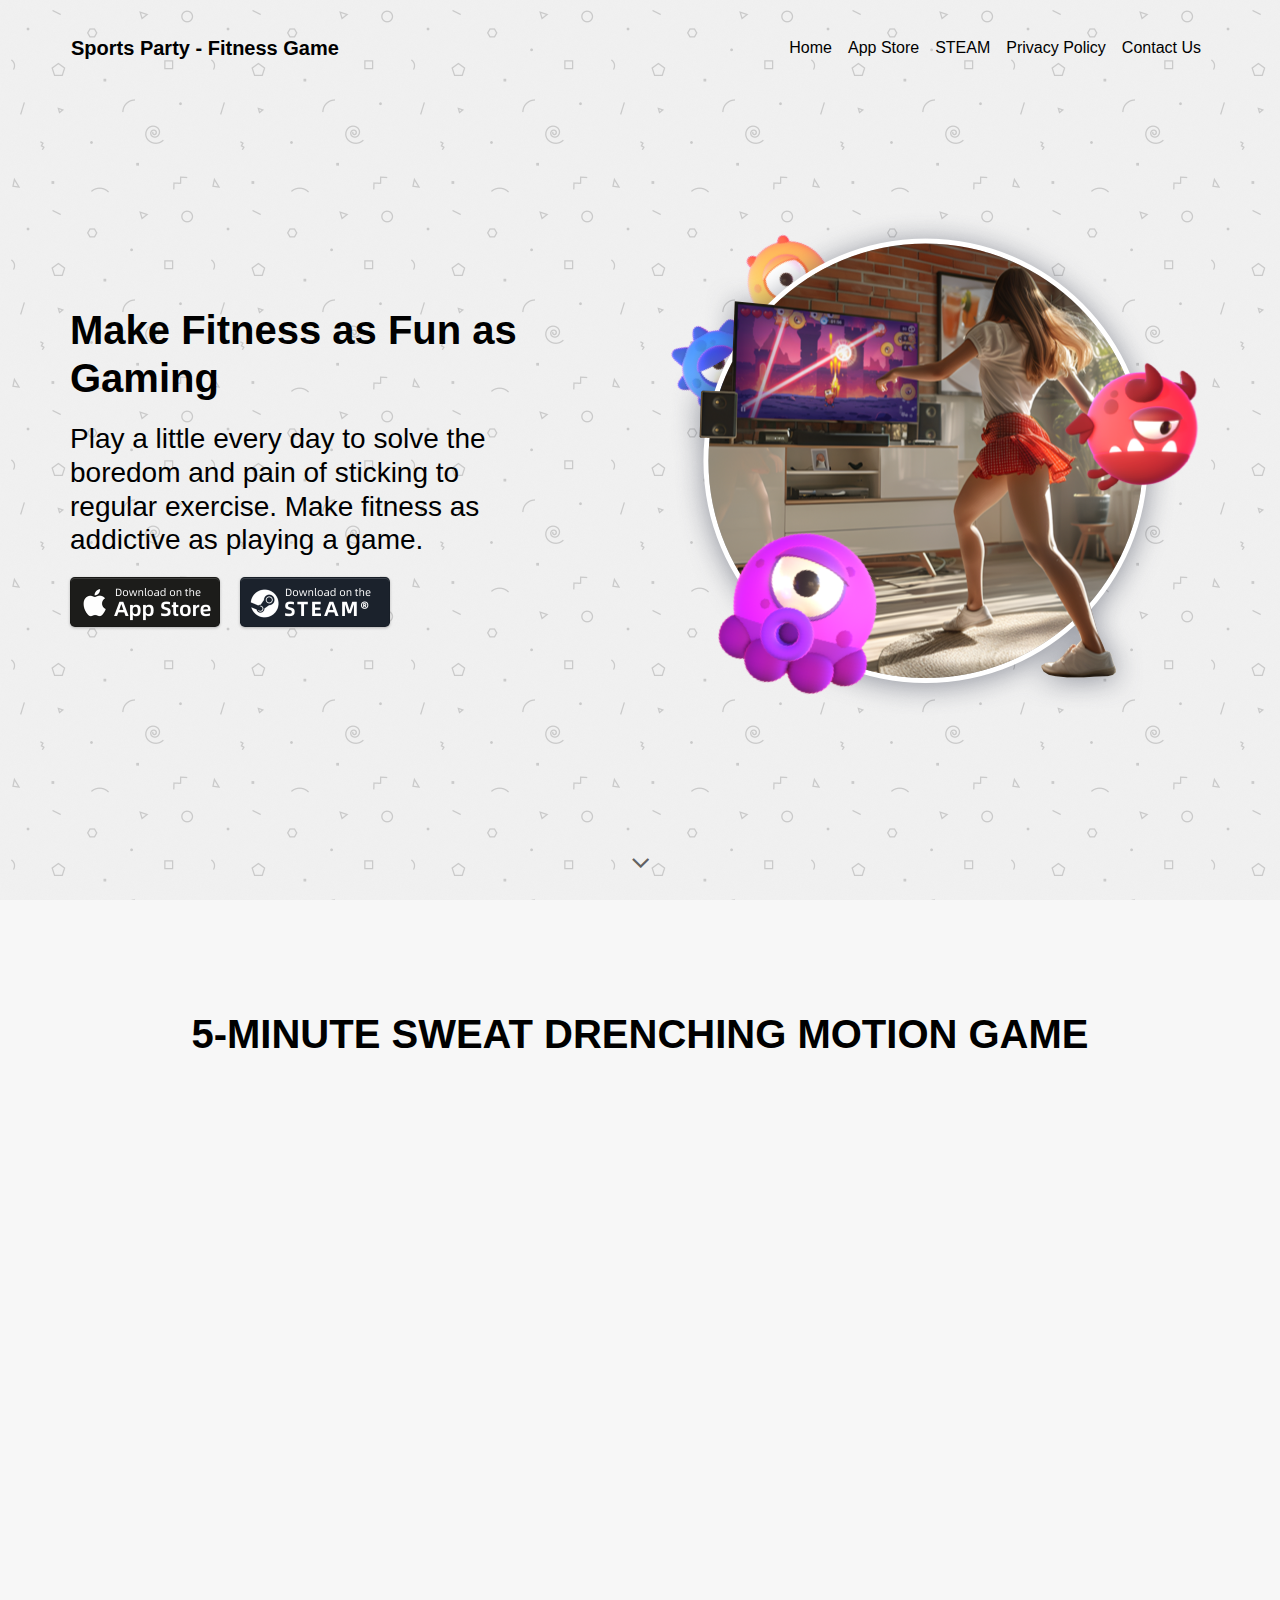
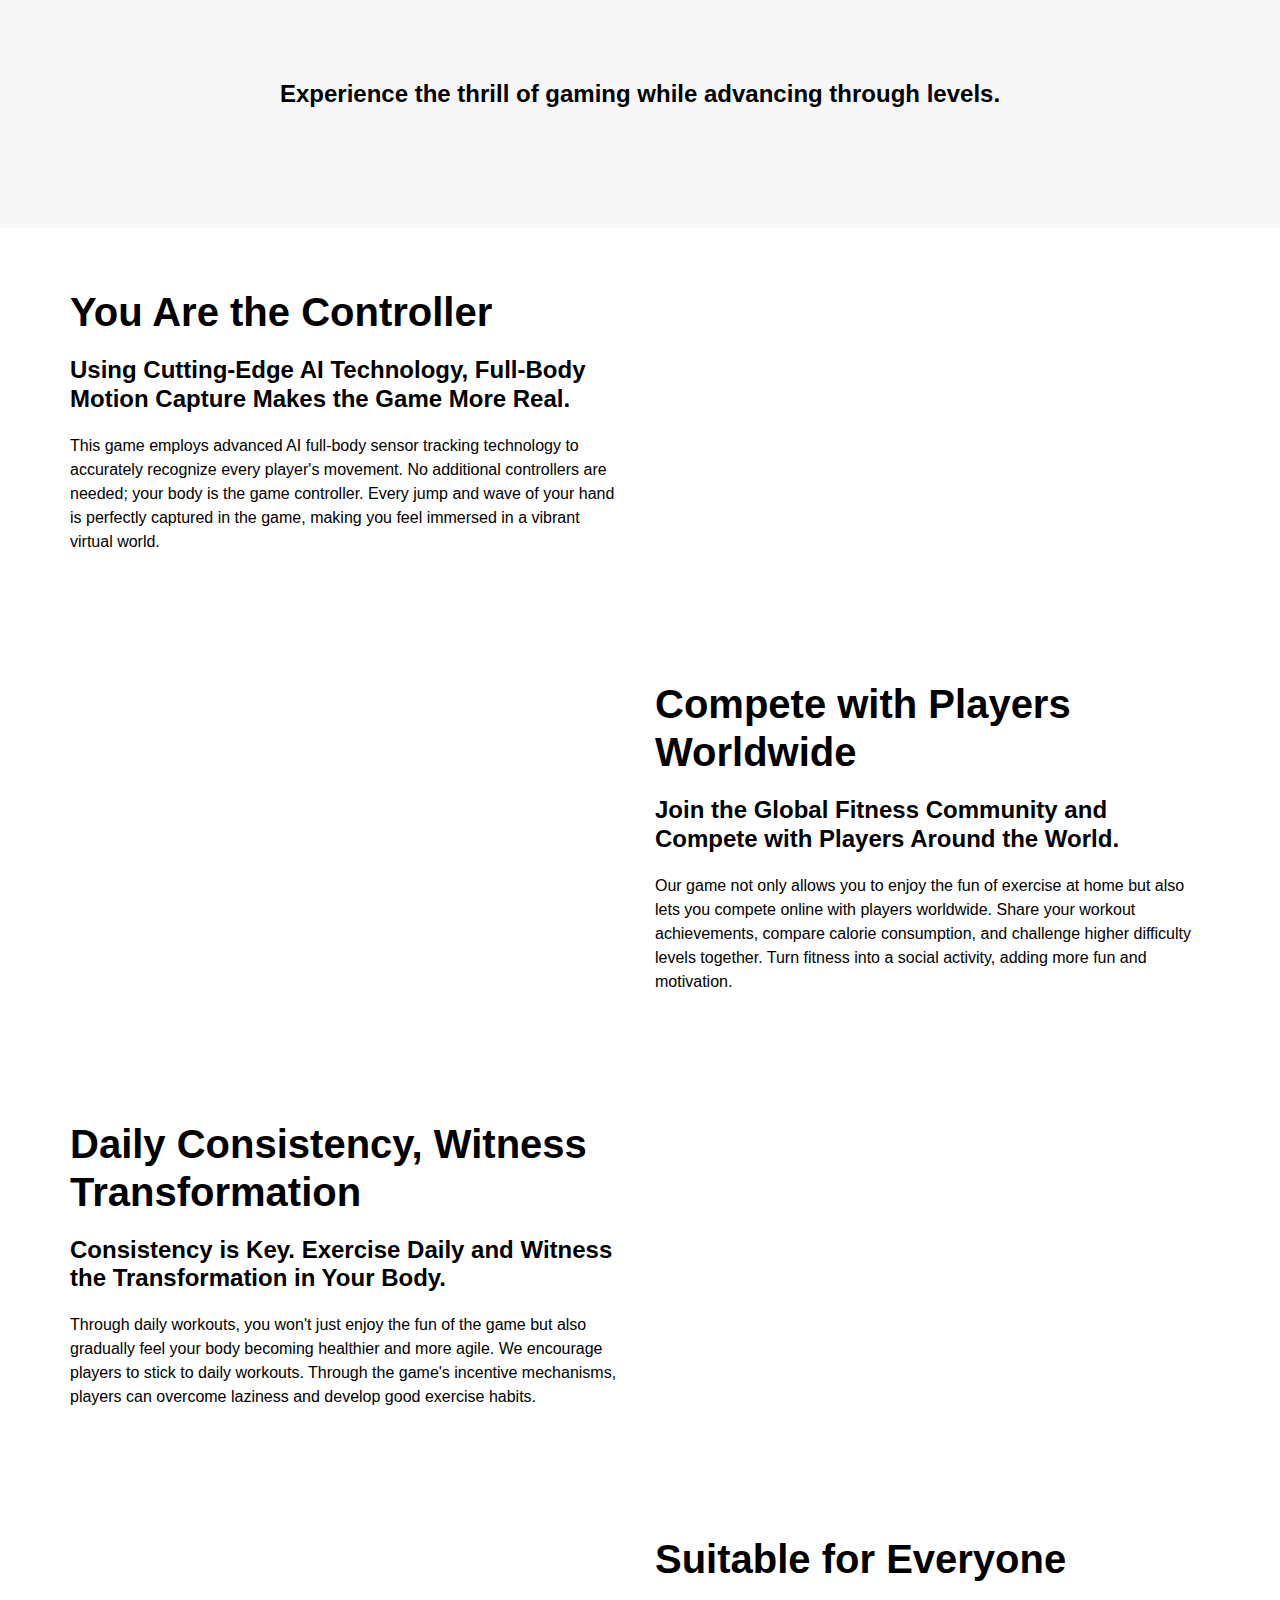
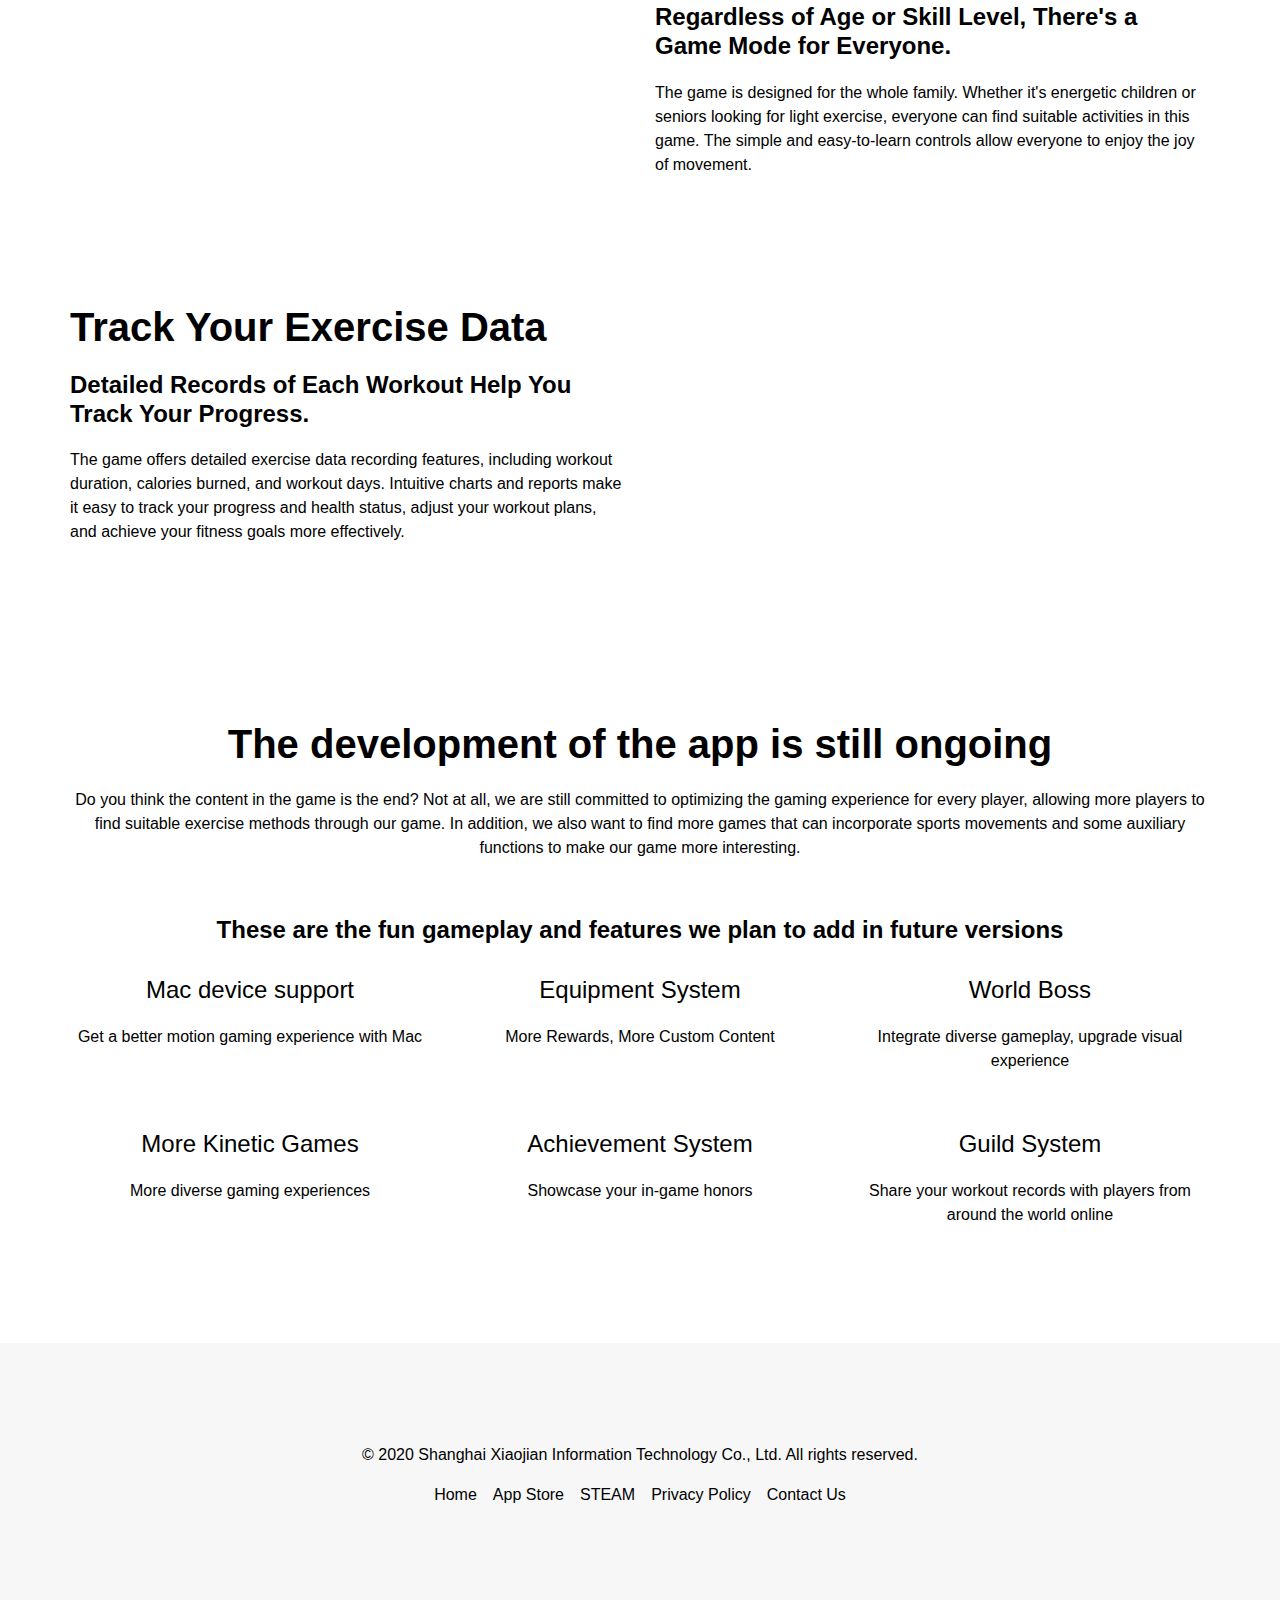
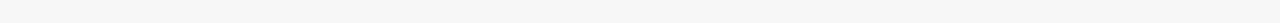
<file: index.html>
<!doctype html>
<html>
<head>
    <meta charset="utf-8">
    <meta name="keywords" content="">
    <meta name="description" content="">
    <meta name="viewport" content="width=device-width, initial-scale=1.0, viewport-fit=cover">
    <link rel="shortcut icon" type="image/png" href="favicon.png">
    
	<link rel="stylesheet" type="text/css" href="./css/bootstrap.min.css?4073">
	<link rel="stylesheet" type="text/css" href="style.css?6013">
	<link rel="stylesheet" type="text/css" href="./css/animate.min.css?8061">
	<link rel="stylesheet" type="text/css" href="./css/font-awesome.min.css">
	
    <title>Home</title>


    
<!-- Analytics -->
 
<!-- Analytics END -->
    
</head>
<body>

<!-- Preloader -->
<div id="page-loading-blocs-notifaction" class="page-preloader"></div>
<!-- Preloader END -->


<!-- Main container -->
<div class="page-container">
    
<!-- bloc-0 -->
<div class="bloc bloc-fill-screen bloc-bg-texture texture-geometry-shapes-2 l-bloc" id="bloc-0">
	<div class="container fill-bloc-top-edge">
		<div class="row">
			<div class="col-12">
				<nav class="navbar navbar-light row navbar-expand-md" role="navigation">
					<a class="navbar-brand logo-style" href="index.html">Sports Party - Fitness Game</a>
					<button id="nav-toggle" type="button" class="ui-navbar-toggler navbar-toggler border-0 p-0 mr-md-0 ml-auto" data-toggle="collapse" data-target=".navbar-4861" aria-expanded="false" aria-label="Toggle navigation">
						<span class="navbar-toggler-icon"></span>
					</button>
					<div class="collapse navbar-collapse navbar-4861">
						<ul class="site-navigation nav navbar-nav ml-auto">
							<li class="nav-item">
								<a href="index.html" class="nav-link">Home</a>
							</li>
							<li class="nav-item">
								<a href="https://apps.apple.com/app/id6450933199" class="nav-link a-btn" target="_blank">App Store</a>
							</li>
							<li class="nav-item">
								<a href="https://store.steampowered.com/app/3067960/_/" class="nav-link a-btn" target="_blank">STEAM</a>
							</li>
							<li class="nav-item">
								<a href="http://all-appp.com/agreement/en/privacy.html" class="nav-link a-btn" target="_blank">Privacy Policy</a>
							</li>
							<li class="nav-item">
								<a href="mailto:all-appp_games@hotmail.com" class="nav-link a-btn" target="_blank">Contact Us</a>
							</li>
						</ul>
					</div>
				</nav>
			</div>
		</div>
	</div>
	<div class="container">
		<div class="row">
			<div class="align-self-center col-md-7 col-lg-5">
				<h1 class="mg-md text-center text-md-left h1-style">
					Make Fitness as Fun as Gaming
				</h1>
				<h3 class="mg-md float-none text-center text-md-left">
					Play a little every day to solve the boredom and pain of sticking to regular exercise. Make fitness as addictive as playing a game.
				</h3>
				<div class="text-center text-lg-left text-md-left d-block">
					<a href="https://apps.apple.com/app/id6621249083" class="btn btn-lg btn-d btn-style btn-clean sportsparty-hero-app-store" target="_blank"></a><a href="https://store.steampowered.com/app/3067960/_/" class="btn btn-lg btn-style btn-d btn-clean sportsparty-hero-steam" target="_blank"></a>
				</div>
			</div>
			<div class="offset-lg-1 col-sm-8 offset-sm-2 offset-md-0 col-md-5 col-lg-6">
				<img src="img/SportsParty-Hero.png" class="img-fluid mx-auto d-block" alt="SportsParty Hero" />
			</div>
		</div>
	</div>
	<div class="container fill-bloc-bottom-edge">
		<div class="row">
			<div class="col-12">
				<div class="text-center">
					<a href="#" data-scroll-speed="1000" onclick="scrollToTarget('0',this)"><span class="fa fa-angle-down icon-md animated bounce animDelay08"></span></a>
				</div>
			</div>
		</div>
	</div>
</div>
<!-- bloc-0 END -->

<!-- bloc-1 -->
<div class="bloc bg-repeat bgc-white-smoke" id="bloc-1">
	<div class="container bloc-lg">
		<div class="row">
			<div class="col">
				<h1 class="mg-md h1-style text-lg-center">
					5-MINUTE SWEAT DRENCHING MOTION GAME
				</h1>
			</div>
		</div>
		<div class="row voffset">
			<div class="col-sm-10 offset-sm-1 col-md-8 offset-md-2 col-lg-10 offset-lg-1">
				<div class="embed-responsive embed-responsive-16by9">
					<iframe class="embed-responsive-item" src="https://www.youtube.com/embed/RRFH38QtZRw" frameborder="0" webkitallowfullscreen mozallowfullscreen allowfullscreen allow="accelerometer; autoplay; clipboard-write; encrypted-media; gyroscope; picture-in-picture; web-share">
					</iframe>
				</div>
			</div>
		</div>
		<div class="row voffset">
			<div class="col">
				<h4 class="mg-md h4-style text-lg-center">
					Experience the thrill of gaming while advancing through levels.
				</h4>
			</div>
		</div>
	</div>
</div>
<!-- bloc-1 END -->

<!-- ScrollToTop Button -->
<a class="bloc-button btn btn-d scrollToTop" onclick="scrollToTarget('1',this)"><span class="fa fa-chevron-up"></span></a>
<!-- ScrollToTop Button END-->


<!-- bloc-1 -->
<div class="bloc l-bloc" id="bloc-1">
	<div class="container bloc-md">
		<div class="row">
			<div class="col-md-6 order-md-1 col-lg-6">
				<img src="img/lazyload-ph.png" data-src="img/SportsParty-Feature%200.png" class="img-fluid mx-auto d-block lazyload" alt="You Are the Controller" />
			</div>
			<div class="col-md-6 align-self-center col-lg-6">
				<h1 class="mg-md text-left h1-style">
					You Are the Controller
				</h1>
				<h4 class="mg-md text-left h4-style">
					Using Cutting-Edge AI Technology, Full-Body Motion Capture Makes the Game More Real.
				</h4>
				<p class="text-left">
					This game employs advanced AI full-body sensor tracking technology to accurately recognize every player's movement. No additional controllers are needed; your body is the game controller. Every jump and wave of your hand is perfectly captured in the game, making you feel immersed in a vibrant virtual world.
				</p>
			</div>
		</div>
	</div>
</div>
<!-- bloc-1 END -->

<!-- bloc-2 -->
<div class="bloc l-bloc" id="bloc-2">
	<div class="container bloc-md">
		<div class="row">
			<div class="col-md-6 col-lg-6">
				<img src="img/lazyload-ph.png" data-src="img/SportsParty-Feature%201.png" class="img-fluid mx-auto d-block lazyload" alt="Compete with Players Worldwide" />
			</div>
			<div class="col-md-6 align-self-center col-lg-6">
				<h1 class="mg-md text-left h1-style">
					Compete with Players Worldwide
				</h1>
				<h4 class="mg-md text-left h4-style">
					Join the Global Fitness Community and Compete with Players Around the World.
				</h4>
				<p>
					Our game not only allows you to enjoy the fun of exercise at home but also lets you compete online with players worldwide. Share your workout achievements, compare calorie consumption, and challenge higher difficulty levels together. Turn fitness into a social activity, adding more fun and motivation.
				</p>
			</div>
		</div>
	</div>
</div>
<!-- bloc-2 END -->

<!-- bloc-3 -->
<div class="bloc l-bloc" id="bloc-3">
	<div class="container bloc-md">
		<div class="row">
			<div class="col-md-6 order-md-1">
				<img src="img/lazyload-ph.png" data-src="img/SportsParty-Feature%202.png" class="img-fluid mx-auto d-block lazyload" alt="placeholder image" />
			</div>
			<div class="col-md-6 align-self-center">
				<h1 class="mg-md text-left h1-style">
					Daily Consistency, Witness Transformation
				</h1>
				<h4 class="mg-md text-left h4-style">
					Consistency is Key. Exercise Daily and Witness the Transformation in Your Body.
				</h4>
				<p>
					Through daily workouts, you won't just enjoy the fun of the game but also gradually feel your body becoming healthier and more agile. We encourage players to stick to daily workouts. Through the game's incentive mechanisms, players can overcome laziness and develop good exercise habits.
				</p>
			</div>
		</div>
	</div>
</div>
<!-- bloc-3 END -->

<!-- bloc-4 -->
<div class="bloc l-bloc" id="bloc-4">
	<div class="container bloc-md">
		<div class="row">
			<div class="col-md-6">
				<img src="img/lazyload-ph.png" data-src="img/SportsParty-Feature%203.png" class="img-fluid mx-auto d-block lazyload" alt="placeholder image" />
			</div>
			<div class="col-md-6 align-self-center">
				<h1 class="mg-md h1-style">
					Suitable for Everyone
				</h1>
				<h4 class="mg-md h4-style">
					Regardless of Age or Skill Level, There's a Game Mode for Everyone.
				</h4>
				<p>
					The game is designed for the whole family. Whether it's energetic children or seniors looking for light exercise, everyone can find suitable activities in this game. The simple and easy-to-learn controls allow everyone to enjoy the joy of movement.
				</p>
			</div>
		</div>
	</div>
</div>
<!-- bloc-4 END -->

<!-- bloc-5 -->
<div class="bloc l-bloc" id="bloc-5">
	<div class="container bloc-md">
		<div class="row">
			<div class="col-md-6 order-md-1">
				<img src="img/lazyload-ph.png" data-src="img/SportsParty-Feature%204.png" class="img-fluid mx-auto d-block lazyload" alt="Track Your Exercise Data" />
			</div>
			<div class="col-md-6 align-self-center">
				<h1 class="mg-md h1-style">
					Track Your Exercise Data
				</h1>
				<h4 class="mg-md h4-style">
					Detailed Records of Each Workout Help You Track Your Progress.
				</h4>
				<p>
					The game offers detailed exercise data recording features, including workout duration, calories burned, and workout days. Intuitive charts and reports make it easy to track your progress and health status, adjust your workout plans, and achieve your fitness goals more effectively.
				</p>
			</div>
		</div>
	</div>
</div>
<!-- bloc-5 END -->

<!-- bloc-7 -->
<div class="bloc l-bloc" id="bloc-7">
	<div class="container bloc-lg">
		<div class="row">
			<div class="col">
				<h1 class="mg-md text-center h1-style">
					The development of the app is still ongoing<br>
				</h1>
				<p class="text-center">
					Do you think the content in the game is the end? Not at all, we are still committed to optimizing the gaming experience for every player, allowing more players to find suitable exercise methods through our game. In addition, we also want to find more games that can incorporate sports movements and some auxiliary functions to make our game more interesting.
				</p>
			</div>
		</div>
		<div class="row voffset">
			<div class="col">
				<h4 class="mg-md text-lg-center h4-style text-sm-center text-center ">
					These are the fun gameplay and features we plan to add in future versions
				</h4>
			</div>
		</div>
		<div class="row">
			<div class="col-md-6 mt-1 mt-md-0 col-lg-4">
				<img src="img/lazyload-ph.png" data-src="img/SportsParty-UpdatePlan%200.png" class="img-fluid mx-auto d-block lazyload" alt="SportsParty UpdatePlan%200" />
				<h4 class="mg-md text-lg-center text-md-center text-sm-center text-center">
					Mac device support
				</h4>
				<p class="text-lg-center text-md-center text-sm-center text-center">
					Get a better motion gaming experience with Mac
				</p>
			</div>
			<div class="col-md-6 mt-1 mt-md-4 mt-lg-0 col-lg-4">
				<img src="img/lazyload-ph.png" data-src="img/SportsParty-UpdatePlan%201.png" class="img-fluid mx-auto d-block lazyload" alt="SportsParty UpdatePlan%201" />
				<h4 class="mg-md text-lg-center text-md-center text-sm-center text-center">
					Equipment System
				</h4>
				<p class="text-lg-center text-md-center text-sm-center text-center">
					More Rewards, More Custom Content
				</p>
			</div>
			<div class="col-md-6 mt-1 mt-md-4 mt-lg-0 col-lg-4">
				<img src="img/lazyload-ph.png" data-src="img/SportsParty-UpdatePlan%202.png" class="img-fluid mx-auto d-block lazyload" alt="SportsParty UpdatePlan%202" />
				<h4 class="mg-md text-lg-center text-md-center text-sm-center text-center">
					World Boss
				</h4>
				<p class="text-lg-center text-md-center text-sm-center text-center">
					Integrate diverse gameplay, upgrade visual experience
				</p>
			</div>
		</div>
		<div class="row voffset">
			<div class="col-md-6 mt-1 mt-md-0 col-lg-4">
				<img src="img/lazyload-ph.png" data-src="img/SportsParty-UpdatePlan%203.png" class="img-fluid mx-auto d-block lazyload" alt="SportsParty UpdatePlan%203" />
				<h4 class="mg-md text-lg-center text-md-center text-sm-center text-center">
					More Kinetic Games
				</h4>
				<p class="text-lg-center text-md-center text-sm-center text-center">
					More diverse gaming experiences
				</p>
			</div>
			<div class="col-md-6 mt-1 mt-md-4 mt-lg-0 col-lg-4">
				<img src="img/lazyload-ph.png" data-src="img/SportsParty-UpdatePlan%204.png" class="img-fluid mx-auto d-block lazyload" alt="SportsParty UpdatePlan%204" />
				<h4 class="mg-md text-lg-center text-md-center text-sm-center text-center">
					Achievement System
				</h4>
				<p class="text-lg-center text-md-center text-sm-center text-center">
					Showcase your in-game honors
				</p>
			</div>
			<div class="col-md-6 mt-1 mt-md-4 mt-lg-0 col-lg-4">
				<img src="img/lazyload-ph.png" data-src="img/SportsParty-UpdatePlan%205.png" class="img-fluid mx-auto d-block lazyload" alt="SportsParty UpdatePlan%205" />
				<h4 class="mg-md text-lg-center text-md-center text-sm-center text-center">
					Guild System
				</h4>
				<p class="text-lg-center text-md-center text-sm-center text-center">
					Share your workout records with players from around the world online
				</p>
			</div>
		</div>
	</div>
</div>
<!-- bloc-7 END -->

<!-- bloc-6 -->
<div class="bloc bgc-white-smoke l-bloc" id="bloc-6">
	<div class="container bloc-lg">
		<div class="row">
			<div class="col">
				<p class="mx-auto text-lg-center text-center mg-clear">
					© 2020 Shanghai Xiaojian Information Technology Co., Ltd. All rights reserved.
				</p>
				<nav class="navbar row navbar-expand-md navbar-light flex-column" role="navigation">
					<button id="nav-toggle" type="button" class="ui-navbar-toggler navbar-toggler border-0 p-0" data-toggle="collapse" data-target=".navbar-21240" aria-expanded="false" aria-label="Toggle navigation">
						<span class="navbar-toggler-icon"></span>
					</button>
					<div class="collapse navbar-collapse navbar-21240">
						<ul class="site-navigation nav navbar-nav mx-auto justify-content-center">
							<li class="nav-item">
								<a href="index.html" class="nav-link">Home</a>
							</li>
							<li class="nav-item">
								<a href="https://apps.apple.com/app/id6450933199" class="nav-link a-btn" target="_blank">App Store</a>
							</li>
							<li class="nav-item">
								<a href="https://store.steampowered.com/app/3067960/_/" class="nav-link a-btn" target="_blank">STEAM</a>
							</li>
							<li class="nav-item">
								<a href="http://all-appp.com/agreement/en/privacy.html" class="nav-link a-btn" target="_blank">Privacy Policy</a>
							</li>
							<li class="nav-item">
								<a href="mailto:all-appp_games@hotmail.com" class="nav-link a-btn" target="_blank">Contact Us</a>
							</li>
						</ul>
					</div>
				</nav>
			</div>
		</div>
	</div>
</div>
<!-- bloc-6 END -->

</div>
<!-- Main container END -->
    

<script src="./js/jquery-3.5.1.min.js?7835"></script>
<script src="./js/bootstrap.bundle.min.js?9927"></script>
<script src="./js/blocs.min.js?7322"></script>
<script src="./js/lazysizes.min.js" defer></script>
<!-- Additional JS END -->


</body>
</html>
</file>
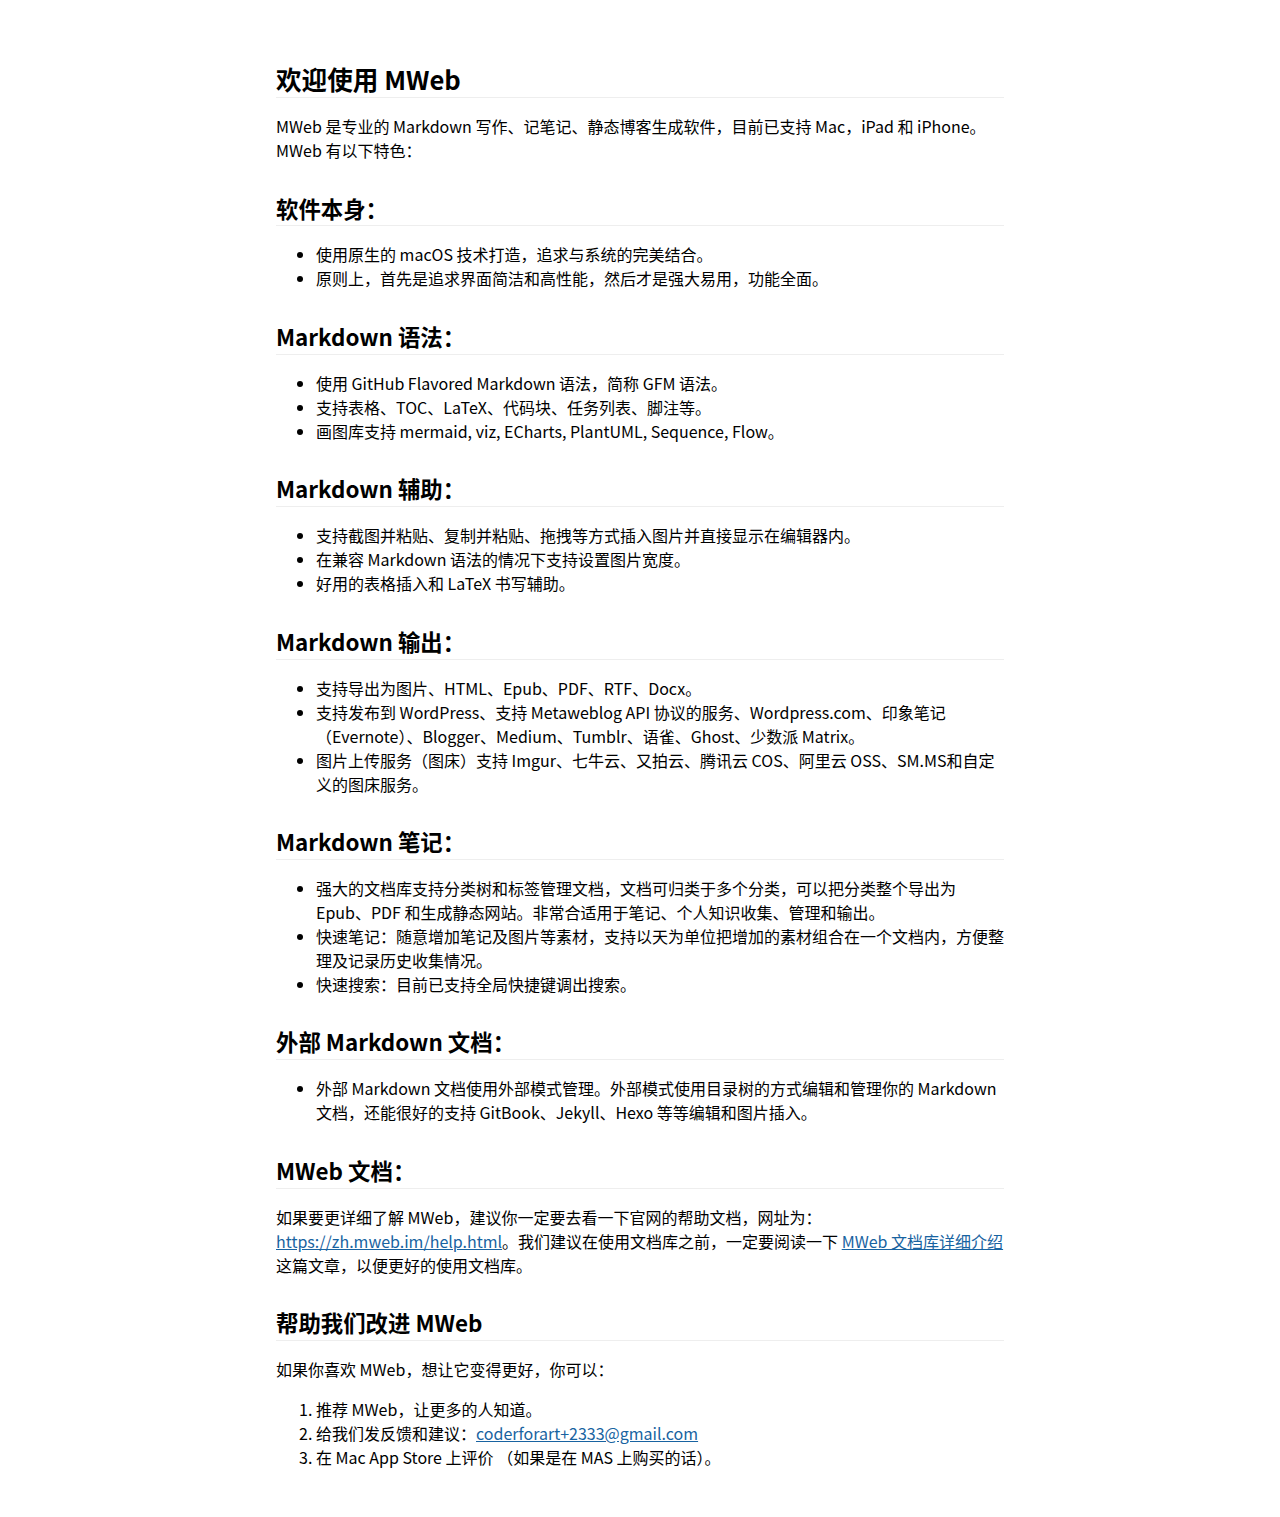
<file: MWeb.html>
<!DOCTYPE html><html>

<head>
<meta charset="utf-8">
<title>欢迎使用 MWeb</title>
<style>
html,body{ font-family: "SF UI Display", ".PingFang SC","PingFang SC", "Neue Haas Grotesk Text Pro", "Arial Nova", "Segoe UI", "Microsoft YaHei", "Microsoft JhengHei", "Helvetica Neue", "Source Han Sans SC", "Noto Sans CJK SC", "Source Han Sans CN", "Noto Sans SC", "Source Han Sans TC", "Noto Sans CJK TC", "Hiragino Sans GB", sans-serif;
  font-size: 16px;
  color:#222
  -webkit-text-size-adjust:none;  min-width: 200px;
  max-width: 760px;
  margin: 0 auto; padding: 1rem;
  line-height: 1.5rem;

}
h1,h2,h3,h4,h5,h6{font-family: "PT Sans","SF UI Display", ".PingFang SC","PingFang SC", "Neue Haas Grotesk Text Pro", "Arial Nova", "Segoe UI", "Microsoft YaHei", "Microsoft JhengHei", "Helvetica Neue", "Source Han Sans SC", "Noto Sans CJK SC", "Source Han Sans CN", "Noto Sans SC", "Source Han Sans TC", "Noto Sans CJK TC", "Hiragino Sans GB", sans-serif;
text-rendering:optimizelegibility;margin-bottom:1em;font-weight:bold; line-height: 1.8rem;

}
h1,h2{position:relative;padding-top:1rem;padding-bottom:0.2rem;margin-bottom:1rem;
border-bottom: solid 1px #eee;  
}
h2{padding-top:0.8rem;padding-bottom:0.2rem;}
h1{ font-size: 1.6rem;}
h2{ font-size: 1.4rem;}
h3{ font-size: 1.2rem;}
h4{ font-size: 1.1rem;}
h5{ font-size: 1.0rem;}
h6{ font-size: 0.9rem;}

table{border-collapse:collapse;border-spacing:0;
  margin-top: 0.8rem;
  margin-bottom: 1.4rem;
}
tr{  background-color: #fff;
  border-top: 1px solid #ccc;}
th,td{padding: 5px 14px;
  border: 1px solid #ddd;}

blockquote{font-style:italic;font-size:1.1em;line-height:1.5em;padding-left:1em; border-left:4px solid #D5D5D5;    margin-left: 0;
    margin-right: 0;
    margin-bottom: 1.5rem; }

a{color:#1863a1}
a:hover{color: #1b438d;}
pre,code,p code,li code{font-family:Menlo,Monaco,"Andale Mono","lucida console","Courier New",monospace}

pre{-webkit-border-radius:0.4em;-moz-border-radius:0.4em;-ms-border-radius:0.4em;-o-border-radius:0.4em;border-radius:0.4em;border:1px solid #e7dec3;line-height:1.45em;font-size:0.9rem;margin-bottom:2.1em;padding:.8em 1em;color:#586e75;overflow:auto; background-color:#fdf6e3;}

:not(pre) > code{display:inline-block;text-indent:0em;white-space:no-wrap;background:#fff;font-size:0.9rem;line-height:1.5em;color:#555;border:1px solid #ddd;-webkit-border-radius:0.4em;-moz-border-radius:0.4em;-ms-border-radius:0.4em;-o-border-radius:0.4em;border-radius:0.4em;padding:0 .3em;margin:-1px 4px;}
pre code{font-size:1em !important;background:none;border:none}

img{max-width:100%;padding: 8px 0px;}


hr {
  height: 0;
  margin: 15px 0;
  overflow: hidden;
  background: transparent;
  border: 0;
  border-bottom: 1px solid #ddd;
}
figcaption{text-align:center;}
/* PrismJS 1.14.0
https://prismjs.com/download.html#themes=prism-solarizedlight&languages=markup+css+clike+javascript */
/*
 Solarized Color Schemes originally by Ethan Schoonover
 http://ethanschoonover.com/solarized

 Ported for PrismJS by Hector Matos
 Website: https://krakendev.io
 Twitter Handle: https://twitter.com/allonsykraken)
*/

/*
SOLARIZED HEX
--------- -------
base03    #002b36
base02    #073642
base01    #586e75
base00    #657b83
base0     #839496
base1     #93a1a1
base2     #eee8d5
base3     #fdf6e3
yellow    #b58900
orange    #cb4b16
red       #dc322f
magenta   #d33682
violet    #6c71c4
blue      #268bd2
cyan      #2aa198
green     #859900
*/

code[class*="language-"],
pre[class*="language-"] {
  color: #657b83; /* base00 */
  font-family: Consolas, Monaco, 'Andale Mono', 'Ubuntu Mono', monospace;
  text-align: left;
  white-space: pre;
  word-spacing: normal;
  word-break: normal;
  word-wrap: normal;

  line-height: 1.5;

  -moz-tab-size: 4;
  -o-tab-size: 4;
  tab-size: 4;

  -webkit-hyphens: none;
  -moz-hyphens: none;
  -ms-hyphens: none;
  hyphens: none;
}

pre[class*="language-"]::-moz-selection, pre[class*="language-"] ::-moz-selection,
code[class*="language-"]::-moz-selection, code[class*="language-"] ::-moz-selection {
  background: #073642; /* base02 */
}

pre[class*="language-"]::selection, pre[class*="language-"] ::selection,
code[class*="language-"]::selection, code[class*="language-"] ::selection {
  background: #073642; /* base02 */
}

/* Code blocks */
pre[class*="language-"] {
  padding: 1em;
  margin: .5em 0;
  overflow: auto;
  border-radius: 0.3em;
}

:not(pre) > code[class*="language-"],
pre[class*="language-"] {
  background-color: #fdf6e3; /* base3 */
}

/* Inline code */
:not(pre) > code[class*="language-"] {
  padding: .1em;
  border-radius: .3em;
}

.token.comment,
.token.prolog,
.token.doctype,
.token.cdata {
  color: #93a1a1; /* base1 */
}

.token.punctuation {
  color: #586e75; /* base01 */
}

.namespace {
  opacity: .7;
}

.token.property,
.token.tag,
.token.boolean,
.token.number,
.token.constant,
.token.symbol,
.token.deleted {
  color: #268bd2; /* blue */
}

.token.selector,
.token.attr-name,
.token.string,
.token.char,
.token.builtin,
.token.url,
.token.inserted {
  color: #2aa198; /* cyan */
}

.token.entity {
  color: #657b83; /* base00 */
  background: #eee8d5; /* base2 */
}

.token.atrule,
.token.attr-value,
.token.keyword {
  color: #859900; /* green */
}

.token.function,
.token.class-name {
  color: #b58900; /* yellow */
}

.token.regex,
.token.important,
.token.variable {
  color: #cb4b16; /* orange */
}

.token.important,
.token.bold {
  font-weight: bold;
}
.token.italic {
  font-style: italic;
}

.token.entity {
  cursor: help;
}

pre[class*="language-"].line-numbers {
    position: relative;
    padding-left: 3.8em;
    counter-reset: linenumber;
}

pre[class*="language-"].line-numbers > code {
    position: relative;
    white-space: inherit;
}

.line-numbers .line-numbers-rows {
    position: absolute;
    pointer-events: none;
    top: 0;
    font-size: 100%;
    left: -3.8em;
    width: 3em; /* works for line-numbers below 1000 lines */
    letter-spacing: -1px;
    border-right: 1px solid #999;

    -webkit-user-select: none;
    -moz-user-select: none;
    -ms-user-select: none;
    user-select: none;

}

    .line-numbers-rows > span {
        pointer-events: none;
        display: block;
        counter-increment: linenumber;
    }

        .line-numbers-rows > span:before {
            content: counter(linenumber);
            color: #999;
            display: block;
            padding-right: 0.8em;
            text-align: right;
        }



</style>

<style> @media print{ code[class*="language-"],pre[class*="language-"]{overflow: visible; word-wrap: break-word !important;} }</style></head><body><div id="markdown-body-wrap" class="markdown-body">
<h1 id="toc_0">欢迎使用 MWeb</h1>

<p>MWeb 是专业的 Markdown 写作、记笔记、静态博客生成软件，目前已支持 Mac，iPad 和 iPhone。MWeb 有以下特色：</p>

<h2 id="toc_1">软件本身：</h2>

<ul>
<li>使用原生的 macOS 技术打造，追求与系统的完美结合。</li>
<li>原则上，首先是追求界面简洁和高性能，然后才是强大易用，功能全面。</li>
</ul>

<h2 id="toc_2">Markdown 语法：</h2>

<ul>
<li>使用 GitHub Flavored Markdown 语法，简称 GFM 语法。</li>
<li>支持表格、TOC、LaTeX、代码块、任务列表、脚注等。</li>
<li>画图库支持 mermaid, viz, ECharts, PlantUML, Sequence, Flow。</li>
</ul>

<h2 id="toc_3">Markdown 辅助：</h2>

<ul>
<li>支持截图并粘贴、复制并粘贴、拖拽等方式插入图片并直接显示在编辑器内。</li>
<li>在兼容 Markdown 语法的情况下支持设置图片宽度。</li>
<li>好用的表格插入和 LaTeX 书写辅助。</li>
</ul>

<h2 id="toc_4">Markdown 输出：</h2>

<ul>
<li>支持导出为图片、HTML、Epub、PDF、RTF、Docx。</li>
<li>支持发布到 WordPress、支持 Metaweblog API 协议的服务、Wordpress.com、印象笔记（Evernote）、Blogger、Medium、Tumblr、语雀、Ghost、少数派 Matrix。</li>
<li>图片上传服务（图床）支持 Imgur、七牛云、又拍云、腾讯云 COS、阿里云 OSS、SM.MS和自定义的图床服务。</li>
</ul>

<h2 id="toc_5">Markdown 笔记：</h2>

<ul>
<li>强大的文档库支持分类树和标签管理文档，文档可归类于多个分类，可以把分类整个导出为 Epub、PDF 和生成静态网站。非常合适用于笔记、个人知识收集、管理和输出。</li>
<li>快速笔记：随意增加笔记及图片等素材，支持以天为单位把增加的素材组合在一个文档内，方便整理及记录历史收集情况。</li>
<li>快速搜索：目前已支持全局快捷键调出搜索。</li>
</ul>

<h2 id="toc_6">外部 Markdown 文档：</h2>

<ul>
<li>外部 Markdown 文档使用外部模式管理。外部模式使用目录树的方式编辑和管理你的 Markdown 文档，还能很好的支持 GitBook、Jekyll、Hexo 等等编辑和图片插入。</li>
</ul>

<h2 id="toc_7">MWeb 文档：</h2>

<p>如果要更详细了解 MWeb，建议你一定要去看一下官网的帮助文档，网址为：<a href="https://zh.mweb.im/help.html">https://zh.mweb.im/help.html</a>。我们建议在使用文档库之前，一定要阅读一下 <a href="https://zh.mweb.im/mweb-library.html">MWeb 文档库详细介绍</a> 这篇文章，以便更好的使用文档库。</p>

<h2 id="toc_8">帮助我们改进 MWeb</h2>

<p>如果你喜欢 MWeb，想让它变得更好，你可以：</p>

<ol>
<li>推荐 MWeb，让更多的人知道。</li>
<li>给我们发反馈和建议：<a href="mailto:coderforart+2333@gmail.com">coderforart+2333@gmail.com</a></li>
<li>在 Mac App Store 上评价 （如果是在 MAS 上购买的话）。</li>
</ol>

</div></body>

</html>
</file>
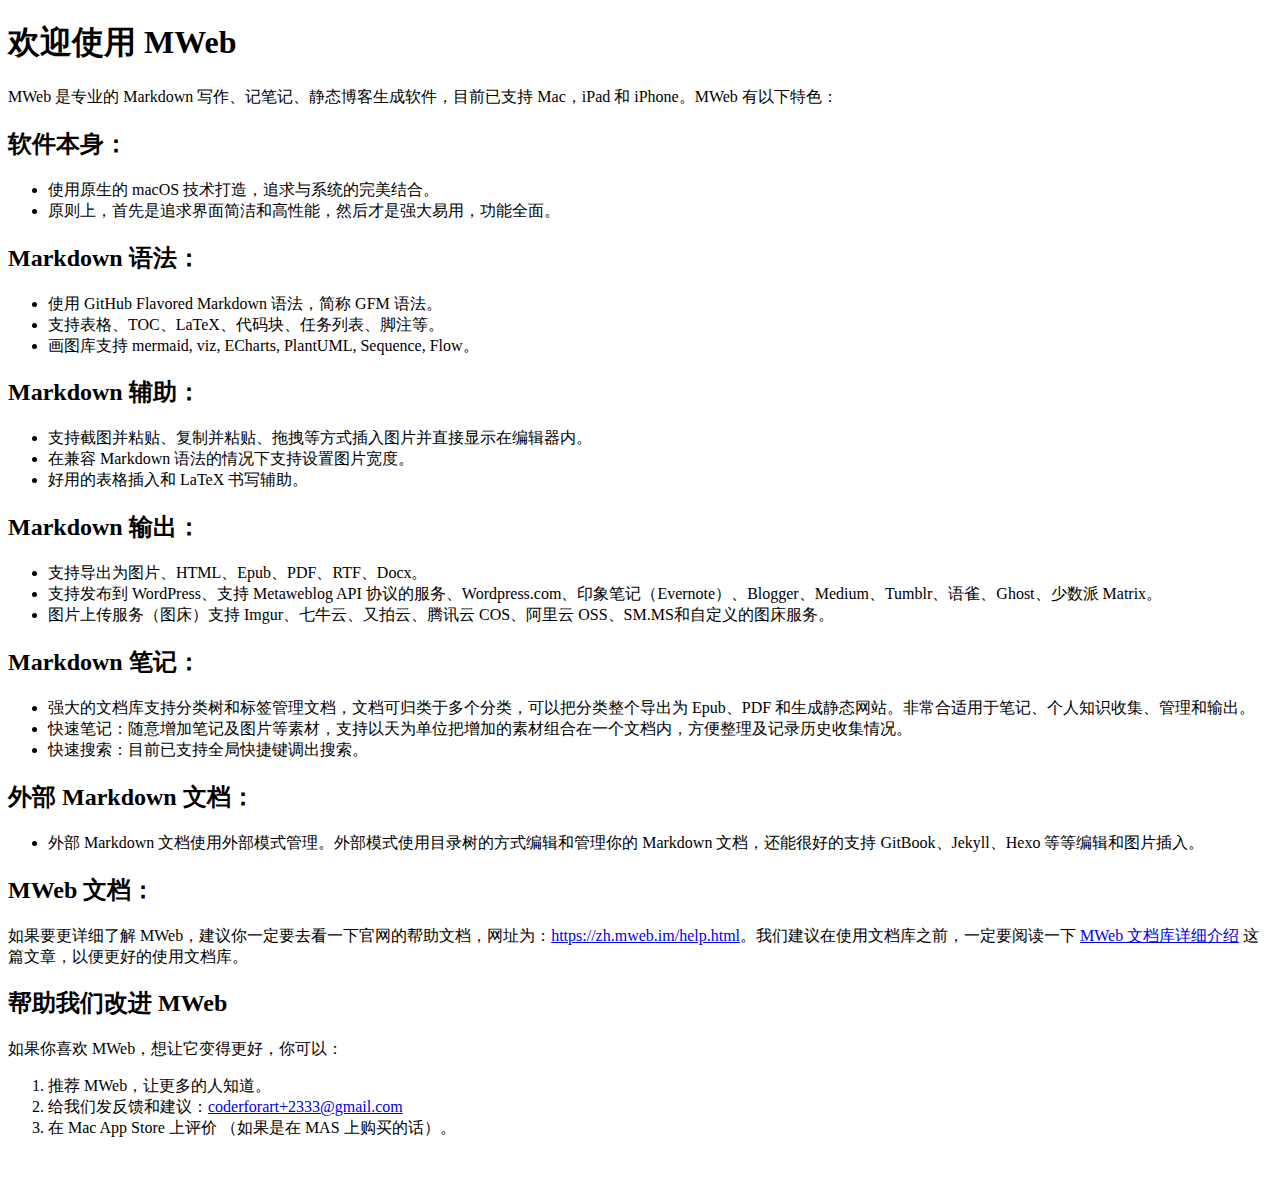
<file: MWeb_0.html>
<!doctype html>
<html>
<head>
<meta charset='UTF-8'><meta name='viewport' content='width=device-width initial-scale=1'>
<title>MWeb</title>
</head>
<body><h1 id='欢迎使用-mweb'>欢迎使用 MWeb</h1>
<p>MWeb 是专业的 Markdown 写作、记笔记、静态博客生成软件，目前已支持 Mac，iPad 和 iPhone。MWeb 有以下特色：</p>
<h2 id='软件本身'>软件本身：</h2>
<ul>
<li>使用原生的 macOS 技术打造，追求与系统的完美结合。</li>
<li>原则上，首先是追求界面简洁和高性能，然后才是强大易用，功能全面。</li>

</ul>
<h2 id='markdown-语法'>Markdown 语法：</h2>
<ul>
<li>使用 GitHub Flavored Markdown 语法，简称 GFM 语法。</li>
<li>支持表格、TOC、LaTeX、代码块、任务列表、脚注等。</li>
<li>画图库支持 mermaid, viz, ECharts, PlantUML, Sequence, Flow。</li>

</ul>
<h2 id='markdown-辅助'>Markdown 辅助：</h2>
<ul>
<li>支持截图并粘贴、复制并粘贴、拖拽等方式插入图片并直接显示在编辑器内。</li>
<li>在兼容 Markdown 语法的情况下支持设置图片宽度。</li>
<li>好用的表格插入和 LaTeX 书写辅助。</li>

</ul>
<h2 id='markdown-输出'>Markdown 输出：</h2>
<ul>
<li>支持导出为图片、HTML、Epub、PDF、RTF、Docx。</li>
<li>支持发布到 WordPress、支持 Metaweblog API 协议的服务、Wordpress.com、印象笔记（Evernote）、Blogger、Medium、Tumblr、语雀、Ghost、少数派 Matrix。</li>
<li>图片上传服务（图床）支持 Imgur、七牛云、又拍云、腾讯云 COS、阿里云 OSS、SM.MS和自定义的图床服务。</li>

</ul>
<h2 id='markdown-笔记'>Markdown 笔记：</h2>
<ul>
<li>强大的文档库支持分类树和标签管理文档，文档可归类于多个分类，可以把分类整个导出为 Epub、PDF 和生成静态网站。非常合适用于笔记、个人知识收集、管理和输出。</li>
<li>快速笔记：随意增加笔记及图片等素材，支持以天为单位把增加的素材组合在一个文档内，方便整理及记录历史收集情况。</li>
<li>快速搜索：目前已支持全局快捷键调出搜索。</li>

</ul>
<h2 id='外部-markdown-文档'>外部 Markdown 文档：</h2>
<ul>
<li>外部 Markdown 文档使用外部模式管理。外部模式使用目录树的方式编辑和管理你的 Markdown 文档，还能很好的支持 GitBook、Jekyll、Hexo 等等编辑和图片插入。</li>

</ul>
<h2 id='mweb-文档'>MWeb 文档：</h2>
<p>如果要更详细了解 MWeb，建议你一定要去看一下官网的帮助文档，网址为：<a href='https://zh.mweb.im/help.html' target='_blank' class='url'>https://zh.mweb.im/help.html</a>。我们建议在使用文档库之前，一定要阅读一下 <a href='https://zh.mweb.im/mweb-library.html'>MWeb 文档库详细介绍</a> 这篇文章，以便更好的使用文档库。</p>
<h2 id='帮助我们改进-mweb'>帮助我们改进 MWeb</h2>
<p>如果你喜欢 MWeb，想让它变得更好，你可以：</p>
<ol start='' >
<li>推荐 MWeb，让更多的人知道。</li>
<li>给我们发反馈和建议：<a href='mailto:coderforart+2333@gmail.com' target='_blank' class='url'>coderforart+2333@gmail.com</a></li>
<li>在 Mac App Store 上评价 （如果是在 MAS 上购买的话）。</li>

</ol>
<p>&nbsp;</p>
</body>
</html>
</file>
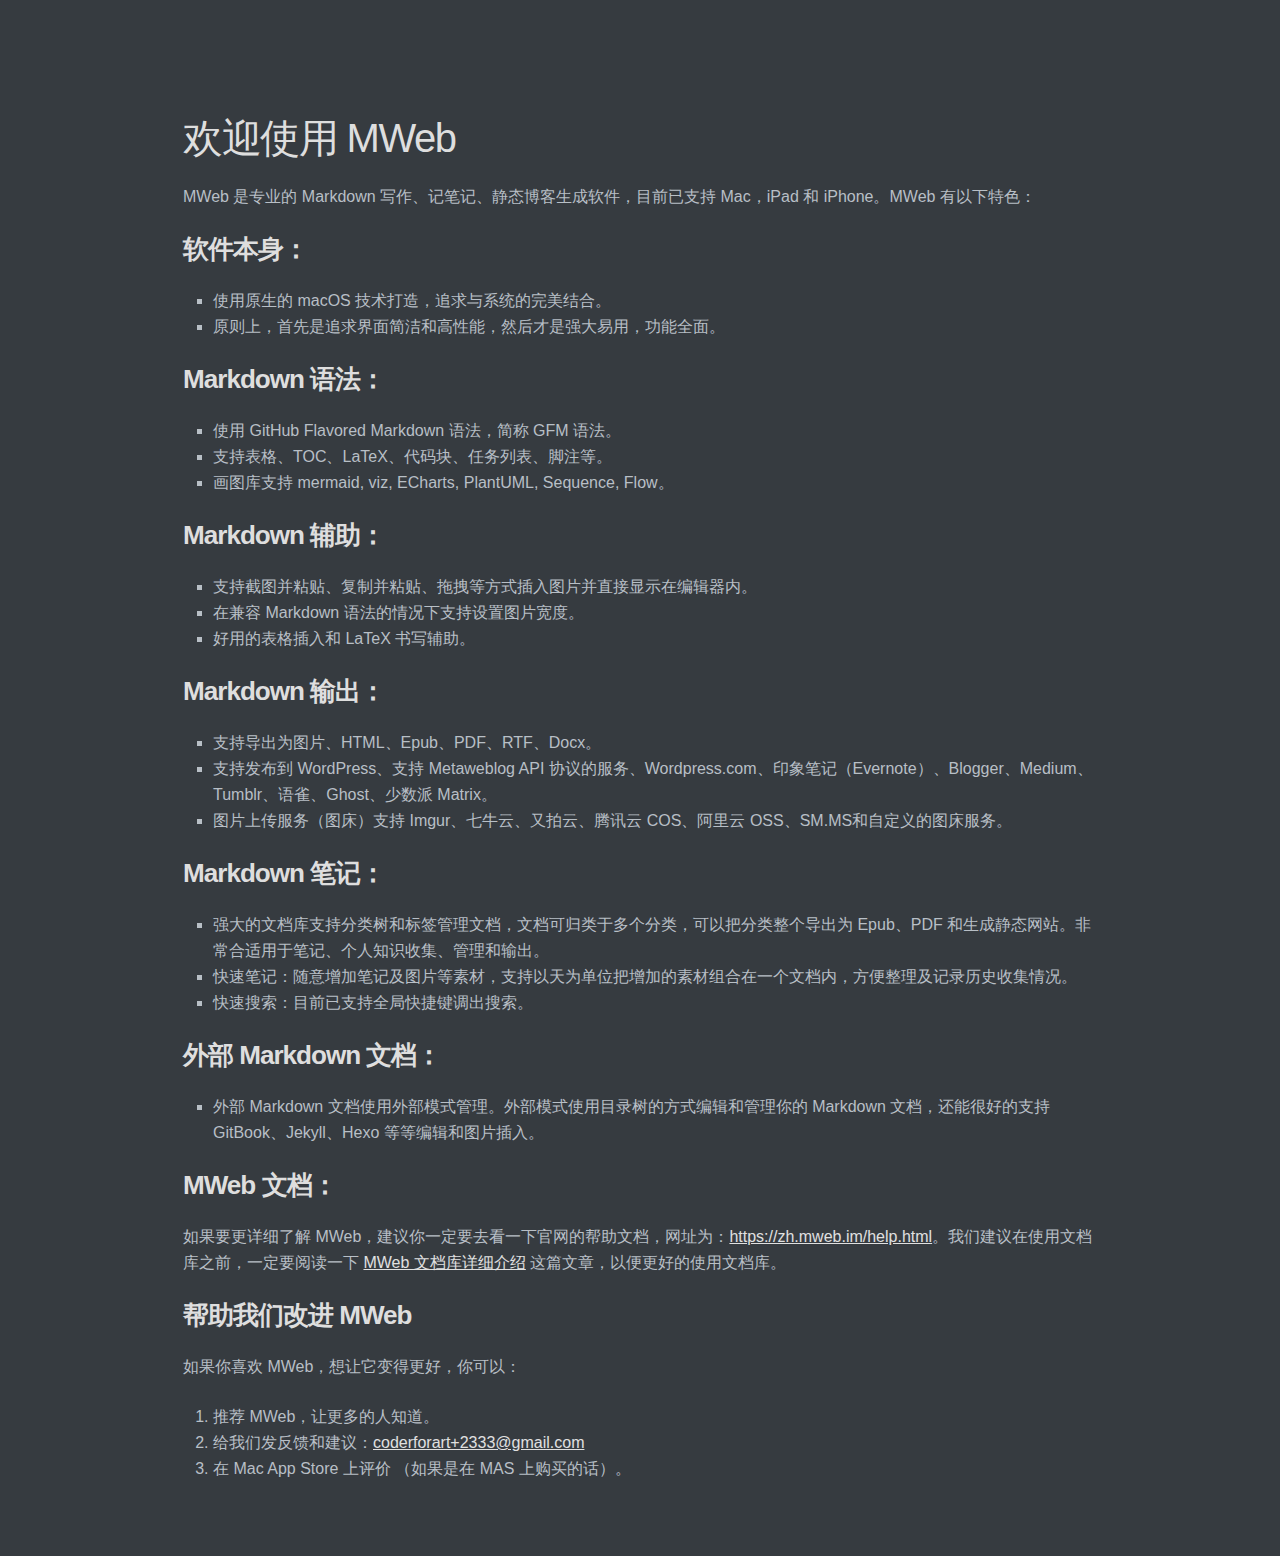
<file: MWeb_1.html>
<!doctype html>
<html>
<head>
<meta charset='UTF-8'><meta name='viewport' content='width=device-width initial-scale=1'>

<style type='text/css'>html {overflow-x: initial !important;}:root { --bg-color: #ffffff; --text-color: #333333; --select-text-bg-color: #B5D6FC; --select-text-font-color: auto; --monospace: "Lucida Console",Consolas,"Courier",monospace; --title-bar-height: 20px; }
.mac-os-11 { --title-bar-height: 28px; }
html { font-size: 14px; background-color: var(--bg-color); color: var(--text-color); font-family: "Helvetica Neue", Helvetica, Arial, sans-serif; -webkit-font-smoothing: antialiased; }
body { margin: 0px; padding: 0px; height: auto; inset: 0px; font-size: 1rem; line-height: 1.42857143; overflow-x: hidden; background-image: inherit; background-size: inherit; background-attachment: inherit; background-origin: inherit; background-clip: inherit; background-color: inherit; tab-size: 4; background-position: inherit; background-repeat: inherit; }
iframe { margin: auto; }
a.url { word-break: break-all; }
a:active, a:hover { outline: 0px; }
.in-text-selection, ::selection { text-shadow: none; background: var(--select-text-bg-color); color: var(--select-text-font-color); }
#write { margin: 0px auto; height: auto; width: inherit; word-break: normal; word-wrap: break-word; position: relative; white-space: normal; overflow-x: visible; padding-top: 36px; }
#write.first-line-indent p { text-indent: 2em; }
#write.first-line-indent li p, #write.first-line-indent p * { text-indent: 0px; }
#write.first-line-indent li { margin-left: 2em; }
.for-image #write { padding-left: 8px; padding-right: 8px; }
body.typora-export { padding-left: 30px; padding-right: 30px; }
.typora-export .footnote-line, .typora-export li, .typora-export p { white-space: pre-wrap; }
.typora-export .task-list-item input { pointer-events: none; }
@media screen and (max-width: 500px) { 
  body.typora-export { padding-left: 0px; padding-right: 0px; }
  #write { padding-left: 20px; padding-right: 20px; }
  .CodeMirror-sizer { margin-left: 0px !important; }
  .CodeMirror-gutters { display: none !important; }
}
#write li > figure:last-child { margin-bottom: 0.5rem; }
#write ol, #write ul { position: relative; }
img { max-width: 100%; vertical-align: middle; image-orientation: from-image; }
button, input, select, textarea { color: inherit; font-family: inherit; font-size: inherit; font-style: inherit; font-variant-caps: inherit; font-weight: inherit; font-stretch: inherit; line-height: inherit; }
input[type="checkbox"], input[type="radio"] { line-height: normal; padding: 0px; }
*, ::after, ::before { box-sizing: border-box; }
#write h1, #write h2, #write h3, #write h4, #write h5, #write h6, #write p, #write pre { width: inherit; }
#write h1, #write h2, #write h3, #write h4, #write h5, #write h6, #write p { position: relative; }
p { line-height: inherit; }
h1, h2, h3, h4, h5, h6 { break-after: avoid-page; break-inside: avoid; orphans: 4; }
p { orphans: 4; }
h1 { font-size: 2rem; }
h2 { font-size: 1.8rem; }
h3 { font-size: 1.6rem; }
h4 { font-size: 1.4rem; }
h5 { font-size: 1.2rem; }
h6 { font-size: 1rem; }
.md-math-block, .md-rawblock, h1, h2, h3, h4, h5, h6, p { margin-top: 1rem; margin-bottom: 1rem; }
.hidden { display: none; }
.md-blockmeta { color: rgb(204, 204, 204); font-weight: 700; font-style: italic; }
a { cursor: pointer; }
sup.md-footnote { padding: 2px 4px; background-color: rgba(238, 238, 238, 0.7); color: rgb(85, 85, 85); border-top-left-radius: 4px; border-top-right-radius: 4px; border-bottom-right-radius: 4px; border-bottom-left-radius: 4px; cursor: pointer; }
sup.md-footnote a, sup.md-footnote a:hover { color: inherit; text-transform: inherit; text-decoration: inherit; }
#write input[type="checkbox"] { cursor: pointer; width: inherit; height: inherit; }
figure { overflow-x: auto; margin: 1.2em 0px; max-width: calc(100% + 16px); padding: 0px; }
figure > table { margin: 0px; }
tr { break-inside: avoid; break-after: auto; }
thead { display: table-header-group; }
table { border-collapse: collapse; border-spacing: 0px; width: 100%; overflow: auto; break-inside: auto; text-align: left; }
table.md-table td { min-width: 32px; }
.CodeMirror-gutters { border-right-width: 0px; background-color: inherit; }
.CodeMirror-linenumber { }
.CodeMirror { text-align: left; }
.CodeMirror-placeholder { opacity: 0.3; }
.CodeMirror pre { padding: 0px 4px; }
.CodeMirror-lines { padding: 0px; }
div.hr:focus { cursor: none; }
#write pre { white-space: pre-wrap; }
#write.fences-no-line-wrapping pre { white-space: pre; }
#write pre.ty-contain-cm { white-space: normal; }
.CodeMirror-gutters { margin-right: 4px; }
.md-fences { font-size: 0.9rem; display: block; break-inside: avoid; text-align: left; overflow: visible; white-space: pre; background-image: inherit; background-size: inherit; background-attachment: inherit; background-origin: inherit; background-clip: inherit; background-color: inherit; position: relative !important; background-position: inherit; background-repeat: inherit; }
.md-fences-adv-panel { width: 100%; margin-top: 10px; text-align: center; padding-top: 0px; padding-bottom: 8px; overflow-x: auto; }
#write .md-fences.mock-cm { white-space: pre-wrap; }
.md-fences.md-fences-with-lineno { padding-left: 0px; }
#write.fences-no-line-wrapping .md-fences.mock-cm { white-space: pre; overflow-x: auto; }
.md-fences.mock-cm.md-fences-with-lineno { padding-left: 8px; }
.CodeMirror-line, twitterwidget { break-inside: avoid; }
.footnotes { opacity: 0.8; font-size: 0.9rem; margin-top: 1em; margin-bottom: 1em; }
.footnotes + .footnotes { margin-top: 0px; }
.md-reset { margin: 0px; padding: 0px; border: 0px; outline: 0px; vertical-align: top; text-decoration: none; text-shadow: none; float: none; position: static; width: auto; height: auto; white-space: nowrap; cursor: inherit; line-height: normal; font-weight: 400; text-align: left; box-sizing: content-box; direction: ltr; background-position: 0px 0px; }
li div { padding-top: 0px; }
blockquote { margin: 1rem 0px; }
li .mathjax-block, li p { margin: 0.5rem 0px; }
li blockquote { margin: 1rem 0px; }
li { margin: 0px; position: relative; }
blockquote > :last-child { margin-bottom: 0px; }
blockquote > :first-child, li > :first-child { margin-top: 0px; }
.footnotes-area { color: rgb(136, 136, 136); margin-top: 0.714rem; padding-bottom: 0.143rem; white-space: normal; }
#write .footnote-line { white-space: pre-wrap; }
@media print { 
  body, html { border: 1px solid transparent; height: 99%; break-after: avoid; break-before: avoid; font-variant-ligatures: no-common-ligatures; }
  #write { margin-top: 0px; padding-top: 0px; border-color: transparent !important; }
  .typora-export * { -webkit-print-color-adjust: exact; }
  .typora-export #write { break-after: avoid; }
  .typora-export #write::after { height: 0px; }
  .is-mac table { break-inside: avoid; }
  .typora-export-show-outline .typora-export-sidebar { display: none; }
}
.footnote-line { margin-top: 0.714em; font-size: 0.7em; }
a img, img a { cursor: pointer; }
pre.md-meta-block { font-size: 0.8rem; min-height: 0.8rem; white-space: pre-wrap; background-color: rgb(204, 204, 204); display: block; overflow-x: hidden; }
p > .md-image:only-child:not(.md-img-error) img, p > img:only-child { display: block; margin: auto; }
#write.first-line-indent p > .md-image:only-child:not(.md-img-error) img { left: -2em; position: relative; }
p > .md-image:only-child { display: inline-block; width: 100%; }
#write .MathJax_Display { margin: 0.8em 0px 0px; }
.md-math-block { width: 100%; }
.md-math-block:not(:empty)::after { display: none; }
.MathJax_ref { fill: currentcolor; }
[contenteditable="true"]:active, [contenteditable="true"]:focus, [contenteditable="false"]:active, [contenteditable="false"]:focus { outline: 0px; box-shadow: none; }
.md-task-list-item { position: relative; list-style-type: none; }
.task-list-item.md-task-list-item { padding-left: 0px; }
.md-task-list-item > input { position: absolute; top: 0px; left: 0px; margin-left: -1.2em; margin-top: calc(1em - 10px); border: none; }
.math { font-size: 1rem; }
.md-toc { min-height: 3.58rem; position: relative; font-size: 0.9rem; border-top-left-radius: 10px; border-top-right-radius: 10px; border-bottom-right-radius: 10px; border-bottom-left-radius: 10px; }
.md-toc-content { position: relative; margin-left: 0px; }
.md-toc-content::after, .md-toc::after { display: none; }
.md-toc-item { display: block; color: rgb(65, 131, 196); }
.md-toc-item a { text-decoration: none; }
.md-toc-inner:hover { text-decoration: underline; }
.md-toc-inner { display: inline-block; cursor: pointer; }
.md-toc-h1 .md-toc-inner { margin-left: 0px; font-weight: 700; }
.md-toc-h2 .md-toc-inner { margin-left: 2em; }
.md-toc-h3 .md-toc-inner { margin-left: 4em; }
.md-toc-h4 .md-toc-inner { margin-left: 6em; }
.md-toc-h5 .md-toc-inner { margin-left: 8em; }
.md-toc-h6 .md-toc-inner { margin-left: 10em; }
@media screen and (max-width: 48em) { 
  .md-toc-h3 .md-toc-inner { margin-left: 3.5em; }
  .md-toc-h4 .md-toc-inner { margin-left: 5em; }
  .md-toc-h5 .md-toc-inner { margin-left: 6.5em; }
  .md-toc-h6 .md-toc-inner { margin-left: 8em; }
}
a.md-toc-inner { font-size: inherit; font-style: inherit; font-weight: inherit; line-height: inherit; }
.footnote-line a:not(.reversefootnote) { color: inherit; }
.md-attr { display: none; }
.md-fn-count::after { content: "."; }
code, pre, samp, tt { font-family: var(--monospace); }
kbd { margin: 0px 0.1em; padding: 0.1em 0.6em; font-size: 0.8em; color: rgb(36, 39, 41); background-color: rgb(255, 255, 255); border: 1px solid rgb(173, 179, 185); border-top-left-radius: 3px; border-top-right-radius: 3px; border-bottom-right-radius: 3px; border-bottom-left-radius: 3px; box-shadow: rgba(12, 13, 14, 0.2) 0px 1px 0px, rgb(255, 255, 255) 0px 0px 0px 2px inset; white-space: nowrap; vertical-align: middle; }
.md-comment { color: rgb(162, 127, 3); opacity: 0.6; font-family: var(--monospace); }
code { text-align: left; }
a.md-print-anchor { white-space: pre !important; border: none !important; display: inline-block !important; position: absolute !important; width: 1px !important; right: 0px !important; outline: 0px !important; text-shadow: initial !important; background-position: 0px 0px !important; }
.os-windows.monocolor-emoji .md-emoji { font-family: "Segoe UI Symbol", sans-serif; }
.md-diagram-panel > svg { max-width: 100%; }
[lang="flow"] svg, [lang="mermaid"] svg { max-width: 100%; height: auto; }
[lang="mermaid"] .node text { font-size: 1rem; }
table tr th { border-bottom-width: 0px; }
video { max-width: 100%; display: block; margin: 0px auto; }
iframe { max-width: 100%; width: 100%; border: none; }
.highlight td, .highlight tr { border: 0px; }
mark { background-color: rgb(255, 255, 0); color: rgb(0, 0, 0); }
.md-html-inline .md-plain, .md-html-inline strong, mark .md-inline-math, mark strong { color: inherit; }
.md-expand mark .md-meta { opacity: 0.3 !important; }
mark .md-meta { color: rgb(0, 0, 0); }
@media print { 
  .typora-export h1, .typora-export h2, .typora-export h3, .typora-export h4, .typora-export h5, .typora-export h6 { break-inside: avoid; }
}
.md-diagram-panel .messageText { stroke: none !important; }
.md-diagram-panel .start-state { fill: var(--node-fill); }
.md-diagram-panel .edgeLabel rect { opacity: 1 !important; }
.md-fences.md-fences-math { font-size: 1em; }
.md-fences-advanced:not(.md-focus) { padding: 0px; white-space: nowrap; border: 0px; }
.md-fences-advanced:not(.md-focus) { background-image: inherit; background-size: inherit; background-attachment: inherit; background-origin: inherit; background-clip: inherit; background-color: inherit; background-position: inherit; background-repeat: inherit; }
.typora-export-show-outline .typora-export-content { max-width: 1440px; margin: auto; display: flex; flex-direction: row; }
.typora-export-sidebar { width: 300px; font-size: 0.8rem; margin-top: 80px; margin-right: 18px; }
.typora-export-show-outline #write { --webkit-flex: 2; flex: 2 1 0%; }
.typora-export-sidebar .outline-content { position: fixed; top: 0px; max-height: 100%; overflow: hidden auto; padding-bottom: 30px; padding-top: 60px; width: 300px; }
@media screen and (max-width: 1024px) { 
  .typora-export-sidebar, .typora-export-sidebar .outline-content { width: 240px; }
}
@media screen and (max-width: 800px) { 
  .typora-export-sidebar { display: none; }
}
.outline-content li, .outline-content ul { margin-left: 0px; margin-right: 0px; padding-left: 0px; padding-right: 0px; list-style: none; }
.outline-content ul { margin-top: 0px; margin-bottom: 0px; }
.outline-content strong { font-weight: 400; }
.outline-expander { width: 1rem; height: 1.428571429rem; position: relative; display: table-cell; vertical-align: middle; cursor: pointer; padding-left: 4px; }
.outline-expander::before { content: ''; position: relative; font-family: Ionicons; display: inline-block; font-size: 8px; vertical-align: middle; }
.outline-item { padding-top: 3px; padding-bottom: 3px; cursor: pointer; }
.outline-expander:hover::before { content: ''; }
.outline-h1 > .outline-item { padding-left: 0px; }
.outline-h2 > .outline-item { padding-left: 1em; }
.outline-h3 > .outline-item { padding-left: 2em; }
.outline-h4 > .outline-item { padding-left: 3em; }
.outline-h5 > .outline-item { padding-left: 4em; }
.outline-h6 > .outline-item { padding-left: 5em; }
.outline-label { cursor: pointer; display: table-cell; vertical-align: middle; text-decoration: none; color: inherit; }
.outline-label:hover { text-decoration: underline; }
.outline-item:hover { border-color: rgb(245, 245, 245); background-color: var(--item-hover-bg-color); }
.outline-item:hover { margin-left: -28px; margin-right: -28px; border-left-width: 28px; border-left-style: solid; border-left-color: transparent; border-right-width: 28px; border-right-style: solid; border-right-color: transparent; }
.outline-item-single .outline-expander::before, .outline-item-single .outline-expander:hover::before { display: none; }
.outline-item-open > .outline-item > .outline-expander::before { content: ''; }
.outline-children { display: none; }
.info-panel-tab-wrapper { display: none; }
.outline-item-open > .outline-children { display: block; }
.typora-export .outline-item { padding-top: 1px; padding-bottom: 1px; }
.typora-export .outline-item:hover { margin-right: -8px; border-right-width: 8px; border-right-style: solid; border-right-color: transparent; }
.typora-export .outline-expander::before { content: "+"; font-family: inherit; top: -1px; }
.typora-export .outline-expander:hover::before, .typora-export .outline-item-open > .outline-item > .outline-expander::before { content: '−'; }
.typora-export-collapse-outline .outline-children { display: none; }
.typora-export-collapse-outline .outline-item-open > .outline-children, .typora-export-no-collapse-outline .outline-children { display: block; }
.typora-export-no-collapse-outline .outline-expander::before { content: "" !important; }
.typora-export-show-outline .outline-item-active > .outline-item .outline-label { font-weight: 700; }
.md-inline-math-container mjx-container { zoom: 0.95; }


:root {
  --mermaid-theme: night;
}

[lang='mermaid'] .label {
  color: #333;
}

/* CSS Document */

/** code highlight */

.cm-s-inner .cm-variable,
.cm-s-inner .cm-operator,
.cm-s-inner .cm-property {
    color: #b8bfc6;
}

.cm-s-inner .cm-keyword {
    color: #C88FD0;
}

.cm-s-inner .cm-tag {
    color: #7DF46A;
}

.cm-s-inner .cm-attribute {
    color: #7575E4;
}

.CodeMirror div.CodeMirror-cursor {
    border-left: 1px solid #b8bfc6;
    z-index: 3;
}

.cm-s-inner .cm-string {
    color: #D26B6B;
}

.cm-s-inner .cm-comment,
.cm-s-inner.cm-comment {
    color: #DA924A;
}

.cm-s-inner .cm-header,
.cm-s-inner .cm-def,
.cm-s-inner.cm-header,
.cm-s-inner.cm-def {
    color: #8d8df0;
}

.cm-s-inner .cm-quote,
.cm-s-inner.cm-quote {
    color: #57ac57;
}

.cm-s-inner .cm-hr {
    color: #d8d5d5;
}

.cm-s-inner .cm-link {
    color: #d3d3ef;
}

.cm-s-inner .cm-negative {
    color: #d95050;
}

.cm-s-inner .cm-positive {
    color: #50e650;
}

.cm-s-inner .cm-string-2 {
    color: #f50;
}

.cm-s-inner .cm-meta,
.cm-s-inner .cm-qualifier {
    color: #b7b3b3;
}

.cm-s-inner .cm-builtin {
    color: #f3b3f8;
}

.cm-s-inner .cm-bracket {
    color: #997;
}

.cm-s-inner .cm-atom,
.cm-s-inner.cm-atom {
    color: #84B6CB;
}

.cm-s-inner .cm-number {
    color: #64AB8F;
}

.cm-s-inner .cm-variable {
    color: #b8bfc6;
}

.cm-s-inner .cm-variable-2 {
    color: #9FBAD5;
}

.cm-s-inner .cm-variable-3 {
    color: #1cc685;
}

.CodeMirror-selectedtext,
.CodeMirror-selected {
    background: #4a89dc;
    color: #fff !important;
    text-shadow: none;
}

.CodeMirror-gutters {
    border-right: none;
}

/* CSS Document */

/** markdown source **/
.cm-s-typora-default .cm-header, 
.cm-s-typora-default .cm-property
{
    color: #cebcca;
}

.CodeMirror.cm-s-typora-default div.CodeMirror-cursor{
    border-left: 3px solid #b8bfc6;
}

.cm-s-typora-default .cm-comment {
    color: #9FB1FF;
}

.cm-s-typora-default .cm-string {
    color: #A7A7D9
}

.cm-s-typora-default .cm-atom, .cm-s-typora-default .cm-number {
    color: #848695;
    font-style: italic;
}

.cm-s-typora-default .cm-link {
    color: #95B94B;
}

.cm-s-typora-default .CodeMirror-activeline-background {
    background: rgba(51, 51, 51, 0.72);
}

.cm-s-typora-default .cm-comment, .cm-s-typora-default .cm-code {
	color: #8aa1e1;
}@import "";
@import "";
@import "";

:root {
    --bg-color:  #363B40;
    --side-bar-bg-color: #2E3033;
    --text-color: #b8bfc6;

    --select-text-bg-color:#4a89dc;

    --item-hover-bg-color: #0a0d16;
    --control-text-color: #b7b7b7;
    --control-text-hover-color: #eee;
    --window-border: 1px solid #555;

    --active-file-bg-color: rgb(34, 34, 34);
    --active-file-border-color: #8d8df0;

    --primary-color: #a3d5fe;

    --active-file-text-color: white;
    --item-hover-bg-color: #70717d;
    --item-hover-text-color: white;
    --primary-color: #6dc1e7;

    --rawblock-edit-panel-bd: #333;

    --search-select-bg-color: #428bca;
}

html {
    font-size: 16px;
    -webkit-font-smoothing: antialiased;
}

html,
body {
    -webkit-text-size-adjust: 100%;
    -ms-text-size-adjust: 100%;
    background: #363B40;
    background: var(--bg-color);
    fill: currentColor;
    line-height: 1.625rem;
}

#write {
    max-width: 914px;
}


@media only screen and (min-width: 1400px) {
	#write {
		max-width: 1024px;
	}
}

@media only screen and (min-width: 1800px) {
	#write {
		max-width: 1200px;
	}
}

html,
body,
button,
input,
select,
textarea,
div.code-tooltip-content {
    color: #b8bfc6;
    border-color: transparent;
}

div.code-tooltip,
.md-hover-tip .md-arrow:after {
    background: #333;
}

.native-window #md-notification {
    border: 1px solid #70717d;
}

.popover.bottom > .arrow:after {
    border-bottom-color: #333;
}

html,
body,
button,
input,
select,
textarea {
    font-family: "Helvetica Neue", Helvetica, Arial, 'Segoe UI Emoji', sans-serif;
}

hr {
    height: 2px;
    border: 0;
    margin: 24px 0 !important;
}

h1,
h2,
h3,
h4,
h5,
h6 {
    font-family: "Lucida Grande", "Corbel", sans-serif;
    font-weight: normal;
    clear: both;
    -ms-word-wrap: break-word;
    word-wrap: break-word;
    margin: 0;
    padding: 0;
    color: #DEDEDE
}

h1 {
    font-size: 2.5rem;
    /* 36px */
    line-height: 2.75rem;
    /* 40px */
    margin-bottom: 1.5rem;
    /* 24px */
    letter-spacing: -1.5px;
}

h2 {
    font-size: 1.63rem;
    /* 24px */
    line-height: 1.875rem;
    /* 30px */
    margin-bottom: 1.5rem;
    /* 24px */
    letter-spacing: -1px;
    font-weight: bold;
}

h3 {
    font-size: 1.17rem;
    /* 18px */
    line-height: 1.5rem;
    /* 24px */
    margin-bottom: 1.5rem;
    /* 24px */
    letter-spacing: -1px;
    font-weight: bold;
}

h4 {
    font-size: 1.12rem;
    /* 16px */
    line-height: 1.375rem;
    /* 22px */
    margin-bottom: 1.5rem;
    /* 24px */
    color: white;
}

h5 {
    font-size: 0.97rem;
    /* 16px */
    line-height: 1.25rem;
    /* 22px */
    margin-bottom: 1.5rem;
    /* 24px */
    font-weight: bold;
}

h6 {
    font-size: 0.93rem;
    /* 16px */
    line-height: 1rem;
    /* 16px */
    margin-bottom: 0.75rem;
    color: white;
}

@media (min-width: 980px) {
    h3.md-focus:before,
    h4.md-focus:before,
    h5.md-focus:before,
    h6.md-focus:before {
        color: #ddd;
        border: 1px solid #ddd;
        border-radius: 3px;
        position: absolute;
        left: -1.642857143rem;
        top: .357142857rem;
        float: left;
        font-size: 9px;
        padding-left: 2px;
        padding-right: 2px;
        vertical-align: bottom;
        font-weight: normal;
        line-height: normal;
    }

    h3.md-focus:before {
        content: 'h3';
    }

    h4.md-focus:before {
        content: 'h4';
    }

    h5.md-focus:before {
        content: 'h5';
        top: 0px;
    }

    h6.md-focus:before {
        content: 'h6';
        top: 0px;
    }
}

a {
    text-decoration: none;
    outline: 0;
}

a:hover {
    outline: 0;
}

a:focus {
    outline: thin dotted;
}

sup.md-footnote {
    background-color: #555;
    color: #ddd;
}

p {
    -ms-word-wrap: break-word;
    word-wrap: break-word;
}

p,
ul,
dd,
ol,
hr,
address,
pre,
table,
iframe,
.wp-caption,
.wp-audio-shortcode,
.wp-video-shortcode {
    margin-top: 0;
    margin-bottom: 1.5rem;
    /* 24px */
}

audio:not([controls]) {
    display: none;
}

[hidden] {
    display: none;
}

::-moz-selection {
    background: #4a89dc;
    color: #fff;
    text-shadow: none;
}

*.in-text-selection,
::selection {
    background: #4a89dc;
    color: #fff;
    text-shadow: none;
}

ul,
ol {
    padding: 0 0 0 1.875rem;
    /* 30px */
}

ul {
    list-style: square;
}

ol {
    list-style: decimal;
}

ul ul,
ol ol,
ul ol,
ol ul {
    margin: 0;
}

b,
th,
dt,
strong {
    font-weight: bold;
}

i,
em,
dfn,
cite {
    font-style: italic;
}

blockquote {
    padding-left: 1.875rem;
    margin: 0 0 1.875rem 1.875rem;
    border-left: solid 2px #474d54;
    padding-left: 30px;
    margin-top: 35px;
}

pre,
code,
kbd,
tt,
var {
    font-size: 0.875em;
    font-family: Monaco, Consolas, "Andale Mono", "DejaVu Sans Mono", monospace;
}

code,
tt,
var {
    background: rgba(0, 0, 0, 0.05);
}

kbd {
    padding: 2px 4px;
    font-size: 90%;
    color: #fff;
    background-color: #333;
    border-radius: 3px;
    box-shadow: inset 0 -1px 0 rgba(0,0,0,.25);
}

pre.md-fences {
    padding: 10px 10px 10px 30px;
    margin-bottom: 20px;
    background: #333;
}

.CodeMirror-gutters {
    background: #333;
    border-right: 1px solid transparent;
}

.enable-diagrams pre.md-fences[lang="sequence"] .code-tooltip,
.enable-diagrams pre.md-fences[lang="flow"] .code-tooltip,
.enable-diagrams pre.md-fences[lang="mermaid"] .code-tooltip {
    bottom: -2.2em;
    right: 4px;
}

code,
kbd,
tt,
var {
    padding: 2px 5px;
}

table {
    max-width: 100%;
    width: 100%;
    border-collapse: collapse;
    border-spacing: 0;
}

th,
td {
    padding: 5px 10px;
    vertical-align: top;
}

a {
    -webkit-transition: all .2s ease-in-out;
    transition: all .2s ease-in-out;
}

hr {
    background: #474d54;
    /* variable */
}

h1 {
    margin-top: 2em;
}

a {
    color: #e0e0e0;
    text-decoration: underline;
}

a:hover {
    color: #fff;
}

.md-inline-math script {
    color: #81b1db;
}

b,
th,
dt,
strong {
    color: #DEDEDE;
    /* variable */
}

mark {
    background: #D3D40E;
}

blockquote {
    color: #9DA2A6;
}

table a {
    color: #DEDEDE;
    /* variable */
}

th,
td {
    border: solid 1px #474d54;
    /* variable */
}

.task-list {
    padding-left: 0;
}

.md-task-list-item {
    padding-left: 1.25rem;
}

.md-task-list-item > input {
    top: auto;
}

.md-task-list-item > input:before {
    content: "";
    display: inline-block;
    width: 0.875rem;
    height: 0.875rem;
    vertical-align: middle;
    text-align: center;
    border: 1px solid #b8bfc6;
    background-color: #363B40;
    margin-top: -0.4rem;
}

.md-task-list-item > input:checked:before,
.md-task-list-item > input[checked]:before {
    content: '\221A';
    /*◘*/
    font-size: 0.625rem;
    line-height: 0.625rem;
    color: #DEDEDE;
}

/** quick open **/
.auto-suggest-container {
    border: 0px;
    background-color: #525C65;
}

#typora-quick-open {
    background-color: #525C65;
}

#typora-quick-open input{
    background-color: #525C65;
    border: 0;
    border-bottom: 1px solid grey;
}

.typora-quick-open-item {
    background-color: inherit;
    color: inherit;
}

.typora-quick-open-item.active,
.typora-quick-open-item:hover {
    background-color: #4D8BDB;
    color: white;
}

.typora-quick-open-item:hover {
    background-color: rgba(77, 139, 219, 0.8);
}

.typora-search-spinner > div {
  background-color: #fff;
}

#write pre.md-meta-block {
    border-bottom: 1px dashed #ccc;
    background: transparent;
    padding-bottom: 0.6em;
    line-height: 1.6em;
}

.btn,
.btn .btn-default {
    background: transparent;
    color: #b8bfc6;
}

.ty-table-edit {
    border-top: 1px solid gray;
    background-color: #363B40;
}

.popover-title {
    background: transparent;
}

.md-image>.md-meta {
    color: #BBBBBB;
    background: transparent;
}

.md-expand.md-image>.md-meta {
    color: #DDD;
}

#write>h3:before,
#write>h4:before,
#write>h5:before,
#write>h6:before {
    border: none;
    border-radius: 0px;
    color: #888;
    text-decoration: underline;
    left: -1.4rem;
    top: 0.2rem;
}

#write>h3.md-focus:before {
    top: 2px;
}

#write>h4.md-focus:before {
    top: 2px;
}

.md-toc-item {
    color: #A8C2DC;
}

#write div.md-toc-tooltip {
    background-color: #363B40;
}

.dropdown-menu .btn:hover,
.dropdown-menu .btn:focus,
.md-toc .btn:hover,
.md-toc .btn:focus {
    color: white;
    background: black;
}

#toc-dropmenu {
    background: rgba(50, 54, 59, 0.93);
    border: 1px solid rgba(253, 253, 253, 0.15);
}

#toc-dropmenu .divider {
    background-color: #9b9b9b;
}

.outline-expander:before {
    top: 2px;
}

#typora-sidebar {
    box-shadow: none;
    border-right: 1px dashed;
    border-right: none;
}

.sidebar-tabs {
    border-bottom:0;
}

#typora-sidebar:hover .outline-title-wrapper {
    border-left: 1px dashed;
}

.outline-title-wrapper .btn {
    color: inherit;
}

.outline-item:hover {
    border-color: #363B40;
    background-color: #363B40;
    color: white;
}

h1.md-focus .md-attr,
h2.md-focus .md-attr,
h3.md-focus .md-attr,
h4.md-focus .md-attr,
h5.md-focus .md-attr,
h6.md-focus .md-attr,
.md-header-span .md-attr {
    color: #8C8E92;
    display: inline;
}

.md-comment {
    color: #5a95e3;
    opacity: 0.8;
}

.md-inline-math svg {
    color: #b8bfc6;
}

#math-inline-preview .md-arrow:after {
    background: black;
}

.modal-content {
    background: var(--bg-color);
    border: 0;
}

.modal-title {
    font-size: 1.5em;
}

.modal-content input {
    background-color: rgba(26, 21, 21, 0.51);
    color: white;
}

.modal-content .input-group-addon {
    color: white;
}

.modal-backdrop {
    background-color: rgba(174, 174, 174, 0.7);
}

.modal-content .btn-primary {
    border-color: var(--primary-color);
}

.md-table-resize-popover {
    background-color: #333;
}

.form-inline .input-group .input-group-addon {
    color: white;
}

#md-searchpanel {
    border-bottom: 1px dashed grey;
}

/** UI for electron */

.context-menu,
#spell-check-panel,
#footer-word-count-info {
    background-color: #42464A;
}

.context-menu.dropdown-menu .divider,
.dropdown-menu .divider {
    background-color: #777777;
    opacity: 1;
}

footer {
    color: inherit;
}

@media (max-width: 1000px) {
    footer {
        border-top: none;
    }
    footer:hover {
        color: inherit;
    }
}

#file-info-file-path .file-info-field-value:hover {
    background-color: #555;
    color: #dedede;
}

.megamenu-content,
.megamenu-opened header {
    background: var(--bg-color);
}

.megamenu-menu-panel h2,
.megamenu-menu-panel h1,
.long-btn {
    color: inherit;
}

.megamenu-menu-panel input[type='text'] {
    background: inherit;
    border: 0;
    border-bottom: 1px solid;
}

#recent-file-panel-action-btn {
    background: inherit;
    border: 1px grey solid;
}

.megamenu-menu-panel .dropdown-menu > li > a {
    color: inherit;
    background-color: #2F353A;
    text-decoration: none;
}

.megamenu-menu-panel table td:nth-child(1) {
    color: inherit;
    font-weight: bold;
}

.megamenu-menu-panel tbody tr:hover td:nth-child(1) {
    color: white;
}

.modal-footer .btn-default, 
.modal-footer .btn-primary,
.modal-footer .btn-default:not(:hover) {
    border: 1px solid;
    border-color: transparent;
}

.btn-primary {
    color: white;
}

.btn-default:hover, .btn-default:focus, .btn-default.focus, .btn-default:active, .btn-default.active, .open > .dropdown-toggle.btn-default {
    color: white;
    border: 1px solid #ddd;
    background-color: inherit;
}

.modal-header {
    border-bottom: 0;
}

.modal-footer {
    border-top: 0;
}

#recent-file-panel tbody tr:nth-child(2n-1) {
    background-color: transparent !important;
}

.megamenu-menu-panel tbody tr:hover td:nth-child(2) {
    color: inherit;
}

.megamenu-menu-panel .btn {
    border: 1px solid #eee;
    background: transparent;
}

.mouse-hover .toolbar-icon.btn:hover,
#w-full.mouse-hover,
#w-pin.mouse-hover {
    background-color: inherit;
}

.typora-node::-webkit-scrollbar {
    width: 5px;
}

.typora-node::-webkit-scrollbar-thumb:vertical {
    background: rgba(250, 250, 250, 0.3);
}

.typora-node::-webkit-scrollbar-thumb:vertical:active {
    background: rgba(250, 250, 250, 0.5);
}

#w-unpin {
    background-color: #4182c4;
}

#top-titlebar, #top-titlebar * {
    color: var(--item-hover-text-color);
}

.typora-sourceview-on #toggle-sourceview-btn,
#footer-word-count:hover,
.ty-show-word-count #footer-word-count {
    background: #333333;
}

#toggle-sourceview-btn:hover {
    color: #eee;
    background: #333333;
}

/** focus mode */
.on-focus-mode .md-end-block:not(.md-focus):not(.md-focus-container) * {
    color: #686868 !important;
}

.on-focus-mode .md-end-block:not(.md-focus) img,
.on-focus-mode .md-task-list-item:not(.md-focus-container)>input {
    opacity: #686868 !important;
}

.on-focus-mode li[cid]:not(.md-focus-container){
    color: #686868;
}

.on-focus-mode .md-fences.md-focus .CodeMirror-code>*:not(.CodeMirror-activeline) *,
.on-focus-mode .CodeMirror.cm-s-inner:not(.CodeMirror-focused) * {
    color: #686868 !important;
}

.on-focus-mode .md-focus,
.on-focus-mode .md-focus-container {
    color: #fff;
}

.on-focus-mode #typora-source .CodeMirror-code>*:not(.CodeMirror-activeline) * {
    color: #686868 !important;
}


/*diagrams*/
#write .md-focus .md-diagram-panel {
    border: 1px solid #ddd;
    margin-left: -1px;
    width: calc(100% + 2px);
}

/*diagrams*/
#write .md-focus.md-fences-with-lineno .md-diagram-panel {
    margin-left: auto;
}

.md-diagram-panel-error {
    color: #f1908e;
}

.active-tab-files #info-panel-tab-file,
.active-tab-files #info-panel-tab-file:hover,
.active-tab-outline #info-panel-tab-outline,
.active-tab-outline #info-panel-tab-outline:hover {
    color: #eee;
}

.sidebar-footer-item:hover,
.footer-item:hover {
    background: inherit;
    color: white;
}

.ty-side-sort-btn.active,
.ty-side-sort-btn:hover,
.selected-folder-menu-item a:after {
    color: white;
}

#sidebar-files-menu {
    border:solid 1px;
    box-shadow: 4px 4px 20px rgba(0, 0, 0, 0.79);
    background-color: var(--bg-color);
}

.file-list-item {
    border-bottom:none;
}

.file-list-item-summary {
    opacity: 1;
}

.file-list-item.active:first-child {
    border-top: none;
}

.file-node-background {
    height: 32px;
}

.file-library-node.active>.file-node-content,
.file-list-item.active {
    color: white;
    color: var(--active-file-text-color);
}

.file-library-node.active>.file-node-background{
    background-color: rgb(34, 34, 34);
    background-color: var(--active-file-bg-color);
}
.file-list-item.active {
    background-color: rgb(34, 34, 34);
    background-color: var(--active-file-bg-color);
}

#ty-tooltip {
    background-color: black;
    color: #eee;
}

.md-task-list-item>input {
    margin-left: -1.3em;
    margin-top: 0.3rem;
    -webkit-appearance: none;
}

.md-mathjax-midline {
    background-color: #57616b;
    border-bottom: none;
}

footer.ty-footer {
    border-color: #656565;
}

.ty-preferences .btn-default {
    background: transparent;
}
.ty-preferences .btn-default:hover {
    background: #57616b;
}

.ty-preferences select {
    border: 1px solid #989698;
    height: 21px;
}

.ty-preferences .nav-group-item.active,
.export-item.active,
.export-items-list-control,
.export-detail {
    background: var(--item-hover-bg-color);
}

.ty-preferences input[type="search"] {
    border-color: #333;
    background: #333;
    line-height: 22px;
    border-radius: 6px;
    color: white;
}

.ty-preferences input[type="search"]:focus {
    box-shadow: none;
}

[data-is-directory="true"] .file-node-content {
    margin-bottom: 0;
}

.file-node-title {
    line-height: 22px;
}

.html-for-mac .file-node-open-state, .html-for-mac .file-node-icon {
    line-height: 26px;
}

::-webkit-scrollbar-thumb {
    background: rgba(230, 230, 230, 0.30);
}

::-webkit-scrollbar-thumb:active {
    background: rgba(230, 230, 230, 0.50);
}

#typora-sidebar:hover div.sidebar-content-content::-webkit-scrollbar-thumb:horizontal {
    background: rgba(230, 230, 230, 0.30);
}

.nav-group-item:active {
    background-color: #474d54 !important;
}

.md-search-hit {
    background: rgba(199, 140, 60, 0.81);
    color: #eee;
}

.md-search-hit * {
    color: #eee;
}

#md-searchpanel input {
    color: white;
}

.modal-backdrop.in {
    opacity: 1;
    backdrop-filter: blur(1px);
}

.clear-btn-icon {
    top: 8px;
}

 @media print { @page {margin: 0 0 0 0;} body.typora-export {padding-left: 0; padding-right: 0;} #write {padding:0;}}
</style><title>MWeb</title>
</head>
<body class='typora-export'><div class='typora-export-content'>
<div id='write'  class=''><h1 id='欢迎使用-mweb'><span>欢迎使用 MWeb</span></h1><p><span>MWeb 是专业的 Markdown 写作、记笔记、静态博客生成软件，目前已支持 Mac，iPad 和 iPhone。MWeb 有以下特色：</span></p><h2 id='软件本身'><span>软件本身：</span></h2><ul><li><span>使用原生的 macOS 技术打造，追求与系统的完美结合。</span></li><li><span>原则上，首先是追求界面简洁和高性能，然后才是强大易用，功能全面。</span></li></ul><h2 id='markdown-语法'><span>Markdown 语法：</span></h2><ul><li><span>使用 GitHub Flavored Markdown 语法，简称 GFM 语法。</span></li><li><span>支持表格、TOC、LaTeX、代码块、任务列表、脚注等。</span></li><li><span>画图库支持 mermaid, viz, ECharts, PlantUML, Sequence, Flow。</span></li></ul><h2 id='markdown-辅助'><span>Markdown 辅助：</span></h2><ul><li><span>支持截图并粘贴、复制并粘贴、拖拽等方式插入图片并直接显示在编辑器内。</span></li><li><span>在兼容 Markdown 语法的情况下支持设置图片宽度。</span></li><li><span>好用的表格插入和 LaTeX 书写辅助。</span></li></ul><h2 id='markdown-输出'><span>Markdown 输出：</span></h2><ul><li><span>支持导出为图片、HTML、Epub、PDF、RTF、Docx。</span></li><li><span>支持发布到 WordPress、支持 Metaweblog API 协议的服务、Wordpress.com、印象笔记（Evernote）、Blogger、Medium、Tumblr、语雀、Ghost、少数派 Matrix。</span></li><li><span>图片上传服务（图床）支持 Imgur、七牛云、又拍云、腾讯云 COS、阿里云 OSS、SM.MS和自定义的图床服务。</span></li></ul><h2 id='markdown-笔记'><span>Markdown 笔记：</span></h2><ul><li><span>强大的文档库支持分类树和标签管理文档，文档可归类于多个分类，可以把分类整个导出为 Epub、PDF 和生成静态网站。非常合适用于笔记、个人知识收集、管理和输出。</span></li><li><span>快速笔记：随意增加笔记及图片等素材，支持以天为单位把增加的素材组合在一个文档内，方便整理及记录历史收集情况。</span></li><li><span>快速搜索：目前已支持全局快捷键调出搜索。</span></li></ul><h2 id='外部-markdown-文档'><span>外部 Markdown 文档：</span></h2><ul><li><span>外部 Markdown 文档使用外部模式管理。外部模式使用目录树的方式编辑和管理你的 Markdown 文档，还能很好的支持 GitBook、Jekyll、Hexo 等等编辑和图片插入。</span></li></ul><h2 id='mweb-文档'><span>MWeb 文档：</span></h2><p><span>如果要更详细了解 MWeb，建议你一定要去看一下官网的帮助文档，网址为：</span><a href='https://zh.mweb.im/help.html' target='_blank' class='url'>https://zh.mweb.im/help.html</a><span>。我们建议在使用文档库之前，一定要阅读一下 </span><a href='https://zh.mweb.im/mweb-library.html'><span>MWeb 文档库详细介绍</span></a><span> 这篇文章，以便更好的使用文档库。</span></p><h2 id='帮助我们改进-mweb'><span>帮助我们改进 MWeb</span></h2><p><span>如果你喜欢 MWeb，想让它变得更好，你可以：</span></p><ol start='' ><li><span>推荐 MWeb，让更多的人知道。</span></li><li><span>给我们发反馈和建议：</span><a href='mailto:coderforart+2333@gmail.com' target='_blank' class='url'>coderforart+2333@gmail.com</a></li><li><span>在 Mac App Store 上评价 （如果是在 MAS 上购买的话）。</span></li></ol><p>&nbsp;</p></div></div>
</body>
</html>
</file>
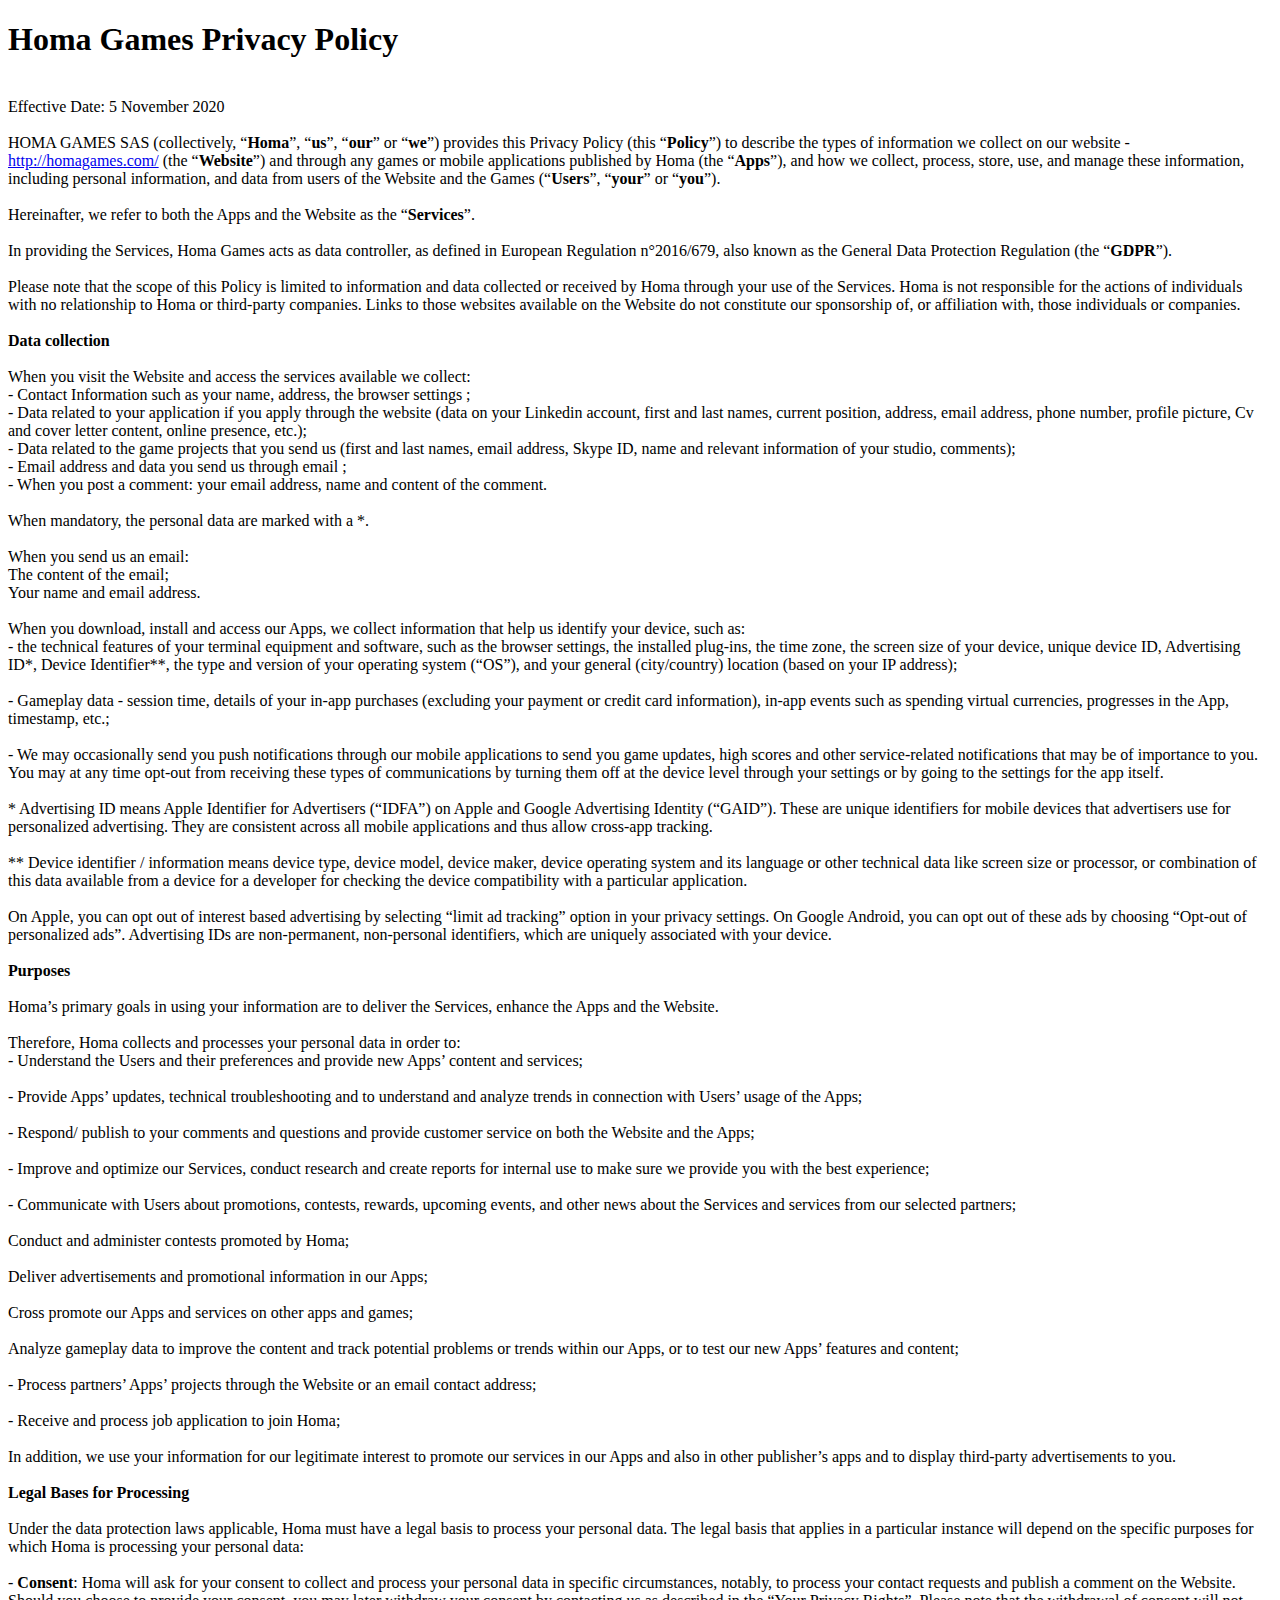
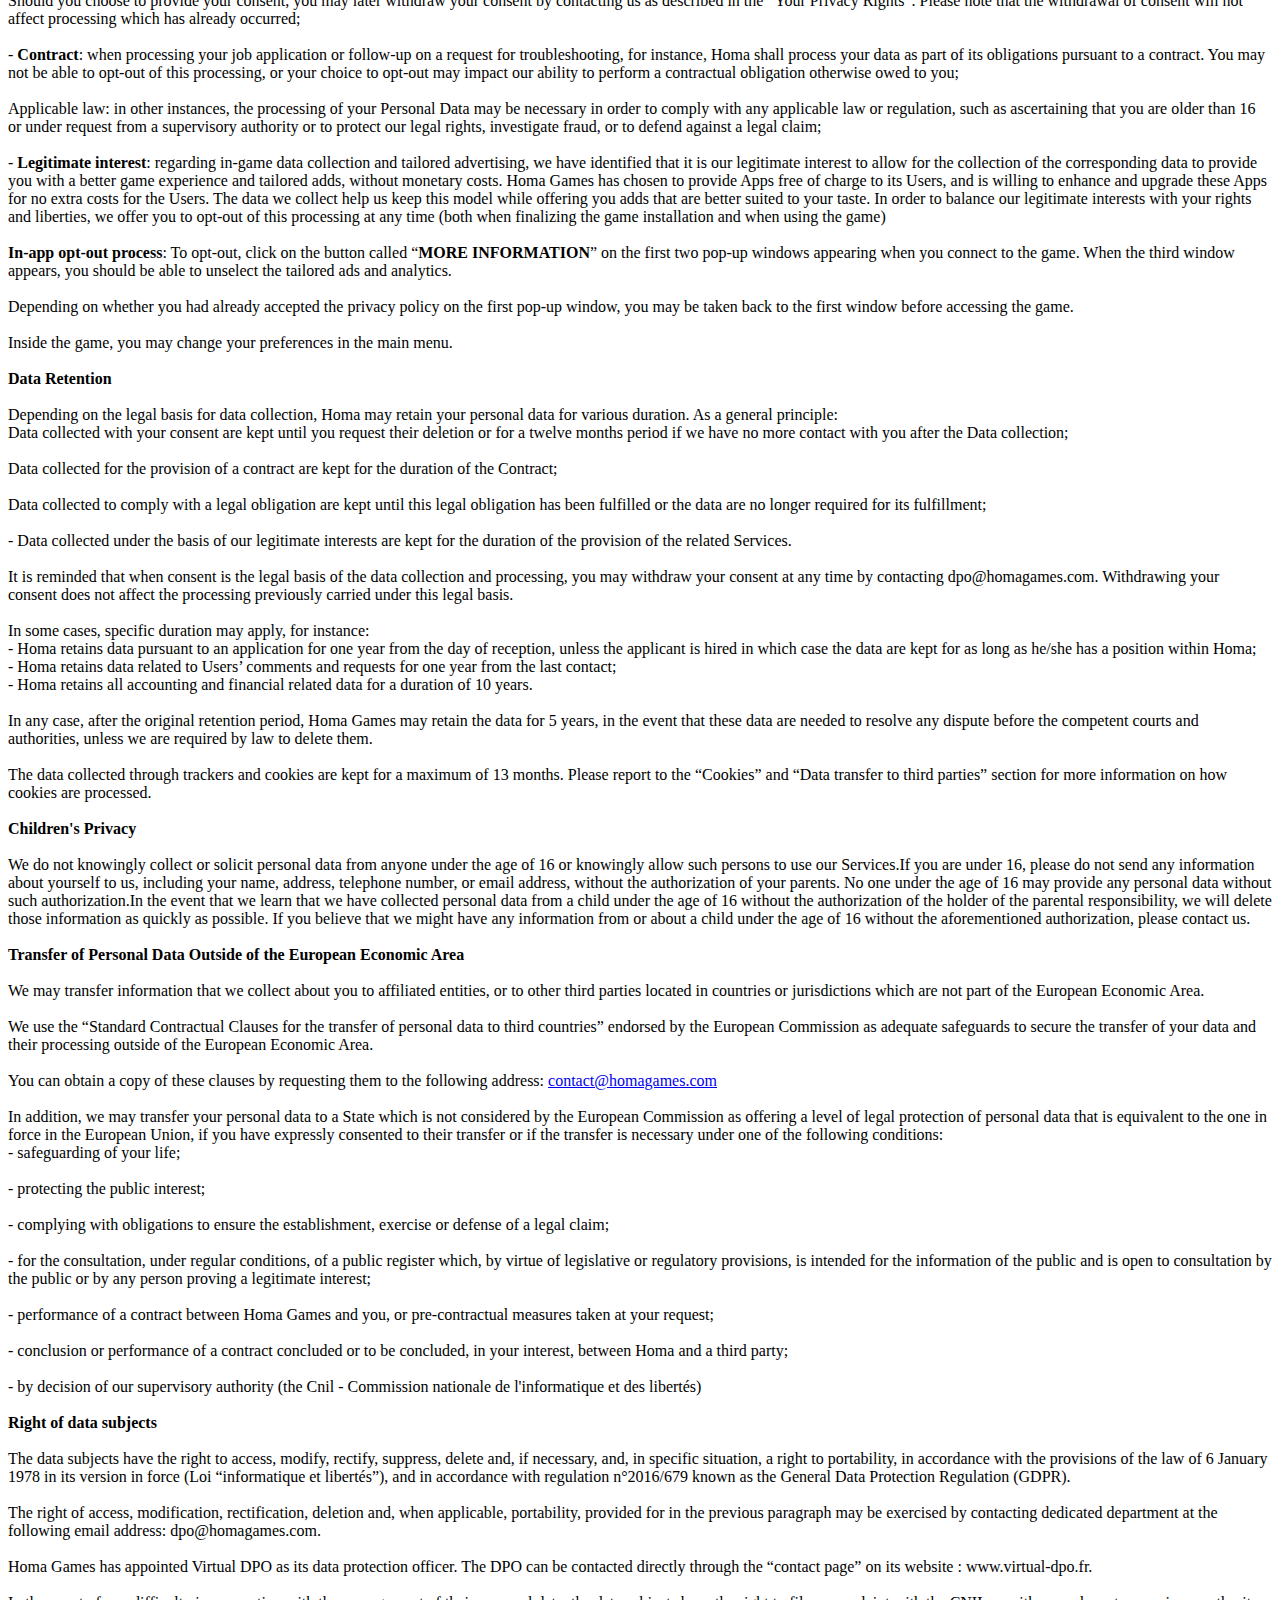
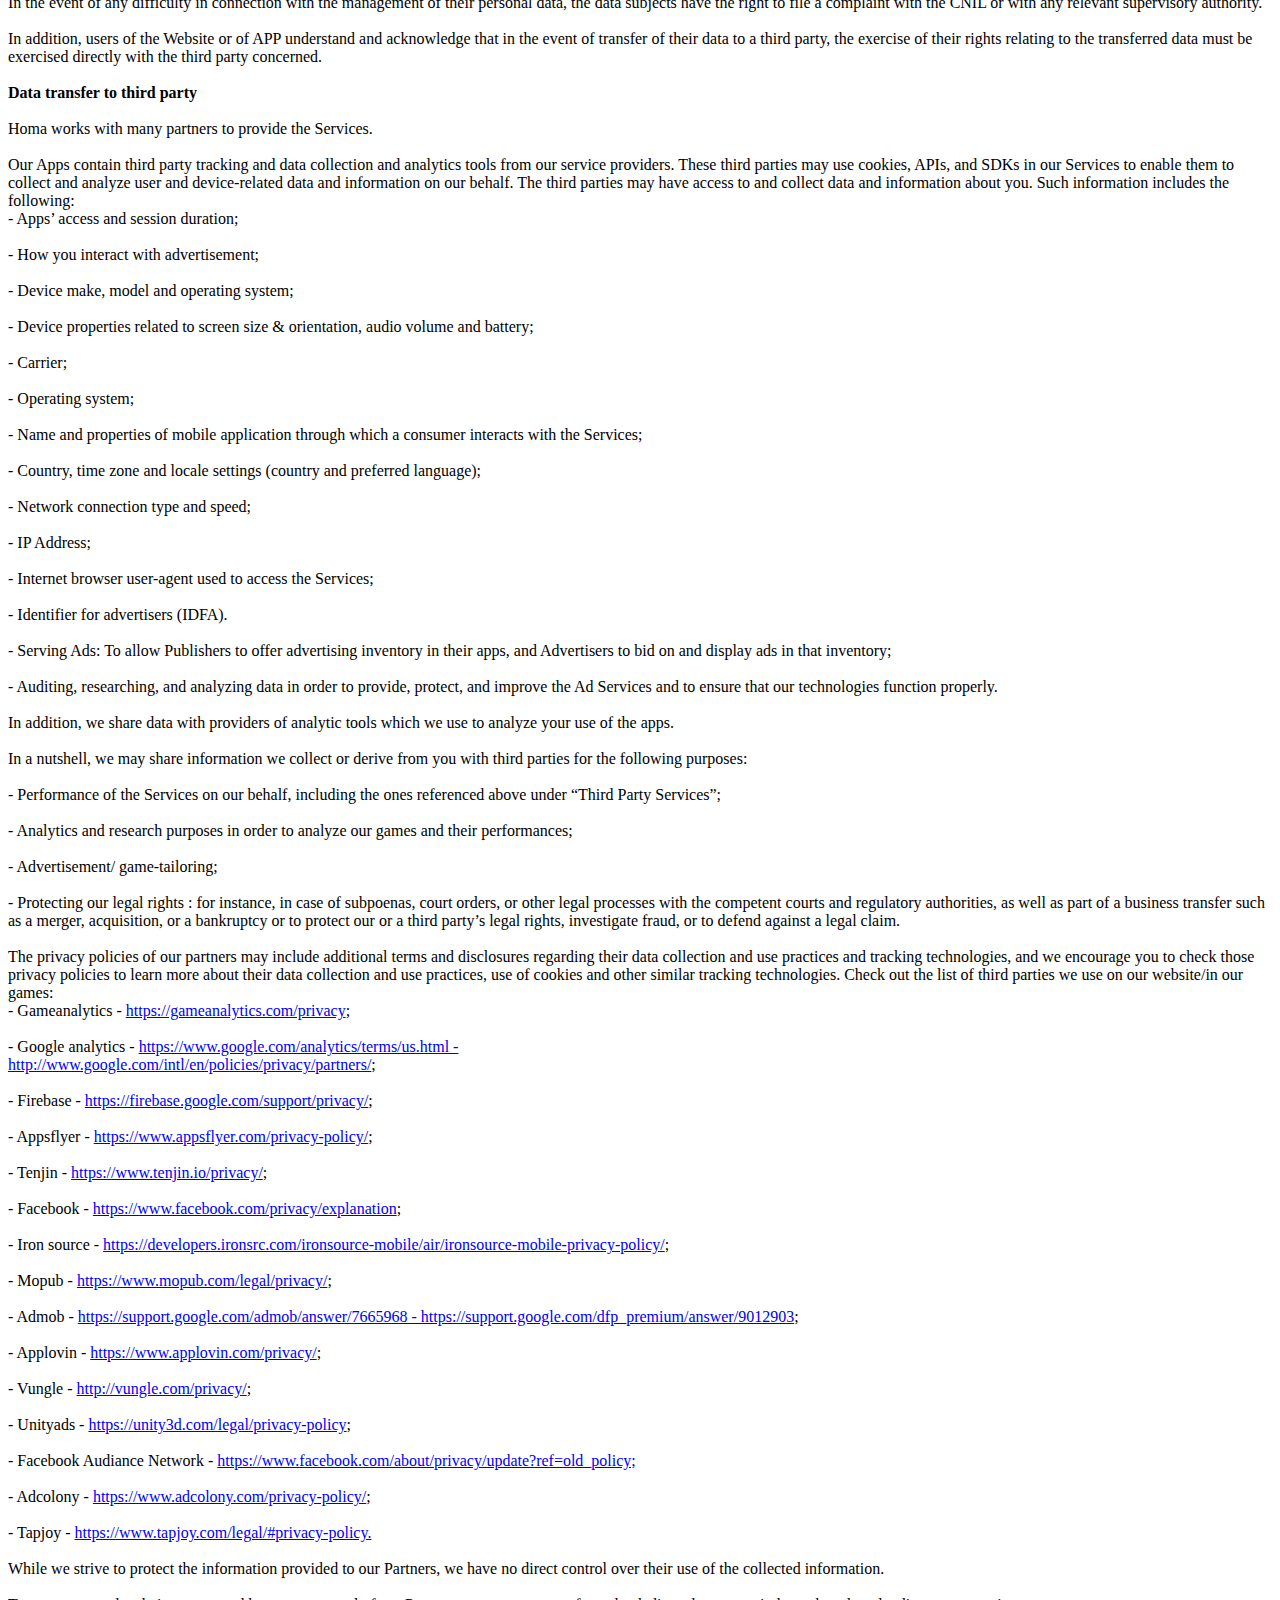
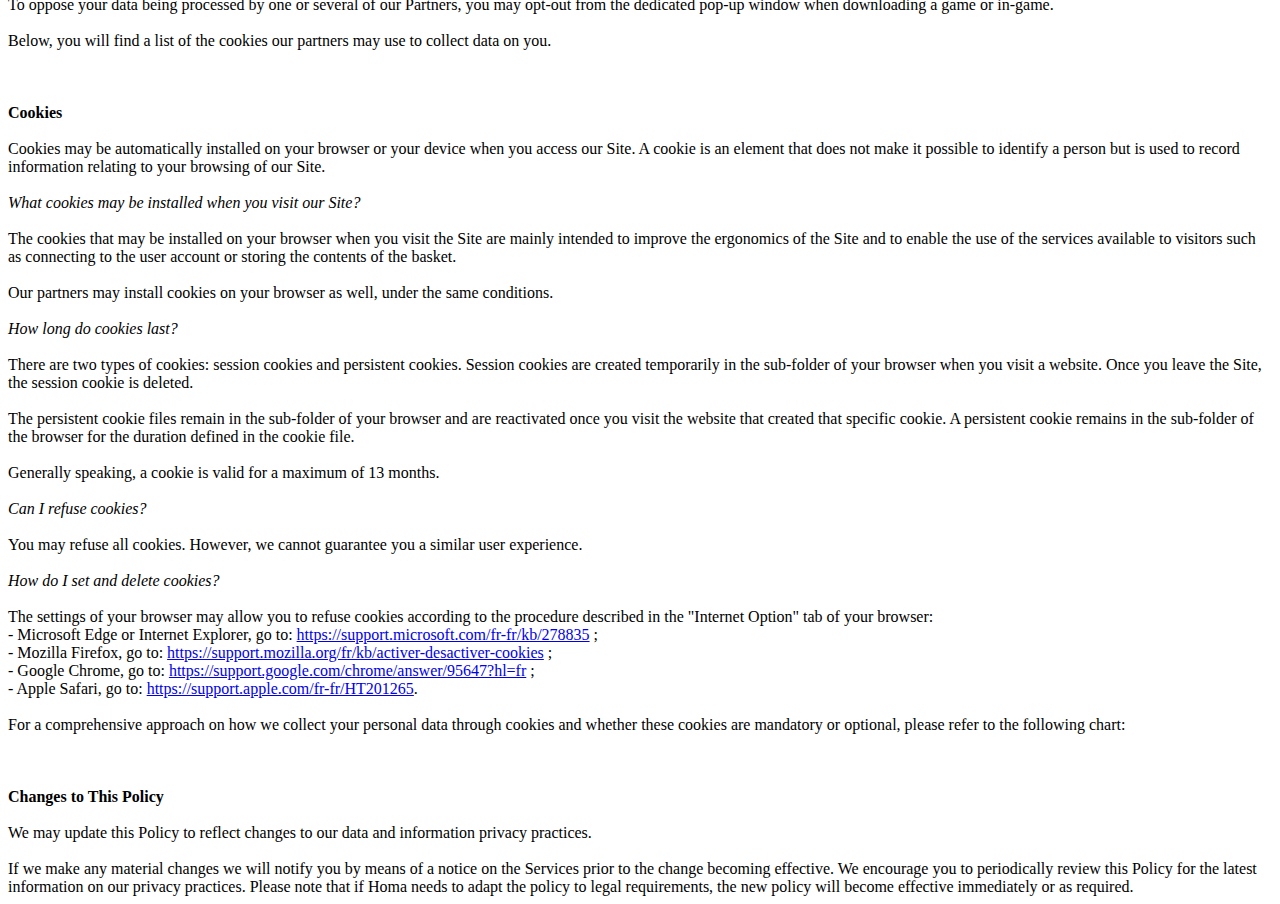
<file: Privacy.html>
<!DOCTYPE html>
<html data-wf-domain="www.all-apppp.com" data-wf-page="602bd048c552e21677b94a38" data-wf-site="60145efc993f0a90eaffe55a"
  class="w-mod-js w-mod-ix wf-poppins-n6-active wf-poppins-n9-active wf-poppins-n3-active wf-poppins-n7-active wf-poppins-i3-active wf-poppins-n4-active wf-poppins-n1-active wf-poppins-i1-active wf-poppins-n2-active wf-poppins-i2-active wf-poppins-i4-active wf-poppins-n5-active wf-poppins-i5-active wf-poppins-i6-active wf-poppins-i7-active wf-poppins-n8-active wf-poppins-i8-active wf-poppins-i9-active wf-roboto-n1-active wf-roboto-i1-active wf-roboto-n3-active wf-roboto-i3-active wf-roboto-n4-active wf-roboto-i4-active wf-roboto-n5-active wf-roboto-i5-active wf-roboto-n7-active wf-roboto-i7-active wf-roboto-n9-active wf-roboto-i9-active wf-active">

<head>
  <meta http-equiv="Content-Type" content="text/html; charset=UTF-8">
  <style>
    .wf-force-outline-none[tabindex="-1"]:focus {
      outline: none;
    }
  </style>
  <title>Privacy</title>
  <script
    type="text/javascript">window.dataLayer = window.dataLayer || []; function gtag() { dataLayer.push(arguments); } gtag('js', new Date()); gtag('config', 'UA-191455671-1', { 'anonymize_ip': false });</script>
  <style>
    .w-slider .w-slider-nav .w-slider-dot {
      height: 7px;
      width: 7px;
    }
  </style>
  <style>
    .pw-panel {
      position: fixed;
      width: 100%;
      min-width: 520px;
      z-index: 2000000000;
      border: none;
      background-color: #fff;
      transition: all .3s;
      transition-property: right, left, top, bottom
    }

    .pw-panel-resizer {
      position: absolute;
      background-color: #f2f2f2;
      cursor: s-resize
    }

    .pw-panel-resizer__orientation_top {
      bottom: -8px
    }

    .pw-panel-resizer__orientation_bottom {
      top: -8px
    }

    .pw-panel-resizer__orientation_bottom,
    .pw-panel-resizer__orientation_top {
      left: 0;
      width: 100%;
      height: 8px
    }

    .pw-panel-resizer__orientation_left {
      right: -8px
    }

    .pw-panel-resizer__orientation_right {
      left: -8px
    }

    .pw-panel-resizer__orientation_left,
    .pw-panel-resizer__orientation_right {
      height: 100%;
      top: 0;
      width: 8px;
      cursor: e-resize
    }

    .pw-panel-resizer__orientation_left ul,
    .pw-panel-resizer__orientation_right ul {
      flex-direction: column
    }

    .pw-panel-resizer ul {
      height: inherit;
      padding: 0;
      margin: 0;
      display: flex;
      justify-content: center;
      align-items: center;
      pointer-events: none;
      list-style: none
    }

    .pw-panel-resizer ul li {
      margin: 2px;
      height: 4px;
      width: 4px;
      background-color: #70757a;
      border-radius: 50%
    }

    .pw-panel-resizer:hover {
      background-color: #e6e6e6;
      opacity: .8
    }

    .pw-panel__orientation_top {
      max-height: 90vh;
      top: -100%;
      left: 0;
      width: 100%;
      height: 300px
    }

    .pw-panel__orientation_bottom {
      max-height: 90vh;
      bottom: -100%;
      left: 0;
      width: 100%;
      height: 300px
    }

    .pw-panel__orientation_left {
      max-width: 90vw;
      top: 0;
      left: -100%;
      width: 450px;
      height: 100%
    }

    .pw-panel__orientation_right {
      max-width: 90vw;
      top: 0;
      right: -100%;
      width: 450px;
      height: 100%
    }

    .pw-panel__iframe {
      width: 100%;
      height: 100%;
      border: none
    }

    .pw-panel__iframe--resizing {
      outline: 1px solid #f2f2f2;
      pointer-events: none
    }

    @media (max-width:450px) {
      .pw-panel {
        display: none
      }
    }
  </style>
</head>

<body class="body">
    <div class="w-nav-overlay" data-wf-ignore="" id="w-nav-overlay-0"></div>
  </div>
  <div class="section py-80 pb-0 wf-section"></div>
  <div class="section py-80 wf-section">
    <h1 class="heading"><strong>Homa Games Privacy Policy</strong><br></h1>
    <div class="text-block-18"><br> Effective Date: 5 November 2020<br> <br>HOMA GAMES SAS (collectively,
      “<strong>Homa</strong>”, “<strong>us</strong>”, “<strong>our</strong>” or “<strong>we</strong>”) provides this
      Privacy Policy (this “<strong>Policy</strong>”) to describe the types of information we collect on our website -
      <a href="http://homagames.com/" target="_blank" class="link">http://homagames.com/</a> (the
      “<strong>Website</strong>”) and through any games or mobile applications published by Homa (the
      “<strong>Apps</strong>”), and how we collect, process, store, use, and manage these information, including
      personal information, and data from users of the Website and the Games (“<strong>Users</strong>”,
      “<strong>your</strong>” or “<strong>you</strong>”).<br> <br>Hereinafter, we refer to both the Apps and the Website
      as the “<strong>Services</strong>”.<br> <br>In providing the Services, Homa Games acts as data controller, as
      defined in European Regulation n°2016/679, also known as the General Data Protection Regulation (the
      “<strong>GDPR</strong>”).<br> <br>Please note that the scope of this Policy is limited to information and data
      collected or received by Homa through your use of the Services. Homa is not responsible for the actions of
      individuals with no relationship to Homa or third-party companies. Links to those websites available on the
      Website do not constitute our sponsorship of, or affiliation with, those individuals or companies.<br>
      <br><strong>Data collection</strong><br> <br>When you visit the Website and access the services available we
      collect:<br>- Contact Information such as your name, address, the browser settings ;<br>- Data related to your
      application if you apply through the website (data on your Linkedin account, first and last names, current
      position, address, email address, phone number, profile picture, Cv and cover letter content, online presence,
      etc.);<br>- Data related to the game projects that you send us (first and last names, email address, Skype ID,
      name and relevant information of your studio, comments);<br>- Email address and data you send us through email
      ;<br>- When you post a comment: your email address, name and content of the comment.<br> <br>When mandatory, the
      personal data are marked with a *.<br> <br>When you send us an email:<br>The content of the email;<br>Your name
      and email address.<br> <br>When you download, install and access our Apps, we collect information that help us
      identify your device, such as:<br>- the technical features of your terminal equipment and software, such as the
      browser settings, the installed plug-ins, the time zone, the screen size of your device, unique device ID,
      Advertising ID*, Device Identifier**, the type and version of your operating system (“OS”), and your general
      (city/country) location (based on your IP address);<br> <br>- Gameplay data - session time, details of your in-app
      purchases (excluding your payment or credit card information), in-app events such as spending virtual currencies,
      progresses in the App, timestamp, etc.;<br> <br>- We may occasionally send you push notifications through our
      mobile applications to send you game updates, high scores and other service-related notifications that may be of
      importance to you. You may at any time opt-out from receiving these types of communications by turning them off at
      the device level through your settings or by going to the settings for the app itself.<br> <br>* Advertising ID
      means Apple Identifier for Advertisers (“IDFA”) on Apple and Google Advertising Identity (“GAID”). These are
      unique identifiers for mobile devices that advertisers use for personalized advertising. They are consistent
      across all mobile applications and thus allow cross-app tracking.<br> <br>** Device identifier / information means
      device type, device model, device maker, device operating system and its language or other technical data like
      screen size or processor, or combination of this data available from a device for a developer for checking the
      device compatibility with a particular application.<br> <br>On Apple, you can opt out of interest based
      advertising by selecting “limit ad tracking” option in your privacy settings. On Google Android, you can opt out
      of these ads by choosing “Opt-out of personalized ads”. Advertising IDs are non-permanent, non-personal
      identifiers, which are uniquely associated with your device.<br> <br><strong>Purposes</strong><br> <br>Homa’s
      primary goals in using your information are to deliver the Services, enhance the Apps and the Website.<br>
      <br>Therefore, Homa collects and processes your personal data in order to:<br>- Understand the Users and their
      preferences and provide new Apps’ content and services;<br> <br>- Provide Apps’ updates, technical troubleshooting
      and to understand and analyze trends in connection with Users’ usage of the Apps;<br> <br>- Respond/ publish to
      your comments and questions and provide customer service on both the Website and the Apps;<br> <br>- Improve and
      optimize our Services, conduct research and create reports for internal use to make sure we provide you with the
      best experience;<br> <br>- Communicate with Users about promotions, contests, rewards, upcoming events, and other
      news about the Services and services from our selected partners;<br> <br>Conduct and administer contests promoted
      by Homa;<br> <br>Deliver advertisements and promotional information in our Apps;<br> <br>Cross promote our Apps
      and services on other apps and games;<br> <br>Analyze gameplay data to improve the content and track potential
      problems or trends within our Apps, or to test our new Apps’ features and content;<br> <br>- Process partners’
      Apps’ projects through the Website or an email contact address;<br> <br>- Receive and process job application to
      join Homa;<br> <br>In addition, we use your information for our legitimate interest to promote our services in our
      Apps and also in other publisher’s apps and to display third-party advertisements to you.<br> <br><strong>Legal
        Bases for Processing</strong><br> <br>Under the data protection laws applicable, Homa must have a legal basis to
      process your personal data. The legal basis that applies in a particular instance will depend on the specific
      purposes for which Homa is processing your personal data:<br> <br>- <strong>Consent</strong>: Homa will ask for
      your consent to collect and process your personal data in specific circumstances, notably, to process your contact
      requests and publish a comment on the Website. Should you choose to provide your consent, you may later withdraw
      your consent by contacting us as described in the “Your Privacy Rights”. Please note that the withdrawal of
      consent will not affect processing which has already occurred;<br> <br>- <strong>Contract</strong>: when
      processing your job application or follow-up on a request for troubleshooting, for instance, Homa shall process
      your data as part of its obligations pursuant to a contract. You may not be able to opt-out of this processing, or
      your choice to opt-out may impact our ability to perform a contractual obligation otherwise owed to you;<br>
      <br>Applicable law: in other instances, the processing of your Personal Data may be necessary in order to comply
      with any applicable law or regulation, such as ascertaining that you are older than 16 or under request from a
      supervisory authority or to protect our legal rights, investigate fraud, or to defend against a legal claim;<br>
      <br>- <strong>Legitimate</strong> <strong>interest</strong>: regarding in-game data collection and tailored
      advertising, we have identified that it is our legitimate interest to allow for the collection of the
      corresponding data to provide you with a better game experience and tailored adds, without monetary costs. Homa
      Games has chosen to provide Apps free of charge to its Users, and is willing to enhance and upgrade these Apps for
      no extra costs for the Users. The data we collect help us keep this model while offering you adds that are better
      suited to your taste. In order to balance our legitimate interests with your rights and liberties, we offer you to
      opt-out of this processing at any time (both when finalizing the game installation and when using the game)<br>
      <br><strong>In-app opt-out process</strong>: To opt-out, click on the button called “<strong>MORE</strong>
      <strong>INFORMATION</strong>” on the first two pop-up windows appearing when you connect to the game. When the
      third window appears, you should be able to unselect the tailored ads and analytics.<br> <br>Depending on whether
      you had already accepted the privacy policy on the first pop-up window, you may be taken back to the first window
      before accessing the game.<br> <br><span>Inside the game, you may change your preferences in the main
        menu.</span><br> <br><strong>Data Retention</strong><br> <br>Depending on the legal basis for data collection,
      Homa may retain your personal data for various duration. As a general principle:<br>Data collected with your
      consent are kept until you request their deletion or for a twelve months period if we have no more contact with
      you after the Data collection;<br> <br>Data collected for the provision of a contract are kept for the duration of
      the Contract;<br> <br>Data collected to comply with a legal obligation are kept until this legal obligation has
      been fulfilled or the data are no longer required for its fulfillment;<br> <br>- Data collected under the basis of
      our legitimate interests are kept for the duration of the provision of the related Services.<br> <br>It is
      reminded that when consent is the legal basis of the data collection and processing, you may withdraw your consent
      at any time by contacting dpo@homagames.com. Withdrawing your consent does not affect the processing previously
      carried under this legal basis.<br> <br>In some cases, specific duration may apply, for instance:<br>- Homa
      retains data pursuant to an application for one year from the day of reception, unless the applicant is hired in
      which case the data are kept for as long as he/she has a position within Homa;<br>- Homa retains data related to
      Users’ comments and requests for one year from the last contact;<br>- Homa retains all accounting and financial
      related data for a duration of 10 years.<br> <br>In any case, after the original retention period, Homa Games may
      retain the data for 5 years, in the event that these data are needed to resolve any dispute before the competent
      courts and authorities, unless we are required by law to delete them.<br> <br>The data collected through trackers
      and cookies are kept for a maximum of 13 months. Please report to the “Cookies” and “Data transfer to third
      parties” section for more information on how cookies are processed.<br> <br><strong>Children's
        Privacy</strong><br> <br>We do not knowingly collect or solicit personal data from anyone under the age of 16 or
      knowingly allow such persons to use our Services.If you are under 16, please do not send any information about
      yourself to us, including your name, address, telephone number, or email address, without the authorization of
      your parents. No one under the age of 16 may provide any personal data without such authorization.In the event
      that we learn that we have collected personal data from a child under the age of 16 without the authorization of
      the holder of the parental responsibility, we will delete those information as quickly as possible. If you believe
      that we might have any information from or about a child under the age of 16 without the aforementioned
      authorization, please contact us.<br> <br><strong>Transfer of Personal Data Outside of the European Economic
        Area</strong><br> <br>We may transfer information that we collect about you to affiliated entities, or to other
      third parties located in countries or jurisdictions which are not part of the European Economic Area.<br> <br>We
      use the “Standard Contractual Clauses for the transfer of personal data to third countries” endorsed by the
      European Commission as adequate safeguards to secure the transfer of your data and their processing outside of the
      European Economic Area.<br> <br>You can obtain a copy of these clauses by requesting them to the following
      address: <a href="http://contact@homagames.com/" class="link-6">contact@homagames.com</a><br> <br>In addition, we
      may transfer your personal data to a State which is not considered by the European Commission as offering a level
      of legal protection of personal data that is equivalent to the one in force in the European Union, if you have
      expressly consented to their transfer or if the transfer is necessary under one of the following conditions:<br>-
      safeguarding of your life;<br> <br>- protecting the public interest;<br> <br>- complying with obligations to
      ensure the establishment, exercise or defense of a legal claim;<br> <br>- for the consultation, under regular
      conditions, of a public register which, by virtue of legislative or regulatory provisions, is intended for the
      information of the public and is open to consultation by the public or by any person proving a legitimate
      interest;<br> <br>- performance of a contract between Homa Games and you, or pre-contractual measures taken at
      your request;<br> <br>- conclusion or performance of a contract concluded or to be concluded, in your interest,
      between Homa and a third party;<br> <br>- by decision of our supervisory authority (the Cnil - Commission
      nationale de l'informatique et des libertés)<br> <br><strong>Right of data subjects</strong><br> <br>The data
      subjects have the right to access, modify, rectify, suppress, delete and, if necessary, and, in specific
      situation, a right to portability, in accordance with the provisions of the law of 6 January 1978 in its version
      in force (Loi “informatique et libertés”), and in accordance with regulation n°2016/679 known as the General Data
      Protection Regulation (GDPR).<br> <br>The right of access, modification, rectification, deletion and, when
      applicable, portability, provided for in the previous paragraph may be exercised by contacting dedicated
      department at the following email address: dpo@homagames.com.<br> <br>Homa Games has appointed Virtual DPO as its
      data protection officer. The DPO can be contacted directly through the “contact page” on its website :
      www.virtual-dpo.fr.<br> <br>In the event of any difficulty in connection with the management of their personal
      data, the data subjects have the right to file a complaint with the CNIL or with any relevant supervisory
      authority.<br> <br>In addition, users of the Website or of APP understand and acknowledge that in the event of
      transfer of their data to a third party, the exercise of their rights relating to the transferred data must be
      exercised directly with the third party concerned.<br> <br><strong>Data transfer to third party</strong><br>
      <br>Homa works with many partners to provide the Services.<br> <br>Our Apps contain third party tracking and data
      collection and analytics tools from our service providers. These third parties may use cookies, APIs, and SDKs in
      our Services to enable them to collect and analyze user and device-related data and information on our behalf. The
      third parties may have access to and collect data and information about you. Such information includes the
      following:<br>- Apps’ access and session duration;<br> <br>- How you interact with advertisement;<br> <br>- Device
      make, model and operating system;<br> <br>- Device properties related to screen size &amp; orientation, audio
      volume and battery;<br> <br>- Carrier;<br> <br>- Operating system;<br> <br>- Name and properties of mobile
      application through which a consumer interacts with the Services;<br> <br>- Country, time zone and locale settings
      (country and preferred language);<br> <br>- Network connection type and speed;<br> <br>- IP Address;<br> <br>-
      Internet browser user-agent used to access the Services;<br> <br>- Identifier for advertisers (IDFA).<br> <br>-
      Serving Ads: To allow Publishers to offer advertising inventory in their apps, and Advertisers to bid on and
      display ads in that inventory;<br> <br>- Auditing, researching, and analyzing data in order to provide, protect,
      and improve the Ad Services and to ensure that our technologies function properly.<br> <br>In addition, we share
      data with providers of analytic tools which we use to analyze your use of the apps.<br> <br>In a nutshell, we may
      share information we collect or derive from you with third parties for the following purposes:<br> <br>-
      Performance of the Services on our behalf, including the ones referenced above under “Third Party Services”;<br>
      <br>- Analytics and research purposes in order to analyze our games and their performances;<br> <br>-
      Advertisement/ game-tailoring;<br> <br>- Protecting our legal rights : for instance, in case of subpoenas, court
      orders, or other legal processes with the competent courts and regulatory authorities, as well as part of a
      business transfer such as a merger, acquisition, or a bankruptcy or to protect our or a third party’s legal
      rights, investigate fraud, or to defend against a legal claim.<br> <br>The privacy policies of our partners may
      include additional terms and disclosures regarding their data collection and use practices and tracking
      technologies, and we encourage you to check those privacy policies to learn more about their data collection and
      use practices, use of cookies and other similar tracking technologies. Check out the list of third parties we use
      on our website/in our games:<br>- Gameanalytics - <a href="https://gameanalytics.com/privacy" target="_blank"
        class="link-7">https://gameanalytics.com/privacy</a>;<br> <br>- Google analytics - <a
        href="https://www.google.com/analytics/terms/us.html%20-%20http://www.google.com/intl/en/policies/privacy/partners/"
        target="_blank" class="link-8">https://www.google.com/analytics/terms/us.html -
        <br>http://www.google.com/intl/en/policies/privacy/partners/</a>;<br> <br>- Firebase - <a
        href="https://firebase.google.com/support/privacy/" target="_blank"
        class="link-9">https://firebase.google.com/support/privacy/</a>;<br> <br>- Appsflyer - <a
        href="https://www.appsflyer.com/privacy-policy/" target="_blank"
        class="link-10">https://www.appsflyer.com/privacy-policy/</a>;<br> <br>- Tenjin - <a
        href="https://www.tenjin.io/privacy/" target="_blank" class="link-11">https://www.tenjin.io/privacy/</a>;<br>
      <br>- Facebook - <a href="https://www.facebook.com/privacy/explanation" target="_blank"
        class="link-12">https://www.facebook.com/privacy/explanation</a>;<br> <br>- Iron source - <a
        href="https://developers.ironsrc.com/ironsource-mobile/air/ironsource-mobile-privacy-policy/" target="_blank"
        class="link-13">https://developers.ironsrc.com/ironsource-mobile/air/ironsource-mobile-privacy-policy/</a>;<br>
      <br>- Mopub - <a href="https://www.mopub.com/legal/privacy/" target="_blank"
        class="link-14">https://www.mopub.com/legal/privacy/</a>;<br> <br>- Admob - <a
        href="https://support.google.com/admob/answer/7665968%20-%20https://support.google.com/dfp_premium/answer/9012903"
        target="_blank" class="link-15">https://support.google.com/admob/answer/7665968 -
        https://support.google.com/dfp_premium/answer/9012903</a>;<br> <br>- Applovin - <a
        href="https://www.applovin.com/privacy/" target="_blank"
        class="link-16">https://www.applovin.com/privacy/</a>;<br> <br>- Vungle - <a href="http://vungle.com/privacy/"
        target="_blank" class="link-17">http://vungle.com/privacy/</a>;<br> <br>- Unityads - <a
        href="https://unity3d.com/legal/privacy-policy" target="_blank"
        class="link-18">https://unity3d.com/legal/privacy-policy</a>;<br> <br>- Facebook Audiance Network - <a
        href="https://www.facebook.com/about/privacy/update?ref=old_policy;" target="_blank"
        class="link-19">https://www.facebook.com/about/privacy/update?ref=old_policy;</a><br> <br>- Adcolony - <a
        href="https://www.adcolony.com/privacy-policy/" target="_blank"
        class="link-20">https://www.adcolony.com/privacy-policy/</a>;<br> <br>- Tapjoy - <a
        href="https://www.homagames.com/privacy#https://www.tapjoy.com/legal/#privacy-policy"
        class="link-21">https://www.tapjoy.com/legal/#privacy-policy.</a><br> <br>While we strive to protect the
      information provided to our Partners, we have no direct control over their use of the collected information.<br>
      <br>To oppose your data being processed by one or several of our Partners, you may opt-out from the dedicated
      pop-up window when downloading a game or in-game.<br> <br>Below, you will find a list of the cookies our partners
      may use to collect data on you. <br><br></div><img src="./Privacy_files/602bd27e8ce914dbe41328aa_cookies.png"
      loading="lazy" sizes="(max-width: 774px) 100vw, 774px"
      srcset="https://uploads-ssl.webflow.com/60145efc993f0a90eaffe55a/602bd27e8ce914dbe41328aa_cookies-p-500.png 500w, https://uploads-ssl.webflow.com/60145efc993f0a90eaffe55a/602bd27e8ce914dbe41328aa_cookies.png 774w"
      alt="" class="image-15">
    <div class="text-block-18"><br><strong>Cookies</strong><br>‍<br>Cookies may be automatically installed on your
      browser or your device when you access our Site. A cookie is an element that does not make it possible to identify
      a person but is used to record information relating to your browsing of our Site.<br> <br><em>What cookies may be
        installed when you visit our Site?</em><br> <br>The cookies that may be installed on your browser when you visit
      the Site are mainly intended to improve the ergonomics of the Site and to enable the use of the services available
      to visitors such as connecting to the user account or storing the contents of the basket.<br> <br>Our partners may
      install cookies on your browser as well, under the same conditions.<br> <br><em>How long do cookies last?</em><br>
      <br>There are two types of cookies: session cookies and persistent cookies. Session cookies are created
      temporarily in the sub-folder of your browser when you visit a website. Once you leave the Site, the session
      cookie is deleted.<br> <br>The persistent cookie files remain in the sub-folder of your browser and are
      reactivated once you visit the website that created that specific cookie. A persistent cookie remains in the
      sub-folder of the browser for the duration defined in the cookie file.<br> <br>Generally speaking, a cookie is
      valid for a maximum of 13 months.<br> <br><em>Can I refuse cookies?</em><br> <br>You may refuse all cookies.
      However, we cannot guarantee you a similar user experience.<br> <br><em>How do I set and delete cookies?</em><br>
      <br>The settings of your browser may allow you to refuse cookies according to the procedure described in the
      "Internet Option" tab of your browser:<br>- Microsoft Edge or Internet Explorer, go to: <a
        href="https://support.microsoft.com/fr-fr/kb/278835" target="_blank"
        class="link-22">https://support.microsoft.com/fr-fr/kb/278835</a> ;<br>- Mozilla Firefox, go to: <a
        href="https://support.mozilla.org/fr/kb/activer-desactiver-cookies" target="_blank"
        class="link-23">https://support.mozilla.org/fr/kb/activer-desactiver-cookies</a> ;<br>- Google Chrome, go to: <a
        href="https://www.homagames.com/privacy#" target="_blank"
        class="link-24">https://support.google.com/chrome/answer/95647?hl=fr</a> ;<br>- Apple Safari, go to: <a
        href="https://support.apple.com/fr-fr/HT201265" target="_blank"
        class="link-25">https://support.apple.com/fr-fr/HT201265</a>.<br> <br>For a comprehensive approach on how we
      collect your personal data through cookies and whether these cookies are mandatory or optional, please refer to
      the following chart:<br> <br></div><img src="./Privacy_files/602bd312a67a6b0c065e3595_cookies2.png" loading="lazy"
      sizes="(max-width: 512px) 100vw, 512px"
      srcset="https://uploads-ssl.webflow.com/60145efc993f0a90eaffe55a/602bd312a67a6b0c065e3595_cookies2-p-500.png 500w, https://uploads-ssl.webflow.com/60145efc993f0a90eaffe55a/602bd312a67a6b0c065e3595_cookies2.png 512w"
      alt="" class="image-15">
    <div class="text-block-18"><br><strong>Changes to This Policy</strong><br> <br>We may update this Policy to reflect
      changes to our data and information privacy practices.<br> <br>If we make any material changes we will notify you
      by means of a notice on the Services prior to the change becoming effective. We encourage you to periodically
      review this Policy for the latest information on our privacy practices. Please note that if Homa needs to adapt
      the policy to legal requirements, the new policy will become effective immediately or as required.</div>
  </div>
</body>

</html>
</file>
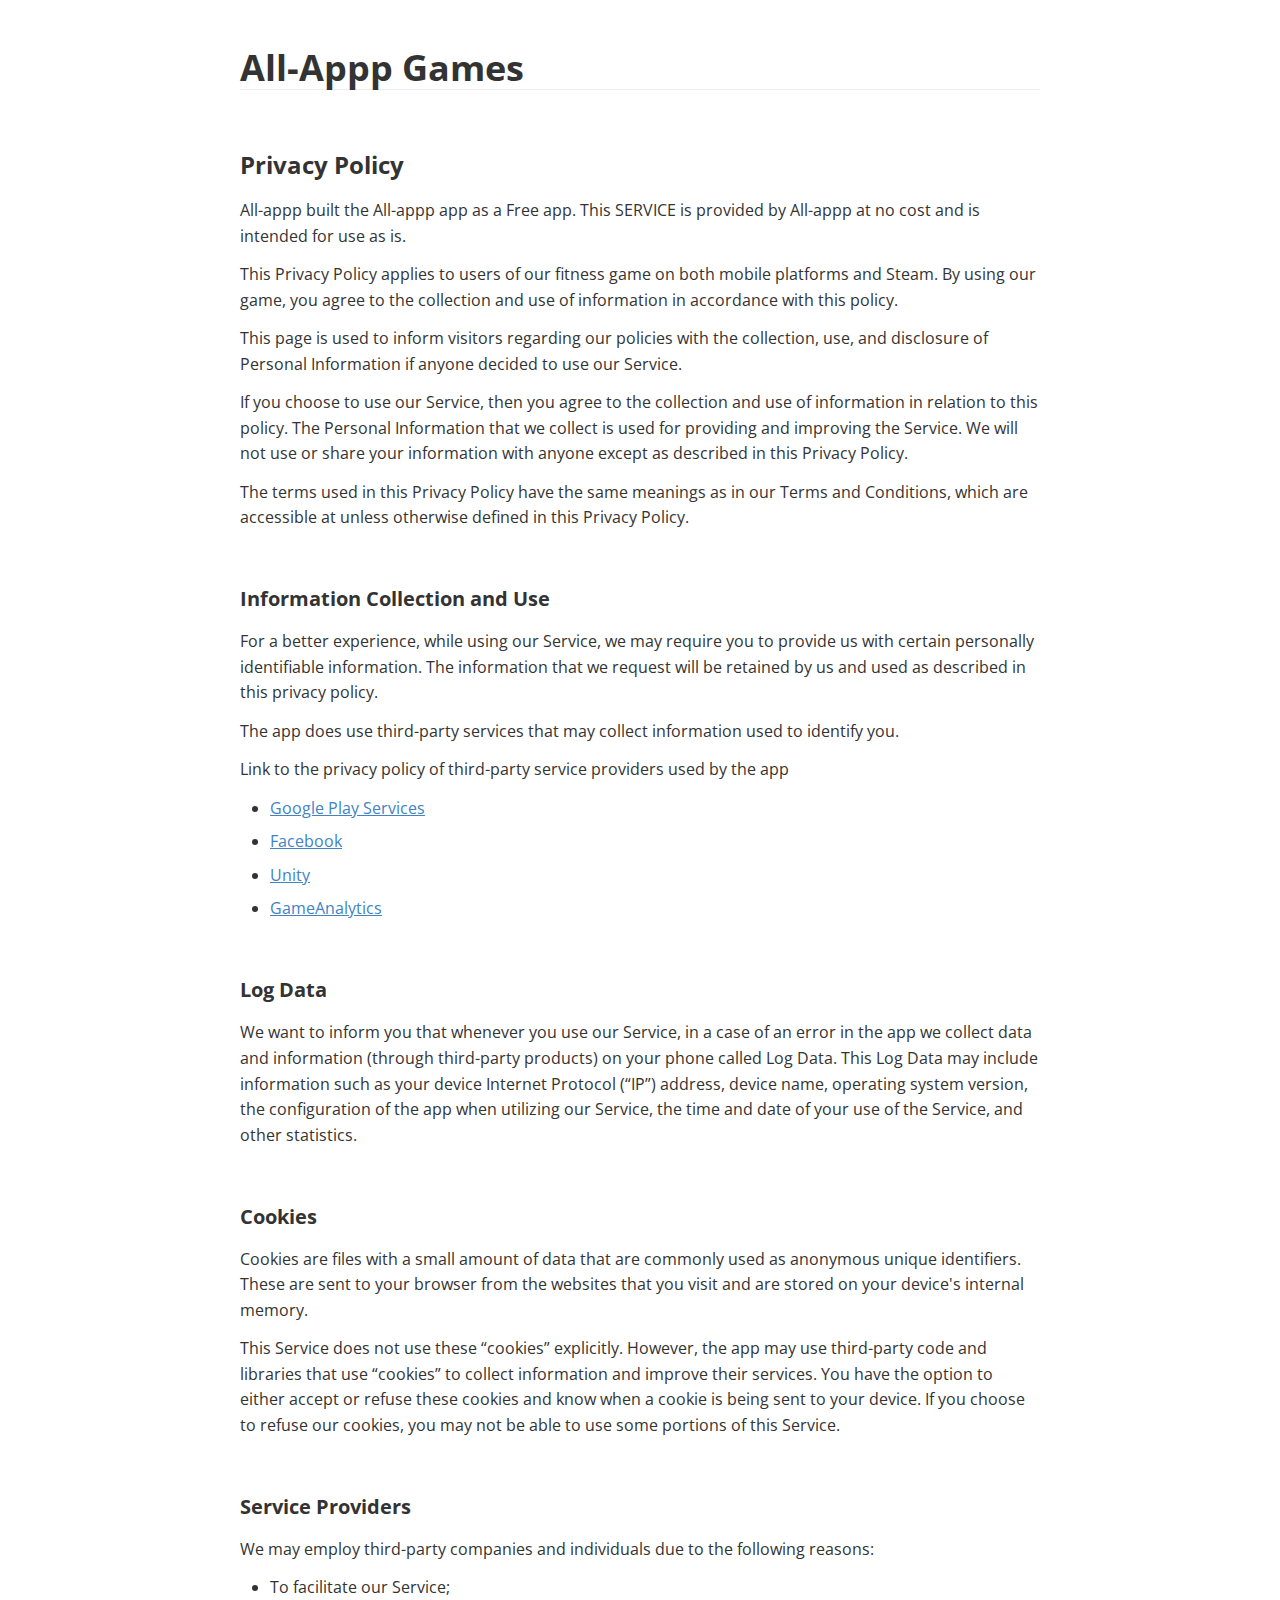
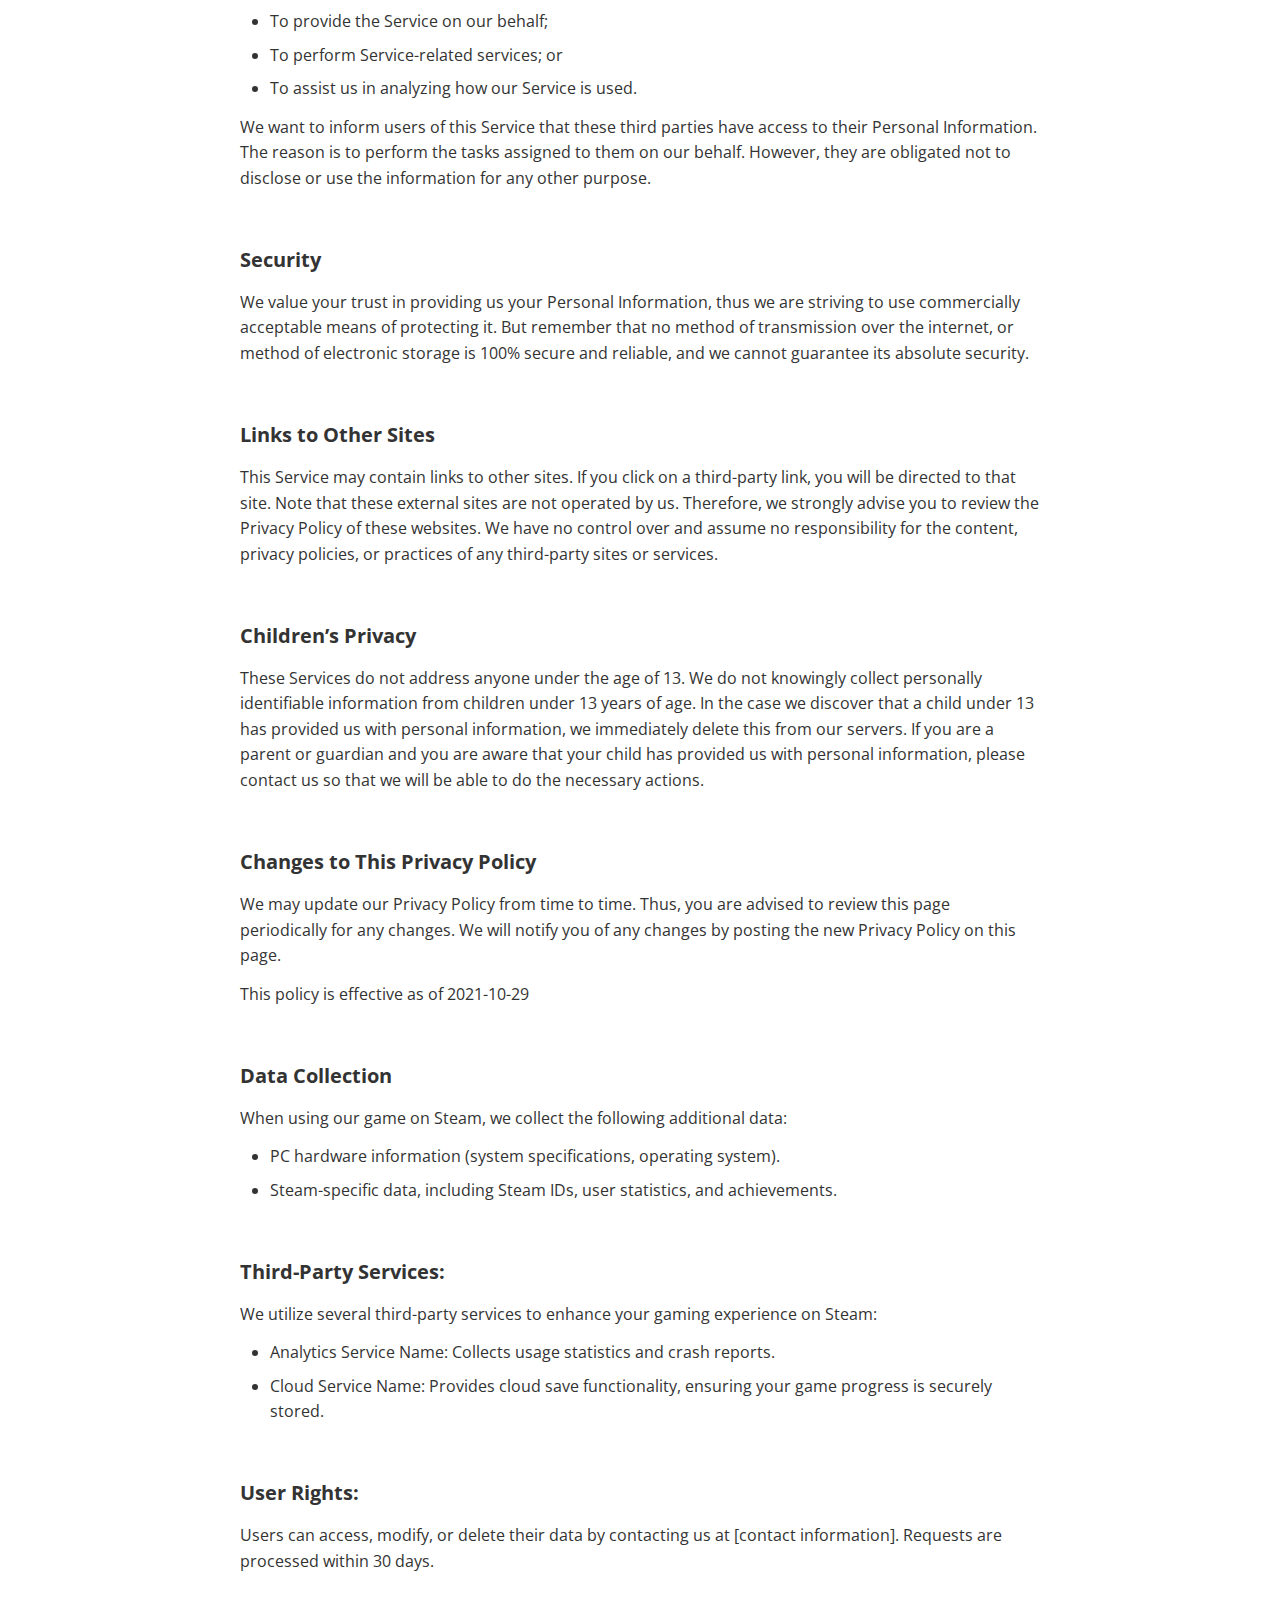
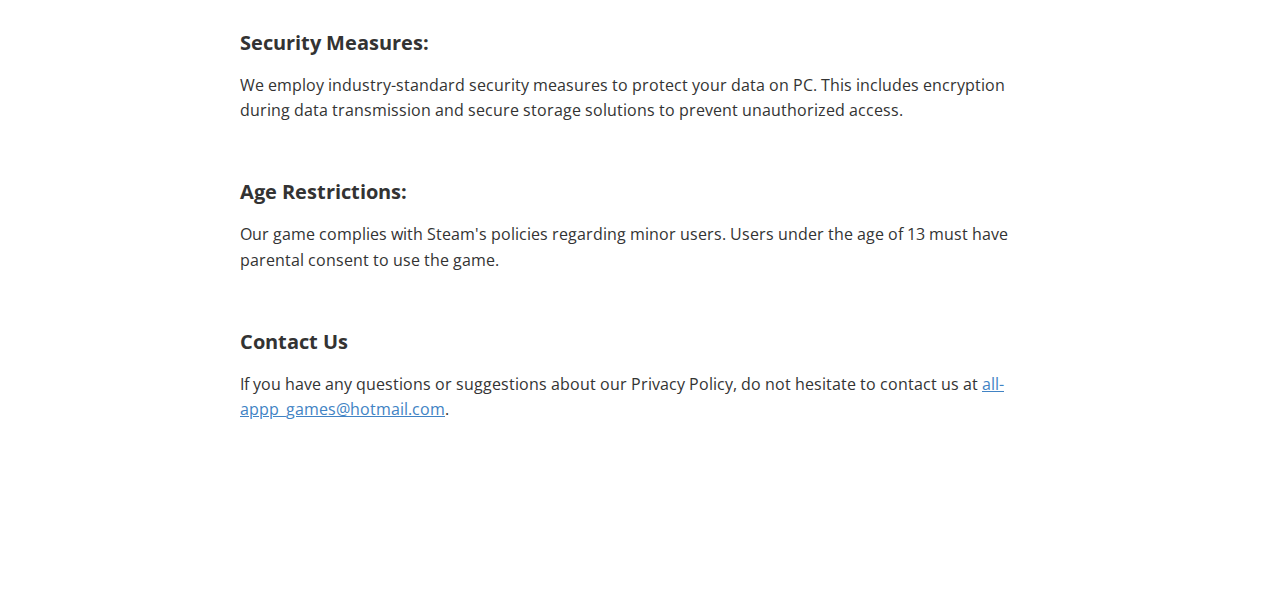
<file: agreement/en/privacy.html>
<!doctype html>
<html>
<head>
<meta charset='UTF-8'><meta name='viewport' content='width=device-width initial-scale=1'>

<link href='https://fonts.googleapis.com/css?family=Open+Sans:400italic,700italic,700,400&subset=latin,latin-ext' rel='stylesheet' type='text/css' /><style type='text/css'>html {overflow-x: initial !important;}:root { --bg-color: #ffffff; --text-color: #333333; --select-text-bg-color: #B5D6FC; --select-text-font-color: auto; --monospace: "Lucida Console",Consolas,"Courier",monospace; --title-bar-height: 20px; }
.mac-os-11 { --title-bar-height: 28px; }
html { font-size: 14px; background-color: var(--bg-color); color: var(--text-color); font-family: "Helvetica Neue", Helvetica, Arial, sans-serif; -webkit-font-smoothing: antialiased; }
h1, h2, h3, h4, h5 { white-space: pre-wrap; }
body { margin: 0px; padding: 0px; height: auto; inset: 0px; font-size: 1rem; line-height: 1.428571; overflow-x: hidden; background: inherit; }
iframe { margin: auto; }
a.url { word-break: break-all; }
a:active, a:hover { outline: 0px; }
.in-text-selection, ::selection { text-shadow: none; background: var(--select-text-bg-color); color: var(--select-text-font-color); }
#write { margin: 0px auto; height: auto; width: inherit; word-break: normal; overflow-wrap: break-word; position: relative; white-space: normal; overflow-x: visible; padding-top: 36px; }
#write.first-line-indent p { text-indent: 2em; }
#write.first-line-indent li p, #write.first-line-indent p * { text-indent: 0px; }
#write.first-line-indent li { margin-left: 2em; }
.for-image #write { padding-left: 8px; padding-right: 8px; }
body.typora-export { padding-left: 30px; padding-right: 30px; }
.typora-export .footnote-line, .typora-export li, .typora-export p { white-space: pre-wrap; }
.typora-export .task-list-item input { pointer-events: none; }
@media screen and (max-width: 500px) {
  body.typora-export { padding-left: 0px; padding-right: 0px; }
  #write { padding-left: 20px; padding-right: 20px; }
}
#write li > figure:last-child { margin-bottom: 0.5rem; }
#write ol, #write ul { position: relative; }
img { max-width: 100%; vertical-align: middle; image-orientation: from-image; }
button, input, select, textarea { color: inherit; font-style: inherit; font-variant-caps: inherit; font-weight: inherit; font-stretch: inherit; font-size: inherit; line-height: inherit; font-family: inherit; font-size-adjust: inherit; font-kerning: inherit; font-variant-alternates: inherit; font-variant-ligatures: inherit; font-variant-numeric: inherit; font-variant-east-asian: inherit; font-variant-position: inherit; font-variant-emoji: inherit; font-feature-settings: inherit; font-optical-sizing: inherit; font-variation-settings: inherit; }
input[type="checkbox"], input[type="radio"] { line-height: normal; padding: 0px; }
*, ::after, ::before { box-sizing: border-box; }
#write h1, #write h2, #write h3, #write h4, #write h5, #write h6, #write p, #write pre { width: inherit; }
#write h1, #write h2, #write h3, #write h4, #write h5, #write h6, #write p { position: relative; }
p { line-height: inherit; }
h1, h2, h3, h4, h5, h6 { break-after: avoid-page; break-inside: avoid; orphans: 4; }
p { orphans: 4; }
h1 { font-size: 2rem; }
h2 { font-size: 1.8rem; }
h3 { font-size: 1.6rem; }
h4 { font-size: 1.4rem; }
h5 { font-size: 1.2rem; }
h6 { font-size: 1rem; }
.md-math-block, .md-rawblock, h1, h2, h3, h4, h5, h6, p { margin-top: 1rem; margin-bottom: 1rem; }
.hidden { display: none; }
.md-blockmeta { color: rgb(204, 204, 204); font-weight: 700; font-style: italic; }
a { cursor: pointer; }
sup.md-footnote { padding: 2px 4px; background-color: rgba(238, 238, 238, 0.7); color: rgb(85, 85, 85); border-radius: 4px; cursor: pointer; }
sup.md-footnote a, sup.md-footnote a:hover { color: inherit; text-transform: inherit; text-decoration: inherit; }
#write input[type="checkbox"] { cursor: pointer; width: inherit; height: inherit; }
figure { overflow-x: auto; margin: 1.2em 0px; max-width: calc(100% + 16px); padding: 0px; }
figure > table { margin: 0px; }
thead, tr { break-inside: avoid; break-after: auto; }
thead { display: table-header-group; }
table { border-collapse: collapse; border-spacing: 0px; width: 100%; overflow: auto; break-inside: auto; text-align: left; }
table.md-table td { min-width: 32px; }
.CodeMirror-gutters { border-right-width: 0px; border-right-style: none; border-right-color: currentcolor; background-color: inherit; }
.CodeMirror-linenumber { -webkit-user-select: none; }
.CodeMirror { text-align: left; }
.CodeMirror-placeholder { opacity: 0.3; }
.CodeMirror pre { padding: 0px 4px; }
.CodeMirror-lines { padding: 0px; }
div.hr:focus { cursor: none; }
#write pre { white-space: pre-wrap; }
#write.fences-no-line-wrapping pre { white-space: pre; }
#write pre.ty-contain-cm { white-space: normal; }
.CodeMirror-gutters { margin-right: 4px; }
.md-fences { font-size: 0.9rem; display: block; break-inside: avoid; text-align: left; overflow: visible; white-space: pre; background: inherit; position: relative !important; }
.md-fences-adv-panel { width: 100%; margin-top: 10px; text-align: center; padding-top: 0px; padding-bottom: 8px; overflow-x: auto; }
#write .md-fences.mock-cm { white-space: pre-wrap; }
.md-fences.md-fences-with-lineno { padding-left: 0px; }
#write.fences-no-line-wrapping .md-fences.mock-cm { white-space: pre; overflow-x: auto; }
.md-fences.mock-cm.md-fences-with-lineno { padding-left: 8px; }
.CodeMirror-line, twitterwidget { break-inside: avoid; }
svg { break-inside: avoid; }
.footnotes { opacity: 0.8; font-size: 0.9rem; margin-top: 1em; margin-bottom: 1em; }
.footnotes + .footnotes { margin-top: 0px; }
.md-reset { margin: 0px; padding: 0px; border: 0px; outline: 0px; vertical-align: top; background: 0px 0px; text-decoration: none; text-shadow: none; float: none; position: static; width: auto; height: auto; white-space: nowrap; cursor: inherit; line-height: normal; font-weight: 400; text-align: left; box-sizing: content-box; direction: ltr; }
li div { padding-top: 0px; }
blockquote { margin: 1rem 0px; }
li .mathjax-block, li p { margin: 0.5rem 0px; }
li blockquote { margin: 1rem 0px; }
li { margin: 0px; position: relative; }
blockquote > :last-child { margin-bottom: 0px; }
blockquote > :first-child, li > :first-child { margin-top: 0px; }
.footnotes-area { color: rgb(136, 136, 136); margin-top: 0.714rem; padding-bottom: 0.143rem; white-space: normal; }
#write .footnote-line { white-space: pre-wrap; }
@media print {
  body, html { border: 1px solid transparent; height: 99%; break-after: avoid; break-before: avoid; font-variant-ligatures: no-common-ligatures; }
  #write { margin-top: 0px; border-color: transparent !important; padding-top: 0px !important; padding-bottom: 0px !important; }
  .typora-export * { print-color-adjust: exact; }
  .typora-export #write { break-after: avoid; }
  .typora-export #write::after { height: 0px; }
  .is-mac table { break-inside: avoid; }
  #write > p:nth-child(1) { margin-top: 0px; }
  .typora-export-show-outline .typora-export-sidebar { display: none; }
  figure { overflow-x: visible; }
}
.footnote-line { margin-top: 0.714em; font-size: 0.7em; }
a img, img a { cursor: pointer; }
pre.md-meta-block { font-size: 0.8rem; min-height: 0.8rem; white-space: pre-wrap; background: rgb(204, 204, 204); display: block; overflow-x: hidden; }
p > .md-image:only-child:not(.md-img-error) img, p > img:only-child { display: block; margin: auto; }
#write.first-line-indent p > .md-image:only-child:not(.md-img-error) img { left: -2em; position: relative; }
p > .md-image:only-child { display: inline-block; width: 100%; }
#write .MathJax_Display { margin: 0.8em 0px 0px; }
.md-math-block { width: 100%; }
.md-math-block:not(:empty)::after { display: none; }
.MathJax_ref { fill: currentcolor; }
[contenteditable="true"]:active, [contenteditable="true"]:focus, [contenteditable="false"]:active, [contenteditable="false"]:focus { outline: 0px; box-shadow: none; }
.md-task-list-item { position: relative; list-style-type: none; }
.task-list-item.md-task-list-item { padding-left: 0px; }
.md-task-list-item > input { position: absolute; top: 0px; left: 0px; margin-left: -1.2em; margin-top: calc(1em - 10px); border: medium; }
.math { font-size: 1rem; }
.md-toc { min-height: 3.58rem; position: relative; font-size: 0.9rem; border-radius: 10px; }
.md-toc-content { position: relative; margin-left: 0px; }
.md-toc-content::after, .md-toc::after { display: none; }
.md-toc-item { display: block; color: rgb(65, 131, 196); }
.md-toc-item a { text-decoration: none; }
.md-toc-inner:hover { text-decoration: underline; }
.md-toc-inner { display: inline-block; cursor: pointer; }
.md-toc-h1 .md-toc-inner { margin-left: 0px; font-weight: 700; }
.md-toc-h2 .md-toc-inner { margin-left: 2em; }
.md-toc-h3 .md-toc-inner { margin-left: 4em; }
.md-toc-h4 .md-toc-inner { margin-left: 6em; }
.md-toc-h5 .md-toc-inner { margin-left: 8em; }
.md-toc-h6 .md-toc-inner { margin-left: 10em; }
@media screen and (max-width: 48em) {
  .md-toc-h3 .md-toc-inner { margin-left: 3.5em; }
  .md-toc-h4 .md-toc-inner { margin-left: 5em; }
  .md-toc-h5 .md-toc-inner { margin-left: 6.5em; }
  .md-toc-h6 .md-toc-inner { margin-left: 8em; }
}
a.md-toc-inner { font-size: inherit; font-style: inherit; font-weight: inherit; line-height: inherit; }
.footnote-line a:not(.reversefootnote) { color: inherit; }
.reversefootnote { font-family: ui-monospace, sans-serif; }
.md-attr { display: none; }
.md-fn-count::after { content: "."; }
code, pre, samp, tt { font-family: var(--monospace); }
kbd { margin: 0px 0.1em; padding: 0.1em 0.6em; font-size: 0.8em; color: rgb(36, 39, 41); background: rgb(255, 255, 255); border: 1px solid rgb(173, 179, 185); border-radius: 3px; box-shadow: rgba(12, 13, 14, 0.2) 0px 1px 0px, rgb(255, 255, 255) 0px 0px 0px 2px inset; white-space: nowrap; vertical-align: middle; }
.md-comment { color: rgb(162, 127, 3); opacity: 0.6; font-family: var(--monospace); }
code { text-align: left; vertical-align: initial; }
a.md-print-anchor { white-space: pre !important; border-width: medium !important; border-style: none !important; border-color: currentcolor !important; display: inline-block !important; position: absolute !important; width: 1px !important; right: 0px !important; outline: 0px !important; background: 0px 0px !important; text-decoration: initial !important; text-shadow: initial !important; }
.os-windows.monocolor-emoji .md-emoji { font-family: "Segoe UI Symbol", sans-serif; }
.md-diagram-panel > svg { max-width: 100%; }
[lang="flow"] svg, [lang="mermaid"] svg { max-width: 100%; height: auto; }
[lang="mermaid"] .node text { font-size: 1rem; }
table tr th { border-bottom-width: 0px; border-bottom-style: none; border-bottom-color: currentcolor; }
video { max-width: 100%; display: block; margin: 0px auto; }
iframe { max-width: 100%; width: 100%; border: medium; }
.highlight td, .highlight tr { border: 0px; }
mark { background: rgb(255, 255, 0); color: rgb(0, 0, 0); }
.md-html-inline .md-plain, .md-html-inline strong, mark .md-inline-math, mark strong { color: inherit; }
.md-expand mark .md-meta { opacity: 0.3 !important; }
mark .md-meta { color: rgb(0, 0, 0); }
@media print {
  .typora-export h1, .typora-export h2, .typora-export h3, .typora-export h4, .typora-export h5, .typora-export h6 { break-inside: avoid; }
}
.md-diagram-panel .messageText { stroke: none !important; }
.md-diagram-panel .start-state { fill: var(--node-fill); }
.md-diagram-panel .edgeLabel rect { opacity: 1 !important; }
.md-fences.md-fences-math { font-size: 1em; }
.md-fences-advanced:not(.md-focus) { padding: 0px; white-space: nowrap; border: 0px; }
.md-fences-advanced:not(.md-focus) { background: inherit; }
.typora-export-show-outline .typora-export-content { max-width: 1440px; margin: auto; display: flex; flex-direction: row; }
.typora-export-sidebar { width: 300px; font-size: 0.8rem; margin-top: 80px; margin-right: 18px; }
.typora-export-show-outline #write { --webkit-flex: 2; flex: 2 1 0%; }
.typora-export-sidebar .outline-content { position: fixed; top: 0px; max-height: 100%; overflow: hidden auto; padding-bottom: 30px; padding-top: 60px; width: 300px; }
@media screen and (max-width: 1024px) {
  .typora-export-sidebar, .typora-export-sidebar .outline-content { width: 240px; }
}
@media screen and (max-width: 800px) {
  .typora-export-sidebar { display: none; }
}
.outline-content li, .outline-content ul { margin-left: 0px; margin-right: 0px; padding-left: 0px; padding-right: 0px; list-style: none; overflow-wrap: anywhere; }
.outline-content ul { margin-top: 0px; margin-bottom: 0px; }
.outline-content strong { font-weight: 400; }
.outline-expander { width: 1rem; height: 1.428571rem; position: relative; display: table-cell; vertical-align: middle; cursor: pointer; padding-left: 4px; }
.outline-expander::before { content: ""; position: relative; font-family: Ionicons; display: inline-block; font-size: 8px; vertical-align: middle; }
.outline-item { padding-top: 3px; padding-bottom: 3px; cursor: pointer; }
.outline-expander:hover::before { content: ""; }
.outline-h1 > .outline-item { padding-left: 0px; }
.outline-h2 > .outline-item { padding-left: 1em; }
.outline-h3 > .outline-item { padding-left: 2em; }
.outline-h4 > .outline-item { padding-left: 3em; }
.outline-h5 > .outline-item { padding-left: 4em; }
.outline-h6 > .outline-item { padding-left: 5em; }
.outline-label { cursor: pointer; display: table-cell; vertical-align: middle; text-decoration: none; color: inherit; }
.outline-label:hover { text-decoration: underline; }
.outline-item:hover { border-color: rgb(245, 245, 245); background-color: var(--item-hover-bg-color); }
.outline-item:hover { margin-left: -28px; margin-right: -28px; border-left-width: 28px; border-left-style: solid; border-left-color: transparent; border-right-width: 28px; border-right-style: solid; border-right-color: transparent; }
.outline-item-single .outline-expander::before, .outline-item-single .outline-expander:hover::before { display: none; }
.outline-item-open > .outline-item > .outline-expander::before { content: ""; }
.outline-children { display: none; }
.info-panel-tab-wrapper { display: none; }
.outline-item-open > .outline-children { display: block; }
.typora-export .outline-item { padding-top: 1px; padding-bottom: 1px; }
.typora-export .outline-item:hover { margin-right: -8px; border-right-width: 8px; border-right-style: solid; border-right-color: transparent; }
.typora-export .outline-expander::before { content: "+"; font-family: inherit; top: -1px; }
.typora-export .outline-expander:hover::before, .typora-export .outline-item-open > .outline-item > .outline-expander::before { content: "−"; }
.typora-export-collapse-outline .outline-children { display: none; }
.typora-export-collapse-outline .outline-item-open > .outline-children, .typora-export-no-collapse-outline .outline-children { display: block; }
.typora-export-no-collapse-outline .outline-expander::before { content: "" !important; }
.typora-export-show-outline .outline-item-active > .outline-item .outline-label { font-weight: 700; }
.md-inline-math-container mjx-container { zoom: 0.95; }
mjx-container { break-inside: avoid; }


:root {
    --side-bar-bg-color: #fafafa;
    --control-text-color: #777;
}

@include-when-export url(https://fonts.googleapis.com/css?family=Open+Sans:400italic,700italic,700,400&subset=latin,latin-ext);

/* open-sans-regular - latin-ext_latin */
  /* open-sans-italic - latin-ext_latin */
    /* open-sans-700 - latin-ext_latin */
    /* open-sans-700italic - latin-ext_latin */
  html {
    font-size: 16px;
    -webkit-font-smoothing: antialiased;
}

body {
    font-family: "Open Sans","Clear Sans", "Helvetica Neue", Helvetica, Arial, 'Segoe UI Emoji', sans-serif;
    color: rgb(51, 51, 51);
    line-height: 1.6;
}

#write {
    max-width: 860px;
  	margin: 0 auto;
  	padding: 30px;
    padding-bottom: 100px;
}

@media only screen and (min-width: 1400px) {
	#write {
		max-width: 1024px;
	}
}

@media only screen and (min-width: 1800px) {
	#write {
		max-width: 1200px;
	}
}

#write > ul:first-child,
#write > ol:first-child{
    margin-top: 30px;
}

a {
    color: #4183C4;
}
h1,
h2,
h3,
h4,
h5,
h6 {
    position: relative;
    margin-top: 1rem;
    margin-bottom: 1rem;
    font-weight: bold;
    line-height: 1.4;
    cursor: text;
}
h1:hover a.anchor,
h2:hover a.anchor,
h3:hover a.anchor,
h4:hover a.anchor,
h5:hover a.anchor,
h6:hover a.anchor {
    text-decoration: none;
}
h1 tt,
h1 code {
    font-size: inherit;
}
h2 tt,
h2 code {
    font-size: inherit;
}
h3 tt,
h3 code {
    font-size: inherit;
}
h4 tt,
h4 code {
    font-size: inherit;
}
h5 tt,
h5 code {
    font-size: inherit;
}
h6 tt,
h6 code {
    font-size: inherit;
}
h1 {
    font-size: 2.25em;
    line-height: 1.2;
    border-bottom: 1px solid #eee;
}
h2 {
    font-size: 1.75em;
    line-height: 1.225;
    border-bottom: 1px solid #eee;
}

/*@media print {
    .typora-export h1,
    .typora-export h2 {
        border-bottom: none;
        padding-bottom: initial;
    }

    .typora-export h1::after,
    .typora-export h2::after {
        content: "";
        display: block;
        height: 100px;
        margin-top: -96px;
        border-top: 1px solid #eee;
    }
}*/

h3 {
    font-size: 1.5em;
    line-height: 1.43;
}
h4 {
    font-size: 1.25em;
}
h5 {
    font-size: 1em;
}
h6 {
   font-size: 1em;
    color: #777;
}
p,
blockquote,
ul,
ol,
dl,
table{
    margin: 0.8em 0;
}
li>ol,
li>ul {
    margin: 0 0;
}
hr {
    height: 2px;
    padding: 0;
    margin: 16px 0;
    background-color: #e7e7e7;
    border: 0 none;
    overflow: hidden;
    box-sizing: content-box;
}

li p.first {
    display: inline-block;
}
ul,
ol {
    padding-left: 30px;
}
ul:first-child,
ol:first-child {
    margin-top: 0;
}
ul:last-child,
ol:last-child {
    margin-bottom: 0;
}
blockquote {
    border-left: 4px solid #dfe2e5;
    padding: 0 15px;
    color: #777777;
}
blockquote blockquote {
    padding-right: 0;
}
table {
    padding: 0;
    word-break: initial;
}
table tr {
    border: 1px solid #dfe2e5;
    margin: 0;
    padding: 0;
}
table tr:nth-child(2n),
thead {
    background-color: #f8f8f8;
}
table th {
    font-weight: bold;
    border: 1px solid #dfe2e5;
    border-bottom: 0;
    margin: 0;
    padding: 6px 13px;
}
table td {
    border: 1px solid #dfe2e5;
    margin: 0;
    padding: 6px 13px;
}
table th:first-child,
table td:first-child {
    margin-top: 0;
}
table th:last-child,
table td:last-child {
    margin-bottom: 0;
}

.CodeMirror-lines {
    padding-left: 4px;
}

.code-tooltip {
    box-shadow: 0 1px 1px 0 rgba(0,28,36,.3);
    border-top: 1px solid #eef2f2;
}

.md-fences,
code,
tt {
    border: 1px solid #e7eaed;
    background-color: #f8f8f8;
    border-radius: 3px;
    padding: 0;
    padding: 2px 4px 0px 4px;
    font-size: 0.9em;
}

code {
    background-color: #f3f4f4;
    padding: 0 2px 0 2px;
}

.md-fences {
    margin-bottom: 15px;
    margin-top: 15px;
    padding-top: 8px;
    padding-bottom: 6px;
}


.md-task-list-item > input {
  margin-left: -1.3em;
}

@media print {
    html {
        font-size: 13px;
    }
    pre {
        page-break-inside: avoid;
        word-wrap: break-word;
    }
}

.md-fences {
	background-color: #f8f8f8;
}
#write pre.md-meta-block {
	padding: 1rem;
    font-size: 85%;
    line-height: 1.45;
    background-color: #f7f7f7;
    border: 0;
    border-radius: 3px;
    color: #777777;
    margin-top: 0 !important;
}

.mathjax-block>.code-tooltip {
	bottom: .375rem;
}

.md-mathjax-midline {
    background: #fafafa;
}

#write>h3.md-focus:before{
	left: -1.5625rem;
	top: .375rem;
}
#write>h4.md-focus:before{
	left: -1.5625rem;
	top: .285714286rem;
}
#write>h5.md-focus:before{
	left: -1.5625rem;
	top: .285714286rem;
}
#write>h6.md-focus:before{
	left: -1.5625rem;
	top: .285714286rem;
}
.md-image>.md-meta {
    /*border: 1px solid #ddd;*/
    border-radius: 3px;
    padding: 2px 0px 0px 4px;
    font-size: 0.9em;
    color: inherit;
}

.md-tag {
    color: #a7a7a7;
    opacity: 1;
}

.md-toc { 
    margin-top:20px;
    padding-bottom:20px;
}

.sidebar-tabs {
    border-bottom: none;
}

#typora-quick-open {
    border: 1px solid #ddd;
    background-color: #f8f8f8;
}

#typora-quick-open-item {
    background-color: #FAFAFA;
    border-color: #FEFEFE #e5e5e5 #e5e5e5 #eee;
    border-style: solid;
    border-width: 1px;
}

/** focus mode */
.on-focus-mode blockquote {
    border-left-color: rgba(85, 85, 85, 0.12);
}

header, .context-menu, .megamenu-content, footer{
    font-family: "Segoe UI", "Arial", sans-serif;
}

.file-node-content:hover .file-node-icon,
.file-node-content:hover .file-node-open-state{
    visibility: visible;
}

.mac-seamless-mode #typora-sidebar {
    background-color: #fafafa;
    background-color: var(--side-bar-bg-color);
}

.md-lang {
    color: #b4654d;
}

/*.html-for-mac {
    --item-hover-bg-color: #E6F0FE;
}*/

#md-notification .btn {
    border: 0;
}

.dropdown-menu .divider {
    border-color: #e5e5e5;
    opacity: 0.4;
}

.ty-preferences .window-content {
    background-color: #fafafa;
}

.ty-preferences .nav-group-item.active {
    color: white;
    background: #999;
}

.menu-item-container a.menu-style-btn {
    background-color: #f5f8fa;
    background-image: linear-gradient( 180deg , hsla(0, 0%, 100%, 0.8), hsla(0, 0%, 100%, 0)); 
}


 @media print { @page {margin: 0 0 0 0;} body.typora-export {padding-left: 0; padding-right: 0;} #write {padding:0;}}
</style><title>privacy</title>
</head>
<body class='typora-export'><div class='typora-export-content'>
<div id='write'  class=''><h1 id='all-appp-games'><span>All-Appp Games</span></h1><p>&nbsp;</p><h3 id='privacy-policy'><span>Privacy Policy</span></h3><p><span>All-appp built the All-appp app as a Free app. This SERVICE is provided by All-appp at no cost and is intended for use as is.</span></p><p><span>This Privacy Policy applies to users of our fitness game on both mobile platforms and Steam. By using our game, you agree to the collection and use of information in accordance with this policy.</span></p><p><span>This page is used to inform visitors regarding our policies with the collection, use, and disclosure of Personal Information if anyone decided to use our Service.</span></p><p><span>If you choose to use our Service, then you agree to the collection and use of information in relation to this policy. The Personal Information that we collect is used for providing and improving the Service. We will not use or share your information with anyone except as described in this Privacy Policy.</span></p><p><span>The terms used in this Privacy Policy have the same meanings as in our Terms and Conditions, which are accessible at unless otherwise defined in this Privacy Policy.</span></p><p>&nbsp;</p><h4 id='information-collection-and-use'><span>Information Collection and Use</span></h4><p><span>For a better experience, while using our Service, we may require you to provide us with certain personally identifiable information. The information that we request will be retained by us and used as described in this privacy policy.</span></p><p><span>The app does use third-party services that may collect information used to identify you.</span></p><p><span>Link to the privacy policy of third-party service providers used by the app</span></p><ul><li><p><a href='https://www.google.com/policies/privacy/'><span>Google Play Services</span></a></p></li><li><p><a href='https://www.facebook.com/about/privacy/update/printable'><span>Facebook</span></a></p></li><li><p><a href='https://unity3d.com/legal/privacy-policy'><span>Unity</span></a></p></li><li><p><a href='https://gameanalytics.com/privacy'><span>GameAnalytics</span></a></p></li></ul><p>&nbsp;</p><h4 id='log-data'><span>Log Data</span></h4><p><span>We want to inform you that whenever you use our Service, in a case of an error in the app we collect data and information (through third-party products) on your phone called Log Data. This Log Data may include information such as your device Internet Protocol (“IP”) address, device name, operating system version, the configuration of the app when utilizing our Service, the time and date of your use of the Service, and other statistics.</span></p><p>&nbsp;</p><h4 id='cookies'><span>Cookies</span></h4><p><span>Cookies are files with a small amount of data that are commonly used as anonymous unique identifiers. These are sent to your browser from the websites that you visit and are stored on your device&#39;s internal memory.</span></p><p><span>This Service does not use these “cookies” explicitly. However, the app may use third-party code and libraries that use “cookies” to collect information and improve their services. You have the option to either accept or refuse these cookies and know when a cookie is being sent to your device. If you choose to refuse our cookies, you may not be able to use some portions of this Service.</span></p><p>&nbsp;</p><h4 id='service-providers'><span>Service Providers</span></h4><p><span>We may employ third-party companies and individuals due to the following reasons:</span></p><ul><li><p><span>To facilitate our Service;</span></p></li><li><p><span>To provide the Service on our behalf;</span></p></li><li><p><span>To perform Service-related services; or</span></p></li><li><p><span>To assist us in analyzing how our Service is used.</span></p></li></ul><p><span>We want to inform users of this Service that these third parties have access to their Personal Information. The reason is to perform the tasks assigned to them on our behalf. However, they are obligated not to disclose or use the information for any other purpose.</span></p><p>&nbsp;</p><h4 id='security'><span>Security</span></h4><p><span>We value your trust in providing us your Personal Information, thus we are striving to use commercially acceptable means of protecting it. But remember that no method of transmission over the internet, or method of electronic storage is 100% secure and reliable, and we cannot guarantee its absolute security.</span></p><p>&nbsp;</p><h4 id='links-to-other-sites'><span>Links to Other Sites</span></h4><p><span>This Service may contain links to other sites. If you click on a third-party link, you will be directed to that site. Note that these external sites are not operated by us. Therefore, we strongly advise you to review the Privacy Policy of these websites. We have no control over and assume no responsibility for the content, privacy policies, or practices of any third-party sites or services.</span></p><p>&nbsp;</p><h4 id='childrens-privacy'><span>Children’s Privacy</span></h4><p><span>These Services do not address anyone under the age of 13. We do not knowingly collect personally identifiable information from children under 13 years of age. In the case we discover that a child under 13 has provided us with personal information, we immediately delete this from our servers. If you are a parent or guardian and you are aware that your child has provided us with personal information, please contact us so that we will be able to do the necessary actions.</span></p><p>&nbsp;</p><h4 id='changes-to-this-privacy-policy'><span>Changes to This Privacy Policy</span></h4><p><span>We may update our Privacy Policy from time to time. Thus, you are advised to review this page periodically for any changes. We will notify you of any changes by posting the new Privacy Policy on this page.</span></p><p><span>This policy is effective as of 2021-10-29</span></p><p>&nbsp;</p><h4 id='data-collection'><span>Data Collection</span></h4><p><span>When using our game on Steam, we collect the following additional data:</span></p><ul><li><p><span>PC hardware information (system specifications, operating system).</span></p></li><li><p><span>Steam-specific data, including Steam IDs, user statistics, and achievements.</span></p></li></ul><p>&nbsp;</p><h4 id='third-party-services'><span>Third-Party Services:</span></h4><p><span>We utilize several third-party services to enhance your gaming experience on Steam:</span></p><ul><li><p><span>Analytics Service Name: Collects usage statistics and crash reports.</span></p></li><li><p><span>Cloud Service Name: Provides cloud save functionality, ensuring your game progress is securely stored.</span></p></li></ul><p>&nbsp;</p><h4 id='user-rights'><span>User Rights:</span></h4><p><span>Users can access, modify, or delete their data by contacting us at [contact information]. Requests are processed within 30 days.</span></p><p>&nbsp;</p><h4 id='security-measures'><span>Security Measures:</span></h4><p><span>We employ industry-standard security measures to protect your data on PC. This includes encryption during data transmission and secure storage solutions to prevent unauthorized access.</span></p><p>&nbsp;</p><h4 id='age-restrictions'><span>Age Restrictions:</span></h4><p><span>Our game complies with Steam&#39;s policies regarding minor users. Users under the age of 13 must have parental consent to use the game.</span></p><p>&nbsp;</p><h4 id='contact-us'><span>Contact Us</span></h4><p><span>If you have any questions or suggestions about our Privacy Policy, do not hesitate to contact us at </span><a href='mailto:all-appp_games@hotmail.com'><span>all-appp_games@hotmail.com</span></a><span>.</span></p><p><span> </span></p><p><span> </span></p></div></div>
</body>
</html>
</file>
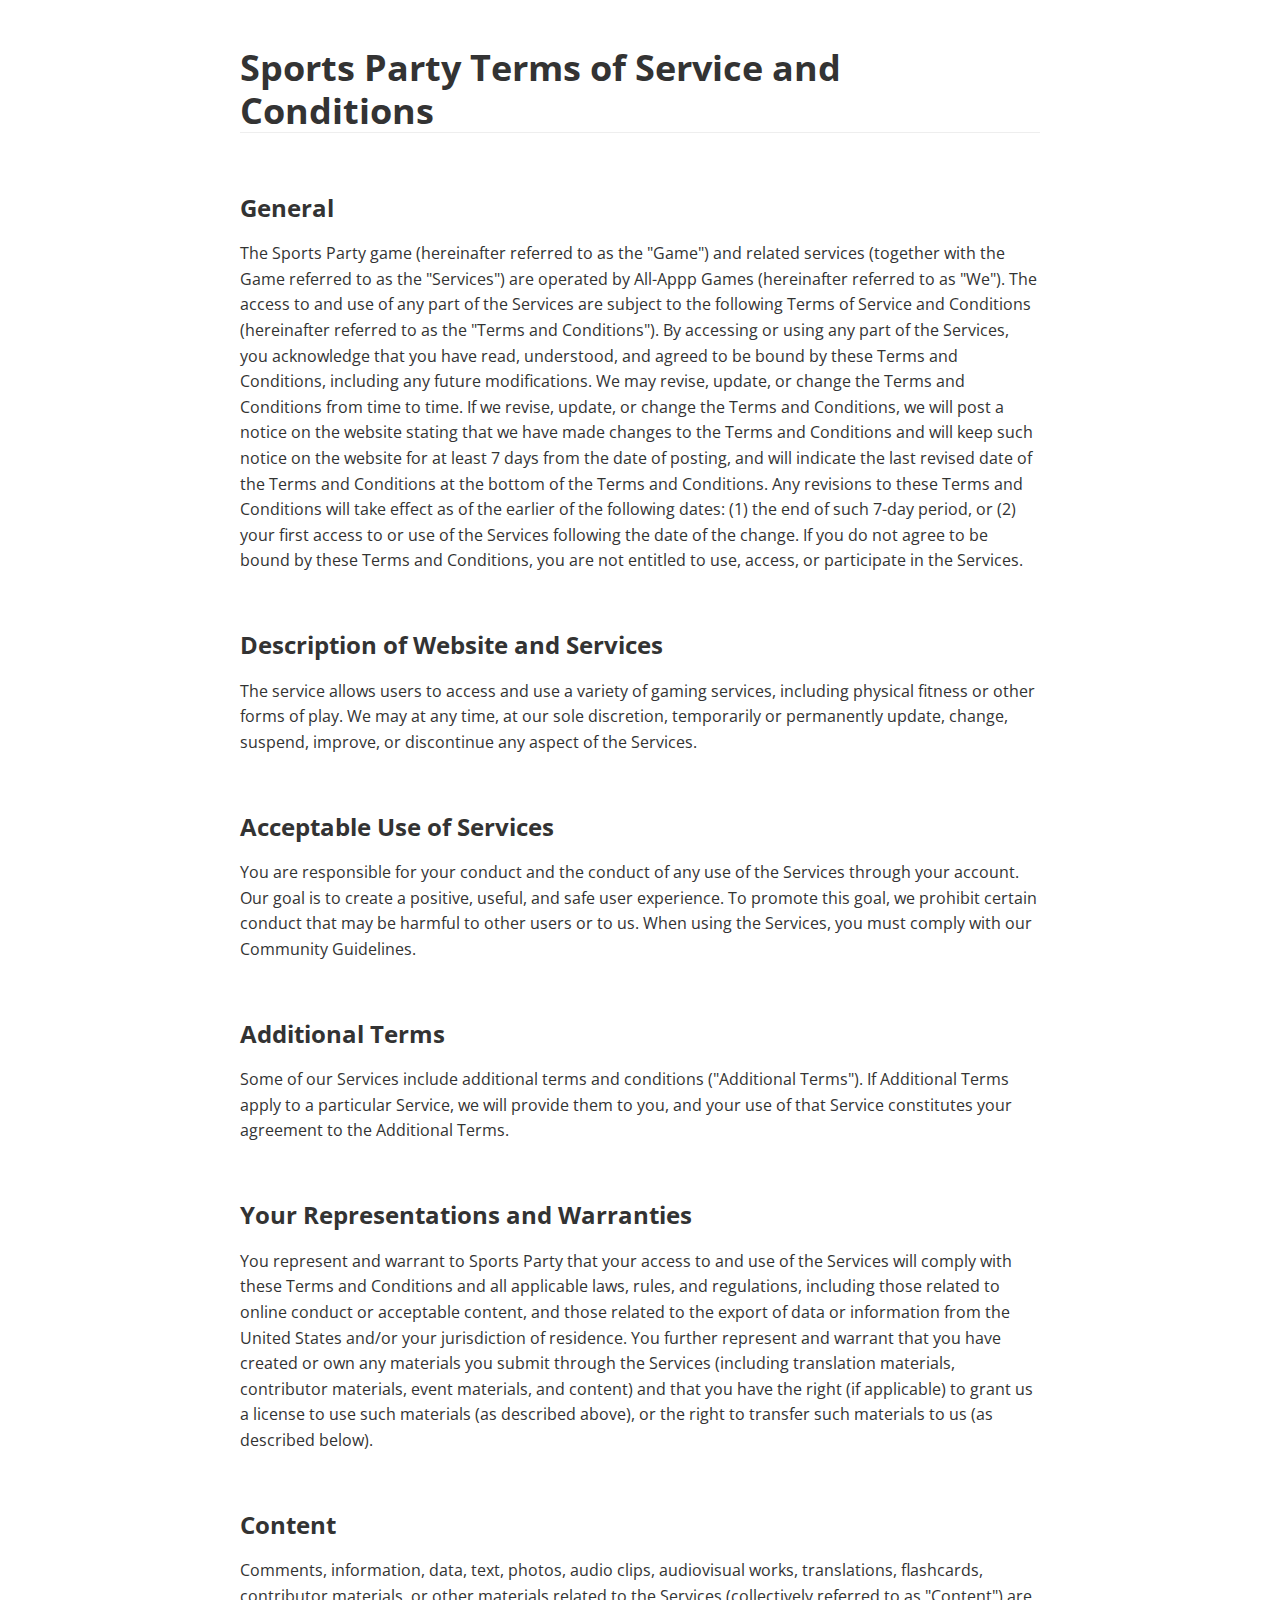
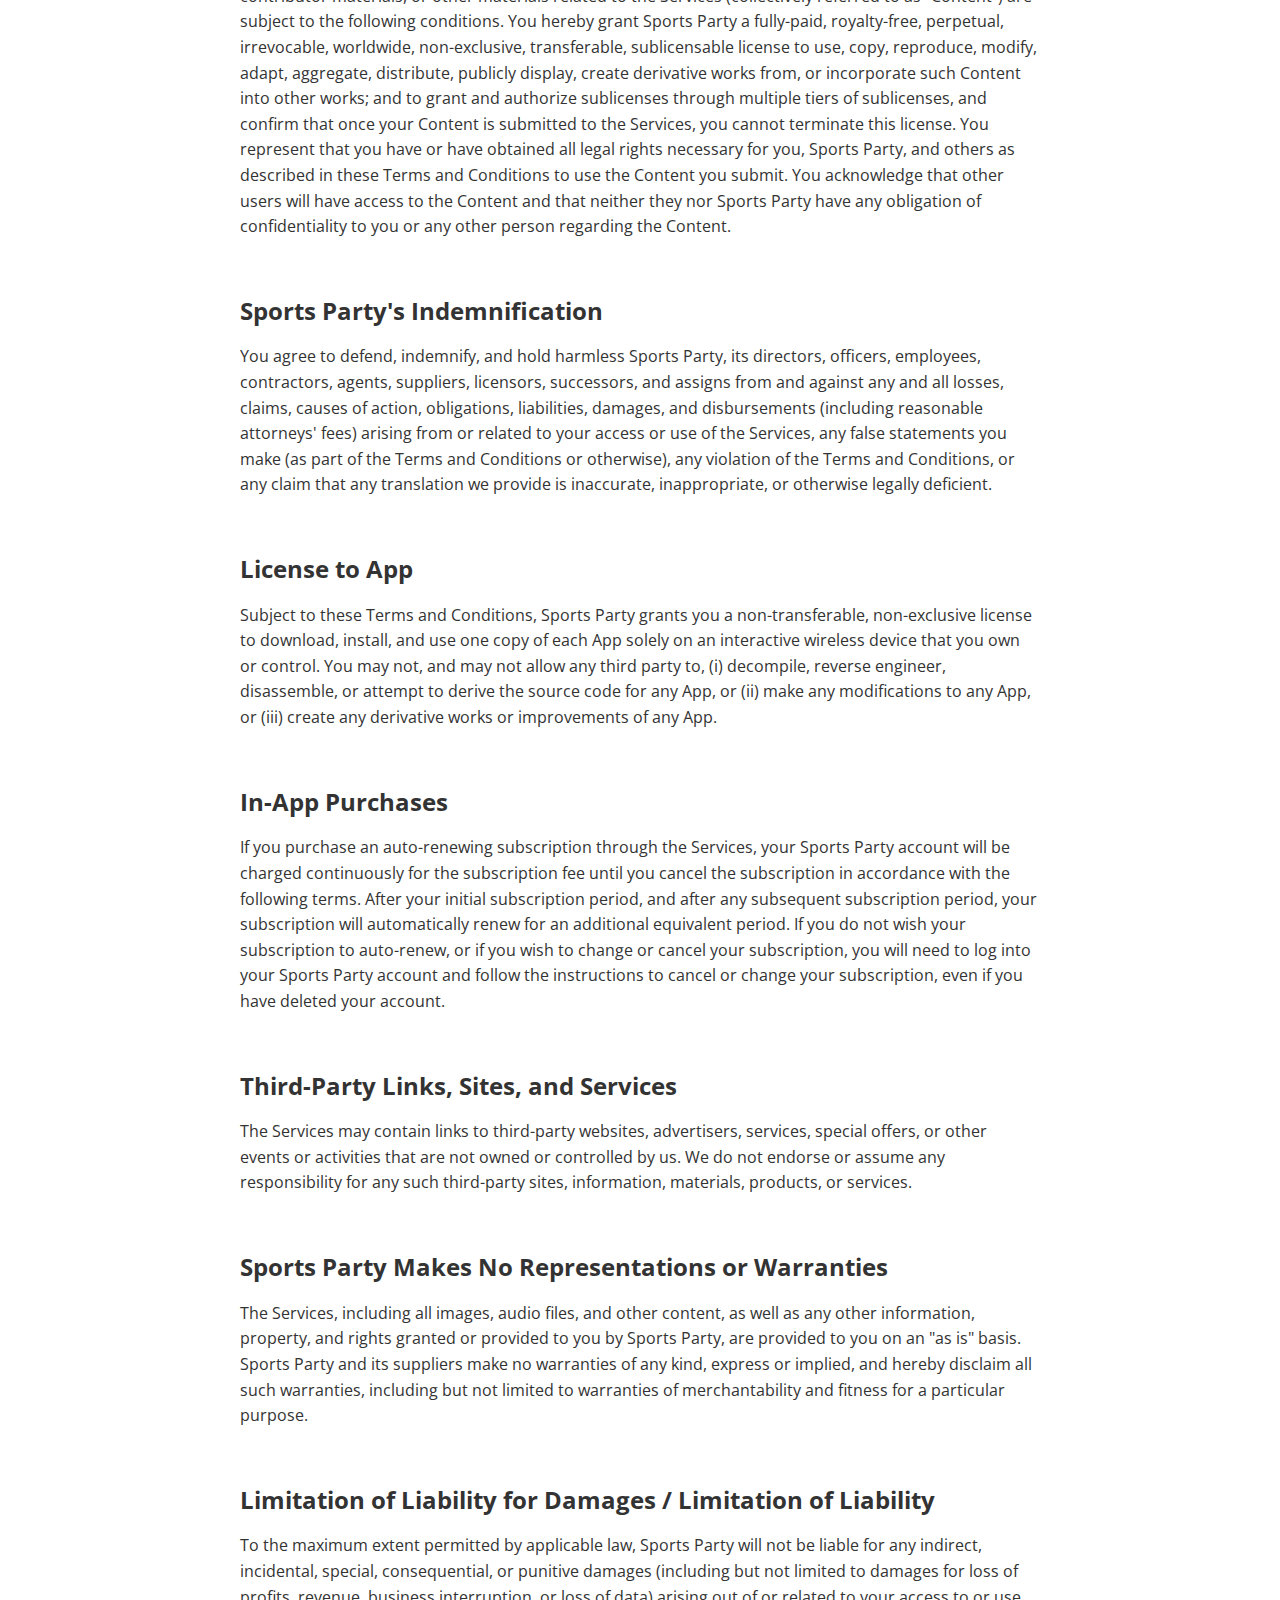
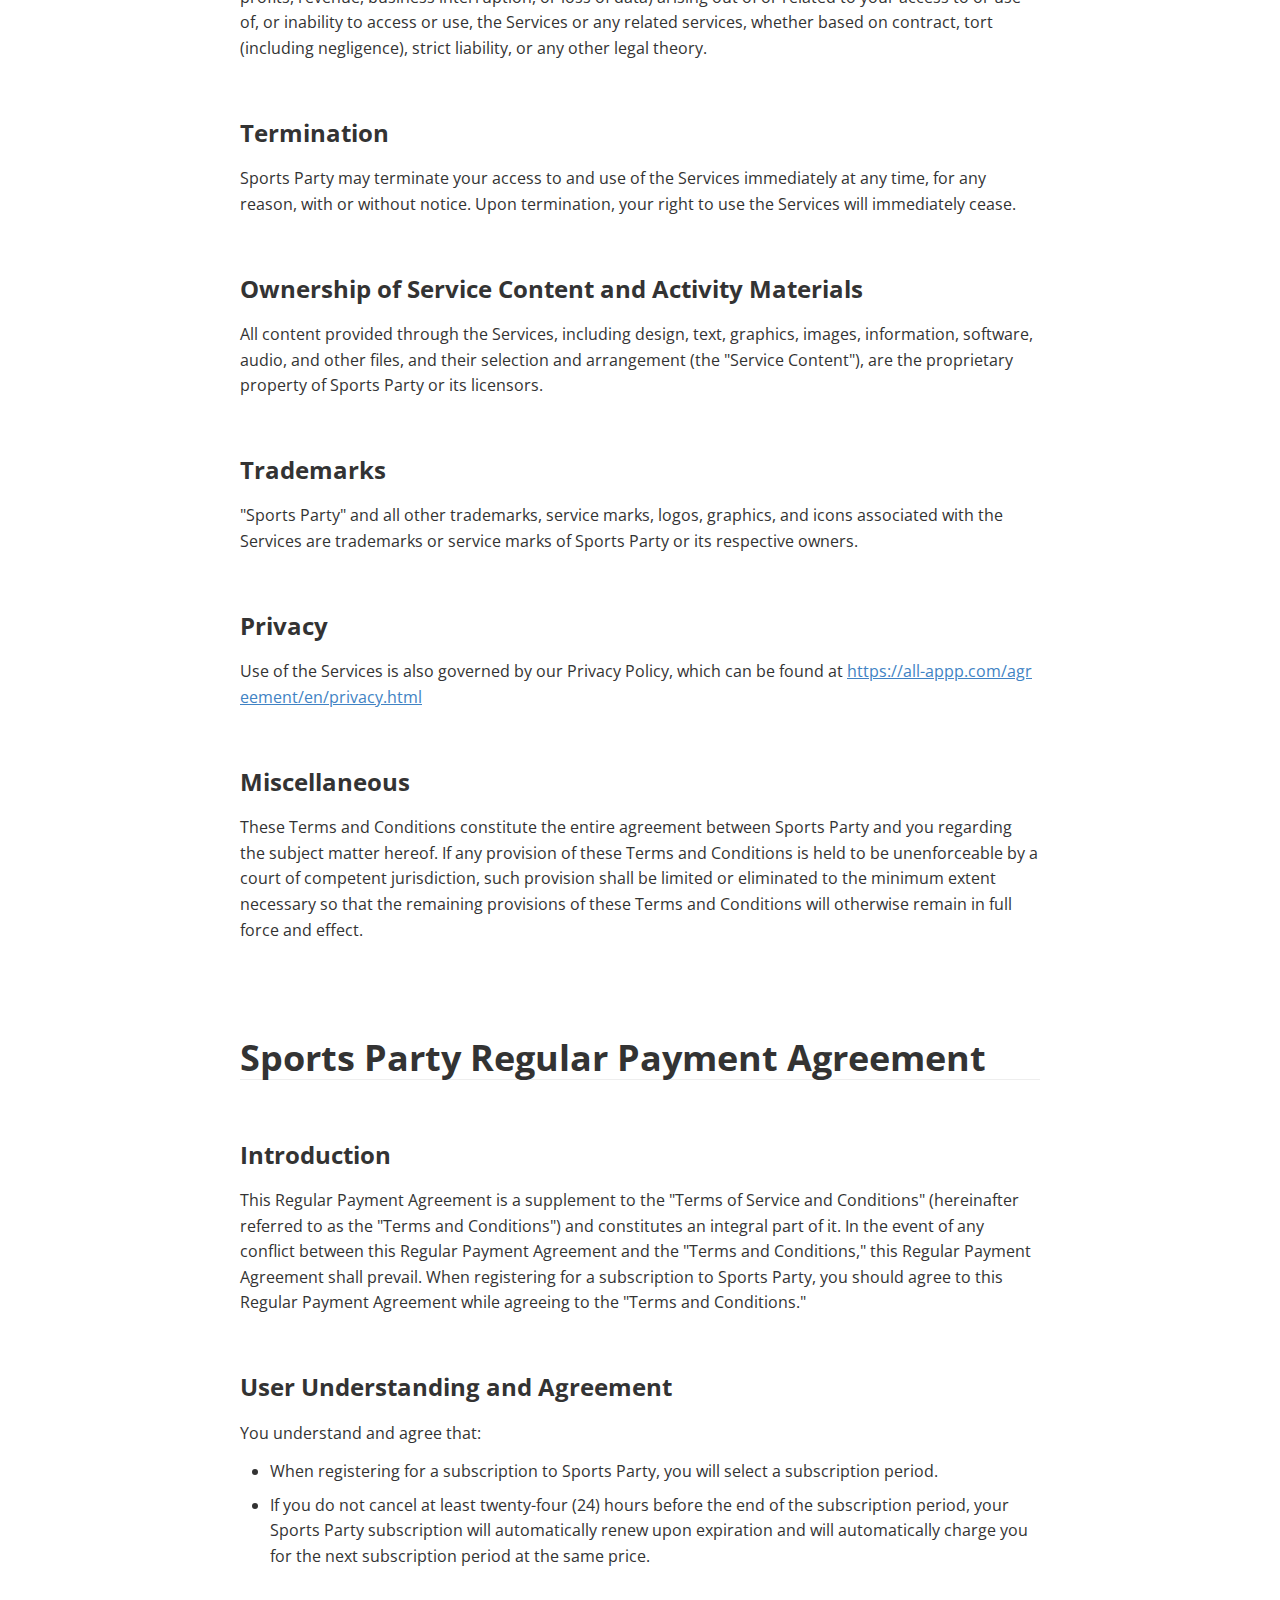
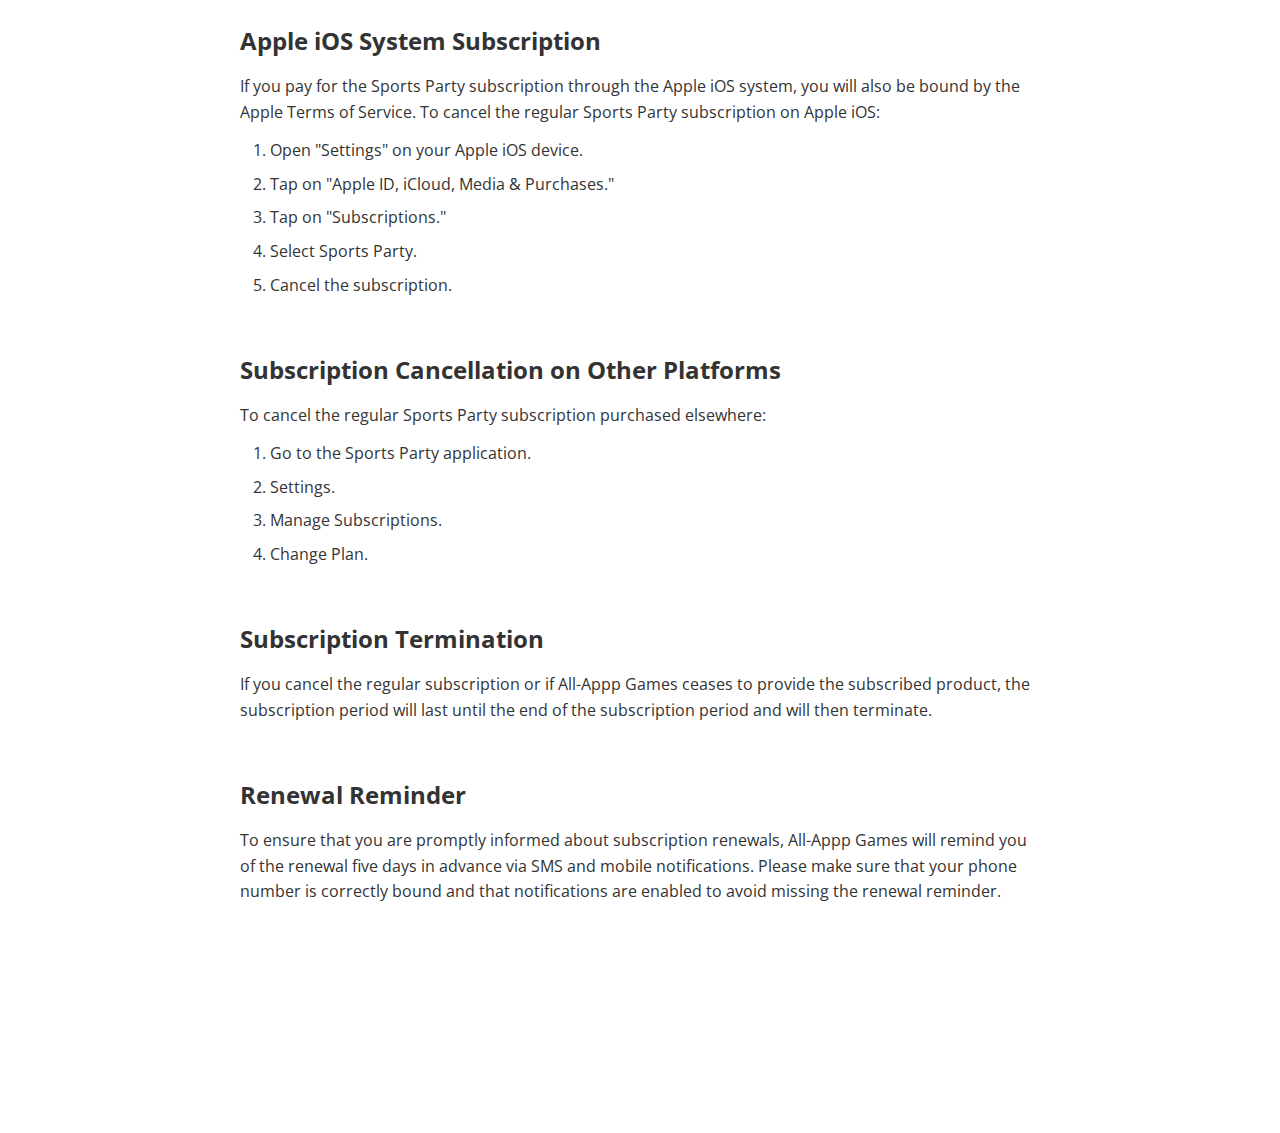
<file: agreement/en/terms.html>
<!doctype html>
<html>
<head>
<meta charset='UTF-8'><meta name='viewport' content='width=device-width initial-scale=1'>

<link href='https://fonts.googleapis.com/css?family=Open+Sans:400italic,700italic,700,400&subset=latin,latin-ext' rel='stylesheet' type='text/css' /><style type='text/css'>html {overflow-x: initial !important;}:root { --bg-color: #ffffff; --text-color: #333333; --select-text-bg-color: #B5D6FC; --select-text-font-color: auto; --monospace: "Lucida Console",Consolas,"Courier",monospace; --title-bar-height: 20px; }
.mac-os-11 { --title-bar-height: 28px; }
html { font-size: 14px; background-color: var(--bg-color); color: var(--text-color); font-family: "Helvetica Neue", Helvetica, Arial, sans-serif; -webkit-font-smoothing: antialiased; }
h1, h2, h3, h4, h5 { white-space: pre-wrap; }
body { margin: 0px; padding: 0px; height: auto; inset: 0px; font-size: 1rem; line-height: 1.428571; overflow-x: hidden; background: inherit; }
iframe { margin: auto; }
a.url { word-break: break-all; }
a:active, a:hover { outline: 0px; }
.in-text-selection, ::selection { text-shadow: none; background: var(--select-text-bg-color); color: var(--select-text-font-color); }
#write { margin: 0px auto; height: auto; width: inherit; word-break: normal; overflow-wrap: break-word; position: relative; white-space: normal; overflow-x: visible; padding-top: 36px; }
#write.first-line-indent p { text-indent: 2em; }
#write.first-line-indent li p, #write.first-line-indent p * { text-indent: 0px; }
#write.first-line-indent li { margin-left: 2em; }
.for-image #write { padding-left: 8px; padding-right: 8px; }
body.typora-export { padding-left: 30px; padding-right: 30px; }
.typora-export .footnote-line, .typora-export li, .typora-export p { white-space: pre-wrap; }
.typora-export .task-list-item input { pointer-events: none; }
@media screen and (max-width: 500px) {
  body.typora-export { padding-left: 0px; padding-right: 0px; }
  #write { padding-left: 20px; padding-right: 20px; }
}
#write li > figure:last-child { margin-bottom: 0.5rem; }
#write ol, #write ul { position: relative; }
img { max-width: 100%; vertical-align: middle; image-orientation: from-image; }
button, input, select, textarea { color: inherit; font-style: inherit; font-variant-caps: inherit; font-weight: inherit; font-stretch: inherit; font-size: inherit; line-height: inherit; font-family: inherit; font-size-adjust: inherit; font-kerning: inherit; font-variant-alternates: inherit; font-variant-ligatures: inherit; font-variant-numeric: inherit; font-variant-east-asian: inherit; font-variant-position: inherit; font-variant-emoji: inherit; font-feature-settings: inherit; font-optical-sizing: inherit; font-variation-settings: inherit; }
input[type="checkbox"], input[type="radio"] { line-height: normal; padding: 0px; }
*, ::after, ::before { box-sizing: border-box; }
#write h1, #write h2, #write h3, #write h4, #write h5, #write h6, #write p, #write pre { width: inherit; }
#write h1, #write h2, #write h3, #write h4, #write h5, #write h6, #write p { position: relative; }
p { line-height: inherit; }
h1, h2, h3, h4, h5, h6 { break-after: avoid-page; break-inside: avoid; orphans: 4; }
p { orphans: 4; }
h1 { font-size: 2rem; }
h2 { font-size: 1.8rem; }
h3 { font-size: 1.6rem; }
h4 { font-size: 1.4rem; }
h5 { font-size: 1.2rem; }
h6 { font-size: 1rem; }
.md-math-block, .md-rawblock, h1, h2, h3, h4, h5, h6, p { margin-top: 1rem; margin-bottom: 1rem; }
.hidden { display: none; }
.md-blockmeta { color: rgb(204, 204, 204); font-weight: 700; font-style: italic; }
a { cursor: pointer; }
sup.md-footnote { padding: 2px 4px; background-color: rgba(238, 238, 238, 0.7); color: rgb(85, 85, 85); border-radius: 4px; cursor: pointer; }
sup.md-footnote a, sup.md-footnote a:hover { color: inherit; text-transform: inherit; text-decoration: inherit; }
#write input[type="checkbox"] { cursor: pointer; width: inherit; height: inherit; }
figure { overflow-x: auto; margin: 1.2em 0px; max-width: calc(100% + 16px); padding: 0px; }
figure > table { margin: 0px; }
thead, tr { break-inside: avoid; break-after: auto; }
thead { display: table-header-group; }
table { border-collapse: collapse; border-spacing: 0px; width: 100%; overflow: auto; break-inside: auto; text-align: left; }
table.md-table td { min-width: 32px; }
.CodeMirror-gutters { border-right-width: 0px; border-right-style: none; border-right-color: currentcolor; background-color: inherit; }
.CodeMirror-linenumber { -webkit-user-select: none; }
.CodeMirror { text-align: left; }
.CodeMirror-placeholder { opacity: 0.3; }
.CodeMirror pre { padding: 0px 4px; }
.CodeMirror-lines { padding: 0px; }
div.hr:focus { cursor: none; }
#write pre { white-space: pre-wrap; }
#write.fences-no-line-wrapping pre { white-space: pre; }
#write pre.ty-contain-cm { white-space: normal; }
.CodeMirror-gutters { margin-right: 4px; }
.md-fences { font-size: 0.9rem; display: block; break-inside: avoid; text-align: left; overflow: visible; white-space: pre; background: inherit; position: relative !important; }
.md-fences-adv-panel { width: 100%; margin-top: 10px; text-align: center; padding-top: 0px; padding-bottom: 8px; overflow-x: auto; }
#write .md-fences.mock-cm { white-space: pre-wrap; }
.md-fences.md-fences-with-lineno { padding-left: 0px; }
#write.fences-no-line-wrapping .md-fences.mock-cm { white-space: pre; overflow-x: auto; }
.md-fences.mock-cm.md-fences-with-lineno { padding-left: 8px; }
.CodeMirror-line, twitterwidget { break-inside: avoid; }
svg { break-inside: avoid; }
.footnotes { opacity: 0.8; font-size: 0.9rem; margin-top: 1em; margin-bottom: 1em; }
.footnotes + .footnotes { margin-top: 0px; }
.md-reset { margin: 0px; padding: 0px; border: 0px; outline: 0px; vertical-align: top; background: 0px 0px; text-decoration: none; text-shadow: none; float: none; position: static; width: auto; height: auto; white-space: nowrap; cursor: inherit; line-height: normal; font-weight: 400; text-align: left; box-sizing: content-box; direction: ltr; }
li div { padding-top: 0px; }
blockquote { margin: 1rem 0px; }
li .mathjax-block, li p { margin: 0.5rem 0px; }
li blockquote { margin: 1rem 0px; }
li { margin: 0px; position: relative; }
blockquote > :last-child { margin-bottom: 0px; }
blockquote > :first-child, li > :first-child { margin-top: 0px; }
.footnotes-area { color: rgb(136, 136, 136); margin-top: 0.714rem; padding-bottom: 0.143rem; white-space: normal; }
#write .footnote-line { white-space: pre-wrap; }
@media print {
  body, html { border: 1px solid transparent; height: 99%; break-after: avoid; break-before: avoid; font-variant-ligatures: no-common-ligatures; }
  #write { margin-top: 0px; border-color: transparent !important; padding-top: 0px !important; padding-bottom: 0px !important; }
  .typora-export * { print-color-adjust: exact; }
  .typora-export #write { break-after: avoid; }
  .typora-export #write::after { height: 0px; }
  .is-mac table { break-inside: avoid; }
  #write > p:nth-child(1) { margin-top: 0px; }
  .typora-export-show-outline .typora-export-sidebar { display: none; }
  figure { overflow-x: visible; }
}
.footnote-line { margin-top: 0.714em; font-size: 0.7em; }
a img, img a { cursor: pointer; }
pre.md-meta-block { font-size: 0.8rem; min-height: 0.8rem; white-space: pre-wrap; background: rgb(204, 204, 204); display: block; overflow-x: hidden; }
p > .md-image:only-child:not(.md-img-error) img, p > img:only-child { display: block; margin: auto; }
#write.first-line-indent p > .md-image:only-child:not(.md-img-error) img { left: -2em; position: relative; }
p > .md-image:only-child { display: inline-block; width: 100%; }
#write .MathJax_Display { margin: 0.8em 0px 0px; }
.md-math-block { width: 100%; }
.md-math-block:not(:empty)::after { display: none; }
.MathJax_ref { fill: currentcolor; }
[contenteditable="true"]:active, [contenteditable="true"]:focus, [contenteditable="false"]:active, [contenteditable="false"]:focus { outline: 0px; box-shadow: none; }
.md-task-list-item { position: relative; list-style-type: none; }
.task-list-item.md-task-list-item { padding-left: 0px; }
.md-task-list-item > input { position: absolute; top: 0px; left: 0px; margin-left: -1.2em; margin-top: calc(1em - 10px); border: medium; }
.math { font-size: 1rem; }
.md-toc { min-height: 3.58rem; position: relative; font-size: 0.9rem; border-radius: 10px; }
.md-toc-content { position: relative; margin-left: 0px; }
.md-toc-content::after, .md-toc::after { display: none; }
.md-toc-item { display: block; color: rgb(65, 131, 196); }
.md-toc-item a { text-decoration: none; }
.md-toc-inner:hover { text-decoration: underline; }
.md-toc-inner { display: inline-block; cursor: pointer; }
.md-toc-h1 .md-toc-inner { margin-left: 0px; font-weight: 700; }
.md-toc-h2 .md-toc-inner { margin-left: 2em; }
.md-toc-h3 .md-toc-inner { margin-left: 4em; }
.md-toc-h4 .md-toc-inner { margin-left: 6em; }
.md-toc-h5 .md-toc-inner { margin-left: 8em; }
.md-toc-h6 .md-toc-inner { margin-left: 10em; }
@media screen and (max-width: 48em) {
  .md-toc-h3 .md-toc-inner { margin-left: 3.5em; }
  .md-toc-h4 .md-toc-inner { margin-left: 5em; }
  .md-toc-h5 .md-toc-inner { margin-left: 6.5em; }
  .md-toc-h6 .md-toc-inner { margin-left: 8em; }
}
a.md-toc-inner { font-size: inherit; font-style: inherit; font-weight: inherit; line-height: inherit; }
.footnote-line a:not(.reversefootnote) { color: inherit; }
.reversefootnote { font-family: ui-monospace, sans-serif; }
.md-attr { display: none; }
.md-fn-count::after { content: "."; }
code, pre, samp, tt { font-family: var(--monospace); }
kbd { margin: 0px 0.1em; padding: 0.1em 0.6em; font-size: 0.8em; color: rgb(36, 39, 41); background: rgb(255, 255, 255); border: 1px solid rgb(173, 179, 185); border-radius: 3px; box-shadow: rgba(12, 13, 14, 0.2) 0px 1px 0px, rgb(255, 255, 255) 0px 0px 0px 2px inset; white-space: nowrap; vertical-align: middle; }
.md-comment { color: rgb(162, 127, 3); opacity: 0.6; font-family: var(--monospace); }
code { text-align: left; vertical-align: initial; }
a.md-print-anchor { white-space: pre !important; border-width: medium !important; border-style: none !important; border-color: currentcolor !important; display: inline-block !important; position: absolute !important; width: 1px !important; right: 0px !important; outline: 0px !important; background: 0px 0px !important; text-decoration: initial !important; text-shadow: initial !important; }
.os-windows.monocolor-emoji .md-emoji { font-family: "Segoe UI Symbol", sans-serif; }
.md-diagram-panel > svg { max-width: 100%; }
[lang="flow"] svg, [lang="mermaid"] svg { max-width: 100%; height: auto; }
[lang="mermaid"] .node text { font-size: 1rem; }
table tr th { border-bottom-width: 0px; border-bottom-style: none; border-bottom-color: currentcolor; }
video { max-width: 100%; display: block; margin: 0px auto; }
iframe { max-width: 100%; width: 100%; border: medium; }
.highlight td, .highlight tr { border: 0px; }
mark { background: rgb(255, 255, 0); color: rgb(0, 0, 0); }
.md-html-inline .md-plain, .md-html-inline strong, mark .md-inline-math, mark strong { color: inherit; }
.md-expand mark .md-meta { opacity: 0.3 !important; }
mark .md-meta { color: rgb(0, 0, 0); }
@media print {
  .typora-export h1, .typora-export h2, .typora-export h3, .typora-export h4, .typora-export h5, .typora-export h6 { break-inside: avoid; }
}
.md-diagram-panel .messageText { stroke: none !important; }
.md-diagram-panel .start-state { fill: var(--node-fill); }
.md-diagram-panel .edgeLabel rect { opacity: 1 !important; }
.md-fences.md-fences-math { font-size: 1em; }
.md-fences-advanced:not(.md-focus) { padding: 0px; white-space: nowrap; border: 0px; }
.md-fences-advanced:not(.md-focus) { background: inherit; }
.typora-export-show-outline .typora-export-content { max-width: 1440px; margin: auto; display: flex; flex-direction: row; }
.typora-export-sidebar { width: 300px; font-size: 0.8rem; margin-top: 80px; margin-right: 18px; }
.typora-export-show-outline #write { --webkit-flex: 2; flex: 2 1 0%; }
.typora-export-sidebar .outline-content { position: fixed; top: 0px; max-height: 100%; overflow: hidden auto; padding-bottom: 30px; padding-top: 60px; width: 300px; }
@media screen and (max-width: 1024px) {
  .typora-export-sidebar, .typora-export-sidebar .outline-content { width: 240px; }
}
@media screen and (max-width: 800px) {
  .typora-export-sidebar { display: none; }
}
.outline-content li, .outline-content ul { margin-left: 0px; margin-right: 0px; padding-left: 0px; padding-right: 0px; list-style: none; overflow-wrap: anywhere; }
.outline-content ul { margin-top: 0px; margin-bottom: 0px; }
.outline-content strong { font-weight: 400; }
.outline-expander { width: 1rem; height: 1.428571rem; position: relative; display: table-cell; vertical-align: middle; cursor: pointer; padding-left: 4px; }
.outline-expander::before { content: ""; position: relative; font-family: Ionicons; display: inline-block; font-size: 8px; vertical-align: middle; }
.outline-item { padding-top: 3px; padding-bottom: 3px; cursor: pointer; }
.outline-expander:hover::before { content: ""; }
.outline-h1 > .outline-item { padding-left: 0px; }
.outline-h2 > .outline-item { padding-left: 1em; }
.outline-h3 > .outline-item { padding-left: 2em; }
.outline-h4 > .outline-item { padding-left: 3em; }
.outline-h5 > .outline-item { padding-left: 4em; }
.outline-h6 > .outline-item { padding-left: 5em; }
.outline-label { cursor: pointer; display: table-cell; vertical-align: middle; text-decoration: none; color: inherit; }
.outline-label:hover { text-decoration: underline; }
.outline-item:hover { border-color: rgb(245, 245, 245); background-color: var(--item-hover-bg-color); }
.outline-item:hover { margin-left: -28px; margin-right: -28px; border-left-width: 28px; border-left-style: solid; border-left-color: transparent; border-right-width: 28px; border-right-style: solid; border-right-color: transparent; }
.outline-item-single .outline-expander::before, .outline-item-single .outline-expander:hover::before { display: none; }
.outline-item-open > .outline-item > .outline-expander::before { content: ""; }
.outline-children { display: none; }
.info-panel-tab-wrapper { display: none; }
.outline-item-open > .outline-children { display: block; }
.typora-export .outline-item { padding-top: 1px; padding-bottom: 1px; }
.typora-export .outline-item:hover { margin-right: -8px; border-right-width: 8px; border-right-style: solid; border-right-color: transparent; }
.typora-export .outline-expander::before { content: "+"; font-family: inherit; top: -1px; }
.typora-export .outline-expander:hover::before, .typora-export .outline-item-open > .outline-item > .outline-expander::before { content: "−"; }
.typora-export-collapse-outline .outline-children { display: none; }
.typora-export-collapse-outline .outline-item-open > .outline-children, .typora-export-no-collapse-outline .outline-children { display: block; }
.typora-export-no-collapse-outline .outline-expander::before { content: "" !important; }
.typora-export-show-outline .outline-item-active > .outline-item .outline-label { font-weight: 700; }
.md-inline-math-container mjx-container { zoom: 0.95; }
mjx-container { break-inside: avoid; }


:root {
    --side-bar-bg-color: #fafafa;
    --control-text-color: #777;
}

@include-when-export url(https://fonts.googleapis.com/css?family=Open+Sans:400italic,700italic,700,400&subset=latin,latin-ext);

/* open-sans-regular - latin-ext_latin */
  /* open-sans-italic - latin-ext_latin */
    /* open-sans-700 - latin-ext_latin */
    /* open-sans-700italic - latin-ext_latin */
  html {
    font-size: 16px;
    -webkit-font-smoothing: antialiased;
}

body {
    font-family: "Open Sans","Clear Sans", "Helvetica Neue", Helvetica, Arial, 'Segoe UI Emoji', sans-serif;
    color: rgb(51, 51, 51);
    line-height: 1.6;
}

#write {
    max-width: 860px;
  	margin: 0 auto;
  	padding: 30px;
    padding-bottom: 100px;
}

@media only screen and (min-width: 1400px) {
	#write {
		max-width: 1024px;
	}
}

@media only screen and (min-width: 1800px) {
	#write {
		max-width: 1200px;
	}
}

#write > ul:first-child,
#write > ol:first-child{
    margin-top: 30px;
}

a {
    color: #4183C4;
}
h1,
h2,
h3,
h4,
h5,
h6 {
    position: relative;
    margin-top: 1rem;
    margin-bottom: 1rem;
    font-weight: bold;
    line-height: 1.4;
    cursor: text;
}
h1:hover a.anchor,
h2:hover a.anchor,
h3:hover a.anchor,
h4:hover a.anchor,
h5:hover a.anchor,
h6:hover a.anchor {
    text-decoration: none;
}
h1 tt,
h1 code {
    font-size: inherit;
}
h2 tt,
h2 code {
    font-size: inherit;
}
h3 tt,
h3 code {
    font-size: inherit;
}
h4 tt,
h4 code {
    font-size: inherit;
}
h5 tt,
h5 code {
    font-size: inherit;
}
h6 tt,
h6 code {
    font-size: inherit;
}
h1 {
    font-size: 2.25em;
    line-height: 1.2;
    border-bottom: 1px solid #eee;
}
h2 {
    font-size: 1.75em;
    line-height: 1.225;
    border-bottom: 1px solid #eee;
}

/*@media print {
    .typora-export h1,
    .typora-export h2 {
        border-bottom: none;
        padding-bottom: initial;
    }

    .typora-export h1::after,
    .typora-export h2::after {
        content: "";
        display: block;
        height: 100px;
        margin-top: -96px;
        border-top: 1px solid #eee;
    }
}*/

h3 {
    font-size: 1.5em;
    line-height: 1.43;
}
h4 {
    font-size: 1.25em;
}
h5 {
    font-size: 1em;
}
h6 {
   font-size: 1em;
    color: #777;
}
p,
blockquote,
ul,
ol,
dl,
table{
    margin: 0.8em 0;
}
li>ol,
li>ul {
    margin: 0 0;
}
hr {
    height: 2px;
    padding: 0;
    margin: 16px 0;
    background-color: #e7e7e7;
    border: 0 none;
    overflow: hidden;
    box-sizing: content-box;
}

li p.first {
    display: inline-block;
}
ul,
ol {
    padding-left: 30px;
}
ul:first-child,
ol:first-child {
    margin-top: 0;
}
ul:last-child,
ol:last-child {
    margin-bottom: 0;
}
blockquote {
    border-left: 4px solid #dfe2e5;
    padding: 0 15px;
    color: #777777;
}
blockquote blockquote {
    padding-right: 0;
}
table {
    padding: 0;
    word-break: initial;
}
table tr {
    border: 1px solid #dfe2e5;
    margin: 0;
    padding: 0;
}
table tr:nth-child(2n),
thead {
    background-color: #f8f8f8;
}
table th {
    font-weight: bold;
    border: 1px solid #dfe2e5;
    border-bottom: 0;
    margin: 0;
    padding: 6px 13px;
}
table td {
    border: 1px solid #dfe2e5;
    margin: 0;
    padding: 6px 13px;
}
table th:first-child,
table td:first-child {
    margin-top: 0;
}
table th:last-child,
table td:last-child {
    margin-bottom: 0;
}

.CodeMirror-lines {
    padding-left: 4px;
}

.code-tooltip {
    box-shadow: 0 1px 1px 0 rgba(0,28,36,.3);
    border-top: 1px solid #eef2f2;
}

.md-fences,
code,
tt {
    border: 1px solid #e7eaed;
    background-color: #f8f8f8;
    border-radius: 3px;
    padding: 0;
    padding: 2px 4px 0px 4px;
    font-size: 0.9em;
}

code {
    background-color: #f3f4f4;
    padding: 0 2px 0 2px;
}

.md-fences {
    margin-bottom: 15px;
    margin-top: 15px;
    padding-top: 8px;
    padding-bottom: 6px;
}


.md-task-list-item > input {
  margin-left: -1.3em;
}

@media print {
    html {
        font-size: 13px;
    }
    pre {
        page-break-inside: avoid;
        word-wrap: break-word;
    }
}

.md-fences {
	background-color: #f8f8f8;
}
#write pre.md-meta-block {
	padding: 1rem;
    font-size: 85%;
    line-height: 1.45;
    background-color: #f7f7f7;
    border: 0;
    border-radius: 3px;
    color: #777777;
    margin-top: 0 !important;
}

.mathjax-block>.code-tooltip {
	bottom: .375rem;
}

.md-mathjax-midline {
    background: #fafafa;
}

#write>h3.md-focus:before{
	left: -1.5625rem;
	top: .375rem;
}
#write>h4.md-focus:before{
	left: -1.5625rem;
	top: .285714286rem;
}
#write>h5.md-focus:before{
	left: -1.5625rem;
	top: .285714286rem;
}
#write>h6.md-focus:before{
	left: -1.5625rem;
	top: .285714286rem;
}
.md-image>.md-meta {
    /*border: 1px solid #ddd;*/
    border-radius: 3px;
    padding: 2px 0px 0px 4px;
    font-size: 0.9em;
    color: inherit;
}

.md-tag {
    color: #a7a7a7;
    opacity: 1;
}

.md-toc { 
    margin-top:20px;
    padding-bottom:20px;
}

.sidebar-tabs {
    border-bottom: none;
}

#typora-quick-open {
    border: 1px solid #ddd;
    background-color: #f8f8f8;
}

#typora-quick-open-item {
    background-color: #FAFAFA;
    border-color: #FEFEFE #e5e5e5 #e5e5e5 #eee;
    border-style: solid;
    border-width: 1px;
}

/** focus mode */
.on-focus-mode blockquote {
    border-left-color: rgba(85, 85, 85, 0.12);
}

header, .context-menu, .megamenu-content, footer{
    font-family: "Segoe UI", "Arial", sans-serif;
}

.file-node-content:hover .file-node-icon,
.file-node-content:hover .file-node-open-state{
    visibility: visible;
}

.mac-seamless-mode #typora-sidebar {
    background-color: #fafafa;
    background-color: var(--side-bar-bg-color);
}

.md-lang {
    color: #b4654d;
}

/*.html-for-mac {
    --item-hover-bg-color: #E6F0FE;
}*/

#md-notification .btn {
    border: 0;
}

.dropdown-menu .divider {
    border-color: #e5e5e5;
    opacity: 0.4;
}

.ty-preferences .window-content {
    background-color: #fafafa;
}

.ty-preferences .nav-group-item.active {
    color: white;
    background: #999;
}

.menu-item-container a.menu-style-btn {
    background-color: #f5f8fa;
    background-image: linear-gradient( 180deg , hsla(0, 0%, 100%, 0.8), hsla(0, 0%, 100%, 0)); 
}


 @media print { @page {margin: 0 0 0 0;} body.typora-export {padding-left: 0; padding-right: 0;} #write {padding:0;}}
</style><title>terms</title>
</head>
<body class='typora-export'><div class='typora-export-content'>
<div id='write'  class=''><h1 id='sports-party-terms-of-service-and-conditions'><span>Sports Party Terms of Service and Conditions</span></h1><p>&nbsp;</p><h3 id='general'><span>General</span></h3><p><span>The Sports Party game (hereinafter referred to as the &quot;Game&quot;) and related services (together with the Game referred to as the &quot;Services&quot;) are operated by All-Appp Games (hereinafter referred to as &quot;We&quot;). The access to and use of any part of the Services are subject to the following Terms of Service and Conditions (hereinafter referred to as the &quot;Terms and Conditions&quot;). By accessing or using any part of the Services, you acknowledge that you have read, understood, and agreed to be bound by these Terms and Conditions, including any future modifications. We may revise, update, or change the Terms and Conditions from time to time. If we revise, update, or change the Terms and Conditions, we will post a notice on the website stating that we have made changes to the Terms and Conditions and will keep such notice on the website for at least 7 days from the date of posting, and will indicate the last revised date of the Terms and Conditions at the bottom of the Terms and Conditions. Any revisions to these Terms and Conditions will take effect as of the earlier of the following dates: (1) the end of such 7-day period, or (2) your first access to or use of the Services following the date of the change. If you do not agree to be bound by these Terms and Conditions, you are not entitled to use, access, or participate in the Services.</span></p><p>&nbsp;</p><h3 id='description-of-website-and-services'><span>Description of Website and Services</span></h3><p><span>The service allows users to access and use a variety of gaming services, including physical fitness or other forms of play. We may at any time, at our sole discretion, temporarily or permanently update, change, suspend, improve, or discontinue any aspect of the Services.</span></p><p>&nbsp;</p><h3 id='acceptable-use-of-services'><span>Acceptable Use of Services</span></h3><p><span>You are responsible for your conduct and the conduct of any use of the Services through your account. Our goal is to create a positive, useful, and safe user experience. To promote this goal, we prohibit certain conduct that may be harmful to other users or to us. When using the Services, you must comply with our Community Guidelines.</span></p><p>&nbsp;</p><h3 id='additional-terms'><span>Additional Terms</span></h3><p><span>Some of our Services include additional terms and conditions (&quot;Additional Terms&quot;). If Additional Terms apply to a particular Service, we will provide them to you, and your use of that Service constitutes your agreement to the Additional Terms.</span></p><p>&nbsp;</p><h3 id='your-representations-and-warranties'><span>Your Representations and Warranties</span></h3><p><span>You represent and warrant to Sports Party that your access to and use of the Services will comply with these Terms and Conditions and all applicable laws, rules, and regulations, including those related to online conduct or acceptable content, and those related to the export of data or information from the United States and/or your jurisdiction of residence. You further represent and warrant that you have created or own any materials you submit through the Services (including translation materials, contributor materials, event materials, and content) and that you have the right (if applicable) to grant us a license to use such materials (as described above), or the right to transfer such materials to us (as described below).</span></p><p>&nbsp;</p><h3 id='content'><span>Content</span></h3><p><span>Comments, information, data, text, photos, audio clips, audiovisual works, translations, flashcards, contributor materials, or other materials related to the Services (collectively referred to as &quot;Content&quot;) are subject to the following conditions. You hereby grant Sports Party a fully-paid, royalty-free, perpetual, irrevocable, worldwide, non-exclusive, transferable, sublicensable license to use, copy, reproduce, modify, adapt, aggregate, distribute, publicly display, create derivative works from, or incorporate such Content into other works; and to grant and authorize sublicenses through multiple tiers of sublicenses, and confirm that once your Content is submitted to the Services, you cannot terminate this license. You represent that you have or have obtained all legal rights necessary for you, Sports Party, and others as described in these Terms and Conditions to use the Content you submit. You acknowledge that other users will have access to the Content and that neither they nor Sports Party have any obligation of confidentiality to you or any other person regarding the Content.</span></p><p>&nbsp;</p><h3 id='sports-partys-indemnification'><span>Sports Party&#39;s Indemnification</span></h3><p><span>You agree to defend, indemnify, and hold harmless Sports Party, its directors, officers, employees, contractors, agents, suppliers, licensors, successors, and assigns from and against any and all losses, claims, causes of action, obligations, liabilities, damages, and disbursements (including reasonable attorneys&#39; fees) arising from or related to your access or use of the Services, any false statements you make (as part of the Terms and Conditions or otherwise), any violation of the Terms and Conditions, or any claim that any translation we provide is inaccurate, inappropriate, or otherwise legally deficient.</span></p><p>&nbsp;</p><h3 id='license-to-app'><span>License to App</span></h3><p><span>Subject to these Terms and Conditions, Sports Party grants you a non-transferable, non-exclusive license to download, install, and use one copy of each App solely on an interactive wireless device that you own or control. You may not, and may not allow any third party to, (i) decompile, reverse engineer, disassemble, or attempt to derive the source code for any App, or (ii) make any modifications to any App, or (iii) create any derivative works or improvements of any App.</span></p><p>&nbsp;</p><h3 id='in-app-purchases'><span>In-App Purchases</span></h3><p><span>If you purchase an auto-renewing subscription through the Services, your Sports Party account will be charged continuously for the subscription fee until you cancel the subscription in accordance with the following terms. After your initial subscription period, and after any subsequent subscription period, your subscription will automatically renew for an additional equivalent period. If you do not wish your subscription to auto-renew, or if you wish to change or cancel your subscription, you will need to log into your Sports Party account and follow the instructions to cancel or change your subscription, even if you have deleted your account.</span></p><p>&nbsp;</p><h3 id='third-party-links-sites-and-services'><span>Third-Party Links, Sites, and Services</span></h3><p><span>The Services may contain links to third-party websites, advertisers, services, special offers, or other events or activities that are not owned or controlled by us. We do not endorse or assume any responsibility for any such third-party sites, information, materials, products, or services.</span></p><p>&nbsp;</p><h3 id='sports-party-makes-no-representations-or-warranties'><span>Sports Party Makes No Representations or Warranties</span></h3><p><span>The Services, including all images, audio files, and other content, as well as any other information, property, and rights granted or provided to you by Sports Party, are provided to you on an &quot;as is&quot; basis. Sports Party and its suppliers make no warranties of any kind, express or implied, and hereby disclaim all such warranties, including but not limited to warranties of merchantability and fitness for a particular purpose.</span></p><p>&nbsp;</p><h3 id='limitation-of-liability-for-damages--limitation-of-liability'><span>Limitation of Liability for Damages / Limitation of Liability</span></h3><p><span>To the maximum extent permitted by applicable law, Sports Party will not be liable for any indirect, incidental, special, consequential, or punitive damages (including but not limited to damages for loss of profits, revenue, business interruption, or loss of data) arising out of or related to your access to or use of, or inability to access or use, the Services or any related services, whether based on contract, tort (including negligence), strict liability, or any other legal theory.</span></p><p>&nbsp;</p><h3 id='termination'><span>Termination</span></h3><p><span>Sports Party may terminate your access to and use of the Services immediately at any time, for any reason, with or without notice. Upon termination, your right to use the Services will immediately cease.</span></p><p>&nbsp;</p><h3 id='ownership-of-service-content-and-activity-materials'><span>Ownership of Service Content and Activity Materials</span></h3><p><span>All content provided through the Services, including design, text, graphics, images, information, software, audio, and other files, and their selection and arrangement (the &quot;Service Content&quot;), are the proprietary property of Sports Party or its licensors.</span></p><p>&nbsp;</p><h3 id='trademarks'><span>Trademarks</span></h3><p><span>&quot;Sports Party&quot; and all other trademarks, service marks, logos, graphics, and icons associated with the Services are trademarks or service marks of Sports Party or its respective owners.</span></p><p>&nbsp;</p><h3 id='privacy'><span>Privacy</span></h3><p><span>Use of the Services is also governed by our Privacy Policy, which can be found at </span><a href='https://all-appp.com/agreement/en/privacy.html' target='_blank' class='url'>https://all-appp.com/agreement/en/privacy.html</a></p><p>&nbsp;</p><h3 id='miscellaneous'><span>Miscellaneous</span></h3><p><span>These Terms and Conditions constitute the entire agreement between Sports Party and you regarding the subject matter hereof. If any provision of these Terms and Conditions is held to be unenforceable by a court of competent jurisdiction, such provision shall be limited or eliminated to the minimum extent necessary so that the remaining provisions of these Terms and Conditions will otherwise remain in full force and effect.</span></p><p>&nbsp;</p><p>&nbsp;</p><h1 id='sports-party-regular-payment-agreement'><span>Sports Party Regular Payment Agreement</span></h1><p>&nbsp;</p><h3 id='introduction'><span>Introduction</span></h3><p><span>This Regular Payment Agreement is a supplement to the &quot;Terms of Service and Conditions&quot; (hereinafter referred to as the &quot;Terms and Conditions&quot;) and constitutes an integral part of it. In the event of any conflict between this Regular Payment Agreement and the &quot;Terms and Conditions,&quot; this Regular Payment Agreement shall prevail. When registering for a subscription to Sports Party, you should agree to this Regular Payment Agreement while agreeing to the &quot;Terms and Conditions.&quot;</span></p><p>&nbsp;</p><h3 id='user-understanding-and-agreement'><span>User Understanding and Agreement</span></h3><p><span>You understand and agree that:</span></p><ul><li><p><span>When registering for a subscription to Sports Party, you will select a subscription period.</span></p></li><li><p><span>If you do not cancel at least twenty-four (24) hours before the end of the subscription period, your Sports Party subscription will automatically renew upon expiration and will automatically charge you for the next subscription period at the same price.</span></p></li></ul><p>&nbsp;</p><h3 id='apple-ios-system-subscription'><span>Apple iOS System Subscription</span></h3><p><span>If you pay for the Sports Party subscription through the Apple iOS system, you will also be bound by the Apple Terms of Service. To cancel the regular Sports Party subscription on Apple iOS:</span></p><ol start='' ><li><p><span>Open &quot;Settings&quot; on your Apple iOS device.</span></p></li><li><p><span>Tap on &quot;Apple ID, iCloud, Media &amp; Purchases.&quot;</span></p></li><li><p><span>Tap on &quot;Subscriptions.&quot;</span></p></li><li><p><span>Select Sports Party.</span></p></li><li><p><span>Cancel the subscription.</span></p></li></ol><p>&nbsp;</p><h3 id='subscription-cancellation-on-other-platforms'><span>Subscription Cancellation on Other Platforms</span></h3><p><span>To cancel the regular Sports Party subscription purchased elsewhere:</span></p><ol start='' ><li><p><span>Go to the Sports Party application.</span></p></li><li><p><span>Settings.</span></p></li><li><p><span>Manage Subscriptions.</span></p></li><li><p><span>Change Plan.</span></p></li></ol><p>&nbsp;</p><h3 id='subscription-termination'><span>Subscription Termination</span></h3><p><span>If you cancel the regular subscription or if All-Appp Games ceases to provide the subscribed product, the subscription period will last until the end of the subscription period and will then terminate.</span></p><p>&nbsp;</p><h3 id='renewal-reminder'><span>Renewal Reminder</span></h3><p><span>To ensure that you are promptly informed about subscription renewals, All-Appp Games will remind you of the renewal five days in advance via SMS and mobile notifications. Please make sure that your phone number is correctly bound and that notifications are enabled to avoid missing the renewal reminder.</span></p><p>&nbsp;</p><p>&nbsp;</p><p>&nbsp;</p></div></div>
</body>
</html>
</file>
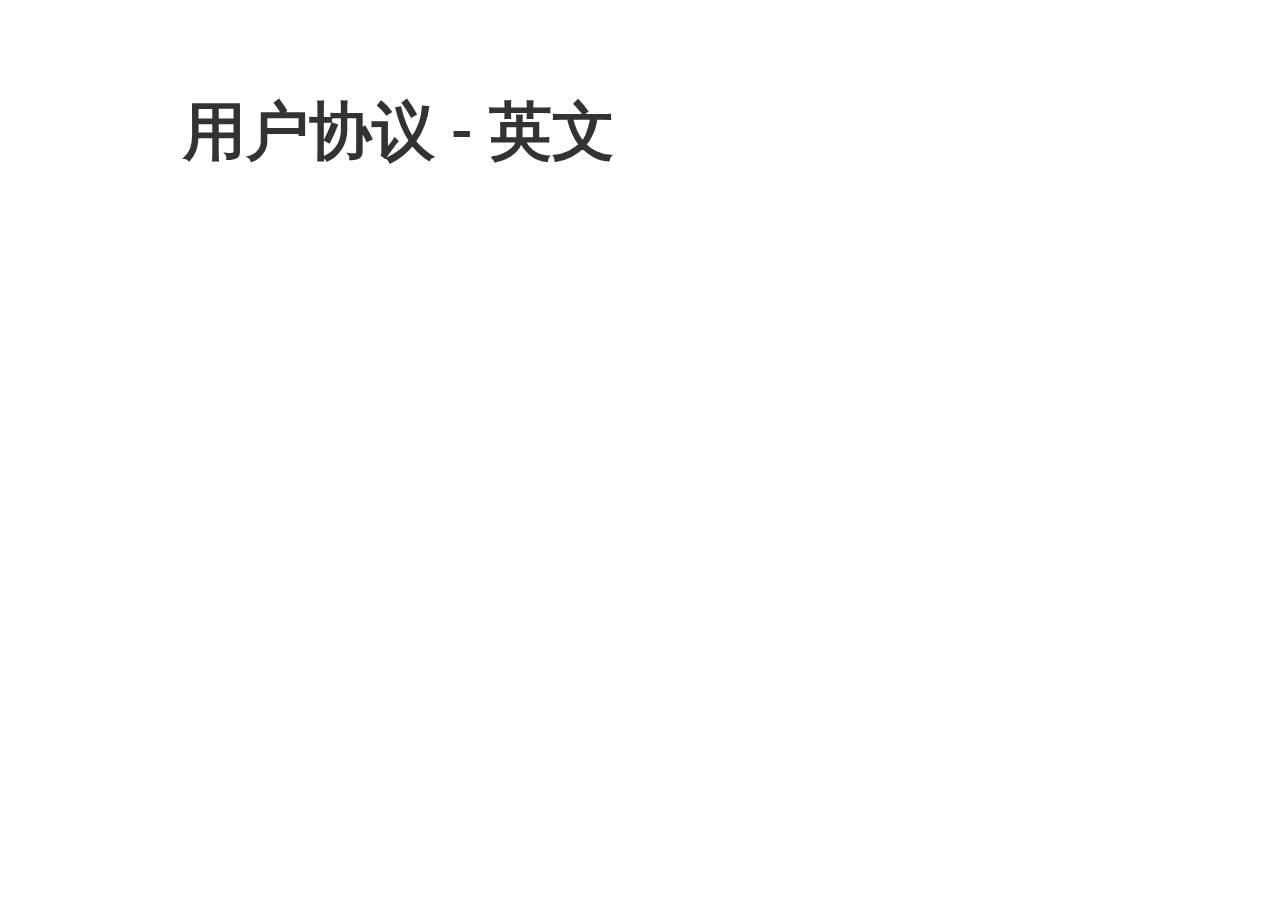
<file: agreement/en/user.html>
<!doctype html>
<html>
<head>
<meta charset='UTF-8'><meta name='viewport' content='width=device-width initial-scale=1'>

<link href='https://fonts.loli.net/css?family=Merriweather:900,900italic,300,300italic&subset=latin-ext' rel='stylesheet' type='text/css' /><link href='https://fonts.loli.net/css?family=Lato:900,300&subset=latin-ext' rel='stylesheet' type='text/css' /><style type='text/css'>html {overflow-x: initial !important;}:root { --bg-color: #ffffff; --text-color: #333333; --select-text-bg-color: #B5D6FC; --select-text-font-color: auto; --monospace: "Lucida Console",Consolas,"Courier",monospace; --title-bar-height: 20px; }
.mac-os-11 { --title-bar-height: 28px; }
html { font-size: 14px; background-color: var(--bg-color); color: var(--text-color); font-family: "Helvetica Neue", Helvetica, Arial, sans-serif; -webkit-font-smoothing: antialiased; }
body { margin: 0px; padding: 0px; height: auto; inset: 0px; font-size: 1rem; line-height: 1.42857143; overflow-x: hidden; background-image: inherit; background-size: inherit; background-attachment: inherit; background-origin: inherit; background-clip: inherit; background-color: inherit; tab-size: 4; background-position: inherit; background-repeat: inherit; }
iframe { margin: auto; }
a.url { word-break: break-all; }
a:active, a:hover { outline: 0px; }
.in-text-selection, ::selection { text-shadow: none; background: var(--select-text-bg-color); color: var(--select-text-font-color); }
#write { margin: 0px auto; height: auto; width: inherit; word-break: normal; word-wrap: break-word; position: relative; white-space: normal; overflow-x: visible; padding-top: 36px; }
#write.first-line-indent p { text-indent: 2em; }
#write.first-line-indent li p, #write.first-line-indent p * { text-indent: 0px; }
#write.first-line-indent li { margin-left: 2em; }
.for-image #write { padding-left: 8px; padding-right: 8px; }
body.typora-export { padding-left: 30px; padding-right: 30px; }
.typora-export .footnote-line, .typora-export li, .typora-export p { white-space: pre-wrap; }
.typora-export .task-list-item input { pointer-events: none; }
@media screen and (max-width: 500px) { 
  body.typora-export { padding-left: 0px; padding-right: 0px; }
  #write { padding-left: 20px; padding-right: 20px; }
  .CodeMirror-sizer { margin-left: 0px !important; }
  .CodeMirror-gutters { display: none !important; }
}
#write li > figure:last-child { margin-bottom: 0.5rem; }
#write ol, #write ul { position: relative; }
img { max-width: 100%; vertical-align: middle; image-orientation: from-image; }
button, input, select, textarea { color: inherit; font-family: inherit; font-size: inherit; font-style: inherit; font-variant-caps: inherit; font-weight: inherit; font-stretch: inherit; line-height: inherit; }
input[type="checkbox"], input[type="radio"] { line-height: normal; padding: 0px; }
*, ::after, ::before { box-sizing: border-box; }
#write h1, #write h2, #write h3, #write h4, #write h5, #write h6, #write p, #write pre { width: inherit; }
#write h1, #write h2, #write h3, #write h4, #write h5, #write h6, #write p { position: relative; }
p { line-height: inherit; }
h1, h2, h3, h4, h5, h6 { break-after: avoid-page; break-inside: avoid; orphans: 4; }
p { orphans: 4; }
h1 { font-size: 2rem; }
h2 { font-size: 1.8rem; }
h3 { font-size: 1.6rem; }
h4 { font-size: 1.4rem; }
h5 { font-size: 1.2rem; }
h6 { font-size: 1rem; }
.md-math-block, .md-rawblock, h1, h2, h3, h4, h5, h6, p { margin-top: 1rem; margin-bottom: 1rem; }
.hidden { display: none; }
.md-blockmeta { color: rgb(204, 204, 204); font-weight: 700; font-style: italic; }
a { cursor: pointer; }
sup.md-footnote { padding: 2px 4px; background-color: rgba(238, 238, 238, 0.7); color: rgb(85, 85, 85); border-top-left-radius: 4px; border-top-right-radius: 4px; border-bottom-right-radius: 4px; border-bottom-left-radius: 4px; cursor: pointer; }
sup.md-footnote a, sup.md-footnote a:hover { color: inherit; text-transform: inherit; text-decoration: inherit; }
#write input[type="checkbox"] { cursor: pointer; width: inherit; height: inherit; }
figure { overflow-x: auto; margin: 1.2em 0px; max-width: calc(100% + 16px); padding: 0px; }
figure > table { margin: 0px; }
tr { break-inside: avoid; break-after: auto; }
thead { display: table-header-group; }
table { border-collapse: collapse; border-spacing: 0px; width: 100%; overflow: auto; break-inside: auto; text-align: left; }
table.md-table td { min-width: 32px; }
.CodeMirror-gutters { border-right-width: 0px; background-color: inherit; }
.CodeMirror-linenumber { }
.CodeMirror { text-align: left; }
.CodeMirror-placeholder { opacity: 0.3; }
.CodeMirror pre { padding: 0px 4px; }
.CodeMirror-lines { padding: 0px; }
div.hr:focus { cursor: none; }
#write pre { white-space: pre-wrap; }
#write.fences-no-line-wrapping pre { white-space: pre; }
#write pre.ty-contain-cm { white-space: normal; }
.CodeMirror-gutters { margin-right: 4px; }
.md-fences { font-size: 0.9rem; display: block; break-inside: avoid; text-align: left; overflow: visible; white-space: pre; background-image: inherit; background-size: inherit; background-attachment: inherit; background-origin: inherit; background-clip: inherit; background-color: inherit; position: relative !important; background-position: inherit; background-repeat: inherit; }
.md-fences-adv-panel { width: 100%; margin-top: 10px; text-align: center; padding-top: 0px; padding-bottom: 8px; overflow-x: auto; }
#write .md-fences.mock-cm { white-space: pre-wrap; }
.md-fences.md-fences-with-lineno { padding-left: 0px; }
#write.fences-no-line-wrapping .md-fences.mock-cm { white-space: pre; overflow-x: auto; }
.md-fences.mock-cm.md-fences-with-lineno { padding-left: 8px; }
.CodeMirror-line, twitterwidget { break-inside: avoid; }
.footnotes { opacity: 0.8; font-size: 0.9rem; margin-top: 1em; margin-bottom: 1em; }
.footnotes + .footnotes { margin-top: 0px; }
.md-reset { margin: 0px; padding: 0px; border: 0px; outline: 0px; vertical-align: top; text-decoration: none; text-shadow: none; float: none; position: static; width: auto; height: auto; white-space: nowrap; cursor: inherit; line-height: normal; font-weight: 400; text-align: left; box-sizing: content-box; direction: ltr; background-position: 0px 0px; }
li div { padding-top: 0px; }
blockquote { margin: 1rem 0px; }
li .mathjax-block, li p { margin: 0.5rem 0px; }
li blockquote { margin: 1rem 0px; }
li { margin: 0px; position: relative; }
blockquote > :last-child { margin-bottom: 0px; }
blockquote > :first-child, li > :first-child { margin-top: 0px; }
.footnotes-area { color: rgb(136, 136, 136); margin-top: 0.714rem; padding-bottom: 0.143rem; white-space: normal; }
#write .footnote-line { white-space: pre-wrap; }
@media print { 
  body, html { border: 1px solid transparent; height: 99%; break-after: avoid; break-before: avoid; font-variant-ligatures: no-common-ligatures; }
  #write { margin-top: 0px; padding-top: 0px; border-color: transparent !important; }
  .typora-export * { -webkit-print-color-adjust: exact; }
  .typora-export #write { break-after: avoid; }
  .typora-export #write::after { height: 0px; }
  .is-mac table { break-inside: avoid; }
  .typora-export-show-outline .typora-export-sidebar { display: none; }
}
.footnote-line { margin-top: 0.714em; font-size: 0.7em; }
a img, img a { cursor: pointer; }
pre.md-meta-block { font-size: 0.8rem; min-height: 0.8rem; white-space: pre-wrap; background-color: rgb(204, 204, 204); display: block; overflow-x: hidden; }
p > .md-image:only-child:not(.md-img-error) img, p > img:only-child { display: block; margin: auto; }
#write.first-line-indent p > .md-image:only-child:not(.md-img-error) img { left: -2em; position: relative; }
p > .md-image:only-child { display: inline-block; width: 100%; }
#write .MathJax_Display { margin: 0.8em 0px 0px; }
.md-math-block { width: 100%; }
.md-math-block:not(:empty)::after { display: none; }
.MathJax_ref { fill: currentcolor; }
[contenteditable="true"]:active, [contenteditable="true"]:focus, [contenteditable="false"]:active, [contenteditable="false"]:focus { outline: 0px; box-shadow: none; }
.md-task-list-item { position: relative; list-style-type: none; }
.task-list-item.md-task-list-item { padding-left: 0px; }
.md-task-list-item > input { position: absolute; top: 0px; left: 0px; margin-left: -1.2em; margin-top: calc(1em - 10px); border: none; }
.math { font-size: 1rem; }
.md-toc { min-height: 3.58rem; position: relative; font-size: 0.9rem; border-top-left-radius: 10px; border-top-right-radius: 10px; border-bottom-right-radius: 10px; border-bottom-left-radius: 10px; }
.md-toc-content { position: relative; margin-left: 0px; }
.md-toc-content::after, .md-toc::after { display: none; }
.md-toc-item { display: block; color: rgb(65, 131, 196); }
.md-toc-item a { text-decoration: none; }
.md-toc-inner:hover { text-decoration: underline; }
.md-toc-inner { display: inline-block; cursor: pointer; }
.md-toc-h1 .md-toc-inner { margin-left: 0px; font-weight: 700; }
.md-toc-h2 .md-toc-inner { margin-left: 2em; }
.md-toc-h3 .md-toc-inner { margin-left: 4em; }
.md-toc-h4 .md-toc-inner { margin-left: 6em; }
.md-toc-h5 .md-toc-inner { margin-left: 8em; }
.md-toc-h6 .md-toc-inner { margin-left: 10em; }
@media screen and (max-width: 48em) { 
  .md-toc-h3 .md-toc-inner { margin-left: 3.5em; }
  .md-toc-h4 .md-toc-inner { margin-left: 5em; }
  .md-toc-h5 .md-toc-inner { margin-left: 6.5em; }
  .md-toc-h6 .md-toc-inner { margin-left: 8em; }
}
a.md-toc-inner { font-size: inherit; font-style: inherit; font-weight: inherit; line-height: inherit; }
.footnote-line a:not(.reversefootnote) { color: inherit; }
.md-attr { display: none; }
.md-fn-count::after { content: "."; }
code, pre, samp, tt { font-family: var(--monospace); }
kbd { margin: 0px 0.1em; padding: 0.1em 0.6em; font-size: 0.8em; color: rgb(36, 39, 41); background-color: rgb(255, 255, 255); border: 1px solid rgb(173, 179, 185); border-top-left-radius: 3px; border-top-right-radius: 3px; border-bottom-right-radius: 3px; border-bottom-left-radius: 3px; box-shadow: rgba(12, 13, 14, 0.2) 0px 1px 0px, rgb(255, 255, 255) 0px 0px 0px 2px inset; white-space: nowrap; vertical-align: middle; }
.md-comment { color: rgb(162, 127, 3); opacity: 0.6; font-family: var(--monospace); }
code { text-align: left; }
a.md-print-anchor { white-space: pre !important; border: none !important; display: inline-block !important; position: absolute !important; width: 1px !important; right: 0px !important; outline: 0px !important; text-shadow: initial !important; background-position: 0px 0px !important; }
.os-windows.monocolor-emoji .md-emoji { font-family: "Segoe UI Symbol", sans-serif; }
.md-diagram-panel > svg { max-width: 100%; }
[lang="flow"] svg, [lang="mermaid"] svg { max-width: 100%; height: auto; }
[lang="mermaid"] .node text { font-size: 1rem; }
table tr th { border-bottom-width: 0px; }
video { max-width: 100%; display: block; margin: 0px auto; }
iframe { max-width: 100%; width: 100%; border: none; }
.highlight td, .highlight tr { border: 0px; }
mark { background-color: rgb(255, 255, 0); color: rgb(0, 0, 0); }
.md-html-inline .md-plain, .md-html-inline strong, mark .md-inline-math, mark strong { color: inherit; }
.md-expand mark .md-meta { opacity: 0.3 !important; }
mark .md-meta { color: rgb(0, 0, 0); }
@media print { 
  .typora-export h1, .typora-export h2, .typora-export h3, .typora-export h4, .typora-export h5, .typora-export h6 { break-inside: avoid; }
}
.md-diagram-panel .messageText { stroke: none !important; }
.md-diagram-panel .start-state { fill: var(--node-fill); }
.md-diagram-panel .edgeLabel rect { opacity: 1 !important; }
.md-fences.md-fences-math { font-size: 1em; }
.md-fences-advanced:not(.md-focus) { padding: 0px; white-space: nowrap; border: 0px; }
.md-fences-advanced:not(.md-focus) { background-image: inherit; background-size: inherit; background-attachment: inherit; background-origin: inherit; background-clip: inherit; background-color: inherit; background-position: inherit; background-repeat: inherit; }
.typora-export-show-outline .typora-export-content { max-width: 1440px; margin: auto; display: flex; flex-direction: row; }
.typora-export-sidebar { width: 300px; font-size: 0.8rem; margin-top: 80px; margin-right: 18px; }
.typora-export-show-outline #write { --webkit-flex: 2; flex: 2 1 0%; }
.typora-export-sidebar .outline-content { position: fixed; top: 0px; max-height: 100%; overflow: hidden auto; padding-bottom: 30px; padding-top: 60px; width: 300px; }
@media screen and (max-width: 1024px) { 
  .typora-export-sidebar, .typora-export-sidebar .outline-content { width: 240px; }
}
@media screen and (max-width: 800px) { 
  .typora-export-sidebar { display: none; }
}
.outline-content li, .outline-content ul { margin-left: 0px; margin-right: 0px; padding-left: 0px; padding-right: 0px; list-style: none; }
.outline-content ul { margin-top: 0px; margin-bottom: 0px; }
.outline-content strong { font-weight: 400; }
.outline-expander { width: 1rem; height: 1.428571429rem; position: relative; display: table-cell; vertical-align: middle; cursor: pointer; padding-left: 4px; }
.outline-expander::before { content: ''; position: relative; font-family: Ionicons; display: inline-block; font-size: 8px; vertical-align: middle; }
.outline-item { padding-top: 3px; padding-bottom: 3px; cursor: pointer; }
.outline-expander:hover::before { content: ''; }
.outline-h1 > .outline-item { padding-left: 0px; }
.outline-h2 > .outline-item { padding-left: 1em; }
.outline-h3 > .outline-item { padding-left: 2em; }
.outline-h4 > .outline-item { padding-left: 3em; }
.outline-h5 > .outline-item { padding-left: 4em; }
.outline-h6 > .outline-item { padding-left: 5em; }
.outline-label { cursor: pointer; display: table-cell; vertical-align: middle; text-decoration: none; color: inherit; }
.outline-label:hover { text-decoration: underline; }
.outline-item:hover { border-color: rgb(245, 245, 245); background-color: var(--item-hover-bg-color); }
.outline-item:hover { margin-left: -28px; margin-right: -28px; border-left-width: 28px; border-left-style: solid; border-left-color: transparent; border-right-width: 28px; border-right-style: solid; border-right-color: transparent; }
.outline-item-single .outline-expander::before, .outline-item-single .outline-expander:hover::before { display: none; }
.outline-item-open > .outline-item > .outline-expander::before { content: ''; }
.outline-children { display: none; }
.info-panel-tab-wrapper { display: none; }
.outline-item-open > .outline-children { display: block; }
.typora-export .outline-item { padding-top: 1px; padding-bottom: 1px; }
.typora-export .outline-item:hover { margin-right: -8px; border-right-width: 8px; border-right-style: solid; border-right-color: transparent; }
.typora-export .outline-expander::before { content: "+"; font-family: inherit; top: -1px; }
.typora-export .outline-expander:hover::before, .typora-export .outline-item-open > .outline-item > .outline-expander::before { content: '−'; }
.typora-export-collapse-outline .outline-children { display: none; }
.typora-export-collapse-outline .outline-item-open > .outline-children, .typora-export-no-collapse-outline .outline-children { display: block; }
.typora-export-no-collapse-outline .outline-expander::before { content: "" !important; }
.typora-export-show-outline .outline-item-active > .outline-item .outline-label { font-weight: 700; }
.md-inline-math-container mjx-container { zoom: 0.95; }


@include-when-export url(https://fonts.loli.net/css?family=Merriweather:900,900italic,300,300italic&subset=latin-ext);
@include-when-export url(https://fonts.loli.net/css?family=Lato:900,300&subset=latin-ext);

:root {
	--control-text-color: #777;
}

/**
 * forked from pixyll.com
 * MIT license
 */

h1,
.h1,
.f1 {
	font-size: 2rem;
	line-height: 2.5rem;
}
h2,
.h2,
.f2 {
	font-size: 1.5rem;
	line-height: 2rem;
}
h3,
.h3,
.f3 {
	font-size: 1.25rem;
	line-height: 1.5rem;
}
p,
.p,
.f4,
h4,
h5,
h6,
dl,
ol,
ul,
pre[cid],
div[cid],
#typora-source {
	font-size: 1.125rem;
	line-height: 1.5rem;
}

h4 {
	font-size: 1.13rem;
}
/*
 Pixyll
 A simple, beautiful theme for Jekyll that emphasizes content rather than aesthetic fluff.
 Best served with BASSCSS (http://jxnblk.github.io/basscss)
 Crafted with <3 by John Otander (@4lpine) - ©2015 John Otander MIT License http://opensource.org/licenses/MIT

*/

body {
	font-family: "Merriweather", "PT Serif", Georgia, "Times New Roman", "STSong", 'Segoe UI Emoji', Serif;
	line-height: 1.5rem;
	font-weight: 400;
}

#write {
	max-width: 914px;
	color: #333;
}

@media only screen and (min-width: 1400px) {
	#write {
		max-width: 1100px;
	}
}

@media only screen and (min-width: 1700px) {
	#write {
		max-width: 1200px;
	}
}

img {
	width: auto;
	max-width: 100%;
}
body {
	font-size: 1.5rem;
	box-sizing: border-box;
	-moz-box-sizing: border-box;
	-webkit-box-sizing: border-box;
}

.ty-table-edit {
	background: #ededed;
}

table {
	width: 100%;
	font-size: 1.125rem;
}
table > thead > tr > th,
table > thead > tr > td,
table > tbody > tr > th,
table > tbody > tr > td,
table > tfoot > tr > th,
table > tfoot > tr > td {
	padding: 12px;
	line-height: 1.2;
	vertical-align: top;
	border-top: 1px solid #333;
}
table > thead > tr > th {
	vertical-align: bottom;
	border-bottom: 2px solid #333;
}
table > caption + thead > tr:first-child > th,
table > caption + thead > tr:first-child > td,
table > colgroup + thead > tr:first-child > th,
table > colgroup + thead > tr:first-child > td,
table > thead:first-child > tr:first-child > th,
table > thead:first-child > tr:first-child > td {
	border-top: 0;
}
table > tbody + tbody {
	border-top: 2px solid #333;
}
p {
	font-weight: 300;
	line-height: 1.5;
}
abbr {
	border-bottom: 1px black dotted;
	cursor: help;
}
pre,
code {
	font-family: Menlo, Monaco, "Courier New", monospace;
}

code,
.md-fences  {
	color: #7a7a7a;
}

.md-fences {
	padding: 1.125em;
	margin-bottom: 0.88em;
	font-size: 1rem;
	border: 1px solid #7a7a7a;
	padding-bottom: 0.5rem;
	padding-top: 0.5rem;
}

blockquote {
	padding: 1.33em;
	font-style: italic;
	border-left: 5px solid #7a7a7a;
	color: #555;
}
blockquote em {
	color: #000;
}
blockquote footer {
	font-size: .85rem;
	font-style: normal;
	background-color: #fff;
	color: #7a7a7a;
	border-color: transparent;
}
h1,
.h1,
h2,
.h2,
h3,
.h3,
h4,
.h4,
h5,
.h5,
h6,
.h6 {
	font-family: "Lato", 'Helvetica Neue', Helvetica, sans-serif;
	font-weight: bold;
	line-height: 1.2;
	margin: 1em 0 0.5em;
}
@media screen and (min-width: 48em) {
	.h1,
	h1 {
		font-size: 3.250rem;
	}
	.h2,
	h2 {
		font-size: 2.298rem;
	}
	.h3,
	h3 {
		font-size: 1.625rem;
	}
	.h4,
	h4 {
		font-size: 1.3rem;
	}
	#write>h4.md-focus:before,
	#write>h5.md-focus:before,
	#write>h6.md-focus:before{
		top: 1px;
	}
	.p,
	p,
	li {
		font-size: 1.25rem;
		line-height: 1.8;
	}
	table {
		font-size: 1.25rem;
	}
}
@media (max-width: 48em) {
	blockquote {
		margin-left: 1rem;
		margin-right: 0;
		padding: 0.5em;
	}
	.h1,
	h1 {
		font-size: 2.827rem;
	}
	.h2,
	h2 {
		font-size: 1.999rem;
	}
	.h3,
	h3 {
		font-size: 1.413rem;
	}
	.h4,
	h4 {
		font-size: 1.3rem;
	}
}
@media screen and (min-width: 64em) {
	.h1,
	h1 {
		font-size: 4.498rem;
	}
	.h2,
	h2 {
		font-size: 2.29rem;
	}
	.h3,
	h3 {
		font-size: 1.9rem;
	}
	.h4,
	h4 {
		font-size: 1.591rem;
	}
	#write>h4.md-focus:before{
		top:4px;
	}
}
a {
	color: #463F5C;
	text-decoration: underline;
}

#write {
	padding-top: 2rem;
}

#write pre.md-meta-block {
	min-height: 35px;
	padding: 0.5em 1em;
	white-space: pre;
	border: 0px;

	border-left: 30px #f8f8f8 solid;
	border-right: 30px #f8f8f8 solid;
	width: 100vw;
	max-width: calc(100% + 60px);

	margin-left: -30px;
	margin-bottom: 2em;
	margin-top: -2010px;
	padding-top: 2000px;
	padding-bottom: 10px;
	line-height: 1.5em;
	color: #7a7a7a;
	background-color: #fafafa;
	font-family: 'Lato', 'Helvetica Neue', Helvetica, sans-serif;
	font-weight: 300;
	clear: both;
	padding-left: 0;
	font-size:1.125rem;
}
.md-image>.md-meta {
	color: #463F5C
}
.footnotes {
	font-size:1.1rem;
}
.md-tag {
	font-family: 'Lato', 'Helvetica Neue', Helvetica, sans-serif;
}
.code-tooltip {
	background: white;
}
.code-tooltip-content {
	font-size: 1.1rem;
}

.task-list{
	padding-left: 0;
}

.md-task-list-item {
	padding-left:34px;
}

.md-task-list-item > input{
	width: 1.25rem;
	height: 1.25rem;
	display: block;
	-webkit-appearance: initial;
	top: -0.2rem;
	margin-left: -1.6em;
	margin-top: calc(1rem - 7px);
	border: none;
}

.md-task-list-item > input:focus{
	outline: none;
	box-shadow: none;
}

.md-task-list-item > input:before{
	border: 1px solid #555;
	border-radius: 1.5rem;
	width: 1.5rem;
	height: 1.5rem;
	background: #fff;
	content: ' ';
	transition: background-color 200ms ease-in-out;
	display: block;
}

.md-task-list-item > input:checked:before,
.md-task-list-item > input[checked]:before{
	background: #333;
	border-width: 2px;
	display:inline-block;
	transition: background-color 200ms ease-in-out;
}

.md-task-list-item > input:checked:after,
.md-task-list-item > input[checked]:after {
	opacity: 1;
}

.md-task-list-item > input:after {
	opacity: 1;
	-webkit-transition: opacity 0.05s ease-in-out;
	-moz-transition: opacity 0.05s ease-in-out;
	transition: opacity 0.05s ease-in-out;
	-webkit-transform: rotate(-45deg);
	-moz-transform: rotate(-45deg);
	transform: rotate(-45deg);
	position: absolute;
	top: 0.4375rem;
	left: 0.28125rem;
	width: 0.9375rem;
	height: 0.5rem;
	border: 3px solid #fff;
	border-top: 0;
	border-right: 0;
	content: ' ';
	opacity: 0;
}

.md-tag {
	color:inherit;
}

.md-toc:focus .md-toc-content{
	margin-top: 19px;
}

#typora-sidebar {
	font-size:1rem !important;
}

.html-for-mac #typora-sidebar {
	background-color:white;
}

.outline-content li, .outline-content ul {
	font-size:1rem !important;
}

.outline-title {
	line-height: inherit;
	margin-top: 10px;
}

.outline-expander {
	width: 18px;
}

.outline-expander:before {
 	content: "+";
	font-family: inherit;
	color: rgb(108, 108, 108); 
  font-size: 1.5rem;
 	top: -0.1rem;
}

.outline-expander:hover:before {
	content: "+";
}

.outline-item-open>.outline-item>.outline-expander:before{
	content: "-";
}

/** source code mode */
#typora-source {
	font-family: Courier, monospace;
    color: #6A6A6A;
}

.os-windows #typora-source {
	font-family: inherit;
}

.cm-s-typora-default .cm-header, 
.cm-s-typora-default .cm-property,
.CodeMirror.cm-s-typora-default div.CodeMirror-cursor {
	color: #428bca;
}

.cm-s-typora-default .cm-atom, .cm-s-typora-default .cm-number {
	color: #777777;
}

.md-diagram-panel {
	margin-top: 24px;
	margin-left: -1.2em;
}

.md-mathjax-midline {
	background: #fafafa;
}

.enable-diagrams pre.md-fences[lang="sequence"] .code-tooltip,
.enable-diagrams pre.md-fences[lang="flow"] .code-tooltip,
.enable-diagrams pre.md-fences[lang="mermaid"] .code-tooltip {
    bottom: -3.4em;
}

.dropdown-menu .divider {
	border-color: #e5e5e5;
}

 @media print { @page {margin: 0 0 0 0;} body.typora-export {padding-left: 0; padding-right: 0;} #write {padding:0;}}
</style><title>MWeb的副本</title>
</head>
<body class='typora-export'><div class='typora-export-content'>
<div id='write'  class=''><h1 id='用户协议---英文'><span>用户协议 - 英文</span></h1><p>&nbsp;</p></div></div>
</body>
</html>
</file>
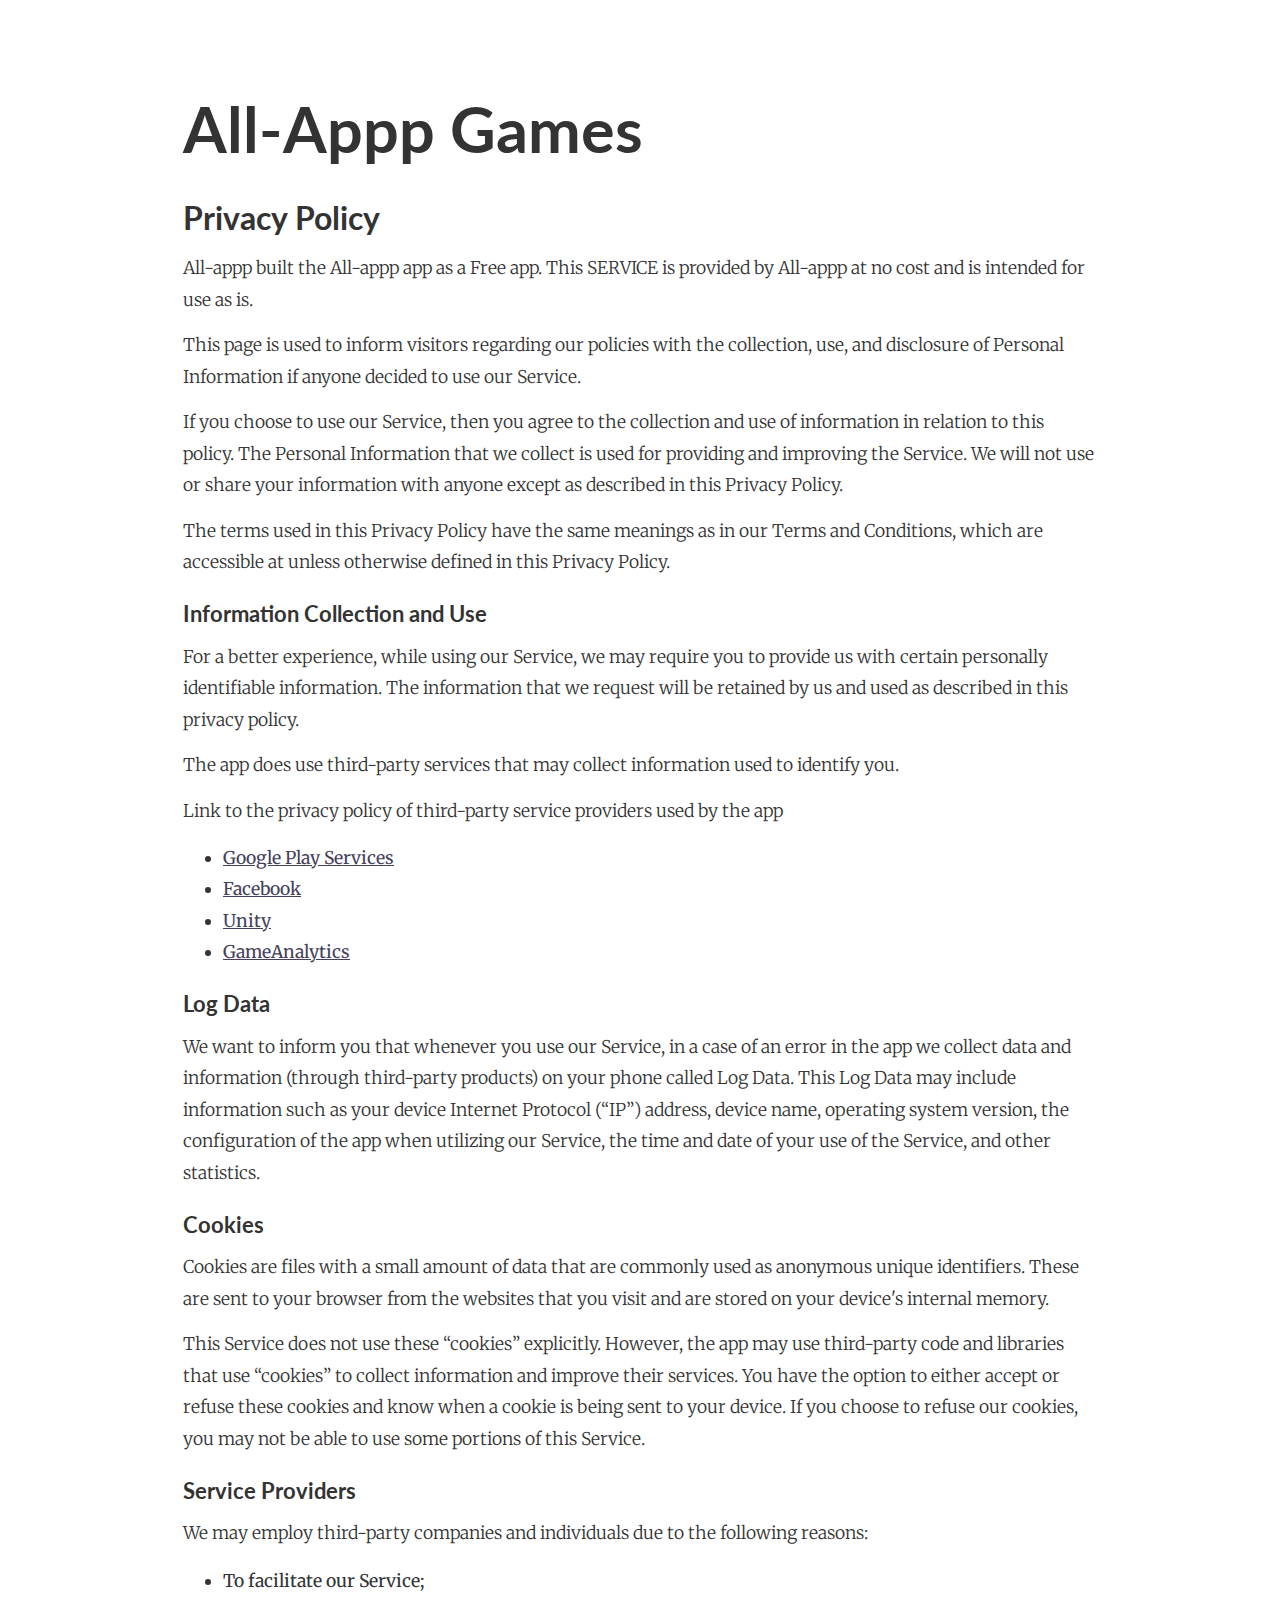
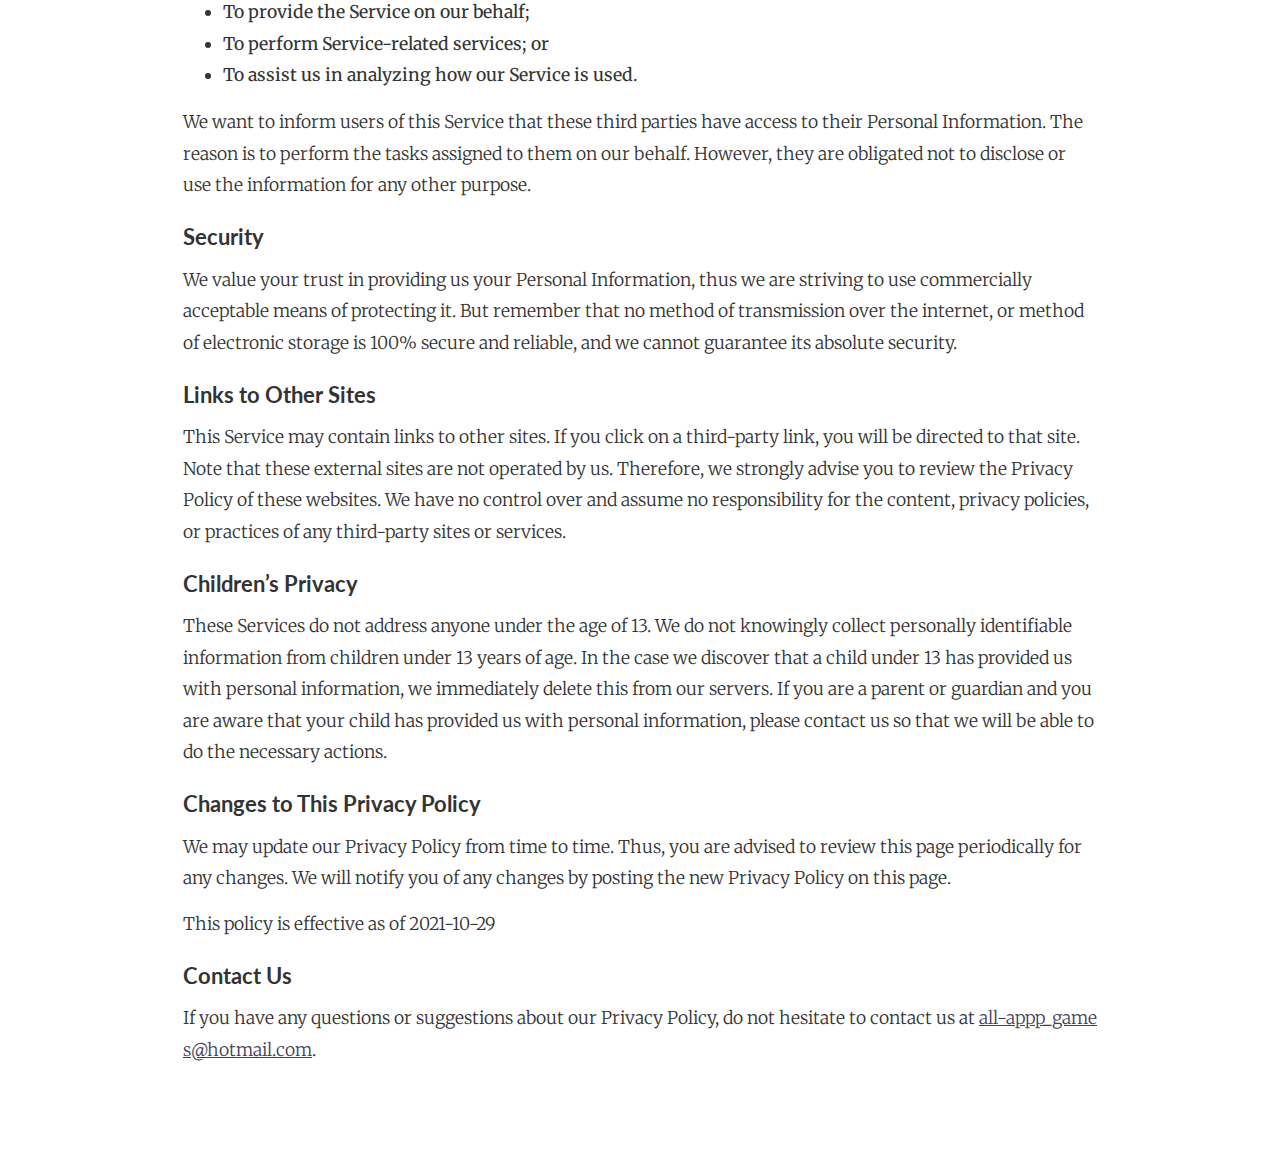
<file: agreement/zh_Hans/privacy.html>
<!doctype html>
<html>
<head>
<meta charset='UTF-8'><meta name='viewport' content='width=device-width initial-scale=1'>

<link href='https://fonts.loli.net/css?family=Merriweather:900,900italic,300,300italic&subset=latin-ext' rel='stylesheet' type='text/css' /><link href='https://fonts.loli.net/css?family=Lato:900,300&subset=latin-ext' rel='stylesheet' type='text/css' /><style type='text/css'>html {overflow-x: initial !important;}:root { --bg-color: #ffffff; --text-color: #333333; --select-text-bg-color: #B5D6FC; --select-text-font-color: auto; --monospace: "Lucida Console",Consolas,"Courier",monospace; --title-bar-height: 20px; }
.mac-os-11 { --title-bar-height: 28px; }
html { font-size: 14px; background-color: var(--bg-color); color: var(--text-color); font-family: "Helvetica Neue", Helvetica, Arial, sans-serif; -webkit-font-smoothing: antialiased; }
body { margin: 0px; padding: 0px; height: auto; inset: 0px; font-size: 1rem; line-height: 1.42857143; overflow-x: hidden; background-image: inherit; background-size: inherit; background-attachment: inherit; background-origin: inherit; background-clip: inherit; background-color: inherit; tab-size: 4; background-position: inherit; background-repeat: inherit; }
iframe { margin: auto; }
a.url { word-break: break-all; }
a:active, a:hover { outline: 0px; }
.in-text-selection, ::selection { text-shadow: none; background: var(--select-text-bg-color); color: var(--select-text-font-color); }
#write { margin: 0px auto; height: auto; width: inherit; word-break: normal; word-wrap: break-word; position: relative; white-space: normal; overflow-x: visible; padding-top: 36px; }
#write.first-line-indent p { text-indent: 2em; }
#write.first-line-indent li p, #write.first-line-indent p * { text-indent: 0px; }
#write.first-line-indent li { margin-left: 2em; }
.for-image #write { padding-left: 8px; padding-right: 8px; }
body.typora-export { padding-left: 30px; padding-right: 30px; }
.typora-export .footnote-line, .typora-export li, .typora-export p { white-space: pre-wrap; }
.typora-export .task-list-item input { pointer-events: none; }
@media screen and (max-width: 500px) { 
  body.typora-export { padding-left: 0px; padding-right: 0px; }
  #write { padding-left: 20px; padding-right: 20px; }
  .CodeMirror-sizer { margin-left: 0px !important; }
  .CodeMirror-gutters { display: none !important; }
}
#write li > figure:last-child { margin-bottom: 0.5rem; }
#write ol, #write ul { position: relative; }
img { max-width: 100%; vertical-align: middle; image-orientation: from-image; }
button, input, select, textarea { color: inherit; font-family: inherit; font-size: inherit; font-style: inherit; font-variant-caps: inherit; font-weight: inherit; font-stretch: inherit; line-height: inherit; }
input[type="checkbox"], input[type="radio"] { line-height: normal; padding: 0px; }
*, ::after, ::before { box-sizing: border-box; }
#write h1, #write h2, #write h3, #write h4, #write h5, #write h6, #write p, #write pre { width: inherit; }
#write h1, #write h2, #write h3, #write h4, #write h5, #write h6, #write p { position: relative; }
p { line-height: inherit; }
h1, h2, h3, h4, h5, h6 { break-after: avoid-page; break-inside: avoid; orphans: 4; }
p { orphans: 4; }
h1 { font-size: 2rem; }
h2 { font-size: 1.8rem; }
h3 { font-size: 1.6rem; }
h4 { font-size: 1.4rem; }
h5 { font-size: 1.2rem; }
h6 { font-size: 1rem; }
.md-math-block, .md-rawblock, h1, h2, h3, h4, h5, h6, p { margin-top: 1rem; margin-bottom: 1rem; }
.hidden { display: none; }
.md-blockmeta { color: rgb(204, 204, 204); font-weight: 700; font-style: italic; }
a { cursor: pointer; }
sup.md-footnote { padding: 2px 4px; background-color: rgba(238, 238, 238, 0.7); color: rgb(85, 85, 85); border-top-left-radius: 4px; border-top-right-radius: 4px; border-bottom-right-radius: 4px; border-bottom-left-radius: 4px; cursor: pointer; }
sup.md-footnote a, sup.md-footnote a:hover { color: inherit; text-transform: inherit; text-decoration: inherit; }
#write input[type="checkbox"] { cursor: pointer; width: inherit; height: inherit; }
figure { overflow-x: auto; margin: 1.2em 0px; max-width: calc(100% + 16px); padding: 0px; }
figure > table { margin: 0px; }
tr { break-inside: avoid; break-after: auto; }
thead { display: table-header-group; }
table { border-collapse: collapse; border-spacing: 0px; width: 100%; overflow: auto; break-inside: auto; text-align: left; }
table.md-table td { min-width: 32px; }
.CodeMirror-gutters { border-right-width: 0px; background-color: inherit; }
.CodeMirror-linenumber { }
.CodeMirror { text-align: left; }
.CodeMirror-placeholder { opacity: 0.3; }
.CodeMirror pre { padding: 0px 4px; }
.CodeMirror-lines { padding: 0px; }
div.hr:focus { cursor: none; }
#write pre { white-space: pre-wrap; }
#write.fences-no-line-wrapping pre { white-space: pre; }
#write pre.ty-contain-cm { white-space: normal; }
.CodeMirror-gutters { margin-right: 4px; }
.md-fences { font-size: 0.9rem; display: block; break-inside: avoid; text-align: left; overflow: visible; white-space: pre; background-image: inherit; background-size: inherit; background-attachment: inherit; background-origin: inherit; background-clip: inherit; background-color: inherit; position: relative !important; background-position: inherit; background-repeat: inherit; }
.md-fences-adv-panel { width: 100%; margin-top: 10px; text-align: center; padding-top: 0px; padding-bottom: 8px; overflow-x: auto; }
#write .md-fences.mock-cm { white-space: pre-wrap; }
.md-fences.md-fences-with-lineno { padding-left: 0px; }
#write.fences-no-line-wrapping .md-fences.mock-cm { white-space: pre; overflow-x: auto; }
.md-fences.mock-cm.md-fences-with-lineno { padding-left: 8px; }
.CodeMirror-line, twitterwidget { break-inside: avoid; }
.footnotes { opacity: 0.8; font-size: 0.9rem; margin-top: 1em; margin-bottom: 1em; }
.footnotes + .footnotes { margin-top: 0px; }
.md-reset { margin: 0px; padding: 0px; border: 0px; outline: 0px; vertical-align: top; text-decoration: none; text-shadow: none; float: none; position: static; width: auto; height: auto; white-space: nowrap; cursor: inherit; line-height: normal; font-weight: 400; text-align: left; box-sizing: content-box; direction: ltr; background-position: 0px 0px; }
li div { padding-top: 0px; }
blockquote { margin: 1rem 0px; }
li .mathjax-block, li p { margin: 0.5rem 0px; }
li blockquote { margin: 1rem 0px; }
li { margin: 0px; position: relative; }
blockquote > :last-child { margin-bottom: 0px; }
blockquote > :first-child, li > :first-child { margin-top: 0px; }
.footnotes-area { color: rgb(136, 136, 136); margin-top: 0.714rem; padding-bottom: 0.143rem; white-space: normal; }
#write .footnote-line { white-space: pre-wrap; }
@media print { 
  body, html { border: 1px solid transparent; height: 99%; break-after: avoid; break-before: avoid; font-variant-ligatures: no-common-ligatures; }
  #write { margin-top: 0px; padding-top: 0px; border-color: transparent !important; }
  .typora-export * { -webkit-print-color-adjust: exact; }
  .typora-export #write { break-after: avoid; }
  .typora-export #write::after { height: 0px; }
  .is-mac table { break-inside: avoid; }
  .typora-export-show-outline .typora-export-sidebar { display: none; }
}
.footnote-line { margin-top: 0.714em; font-size: 0.7em; }
a img, img a { cursor: pointer; }
pre.md-meta-block { font-size: 0.8rem; min-height: 0.8rem; white-space: pre-wrap; background-color: rgb(204, 204, 204); display: block; overflow-x: hidden; }
p > .md-image:only-child:not(.md-img-error) img, p > img:only-child { display: block; margin: auto; }
#write.first-line-indent p > .md-image:only-child:not(.md-img-error) img { left: -2em; position: relative; }
p > .md-image:only-child { display: inline-block; width: 100%; }
#write .MathJax_Display { margin: 0.8em 0px 0px; }
.md-math-block { width: 100%; }
.md-math-block:not(:empty)::after { display: none; }
.MathJax_ref { fill: currentcolor; }
[contenteditable="true"]:active, [contenteditable="true"]:focus, [contenteditable="false"]:active, [contenteditable="false"]:focus { outline: 0px; box-shadow: none; }
.md-task-list-item { position: relative; list-style-type: none; }
.task-list-item.md-task-list-item { padding-left: 0px; }
.md-task-list-item > input { position: absolute; top: 0px; left: 0px; margin-left: -1.2em; margin-top: calc(1em - 10px); border: none; }
.math { font-size: 1rem; }
.md-toc { min-height: 3.58rem; position: relative; font-size: 0.9rem; border-top-left-radius: 10px; border-top-right-radius: 10px; border-bottom-right-radius: 10px; border-bottom-left-radius: 10px; }
.md-toc-content { position: relative; margin-left: 0px; }
.md-toc-content::after, .md-toc::after { display: none; }
.md-toc-item { display: block; color: rgb(65, 131, 196); }
.md-toc-item a { text-decoration: none; }
.md-toc-inner:hover { text-decoration: underline; }
.md-toc-inner { display: inline-block; cursor: pointer; }
.md-toc-h1 .md-toc-inner { margin-left: 0px; font-weight: 700; }
.md-toc-h2 .md-toc-inner { margin-left: 2em; }
.md-toc-h3 .md-toc-inner { margin-left: 4em; }
.md-toc-h4 .md-toc-inner { margin-left: 6em; }
.md-toc-h5 .md-toc-inner { margin-left: 8em; }
.md-toc-h6 .md-toc-inner { margin-left: 10em; }
@media screen and (max-width: 48em) { 
  .md-toc-h3 .md-toc-inner { margin-left: 3.5em; }
  .md-toc-h4 .md-toc-inner { margin-left: 5em; }
  .md-toc-h5 .md-toc-inner { margin-left: 6.5em; }
  .md-toc-h6 .md-toc-inner { margin-left: 8em; }
}
a.md-toc-inner { font-size: inherit; font-style: inherit; font-weight: inherit; line-height: inherit; }
.footnote-line a:not(.reversefootnote) { color: inherit; }
.md-attr { display: none; }
.md-fn-count::after { content: "."; }
code, pre, samp, tt { font-family: var(--monospace); }
kbd { margin: 0px 0.1em; padding: 0.1em 0.6em; font-size: 0.8em; color: rgb(36, 39, 41); background-color: rgb(255, 255, 255); border: 1px solid rgb(173, 179, 185); border-top-left-radius: 3px; border-top-right-radius: 3px; border-bottom-right-radius: 3px; border-bottom-left-radius: 3px; box-shadow: rgba(12, 13, 14, 0.2) 0px 1px 0px, rgb(255, 255, 255) 0px 0px 0px 2px inset; white-space: nowrap; vertical-align: middle; }
.md-comment { color: rgb(162, 127, 3); opacity: 0.6; font-family: var(--monospace); }
code { text-align: left; }
a.md-print-anchor { white-space: pre !important; border: none !important; display: inline-block !important; position: absolute !important; width: 1px !important; right: 0px !important; outline: 0px !important; text-shadow: initial !important; background-position: 0px 0px !important; }
.os-windows.monocolor-emoji .md-emoji { font-family: "Segoe UI Symbol", sans-serif; }
.md-diagram-panel > svg { max-width: 100%; }
[lang="flow"] svg, [lang="mermaid"] svg { max-width: 100%; height: auto; }
[lang="mermaid"] .node text { font-size: 1rem; }
table tr th { border-bottom-width: 0px; }
video { max-width: 100%; display: block; margin: 0px auto; }
iframe { max-width: 100%; width: 100%; border: none; }
.highlight td, .highlight tr { border: 0px; }
mark { background-color: rgb(255, 255, 0); color: rgb(0, 0, 0); }
.md-html-inline .md-plain, .md-html-inline strong, mark .md-inline-math, mark strong { color: inherit; }
.md-expand mark .md-meta { opacity: 0.3 !important; }
mark .md-meta { color: rgb(0, 0, 0); }
@media print { 
  .typora-export h1, .typora-export h2, .typora-export h3, .typora-export h4, .typora-export h5, .typora-export h6 { break-inside: avoid; }
}
.md-diagram-panel .messageText { stroke: none !important; }
.md-diagram-panel .start-state { fill: var(--node-fill); }
.md-diagram-panel .edgeLabel rect { opacity: 1 !important; }
.md-fences.md-fences-math { font-size: 1em; }
.md-fences-advanced:not(.md-focus) { padding: 0px; white-space: nowrap; border: 0px; }
.md-fences-advanced:not(.md-focus) { background-image: inherit; background-size: inherit; background-attachment: inherit; background-origin: inherit; background-clip: inherit; background-color: inherit; background-position: inherit; background-repeat: inherit; }
.typora-export-show-outline .typora-export-content { max-width: 1440px; margin: auto; display: flex; flex-direction: row; }
.typora-export-sidebar { width: 300px; font-size: 0.8rem; margin-top: 80px; margin-right: 18px; }
.typora-export-show-outline #write { --webkit-flex: 2; flex: 2 1 0%; }
.typora-export-sidebar .outline-content { position: fixed; top: 0px; max-height: 100%; overflow: hidden auto; padding-bottom: 30px; padding-top: 60px; width: 300px; }
@media screen and (max-width: 1024px) { 
  .typora-export-sidebar, .typora-export-sidebar .outline-content { width: 240px; }
}
@media screen and (max-width: 800px) { 
  .typora-export-sidebar { display: none; }
}
.outline-content li, .outline-content ul { margin-left: 0px; margin-right: 0px; padding-left: 0px; padding-right: 0px; list-style: none; }
.outline-content ul { margin-top: 0px; margin-bottom: 0px; }
.outline-content strong { font-weight: 400; }
.outline-expander { width: 1rem; height: 1.428571429rem; position: relative; display: table-cell; vertical-align: middle; cursor: pointer; padding-left: 4px; }
.outline-expander::before { content: ''; position: relative; font-family: Ionicons; display: inline-block; font-size: 8px; vertical-align: middle; }
.outline-item { padding-top: 3px; padding-bottom: 3px; cursor: pointer; }
.outline-expander:hover::before { content: ''; }
.outline-h1 > .outline-item { padding-left: 0px; }
.outline-h2 > .outline-item { padding-left: 1em; }
.outline-h3 > .outline-item { padding-left: 2em; }
.outline-h4 > .outline-item { padding-left: 3em; }
.outline-h5 > .outline-item { padding-left: 4em; }
.outline-h6 > .outline-item { padding-left: 5em; }
.outline-label { cursor: pointer; display: table-cell; vertical-align: middle; text-decoration: none; color: inherit; }
.outline-label:hover { text-decoration: underline; }
.outline-item:hover { border-color: rgb(245, 245, 245); background-color: var(--item-hover-bg-color); }
.outline-item:hover { margin-left: -28px; margin-right: -28px; border-left-width: 28px; border-left-style: solid; border-left-color: transparent; border-right-width: 28px; border-right-style: solid; border-right-color: transparent; }
.outline-item-single .outline-expander::before, .outline-item-single .outline-expander:hover::before { display: none; }
.outline-item-open > .outline-item > .outline-expander::before { content: ''; }
.outline-children { display: none; }
.info-panel-tab-wrapper { display: none; }
.outline-item-open > .outline-children { display: block; }
.typora-export .outline-item { padding-top: 1px; padding-bottom: 1px; }
.typora-export .outline-item:hover { margin-right: -8px; border-right-width: 8px; border-right-style: solid; border-right-color: transparent; }
.typora-export .outline-expander::before { content: "+"; font-family: inherit; top: -1px; }
.typora-export .outline-expander:hover::before, .typora-export .outline-item-open > .outline-item > .outline-expander::before { content: '−'; }
.typora-export-collapse-outline .outline-children { display: none; }
.typora-export-collapse-outline .outline-item-open > .outline-children, .typora-export-no-collapse-outline .outline-children { display: block; }
.typora-export-no-collapse-outline .outline-expander::before { content: "" !important; }
.typora-export-show-outline .outline-item-active > .outline-item .outline-label { font-weight: 700; }
.md-inline-math-container mjx-container { zoom: 0.95; }


@include-when-export url(https://fonts.loli.net/css?family=Merriweather:900,900italic,300,300italic&subset=latin-ext);
@include-when-export url(https://fonts.loli.net/css?family=Lato:900,300&subset=latin-ext);

:root {
	--control-text-color: #777;
}

/**
 * forked from pixyll.com
 * MIT license
 */

h1,
.h1,
.f1 {
	font-size: 2rem;
	line-height: 2.5rem;
}
h2,
.h2,
.f2 {
	font-size: 1.5rem;
	line-height: 2rem;
}
h3,
.h3,
.f3 {
	font-size: 1.25rem;
	line-height: 1.5rem;
}
p,
.p,
.f4,
h4,
h5,
h6,
dl,
ol,
ul,
pre[cid],
div[cid],
#typora-source {
	font-size: 1.125rem;
	line-height: 1.5rem;
}

h4 {
	font-size: 1.13rem;
}
/*
 Pixyll
 A simple, beautiful theme for Jekyll that emphasizes content rather than aesthetic fluff.
 Best served with BASSCSS (http://jxnblk.github.io/basscss)
 Crafted with <3 by John Otander (@4lpine) - ©2015 John Otander MIT License http://opensource.org/licenses/MIT

*/

body {
	font-family: "Merriweather", "PT Serif", Georgia, "Times New Roman", "STSong", 'Segoe UI Emoji', Serif;
	line-height: 1.5rem;
	font-weight: 400;
}

#write {
	max-width: 914px;
	color: #333;
}

@media only screen and (min-width: 1400px) {
	#write {
		max-width: 1100px;
	}
}

@media only screen and (min-width: 1700px) {
	#write {
		max-width: 1200px;
	}
}

img {
	width: auto;
	max-width: 100%;
}
body {
	font-size: 1.5rem;
	box-sizing: border-box;
	-moz-box-sizing: border-box;
	-webkit-box-sizing: border-box;
}

.ty-table-edit {
	background: #ededed;
}

table {
	width: 100%;
	font-size: 1.125rem;
}
table > thead > tr > th,
table > thead > tr > td,
table > tbody > tr > th,
table > tbody > tr > td,
table > tfoot > tr > th,
table > tfoot > tr > td {
	padding: 12px;
	line-height: 1.2;
	vertical-align: top;
	border-top: 1px solid #333;
}
table > thead > tr > th {
	vertical-align: bottom;
	border-bottom: 2px solid #333;
}
table > caption + thead > tr:first-child > th,
table > caption + thead > tr:first-child > td,
table > colgroup + thead > tr:first-child > th,
table > colgroup + thead > tr:first-child > td,
table > thead:first-child > tr:first-child > th,
table > thead:first-child > tr:first-child > td {
	border-top: 0;
}
table > tbody + tbody {
	border-top: 2px solid #333;
}
p {
	font-weight: 300;
	line-height: 1.5;
}
abbr {
	border-bottom: 1px black dotted;
	cursor: help;
}
pre,
code {
	font-family: Menlo, Monaco, "Courier New", monospace;
}

code,
.md-fences  {
	color: #7a7a7a;
}

.md-fences {
	padding: 1.125em;
	margin-bottom: 0.88em;
	font-size: 1rem;
	border: 1px solid #7a7a7a;
	padding-bottom: 0.5rem;
	padding-top: 0.5rem;
}

blockquote {
	padding: 1.33em;
	font-style: italic;
	border-left: 5px solid #7a7a7a;
	color: #555;
}
blockquote em {
	color: #000;
}
blockquote footer {
	font-size: .85rem;
	font-style: normal;
	background-color: #fff;
	color: #7a7a7a;
	border-color: transparent;
}
h1,
.h1,
h2,
.h2,
h3,
.h3,
h4,
.h4,
h5,
.h5,
h6,
.h6 {
	font-family: "Lato", 'Helvetica Neue', Helvetica, sans-serif;
	font-weight: bold;
	line-height: 1.2;
	margin: 1em 0 0.5em;
}
@media screen and (min-width: 48em) {
	.h1,
	h1 {
		font-size: 3.250rem;
	}
	.h2,
	h2 {
		font-size: 2.298rem;
	}
	.h3,
	h3 {
		font-size: 1.625rem;
	}
	.h4,
	h4 {
		font-size: 1.3rem;
	}
	#write>h4.md-focus:before,
	#write>h5.md-focus:before,
	#write>h6.md-focus:before{
		top: 1px;
	}
	.p,
	p,
	li {
		font-size: 1.25rem;
		line-height: 1.8;
	}
	table {
		font-size: 1.25rem;
	}
}
@media (max-width: 48em) {
	blockquote {
		margin-left: 1rem;
		margin-right: 0;
		padding: 0.5em;
	}
	.h1,
	h1 {
		font-size: 2.827rem;
	}
	.h2,
	h2 {
		font-size: 1.999rem;
	}
	.h3,
	h3 {
		font-size: 1.413rem;
	}
	.h4,
	h4 {
		font-size: 1.3rem;
	}
}
@media screen and (min-width: 64em) {
	.h1,
	h1 {
		font-size: 4.498rem;
	}
	.h2,
	h2 {
		font-size: 2.29rem;
	}
	.h3,
	h3 {
		font-size: 1.9rem;
	}
	.h4,
	h4 {
		font-size: 1.591rem;
	}
	#write>h4.md-focus:before{
		top:4px;
	}
}
a {
	color: #463F5C;
	text-decoration: underline;
}

#write {
	padding-top: 2rem;
}

#write pre.md-meta-block {
	min-height: 35px;
	padding: 0.5em 1em;
	white-space: pre;
	border: 0px;

	border-left: 30px #f8f8f8 solid;
	border-right: 30px #f8f8f8 solid;
	width: 100vw;
	max-width: calc(100% + 60px);

	margin-left: -30px;
	margin-bottom: 2em;
	margin-top: -2010px;
	padding-top: 2000px;
	padding-bottom: 10px;
	line-height: 1.5em;
	color: #7a7a7a;
	background-color: #fafafa;
	font-family: 'Lato', 'Helvetica Neue', Helvetica, sans-serif;
	font-weight: 300;
	clear: both;
	padding-left: 0;
	font-size:1.125rem;
}
.md-image>.md-meta {
	color: #463F5C
}
.footnotes {
	font-size:1.1rem;
}
.md-tag {
	font-family: 'Lato', 'Helvetica Neue', Helvetica, sans-serif;
}
.code-tooltip {
	background: white;
}
.code-tooltip-content {
	font-size: 1.1rem;
}

.task-list{
	padding-left: 0;
}

.md-task-list-item {
	padding-left:34px;
}

.md-task-list-item > input{
	width: 1.25rem;
	height: 1.25rem;
	display: block;
	-webkit-appearance: initial;
	top: -0.2rem;
	margin-left: -1.6em;
	margin-top: calc(1rem - 7px);
	border: none;
}

.md-task-list-item > input:focus{
	outline: none;
	box-shadow: none;
}

.md-task-list-item > input:before{
	border: 1px solid #555;
	border-radius: 1.5rem;
	width: 1.5rem;
	height: 1.5rem;
	background: #fff;
	content: ' ';
	transition: background-color 200ms ease-in-out;
	display: block;
}

.md-task-list-item > input:checked:before,
.md-task-list-item > input[checked]:before{
	background: #333;
	border-width: 2px;
	display:inline-block;
	transition: background-color 200ms ease-in-out;
}

.md-task-list-item > input:checked:after,
.md-task-list-item > input[checked]:after {
	opacity: 1;
}

.md-task-list-item > input:after {
	opacity: 1;
	-webkit-transition: opacity 0.05s ease-in-out;
	-moz-transition: opacity 0.05s ease-in-out;
	transition: opacity 0.05s ease-in-out;
	-webkit-transform: rotate(-45deg);
	-moz-transform: rotate(-45deg);
	transform: rotate(-45deg);
	position: absolute;
	top: 0.4375rem;
	left: 0.28125rem;
	width: 0.9375rem;
	height: 0.5rem;
	border: 3px solid #fff;
	border-top: 0;
	border-right: 0;
	content: ' ';
	opacity: 0;
}

.md-tag {
	color:inherit;
}

.md-toc:focus .md-toc-content{
	margin-top: 19px;
}

#typora-sidebar {
	font-size:1rem !important;
}

.html-for-mac #typora-sidebar {
	background-color:white;
}

.outline-content li, .outline-content ul {
	font-size:1rem !important;
}

.outline-title {
	line-height: inherit;
	margin-top: 10px;
}

.outline-expander {
	width: 18px;
}

.outline-expander:before {
 	content: "+";
	font-family: inherit;
	color: rgb(108, 108, 108); 
  font-size: 1.5rem;
 	top: -0.1rem;
}

.outline-expander:hover:before {
	content: "+";
}

.outline-item-open>.outline-item>.outline-expander:before{
	content: "-";
}

/** source code mode */
#typora-source {
	font-family: Courier, monospace;
    color: #6A6A6A;
}

.os-windows #typora-source {
	font-family: inherit;
}

.cm-s-typora-default .cm-header, 
.cm-s-typora-default .cm-property,
.CodeMirror.cm-s-typora-default div.CodeMirror-cursor {
	color: #428bca;
}

.cm-s-typora-default .cm-atom, .cm-s-typora-default .cm-number {
	color: #777777;
}

.md-diagram-panel {
	margin-top: 24px;
	margin-left: -1.2em;
}

.md-mathjax-midline {
	background: #fafafa;
}

.enable-diagrams pre.md-fences[lang="sequence"] .code-tooltip,
.enable-diagrams pre.md-fences[lang="flow"] .code-tooltip,
.enable-diagrams pre.md-fences[lang="mermaid"] .code-tooltip {
    bottom: -3.4em;
}

.dropdown-menu .divider {
	border-color: #e5e5e5;
}

 @media print { @page {margin: 0 0 0 0;} body.typora-export {padding-left: 0; padding-right: 0;} #write {padding:0;}}
</style><title>All-app privacy (1)</title>
</head>
<body class='typora-export'><div class='typora-export-content'>
<div id='write'  class=''><h1 id='all-appp-games'><span>All-Appp Games</span></h1><h2 id='privacy-policy'><span>Privacy Policy</span></h2><p><span>All-appp built the All-appp app as a Free app. This SERVICE is provided by All-appp at no cost and is intended for use as is.</span></p><p><span>This page is used to inform visitors regarding our policies with the collection, use, and disclosure of Personal Information if anyone decided to use our Service.</span></p><p><span>If you choose to use our Service, then you agree to the collection and use of information in relation to this policy. The Personal Information that we collect is used for providing and improving the Service. We will not use or share your information with anyone except as described in this Privacy Policy.</span></p><p><span>The terms used in this Privacy Policy have the same meanings as in our Terms and Conditions, which are accessible at unless otherwise defined in this Privacy Policy.</span></p><h4 id='information-collection-and-use'><span>Information Collection and Use</span></h4><p><span>For a better experience, while using our Service, we may require you to provide us with certain personally identifiable information. The information that we request will be retained by us and used as described in this privacy policy.</span></p><p><span>The app does use third-party services that may collect information used to identify you.</span></p><p><span>Link to the privacy policy of third-party service providers used by the app</span></p><ul><li><a href='https://www.google.com/policies/privacy/'><span>Google Play Services</span></a></li><li><a href='https://www.facebook.com/about/privacy/update/printable'><span>Facebook</span></a></li><li><a href='https://unity3d.com/legal/privacy-policy'><span>Unity</span></a></li><li><a href='https://gameanalytics.com/privacy'><span>GameAnalytics</span></a></li></ul><h4 id='log-data'><span>Log Data</span></h4><p><span>We want to inform you that whenever you use our Service, in a case of an error in the app we collect data and information (through third-party products) on your phone called Log Data. This Log Data may include information such as your device Internet Protocol (“IP”) address, device name, operating system version, the configuration of the app when utilizing our Service, the time and date of your use of the Service, and other statistics.</span></p><h4 id='cookies'><span>Cookies</span></h4><p><span>Cookies are files with a small amount of data that are commonly used as anonymous unique identifiers. These are sent to your browser from the websites that you visit and are stored on your device&#39;s internal memory.</span></p><p><span>This Service does not use these “cookies” explicitly. However, the app may use third-party code and libraries that use “cookies” to collect information and improve their services. You have the option to either accept or refuse these cookies and know when a cookie is being sent to your device. If you choose to refuse our cookies, you may not be able to use some portions of this Service.</span></p><h4 id='service-providers'><span>Service Providers</span></h4><p><span>We may employ third-party companies and individuals due to the following reasons:</span></p><ul><li><span>To facilitate our Service;</span></li><li><span>To provide the Service on our behalf;</span></li><li><span>To perform Service-related services; or</span></li><li><span>To assist us in analyzing how our Service is used.</span></li></ul><p><span>We want to inform users of this Service that these third parties have access to their Personal Information. The reason is to perform the tasks assigned to them on our behalf. However, they are obligated not to disclose or use the information for any other purpose.</span></p><h4 id='security'><span>Security</span></h4><p><span>We value your trust in providing us your Personal Information, thus we are striving to use commercially acceptable means of protecting it. But remember that no method of transmission over the internet, or method of electronic storage is 100% secure and reliable, and we cannot guarantee its absolute security.</span></p><h4 id='links-to-other-sites'><span>Links to Other Sites</span></h4><p><span>This Service may contain links to other sites. If you click on a third-party link, you will be directed to that site. Note that these external sites are not operated by us. Therefore, we strongly advise you to review the Privacy Policy of these websites. We have no control over and assume no responsibility for the content, privacy policies, or practices of any third-party sites or services.</span></p><h4 id='childrens-privacy'><span>Children’s Privacy</span></h4><p><span>These Services do not address anyone under the age of 13. We do not knowingly collect personally identifiable information from children under 13 years of age. In the case we discover that a child under 13 has provided us with personal information, we immediately delete this from our servers. If you are a parent or guardian and you are aware that your child has provided us with personal information, please contact us so that we will be able to do the necessary actions.</span></p><h4 id='changes-to-this-privacy-policy'><span>Changes to This Privacy Policy</span></h4><p><span>We may update our Privacy Policy from time to time. Thus, you are advised to review this page periodically for any changes. We will notify you of any changes by posting the new Privacy Policy on this page.</span></p><p><span>This policy is effective as of 2021-10-29</span></p><h4 id='contact-us'><span>Contact Us</span></h4><p><span>If you have any questions or suggestions about our Privacy Policy, do not hesitate to contact us at </span><a href='mailto:all-appp_games@hotmail.com' target='_blank' class='url'>all-appp_games@hotmail.com</a><span>.</span></p><p>&nbsp;</p><p>&nbsp;</p></div></div>
</body>
</html>
</file>
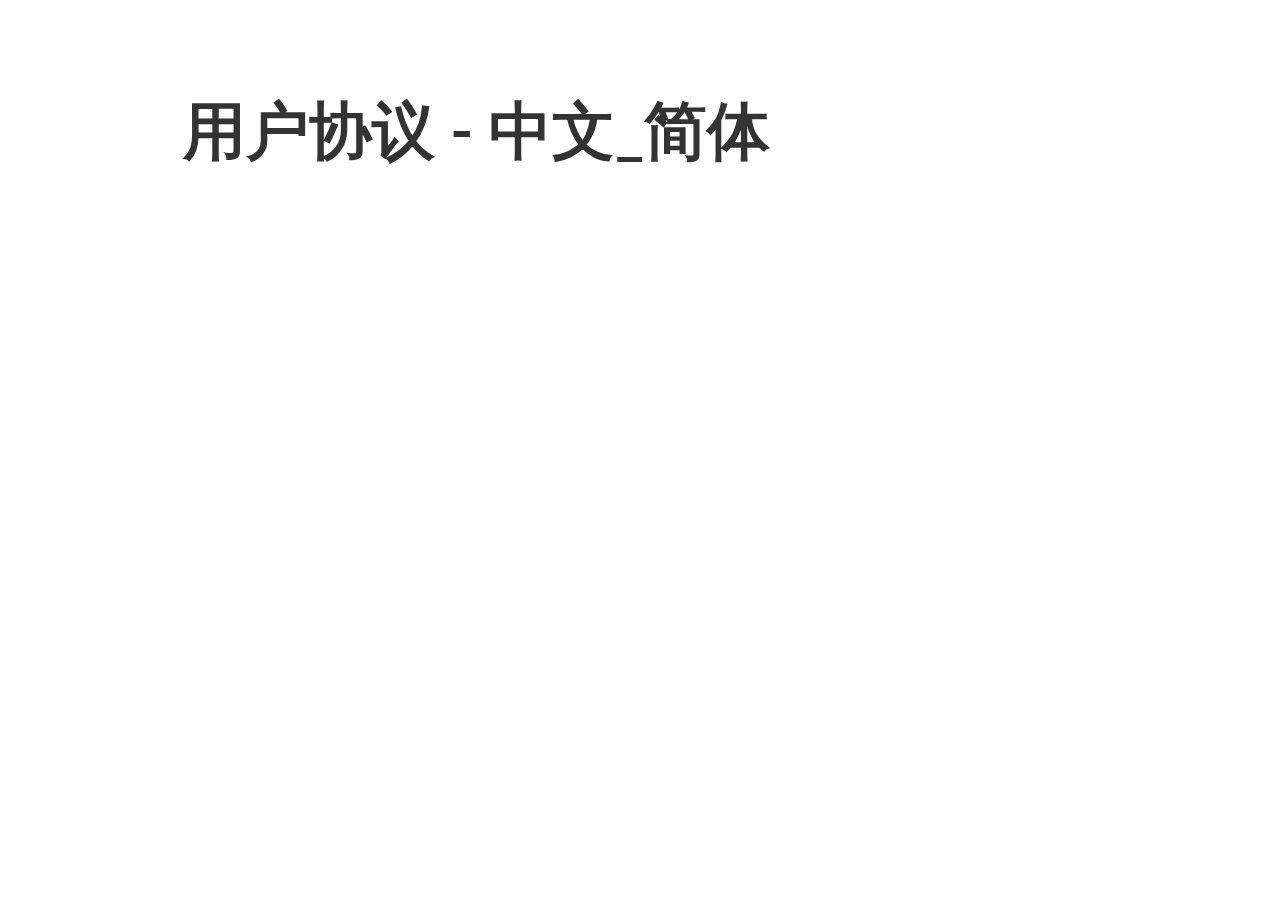
<file: agreement/zh_Hans/user.html>
<!doctype html>
<html>
<head>
<meta charset='UTF-8'><meta name='viewport' content='width=device-width initial-scale=1'>

<link href='https://fonts.loli.net/css?family=Merriweather:900,900italic,300,300italic&subset=latin-ext' rel='stylesheet' type='text/css' /><link href='https://fonts.loli.net/css?family=Lato:900,300&subset=latin-ext' rel='stylesheet' type='text/css' /><style type='text/css'>html {overflow-x: initial !important;}:root { --bg-color: #ffffff; --text-color: #333333; --select-text-bg-color: #B5D6FC; --select-text-font-color: auto; --monospace: "Lucida Console",Consolas,"Courier",monospace; --title-bar-height: 20px; }
.mac-os-11 { --title-bar-height: 28px; }
html { font-size: 14px; background-color: var(--bg-color); color: var(--text-color); font-family: "Helvetica Neue", Helvetica, Arial, sans-serif; -webkit-font-smoothing: antialiased; }
body { margin: 0px; padding: 0px; height: auto; inset: 0px; font-size: 1rem; line-height: 1.42857143; overflow-x: hidden; background-image: inherit; background-size: inherit; background-attachment: inherit; background-origin: inherit; background-clip: inherit; background-color: inherit; tab-size: 4; background-position: inherit; background-repeat: inherit; }
iframe { margin: auto; }
a.url { word-break: break-all; }
a:active, a:hover { outline: 0px; }
.in-text-selection, ::selection { text-shadow: none; background: var(--select-text-bg-color); color: var(--select-text-font-color); }
#write { margin: 0px auto; height: auto; width: inherit; word-break: normal; word-wrap: break-word; position: relative; white-space: normal; overflow-x: visible; padding-top: 36px; }
#write.first-line-indent p { text-indent: 2em; }
#write.first-line-indent li p, #write.first-line-indent p * { text-indent: 0px; }
#write.first-line-indent li { margin-left: 2em; }
.for-image #write { padding-left: 8px; padding-right: 8px; }
body.typora-export { padding-left: 30px; padding-right: 30px; }
.typora-export .footnote-line, .typora-export li, .typora-export p { white-space: pre-wrap; }
.typora-export .task-list-item input { pointer-events: none; }
@media screen and (max-width: 500px) { 
  body.typora-export { padding-left: 0px; padding-right: 0px; }
  #write { padding-left: 20px; padding-right: 20px; }
  .CodeMirror-sizer { margin-left: 0px !important; }
  .CodeMirror-gutters { display: none !important; }
}
#write li > figure:last-child { margin-bottom: 0.5rem; }
#write ol, #write ul { position: relative; }
img { max-width: 100%; vertical-align: middle; image-orientation: from-image; }
button, input, select, textarea { color: inherit; font-family: inherit; font-size: inherit; font-style: inherit; font-variant-caps: inherit; font-weight: inherit; font-stretch: inherit; line-height: inherit; }
input[type="checkbox"], input[type="radio"] { line-height: normal; padding: 0px; }
*, ::after, ::before { box-sizing: border-box; }
#write h1, #write h2, #write h3, #write h4, #write h5, #write h6, #write p, #write pre { width: inherit; }
#write h1, #write h2, #write h3, #write h4, #write h5, #write h6, #write p { position: relative; }
p { line-height: inherit; }
h1, h2, h3, h4, h5, h6 { break-after: avoid-page; break-inside: avoid; orphans: 4; }
p { orphans: 4; }
h1 { font-size: 2rem; }
h2 { font-size: 1.8rem; }
h3 { font-size: 1.6rem; }
h4 { font-size: 1.4rem; }
h5 { font-size: 1.2rem; }
h6 { font-size: 1rem; }
.md-math-block, .md-rawblock, h1, h2, h3, h4, h5, h6, p { margin-top: 1rem; margin-bottom: 1rem; }
.hidden { display: none; }
.md-blockmeta { color: rgb(204, 204, 204); font-weight: 700; font-style: italic; }
a { cursor: pointer; }
sup.md-footnote { padding: 2px 4px; background-color: rgba(238, 238, 238, 0.7); color: rgb(85, 85, 85); border-top-left-radius: 4px; border-top-right-radius: 4px; border-bottom-right-radius: 4px; border-bottom-left-radius: 4px; cursor: pointer; }
sup.md-footnote a, sup.md-footnote a:hover { color: inherit; text-transform: inherit; text-decoration: inherit; }
#write input[type="checkbox"] { cursor: pointer; width: inherit; height: inherit; }
figure { overflow-x: auto; margin: 1.2em 0px; max-width: calc(100% + 16px); padding: 0px; }
figure > table { margin: 0px; }
tr { break-inside: avoid; break-after: auto; }
thead { display: table-header-group; }
table { border-collapse: collapse; border-spacing: 0px; width: 100%; overflow: auto; break-inside: auto; text-align: left; }
table.md-table td { min-width: 32px; }
.CodeMirror-gutters { border-right-width: 0px; background-color: inherit; }
.CodeMirror-linenumber { }
.CodeMirror { text-align: left; }
.CodeMirror-placeholder { opacity: 0.3; }
.CodeMirror pre { padding: 0px 4px; }
.CodeMirror-lines { padding: 0px; }
div.hr:focus { cursor: none; }
#write pre { white-space: pre-wrap; }
#write.fences-no-line-wrapping pre { white-space: pre; }
#write pre.ty-contain-cm { white-space: normal; }
.CodeMirror-gutters { margin-right: 4px; }
.md-fences { font-size: 0.9rem; display: block; break-inside: avoid; text-align: left; overflow: visible; white-space: pre; background-image: inherit; background-size: inherit; background-attachment: inherit; background-origin: inherit; background-clip: inherit; background-color: inherit; position: relative !important; background-position: inherit; background-repeat: inherit; }
.md-fences-adv-panel { width: 100%; margin-top: 10px; text-align: center; padding-top: 0px; padding-bottom: 8px; overflow-x: auto; }
#write .md-fences.mock-cm { white-space: pre-wrap; }
.md-fences.md-fences-with-lineno { padding-left: 0px; }
#write.fences-no-line-wrapping .md-fences.mock-cm { white-space: pre; overflow-x: auto; }
.md-fences.mock-cm.md-fences-with-lineno { padding-left: 8px; }
.CodeMirror-line, twitterwidget { break-inside: avoid; }
.footnotes { opacity: 0.8; font-size: 0.9rem; margin-top: 1em; margin-bottom: 1em; }
.footnotes + .footnotes { margin-top: 0px; }
.md-reset { margin: 0px; padding: 0px; border: 0px; outline: 0px; vertical-align: top; text-decoration: none; text-shadow: none; float: none; position: static; width: auto; height: auto; white-space: nowrap; cursor: inherit; line-height: normal; font-weight: 400; text-align: left; box-sizing: content-box; direction: ltr; background-position: 0px 0px; }
li div { padding-top: 0px; }
blockquote { margin: 1rem 0px; }
li .mathjax-block, li p { margin: 0.5rem 0px; }
li blockquote { margin: 1rem 0px; }
li { margin: 0px; position: relative; }
blockquote > :last-child { margin-bottom: 0px; }
blockquote > :first-child, li > :first-child { margin-top: 0px; }
.footnotes-area { color: rgb(136, 136, 136); margin-top: 0.714rem; padding-bottom: 0.143rem; white-space: normal; }
#write .footnote-line { white-space: pre-wrap; }
@media print { 
  body, html { border: 1px solid transparent; height: 99%; break-after: avoid; break-before: avoid; font-variant-ligatures: no-common-ligatures; }
  #write { margin-top: 0px; padding-top: 0px; border-color: transparent !important; }
  .typora-export * { -webkit-print-color-adjust: exact; }
  .typora-export #write { break-after: avoid; }
  .typora-export #write::after { height: 0px; }
  .is-mac table { break-inside: avoid; }
  .typora-export-show-outline .typora-export-sidebar { display: none; }
}
.footnote-line { margin-top: 0.714em; font-size: 0.7em; }
a img, img a { cursor: pointer; }
pre.md-meta-block { font-size: 0.8rem; min-height: 0.8rem; white-space: pre-wrap; background-color: rgb(204, 204, 204); display: block; overflow-x: hidden; }
p > .md-image:only-child:not(.md-img-error) img, p > img:only-child { display: block; margin: auto; }
#write.first-line-indent p > .md-image:only-child:not(.md-img-error) img { left: -2em; position: relative; }
p > .md-image:only-child { display: inline-block; width: 100%; }
#write .MathJax_Display { margin: 0.8em 0px 0px; }
.md-math-block { width: 100%; }
.md-math-block:not(:empty)::after { display: none; }
.MathJax_ref { fill: currentcolor; }
[contenteditable="true"]:active, [contenteditable="true"]:focus, [contenteditable="false"]:active, [contenteditable="false"]:focus { outline: 0px; box-shadow: none; }
.md-task-list-item { position: relative; list-style-type: none; }
.task-list-item.md-task-list-item { padding-left: 0px; }
.md-task-list-item > input { position: absolute; top: 0px; left: 0px; margin-left: -1.2em; margin-top: calc(1em - 10px); border: none; }
.math { font-size: 1rem; }
.md-toc { min-height: 3.58rem; position: relative; font-size: 0.9rem; border-top-left-radius: 10px; border-top-right-radius: 10px; border-bottom-right-radius: 10px; border-bottom-left-radius: 10px; }
.md-toc-content { position: relative; margin-left: 0px; }
.md-toc-content::after, .md-toc::after { display: none; }
.md-toc-item { display: block; color: rgb(65, 131, 196); }
.md-toc-item a { text-decoration: none; }
.md-toc-inner:hover { text-decoration: underline; }
.md-toc-inner { display: inline-block; cursor: pointer; }
.md-toc-h1 .md-toc-inner { margin-left: 0px; font-weight: 700; }
.md-toc-h2 .md-toc-inner { margin-left: 2em; }
.md-toc-h3 .md-toc-inner { margin-left: 4em; }
.md-toc-h4 .md-toc-inner { margin-left: 6em; }
.md-toc-h5 .md-toc-inner { margin-left: 8em; }
.md-toc-h6 .md-toc-inner { margin-left: 10em; }
@media screen and (max-width: 48em) { 
  .md-toc-h3 .md-toc-inner { margin-left: 3.5em; }
  .md-toc-h4 .md-toc-inner { margin-left: 5em; }
  .md-toc-h5 .md-toc-inner { margin-left: 6.5em; }
  .md-toc-h6 .md-toc-inner { margin-left: 8em; }
}
a.md-toc-inner { font-size: inherit; font-style: inherit; font-weight: inherit; line-height: inherit; }
.footnote-line a:not(.reversefootnote) { color: inherit; }
.md-attr { display: none; }
.md-fn-count::after { content: "."; }
code, pre, samp, tt { font-family: var(--monospace); }
kbd { margin: 0px 0.1em; padding: 0.1em 0.6em; font-size: 0.8em; color: rgb(36, 39, 41); background-color: rgb(255, 255, 255); border: 1px solid rgb(173, 179, 185); border-top-left-radius: 3px; border-top-right-radius: 3px; border-bottom-right-radius: 3px; border-bottom-left-radius: 3px; box-shadow: rgba(12, 13, 14, 0.2) 0px 1px 0px, rgb(255, 255, 255) 0px 0px 0px 2px inset; white-space: nowrap; vertical-align: middle; }
.md-comment { color: rgb(162, 127, 3); opacity: 0.6; font-family: var(--monospace); }
code { text-align: left; }
a.md-print-anchor { white-space: pre !important; border: none !important; display: inline-block !important; position: absolute !important; width: 1px !important; right: 0px !important; outline: 0px !important; text-shadow: initial !important; background-position: 0px 0px !important; }
.os-windows.monocolor-emoji .md-emoji { font-family: "Segoe UI Symbol", sans-serif; }
.md-diagram-panel > svg { max-width: 100%; }
[lang="flow"] svg, [lang="mermaid"] svg { max-width: 100%; height: auto; }
[lang="mermaid"] .node text { font-size: 1rem; }
table tr th { border-bottom-width: 0px; }
video { max-width: 100%; display: block; margin: 0px auto; }
iframe { max-width: 100%; width: 100%; border: none; }
.highlight td, .highlight tr { border: 0px; }
mark { background-color: rgb(255, 255, 0); color: rgb(0, 0, 0); }
.md-html-inline .md-plain, .md-html-inline strong, mark .md-inline-math, mark strong { color: inherit; }
.md-expand mark .md-meta { opacity: 0.3 !important; }
mark .md-meta { color: rgb(0, 0, 0); }
@media print { 
  .typora-export h1, .typora-export h2, .typora-export h3, .typora-export h4, .typora-export h5, .typora-export h6 { break-inside: avoid; }
}
.md-diagram-panel .messageText { stroke: none !important; }
.md-diagram-panel .start-state { fill: var(--node-fill); }
.md-diagram-panel .edgeLabel rect { opacity: 1 !important; }
.md-fences.md-fences-math { font-size: 1em; }
.md-fences-advanced:not(.md-focus) { padding: 0px; white-space: nowrap; border: 0px; }
.md-fences-advanced:not(.md-focus) { background-image: inherit; background-size: inherit; background-attachment: inherit; background-origin: inherit; background-clip: inherit; background-color: inherit; background-position: inherit; background-repeat: inherit; }
.typora-export-show-outline .typora-export-content { max-width: 1440px; margin: auto; display: flex; flex-direction: row; }
.typora-export-sidebar { width: 300px; font-size: 0.8rem; margin-top: 80px; margin-right: 18px; }
.typora-export-show-outline #write { --webkit-flex: 2; flex: 2 1 0%; }
.typora-export-sidebar .outline-content { position: fixed; top: 0px; max-height: 100%; overflow: hidden auto; padding-bottom: 30px; padding-top: 60px; width: 300px; }
@media screen and (max-width: 1024px) { 
  .typora-export-sidebar, .typora-export-sidebar .outline-content { width: 240px; }
}
@media screen and (max-width: 800px) { 
  .typora-export-sidebar { display: none; }
}
.outline-content li, .outline-content ul { margin-left: 0px; margin-right: 0px; padding-left: 0px; padding-right: 0px; list-style: none; }
.outline-content ul { margin-top: 0px; margin-bottom: 0px; }
.outline-content strong { font-weight: 400; }
.outline-expander { width: 1rem; height: 1.428571429rem; position: relative; display: table-cell; vertical-align: middle; cursor: pointer; padding-left: 4px; }
.outline-expander::before { content: ''; position: relative; font-family: Ionicons; display: inline-block; font-size: 8px; vertical-align: middle; }
.outline-item { padding-top: 3px; padding-bottom: 3px; cursor: pointer; }
.outline-expander:hover::before { content: ''; }
.outline-h1 > .outline-item { padding-left: 0px; }
.outline-h2 > .outline-item { padding-left: 1em; }
.outline-h3 > .outline-item { padding-left: 2em; }
.outline-h4 > .outline-item { padding-left: 3em; }
.outline-h5 > .outline-item { padding-left: 4em; }
.outline-h6 > .outline-item { padding-left: 5em; }
.outline-label { cursor: pointer; display: table-cell; vertical-align: middle; text-decoration: none; color: inherit; }
.outline-label:hover { text-decoration: underline; }
.outline-item:hover { border-color: rgb(245, 245, 245); background-color: var(--item-hover-bg-color); }
.outline-item:hover { margin-left: -28px; margin-right: -28px; border-left-width: 28px; border-left-style: solid; border-left-color: transparent; border-right-width: 28px; border-right-style: solid; border-right-color: transparent; }
.outline-item-single .outline-expander::before, .outline-item-single .outline-expander:hover::before { display: none; }
.outline-item-open > .outline-item > .outline-expander::before { content: ''; }
.outline-children { display: none; }
.info-panel-tab-wrapper { display: none; }
.outline-item-open > .outline-children { display: block; }
.typora-export .outline-item { padding-top: 1px; padding-bottom: 1px; }
.typora-export .outline-item:hover { margin-right: -8px; border-right-width: 8px; border-right-style: solid; border-right-color: transparent; }
.typora-export .outline-expander::before { content: "+"; font-family: inherit; top: -1px; }
.typora-export .outline-expander:hover::before, .typora-export .outline-item-open > .outline-item > .outline-expander::before { content: '−'; }
.typora-export-collapse-outline .outline-children { display: none; }
.typora-export-collapse-outline .outline-item-open > .outline-children, .typora-export-no-collapse-outline .outline-children { display: block; }
.typora-export-no-collapse-outline .outline-expander::before { content: "" !important; }
.typora-export-show-outline .outline-item-active > .outline-item .outline-label { font-weight: 700; }
.md-inline-math-container mjx-container { zoom: 0.95; }


@include-when-export url(https://fonts.loli.net/css?family=Merriweather:900,900italic,300,300italic&subset=latin-ext);
@include-when-export url(https://fonts.loli.net/css?family=Lato:900,300&subset=latin-ext);

:root {
	--control-text-color: #777;
}

/**
 * forked from pixyll.com
 * MIT license
 */

h1,
.h1,
.f1 {
	font-size: 2rem;
	line-height: 2.5rem;
}
h2,
.h2,
.f2 {
	font-size: 1.5rem;
	line-height: 2rem;
}
h3,
.h3,
.f3 {
	font-size: 1.25rem;
	line-height: 1.5rem;
}
p,
.p,
.f4,
h4,
h5,
h6,
dl,
ol,
ul,
pre[cid],
div[cid],
#typora-source {
	font-size: 1.125rem;
	line-height: 1.5rem;
}

h4 {
	font-size: 1.13rem;
}
/*
 Pixyll
 A simple, beautiful theme for Jekyll that emphasizes content rather than aesthetic fluff.
 Best served with BASSCSS (http://jxnblk.github.io/basscss)
 Crafted with <3 by John Otander (@4lpine) - ©2015 John Otander MIT License http://opensource.org/licenses/MIT

*/

body {
	font-family: "Merriweather", "PT Serif", Georgia, "Times New Roman", "STSong", 'Segoe UI Emoji', Serif;
	line-height: 1.5rem;
	font-weight: 400;
}

#write {
	max-width: 914px;
	color: #333;
}

@media only screen and (min-width: 1400px) {
	#write {
		max-width: 1100px;
	}
}

@media only screen and (min-width: 1700px) {
	#write {
		max-width: 1200px;
	}
}

img {
	width: auto;
	max-width: 100%;
}
body {
	font-size: 1.5rem;
	box-sizing: border-box;
	-moz-box-sizing: border-box;
	-webkit-box-sizing: border-box;
}

.ty-table-edit {
	background: #ededed;
}

table {
	width: 100%;
	font-size: 1.125rem;
}
table > thead > tr > th,
table > thead > tr > td,
table > tbody > tr > th,
table > tbody > tr > td,
table > tfoot > tr > th,
table > tfoot > tr > td {
	padding: 12px;
	line-height: 1.2;
	vertical-align: top;
	border-top: 1px solid #333;
}
table > thead > tr > th {
	vertical-align: bottom;
	border-bottom: 2px solid #333;
}
table > caption + thead > tr:first-child > th,
table > caption + thead > tr:first-child > td,
table > colgroup + thead > tr:first-child > th,
table > colgroup + thead > tr:first-child > td,
table > thead:first-child > tr:first-child > th,
table > thead:first-child > tr:first-child > td {
	border-top: 0;
}
table > tbody + tbody {
	border-top: 2px solid #333;
}
p {
	font-weight: 300;
	line-height: 1.5;
}
abbr {
	border-bottom: 1px black dotted;
	cursor: help;
}
pre,
code {
	font-family: Menlo, Monaco, "Courier New", monospace;
}

code,
.md-fences  {
	color: #7a7a7a;
}

.md-fences {
	padding: 1.125em;
	margin-bottom: 0.88em;
	font-size: 1rem;
	border: 1px solid #7a7a7a;
	padding-bottom: 0.5rem;
	padding-top: 0.5rem;
}

blockquote {
	padding: 1.33em;
	font-style: italic;
	border-left: 5px solid #7a7a7a;
	color: #555;
}
blockquote em {
	color: #000;
}
blockquote footer {
	font-size: .85rem;
	font-style: normal;
	background-color: #fff;
	color: #7a7a7a;
	border-color: transparent;
}
h1,
.h1,
h2,
.h2,
h3,
.h3,
h4,
.h4,
h5,
.h5,
h6,
.h6 {
	font-family: "Lato", 'Helvetica Neue', Helvetica, sans-serif;
	font-weight: bold;
	line-height: 1.2;
	margin: 1em 0 0.5em;
}
@media screen and (min-width: 48em) {
	.h1,
	h1 {
		font-size: 3.250rem;
	}
	.h2,
	h2 {
		font-size: 2.298rem;
	}
	.h3,
	h3 {
		font-size: 1.625rem;
	}
	.h4,
	h4 {
		font-size: 1.3rem;
	}
	#write>h4.md-focus:before,
	#write>h5.md-focus:before,
	#write>h6.md-focus:before{
		top: 1px;
	}
	.p,
	p,
	li {
		font-size: 1.25rem;
		line-height: 1.8;
	}
	table {
		font-size: 1.25rem;
	}
}
@media (max-width: 48em) {
	blockquote {
		margin-left: 1rem;
		margin-right: 0;
		padding: 0.5em;
	}
	.h1,
	h1 {
		font-size: 2.827rem;
	}
	.h2,
	h2 {
		font-size: 1.999rem;
	}
	.h3,
	h3 {
		font-size: 1.413rem;
	}
	.h4,
	h4 {
		font-size: 1.3rem;
	}
}
@media screen and (min-width: 64em) {
	.h1,
	h1 {
		font-size: 4.498rem;
	}
	.h2,
	h2 {
		font-size: 2.29rem;
	}
	.h3,
	h3 {
		font-size: 1.9rem;
	}
	.h4,
	h4 {
		font-size: 1.591rem;
	}
	#write>h4.md-focus:before{
		top:4px;
	}
}
a {
	color: #463F5C;
	text-decoration: underline;
}

#write {
	padding-top: 2rem;
}

#write pre.md-meta-block {
	min-height: 35px;
	padding: 0.5em 1em;
	white-space: pre;
	border: 0px;

	border-left: 30px #f8f8f8 solid;
	border-right: 30px #f8f8f8 solid;
	width: 100vw;
	max-width: calc(100% + 60px);

	margin-left: -30px;
	margin-bottom: 2em;
	margin-top: -2010px;
	padding-top: 2000px;
	padding-bottom: 10px;
	line-height: 1.5em;
	color: #7a7a7a;
	background-color: #fafafa;
	font-family: 'Lato', 'Helvetica Neue', Helvetica, sans-serif;
	font-weight: 300;
	clear: both;
	padding-left: 0;
	font-size:1.125rem;
}
.md-image>.md-meta {
	color: #463F5C
}
.footnotes {
	font-size:1.1rem;
}
.md-tag {
	font-family: 'Lato', 'Helvetica Neue', Helvetica, sans-serif;
}
.code-tooltip {
	background: white;
}
.code-tooltip-content {
	font-size: 1.1rem;
}

.task-list{
	padding-left: 0;
}

.md-task-list-item {
	padding-left:34px;
}

.md-task-list-item > input{
	width: 1.25rem;
	height: 1.25rem;
	display: block;
	-webkit-appearance: initial;
	top: -0.2rem;
	margin-left: -1.6em;
	margin-top: calc(1rem - 7px);
	border: none;
}

.md-task-list-item > input:focus{
	outline: none;
	box-shadow: none;
}

.md-task-list-item > input:before{
	border: 1px solid #555;
	border-radius: 1.5rem;
	width: 1.5rem;
	height: 1.5rem;
	background: #fff;
	content: ' ';
	transition: background-color 200ms ease-in-out;
	display: block;
}

.md-task-list-item > input:checked:before,
.md-task-list-item > input[checked]:before{
	background: #333;
	border-width: 2px;
	display:inline-block;
	transition: background-color 200ms ease-in-out;
}

.md-task-list-item > input:checked:after,
.md-task-list-item > input[checked]:after {
	opacity: 1;
}

.md-task-list-item > input:after {
	opacity: 1;
	-webkit-transition: opacity 0.05s ease-in-out;
	-moz-transition: opacity 0.05s ease-in-out;
	transition: opacity 0.05s ease-in-out;
	-webkit-transform: rotate(-45deg);
	-moz-transform: rotate(-45deg);
	transform: rotate(-45deg);
	position: absolute;
	top: 0.4375rem;
	left: 0.28125rem;
	width: 0.9375rem;
	height: 0.5rem;
	border: 3px solid #fff;
	border-top: 0;
	border-right: 0;
	content: ' ';
	opacity: 0;
}

.md-tag {
	color:inherit;
}

.md-toc:focus .md-toc-content{
	margin-top: 19px;
}

#typora-sidebar {
	font-size:1rem !important;
}

.html-for-mac #typora-sidebar {
	background-color:white;
}

.outline-content li, .outline-content ul {
	font-size:1rem !important;
}

.outline-title {
	line-height: inherit;
	margin-top: 10px;
}

.outline-expander {
	width: 18px;
}

.outline-expander:before {
 	content: "+";
	font-family: inherit;
	color: rgb(108, 108, 108); 
  font-size: 1.5rem;
 	top: -0.1rem;
}

.outline-expander:hover:before {
	content: "+";
}

.outline-item-open>.outline-item>.outline-expander:before{
	content: "-";
}

/** source code mode */
#typora-source {
	font-family: Courier, monospace;
    color: #6A6A6A;
}

.os-windows #typora-source {
	font-family: inherit;
}

.cm-s-typora-default .cm-header, 
.cm-s-typora-default .cm-property,
.CodeMirror.cm-s-typora-default div.CodeMirror-cursor {
	color: #428bca;
}

.cm-s-typora-default .cm-atom, .cm-s-typora-default .cm-number {
	color: #777777;
}

.md-diagram-panel {
	margin-top: 24px;
	margin-left: -1.2em;
}

.md-mathjax-midline {
	background: #fafafa;
}

.enable-diagrams pre.md-fences[lang="sequence"] .code-tooltip,
.enable-diagrams pre.md-fences[lang="flow"] .code-tooltip,
.enable-diagrams pre.md-fences[lang="mermaid"] .code-tooltip {
    bottom: -3.4em;
}

.dropdown-menu .divider {
	border-color: #e5e5e5;
}

 @media print { @page {margin: 0 0 0 0;} body.typora-export {padding-left: 0; padding-right: 0;} #write {padding:0;}}
</style><title>MWeb的副本</title>
</head>
<body class='typora-export'><div class='typora-export-content'>
<div id='write'  class=''><h1 id='用户协议---中文简体'><span>用户协议 - 中文_简体</span></h1><p>&nbsp;</p></div></div>
</body>
</html>
</file>
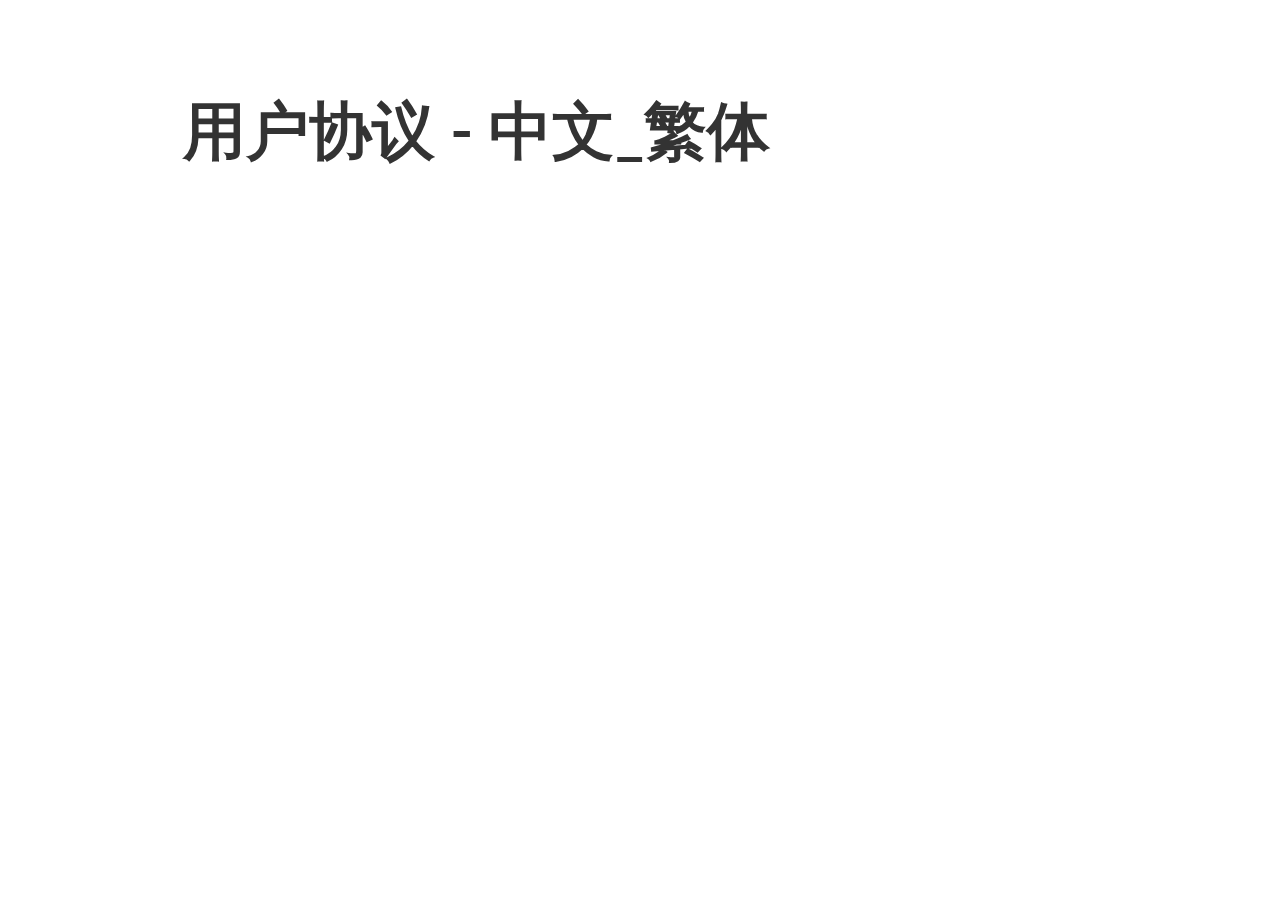
<file: agreement/zh_Hant/user.html>
<!doctype html>
<html>
<head>
<meta charset='UTF-8'><meta name='viewport' content='width=device-width initial-scale=1'>

<link href='https://fonts.loli.net/css?family=Merriweather:900,900italic,300,300italic&subset=latin-ext' rel='stylesheet' type='text/css' /><link href='https://fonts.loli.net/css?family=Lato:900,300&subset=latin-ext' rel='stylesheet' type='text/css' /><style type='text/css'>html {overflow-x: initial !important;}:root { --bg-color: #ffffff; --text-color: #333333; --select-text-bg-color: #B5D6FC; --select-text-font-color: auto; --monospace: "Lucida Console",Consolas,"Courier",monospace; --title-bar-height: 20px; }
.mac-os-11 { --title-bar-height: 28px; }
html { font-size: 14px; background-color: var(--bg-color); color: var(--text-color); font-family: "Helvetica Neue", Helvetica, Arial, sans-serif; -webkit-font-smoothing: antialiased; }
body { margin: 0px; padding: 0px; height: auto; inset: 0px; font-size: 1rem; line-height: 1.42857143; overflow-x: hidden; background-image: inherit; background-size: inherit; background-attachment: inherit; background-origin: inherit; background-clip: inherit; background-color: inherit; tab-size: 4; background-position: inherit; background-repeat: inherit; }
iframe { margin: auto; }
a.url { word-break: break-all; }
a:active, a:hover { outline: 0px; }
.in-text-selection, ::selection { text-shadow: none; background: var(--select-text-bg-color); color: var(--select-text-font-color); }
#write { margin: 0px auto; height: auto; width: inherit; word-break: normal; word-wrap: break-word; position: relative; white-space: normal; overflow-x: visible; padding-top: 36px; }
#write.first-line-indent p { text-indent: 2em; }
#write.first-line-indent li p, #write.first-line-indent p * { text-indent: 0px; }
#write.first-line-indent li { margin-left: 2em; }
.for-image #write { padding-left: 8px; padding-right: 8px; }
body.typora-export { padding-left: 30px; padding-right: 30px; }
.typora-export .footnote-line, .typora-export li, .typora-export p { white-space: pre-wrap; }
.typora-export .task-list-item input { pointer-events: none; }
@media screen and (max-width: 500px) { 
  body.typora-export { padding-left: 0px; padding-right: 0px; }
  #write { padding-left: 20px; padding-right: 20px; }
  .CodeMirror-sizer { margin-left: 0px !important; }
  .CodeMirror-gutters { display: none !important; }
}
#write li > figure:last-child { margin-bottom: 0.5rem; }
#write ol, #write ul { position: relative; }
img { max-width: 100%; vertical-align: middle; image-orientation: from-image; }
button, input, select, textarea { color: inherit; font-family: inherit; font-size: inherit; font-style: inherit; font-variant-caps: inherit; font-weight: inherit; font-stretch: inherit; line-height: inherit; }
input[type="checkbox"], input[type="radio"] { line-height: normal; padding: 0px; }
*, ::after, ::before { box-sizing: border-box; }
#write h1, #write h2, #write h3, #write h4, #write h5, #write h6, #write p, #write pre { width: inherit; }
#write h1, #write h2, #write h3, #write h4, #write h5, #write h6, #write p { position: relative; }
p { line-height: inherit; }
h1, h2, h3, h4, h5, h6 { break-after: avoid-page; break-inside: avoid; orphans: 4; }
p { orphans: 4; }
h1 { font-size: 2rem; }
h2 { font-size: 1.8rem; }
h3 { font-size: 1.6rem; }
h4 { font-size: 1.4rem; }
h5 { font-size: 1.2rem; }
h6 { font-size: 1rem; }
.md-math-block, .md-rawblock, h1, h2, h3, h4, h5, h6, p { margin-top: 1rem; margin-bottom: 1rem; }
.hidden { display: none; }
.md-blockmeta { color: rgb(204, 204, 204); font-weight: 700; font-style: italic; }
a { cursor: pointer; }
sup.md-footnote { padding: 2px 4px; background-color: rgba(238, 238, 238, 0.7); color: rgb(85, 85, 85); border-top-left-radius: 4px; border-top-right-radius: 4px; border-bottom-right-radius: 4px; border-bottom-left-radius: 4px; cursor: pointer; }
sup.md-footnote a, sup.md-footnote a:hover { color: inherit; text-transform: inherit; text-decoration: inherit; }
#write input[type="checkbox"] { cursor: pointer; width: inherit; height: inherit; }
figure { overflow-x: auto; margin: 1.2em 0px; max-width: calc(100% + 16px); padding: 0px; }
figure > table { margin: 0px; }
tr { break-inside: avoid; break-after: auto; }
thead { display: table-header-group; }
table { border-collapse: collapse; border-spacing: 0px; width: 100%; overflow: auto; break-inside: auto; text-align: left; }
table.md-table td { min-width: 32px; }
.CodeMirror-gutters { border-right-width: 0px; background-color: inherit; }
.CodeMirror-linenumber { }
.CodeMirror { text-align: left; }
.CodeMirror-placeholder { opacity: 0.3; }
.CodeMirror pre { padding: 0px 4px; }
.CodeMirror-lines { padding: 0px; }
div.hr:focus { cursor: none; }
#write pre { white-space: pre-wrap; }
#write.fences-no-line-wrapping pre { white-space: pre; }
#write pre.ty-contain-cm { white-space: normal; }
.CodeMirror-gutters { margin-right: 4px; }
.md-fences { font-size: 0.9rem; display: block; break-inside: avoid; text-align: left; overflow: visible; white-space: pre; background-image: inherit; background-size: inherit; background-attachment: inherit; background-origin: inherit; background-clip: inherit; background-color: inherit; position: relative !important; background-position: inherit; background-repeat: inherit; }
.md-fences-adv-panel { width: 100%; margin-top: 10px; text-align: center; padding-top: 0px; padding-bottom: 8px; overflow-x: auto; }
#write .md-fences.mock-cm { white-space: pre-wrap; }
.md-fences.md-fences-with-lineno { padding-left: 0px; }
#write.fences-no-line-wrapping .md-fences.mock-cm { white-space: pre; overflow-x: auto; }
.md-fences.mock-cm.md-fences-with-lineno { padding-left: 8px; }
.CodeMirror-line, twitterwidget { break-inside: avoid; }
.footnotes { opacity: 0.8; font-size: 0.9rem; margin-top: 1em; margin-bottom: 1em; }
.footnotes + .footnotes { margin-top: 0px; }
.md-reset { margin: 0px; padding: 0px; border: 0px; outline: 0px; vertical-align: top; text-decoration: none; text-shadow: none; float: none; position: static; width: auto; height: auto; white-space: nowrap; cursor: inherit; line-height: normal; font-weight: 400; text-align: left; box-sizing: content-box; direction: ltr; background-position: 0px 0px; }
li div { padding-top: 0px; }
blockquote { margin: 1rem 0px; }
li .mathjax-block, li p { margin: 0.5rem 0px; }
li blockquote { margin: 1rem 0px; }
li { margin: 0px; position: relative; }
blockquote > :last-child { margin-bottom: 0px; }
blockquote > :first-child, li > :first-child { margin-top: 0px; }
.footnotes-area { color: rgb(136, 136, 136); margin-top: 0.714rem; padding-bottom: 0.143rem; white-space: normal; }
#write .footnote-line { white-space: pre-wrap; }
@media print { 
  body, html { border: 1px solid transparent; height: 99%; break-after: avoid; break-before: avoid; font-variant-ligatures: no-common-ligatures; }
  #write { margin-top: 0px; padding-top: 0px; border-color: transparent !important; }
  .typora-export * { -webkit-print-color-adjust: exact; }
  .typora-export #write { break-after: avoid; }
  .typora-export #write::after { height: 0px; }
  .is-mac table { break-inside: avoid; }
  .typora-export-show-outline .typora-export-sidebar { display: none; }
}
.footnote-line { margin-top: 0.714em; font-size: 0.7em; }
a img, img a { cursor: pointer; }
pre.md-meta-block { font-size: 0.8rem; min-height: 0.8rem; white-space: pre-wrap; background-color: rgb(204, 204, 204); display: block; overflow-x: hidden; }
p > .md-image:only-child:not(.md-img-error) img, p > img:only-child { display: block; margin: auto; }
#write.first-line-indent p > .md-image:only-child:not(.md-img-error) img { left: -2em; position: relative; }
p > .md-image:only-child { display: inline-block; width: 100%; }
#write .MathJax_Display { margin: 0.8em 0px 0px; }
.md-math-block { width: 100%; }
.md-math-block:not(:empty)::after { display: none; }
.MathJax_ref { fill: currentcolor; }
[contenteditable="true"]:active, [contenteditable="true"]:focus, [contenteditable="false"]:active, [contenteditable="false"]:focus { outline: 0px; box-shadow: none; }
.md-task-list-item { position: relative; list-style-type: none; }
.task-list-item.md-task-list-item { padding-left: 0px; }
.md-task-list-item > input { position: absolute; top: 0px; left: 0px; margin-left: -1.2em; margin-top: calc(1em - 10px); border: none; }
.math { font-size: 1rem; }
.md-toc { min-height: 3.58rem; position: relative; font-size: 0.9rem; border-top-left-radius: 10px; border-top-right-radius: 10px; border-bottom-right-radius: 10px; border-bottom-left-radius: 10px; }
.md-toc-content { position: relative; margin-left: 0px; }
.md-toc-content::after, .md-toc::after { display: none; }
.md-toc-item { display: block; color: rgb(65, 131, 196); }
.md-toc-item a { text-decoration: none; }
.md-toc-inner:hover { text-decoration: underline; }
.md-toc-inner { display: inline-block; cursor: pointer; }
.md-toc-h1 .md-toc-inner { margin-left: 0px; font-weight: 700; }
.md-toc-h2 .md-toc-inner { margin-left: 2em; }
.md-toc-h3 .md-toc-inner { margin-left: 4em; }
.md-toc-h4 .md-toc-inner { margin-left: 6em; }
.md-toc-h5 .md-toc-inner { margin-left: 8em; }
.md-toc-h6 .md-toc-inner { margin-left: 10em; }
@media screen and (max-width: 48em) { 
  .md-toc-h3 .md-toc-inner { margin-left: 3.5em; }
  .md-toc-h4 .md-toc-inner { margin-left: 5em; }
  .md-toc-h5 .md-toc-inner { margin-left: 6.5em; }
  .md-toc-h6 .md-toc-inner { margin-left: 8em; }
}
a.md-toc-inner { font-size: inherit; font-style: inherit; font-weight: inherit; line-height: inherit; }
.footnote-line a:not(.reversefootnote) { color: inherit; }
.md-attr { display: none; }
.md-fn-count::after { content: "."; }
code, pre, samp, tt { font-family: var(--monospace); }
kbd { margin: 0px 0.1em; padding: 0.1em 0.6em; font-size: 0.8em; color: rgb(36, 39, 41); background-color: rgb(255, 255, 255); border: 1px solid rgb(173, 179, 185); border-top-left-radius: 3px; border-top-right-radius: 3px; border-bottom-right-radius: 3px; border-bottom-left-radius: 3px; box-shadow: rgba(12, 13, 14, 0.2) 0px 1px 0px, rgb(255, 255, 255) 0px 0px 0px 2px inset; white-space: nowrap; vertical-align: middle; }
.md-comment { color: rgb(162, 127, 3); opacity: 0.6; font-family: var(--monospace); }
code { text-align: left; }
a.md-print-anchor { white-space: pre !important; border: none !important; display: inline-block !important; position: absolute !important; width: 1px !important; right: 0px !important; outline: 0px !important; text-shadow: initial !important; background-position: 0px 0px !important; }
.os-windows.monocolor-emoji .md-emoji { font-family: "Segoe UI Symbol", sans-serif; }
.md-diagram-panel > svg { max-width: 100%; }
[lang="flow"] svg, [lang="mermaid"] svg { max-width: 100%; height: auto; }
[lang="mermaid"] .node text { font-size: 1rem; }
table tr th { border-bottom-width: 0px; }
video { max-width: 100%; display: block; margin: 0px auto; }
iframe { max-width: 100%; width: 100%; border: none; }
.highlight td, .highlight tr { border: 0px; }
mark { background-color: rgb(255, 255, 0); color: rgb(0, 0, 0); }
.md-html-inline .md-plain, .md-html-inline strong, mark .md-inline-math, mark strong { color: inherit; }
.md-expand mark .md-meta { opacity: 0.3 !important; }
mark .md-meta { color: rgb(0, 0, 0); }
@media print { 
  .typora-export h1, .typora-export h2, .typora-export h3, .typora-export h4, .typora-export h5, .typora-export h6 { break-inside: avoid; }
}
.md-diagram-panel .messageText { stroke: none !important; }
.md-diagram-panel .start-state { fill: var(--node-fill); }
.md-diagram-panel .edgeLabel rect { opacity: 1 !important; }
.md-fences.md-fences-math { font-size: 1em; }
.md-fences-advanced:not(.md-focus) { padding: 0px; white-space: nowrap; border: 0px; }
.md-fences-advanced:not(.md-focus) { background-image: inherit; background-size: inherit; background-attachment: inherit; background-origin: inherit; background-clip: inherit; background-color: inherit; background-position: inherit; background-repeat: inherit; }
.typora-export-show-outline .typora-export-content { max-width: 1440px; margin: auto; display: flex; flex-direction: row; }
.typora-export-sidebar { width: 300px; font-size: 0.8rem; margin-top: 80px; margin-right: 18px; }
.typora-export-show-outline #write { --webkit-flex: 2; flex: 2 1 0%; }
.typora-export-sidebar .outline-content { position: fixed; top: 0px; max-height: 100%; overflow: hidden auto; padding-bottom: 30px; padding-top: 60px; width: 300px; }
@media screen and (max-width: 1024px) { 
  .typora-export-sidebar, .typora-export-sidebar .outline-content { width: 240px; }
}
@media screen and (max-width: 800px) { 
  .typora-export-sidebar { display: none; }
}
.outline-content li, .outline-content ul { margin-left: 0px; margin-right: 0px; padding-left: 0px; padding-right: 0px; list-style: none; }
.outline-content ul { margin-top: 0px; margin-bottom: 0px; }
.outline-content strong { font-weight: 400; }
.outline-expander { width: 1rem; height: 1.428571429rem; position: relative; display: table-cell; vertical-align: middle; cursor: pointer; padding-left: 4px; }
.outline-expander::before { content: ''; position: relative; font-family: Ionicons; display: inline-block; font-size: 8px; vertical-align: middle; }
.outline-item { padding-top: 3px; padding-bottom: 3px; cursor: pointer; }
.outline-expander:hover::before { content: ''; }
.outline-h1 > .outline-item { padding-left: 0px; }
.outline-h2 > .outline-item { padding-left: 1em; }
.outline-h3 > .outline-item { padding-left: 2em; }
.outline-h4 > .outline-item { padding-left: 3em; }
.outline-h5 > .outline-item { padding-left: 4em; }
.outline-h6 > .outline-item { padding-left: 5em; }
.outline-label { cursor: pointer; display: table-cell; vertical-align: middle; text-decoration: none; color: inherit; }
.outline-label:hover { text-decoration: underline; }
.outline-item:hover { border-color: rgb(245, 245, 245); background-color: var(--item-hover-bg-color); }
.outline-item:hover { margin-left: -28px; margin-right: -28px; border-left-width: 28px; border-left-style: solid; border-left-color: transparent; border-right-width: 28px; border-right-style: solid; border-right-color: transparent; }
.outline-item-single .outline-expander::before, .outline-item-single .outline-expander:hover::before { display: none; }
.outline-item-open > .outline-item > .outline-expander::before { content: ''; }
.outline-children { display: none; }
.info-panel-tab-wrapper { display: none; }
.outline-item-open > .outline-children { display: block; }
.typora-export .outline-item { padding-top: 1px; padding-bottom: 1px; }
.typora-export .outline-item:hover { margin-right: -8px; border-right-width: 8px; border-right-style: solid; border-right-color: transparent; }
.typora-export .outline-expander::before { content: "+"; font-family: inherit; top: -1px; }
.typora-export .outline-expander:hover::before, .typora-export .outline-item-open > .outline-item > .outline-expander::before { content: '−'; }
.typora-export-collapse-outline .outline-children { display: none; }
.typora-export-collapse-outline .outline-item-open > .outline-children, .typora-export-no-collapse-outline .outline-children { display: block; }
.typora-export-no-collapse-outline .outline-expander::before { content: "" !important; }
.typora-export-show-outline .outline-item-active > .outline-item .outline-label { font-weight: 700; }
.md-inline-math-container mjx-container { zoom: 0.95; }


@include-when-export url(https://fonts.loli.net/css?family=Merriweather:900,900italic,300,300italic&subset=latin-ext);
@include-when-export url(https://fonts.loli.net/css?family=Lato:900,300&subset=latin-ext);

:root {
	--control-text-color: #777;
}

/**
 * forked from pixyll.com
 * MIT license
 */

h1,
.h1,
.f1 {
	font-size: 2rem;
	line-height: 2.5rem;
}
h2,
.h2,
.f2 {
	font-size: 1.5rem;
	line-height: 2rem;
}
h3,
.h3,
.f3 {
	font-size: 1.25rem;
	line-height: 1.5rem;
}
p,
.p,
.f4,
h4,
h5,
h6,
dl,
ol,
ul,
pre[cid],
div[cid],
#typora-source {
	font-size: 1.125rem;
	line-height: 1.5rem;
}

h4 {
	font-size: 1.13rem;
}
/*
 Pixyll
 A simple, beautiful theme for Jekyll that emphasizes content rather than aesthetic fluff.
 Best served with BASSCSS (http://jxnblk.github.io/basscss)
 Crafted with <3 by John Otander (@4lpine) - ©2015 John Otander MIT License http://opensource.org/licenses/MIT

*/

body {
	font-family: "Merriweather", "PT Serif", Georgia, "Times New Roman", "STSong", 'Segoe UI Emoji', Serif;
	line-height: 1.5rem;
	font-weight: 400;
}

#write {
	max-width: 914px;
	color: #333;
}

@media only screen and (min-width: 1400px) {
	#write {
		max-width: 1100px;
	}
}

@media only screen and (min-width: 1700px) {
	#write {
		max-width: 1200px;
	}
}

img {
	width: auto;
	max-width: 100%;
}
body {
	font-size: 1.5rem;
	box-sizing: border-box;
	-moz-box-sizing: border-box;
	-webkit-box-sizing: border-box;
}

.ty-table-edit {
	background: #ededed;
}

table {
	width: 100%;
	font-size: 1.125rem;
}
table > thead > tr > th,
table > thead > tr > td,
table > tbody > tr > th,
table > tbody > tr > td,
table > tfoot > tr > th,
table > tfoot > tr > td {
	padding: 12px;
	line-height: 1.2;
	vertical-align: top;
	border-top: 1px solid #333;
}
table > thead > tr > th {
	vertical-align: bottom;
	border-bottom: 2px solid #333;
}
table > caption + thead > tr:first-child > th,
table > caption + thead > tr:first-child > td,
table > colgroup + thead > tr:first-child > th,
table > colgroup + thead > tr:first-child > td,
table > thead:first-child > tr:first-child > th,
table > thead:first-child > tr:first-child > td {
	border-top: 0;
}
table > tbody + tbody {
	border-top: 2px solid #333;
}
p {
	font-weight: 300;
	line-height: 1.5;
}
abbr {
	border-bottom: 1px black dotted;
	cursor: help;
}
pre,
code {
	font-family: Menlo, Monaco, "Courier New", monospace;
}

code,
.md-fences  {
	color: #7a7a7a;
}

.md-fences {
	padding: 1.125em;
	margin-bottom: 0.88em;
	font-size: 1rem;
	border: 1px solid #7a7a7a;
	padding-bottom: 0.5rem;
	padding-top: 0.5rem;
}

blockquote {
	padding: 1.33em;
	font-style: italic;
	border-left: 5px solid #7a7a7a;
	color: #555;
}
blockquote em {
	color: #000;
}
blockquote footer {
	font-size: .85rem;
	font-style: normal;
	background-color: #fff;
	color: #7a7a7a;
	border-color: transparent;
}
h1,
.h1,
h2,
.h2,
h3,
.h3,
h4,
.h4,
h5,
.h5,
h6,
.h6 {
	font-family: "Lato", 'Helvetica Neue', Helvetica, sans-serif;
	font-weight: bold;
	line-height: 1.2;
	margin: 1em 0 0.5em;
}
@media screen and (min-width: 48em) {
	.h1,
	h1 {
		font-size: 3.250rem;
	}
	.h2,
	h2 {
		font-size: 2.298rem;
	}
	.h3,
	h3 {
		font-size: 1.625rem;
	}
	.h4,
	h4 {
		font-size: 1.3rem;
	}
	#write>h4.md-focus:before,
	#write>h5.md-focus:before,
	#write>h6.md-focus:before{
		top: 1px;
	}
	.p,
	p,
	li {
		font-size: 1.25rem;
		line-height: 1.8;
	}
	table {
		font-size: 1.25rem;
	}
}
@media (max-width: 48em) {
	blockquote {
		margin-left: 1rem;
		margin-right: 0;
		padding: 0.5em;
	}
	.h1,
	h1 {
		font-size: 2.827rem;
	}
	.h2,
	h2 {
		font-size: 1.999rem;
	}
	.h3,
	h3 {
		font-size: 1.413rem;
	}
	.h4,
	h4 {
		font-size: 1.3rem;
	}
}
@media screen and (min-width: 64em) {
	.h1,
	h1 {
		font-size: 4.498rem;
	}
	.h2,
	h2 {
		font-size: 2.29rem;
	}
	.h3,
	h3 {
		font-size: 1.9rem;
	}
	.h4,
	h4 {
		font-size: 1.591rem;
	}
	#write>h4.md-focus:before{
		top:4px;
	}
}
a {
	color: #463F5C;
	text-decoration: underline;
}

#write {
	padding-top: 2rem;
}

#write pre.md-meta-block {
	min-height: 35px;
	padding: 0.5em 1em;
	white-space: pre;
	border: 0px;

	border-left: 30px #f8f8f8 solid;
	border-right: 30px #f8f8f8 solid;
	width: 100vw;
	max-width: calc(100% + 60px);

	margin-left: -30px;
	margin-bottom: 2em;
	margin-top: -2010px;
	padding-top: 2000px;
	padding-bottom: 10px;
	line-height: 1.5em;
	color: #7a7a7a;
	background-color: #fafafa;
	font-family: 'Lato', 'Helvetica Neue', Helvetica, sans-serif;
	font-weight: 300;
	clear: both;
	padding-left: 0;
	font-size:1.125rem;
}
.md-image>.md-meta {
	color: #463F5C
}
.footnotes {
	font-size:1.1rem;
}
.md-tag {
	font-family: 'Lato', 'Helvetica Neue', Helvetica, sans-serif;
}
.code-tooltip {
	background: white;
}
.code-tooltip-content {
	font-size: 1.1rem;
}

.task-list{
	padding-left: 0;
}

.md-task-list-item {
	padding-left:34px;
}

.md-task-list-item > input{
	width: 1.25rem;
	height: 1.25rem;
	display: block;
	-webkit-appearance: initial;
	top: -0.2rem;
	margin-left: -1.6em;
	margin-top: calc(1rem - 7px);
	border: none;
}

.md-task-list-item > input:focus{
	outline: none;
	box-shadow: none;
}

.md-task-list-item > input:before{
	border: 1px solid #555;
	border-radius: 1.5rem;
	width: 1.5rem;
	height: 1.5rem;
	background: #fff;
	content: ' ';
	transition: background-color 200ms ease-in-out;
	display: block;
}

.md-task-list-item > input:checked:before,
.md-task-list-item > input[checked]:before{
	background: #333;
	border-width: 2px;
	display:inline-block;
	transition: background-color 200ms ease-in-out;
}

.md-task-list-item > input:checked:after,
.md-task-list-item > input[checked]:after {
	opacity: 1;
}

.md-task-list-item > input:after {
	opacity: 1;
	-webkit-transition: opacity 0.05s ease-in-out;
	-moz-transition: opacity 0.05s ease-in-out;
	transition: opacity 0.05s ease-in-out;
	-webkit-transform: rotate(-45deg);
	-moz-transform: rotate(-45deg);
	transform: rotate(-45deg);
	position: absolute;
	top: 0.4375rem;
	left: 0.28125rem;
	width: 0.9375rem;
	height: 0.5rem;
	border: 3px solid #fff;
	border-top: 0;
	border-right: 0;
	content: ' ';
	opacity: 0;
}

.md-tag {
	color:inherit;
}

.md-toc:focus .md-toc-content{
	margin-top: 19px;
}

#typora-sidebar {
	font-size:1rem !important;
}

.html-for-mac #typora-sidebar {
	background-color:white;
}

.outline-content li, .outline-content ul {
	font-size:1rem !important;
}

.outline-title {
	line-height: inherit;
	margin-top: 10px;
}

.outline-expander {
	width: 18px;
}

.outline-expander:before {
 	content: "+";
	font-family: inherit;
	color: rgb(108, 108, 108); 
  font-size: 1.5rem;
 	top: -0.1rem;
}

.outline-expander:hover:before {
	content: "+";
}

.outline-item-open>.outline-item>.outline-expander:before{
	content: "-";
}

/** source code mode */
#typora-source {
	font-family: Courier, monospace;
    color: #6A6A6A;
}

.os-windows #typora-source {
	font-family: inherit;
}

.cm-s-typora-default .cm-header, 
.cm-s-typora-default .cm-property,
.CodeMirror.cm-s-typora-default div.CodeMirror-cursor {
	color: #428bca;
}

.cm-s-typora-default .cm-atom, .cm-s-typora-default .cm-number {
	color: #777777;
}

.md-diagram-panel {
	margin-top: 24px;
	margin-left: -1.2em;
}

.md-mathjax-midline {
	background: #fafafa;
}

.enable-diagrams pre.md-fences[lang="sequence"] .code-tooltip,
.enable-diagrams pre.md-fences[lang="flow"] .code-tooltip,
.enable-diagrams pre.md-fences[lang="mermaid"] .code-tooltip {
    bottom: -3.4em;
}

.dropdown-menu .divider {
	border-color: #e5e5e5;
}

 @media print { @page {margin: 0 0 0 0;} body.typora-export {padding-left: 0; padding-right: 0;} #write {padding:0;}}
</style><title>MWeb的副本</title>
</head>
<body class='typora-export'><div class='typora-export-content'>
<div id='write'  class=''><h1 id='用户协议---中文繁体'><span>用户协议 - 中文_繁体</span></h1><p>&nbsp;</p></div></div>
</body>
</html>
</file>
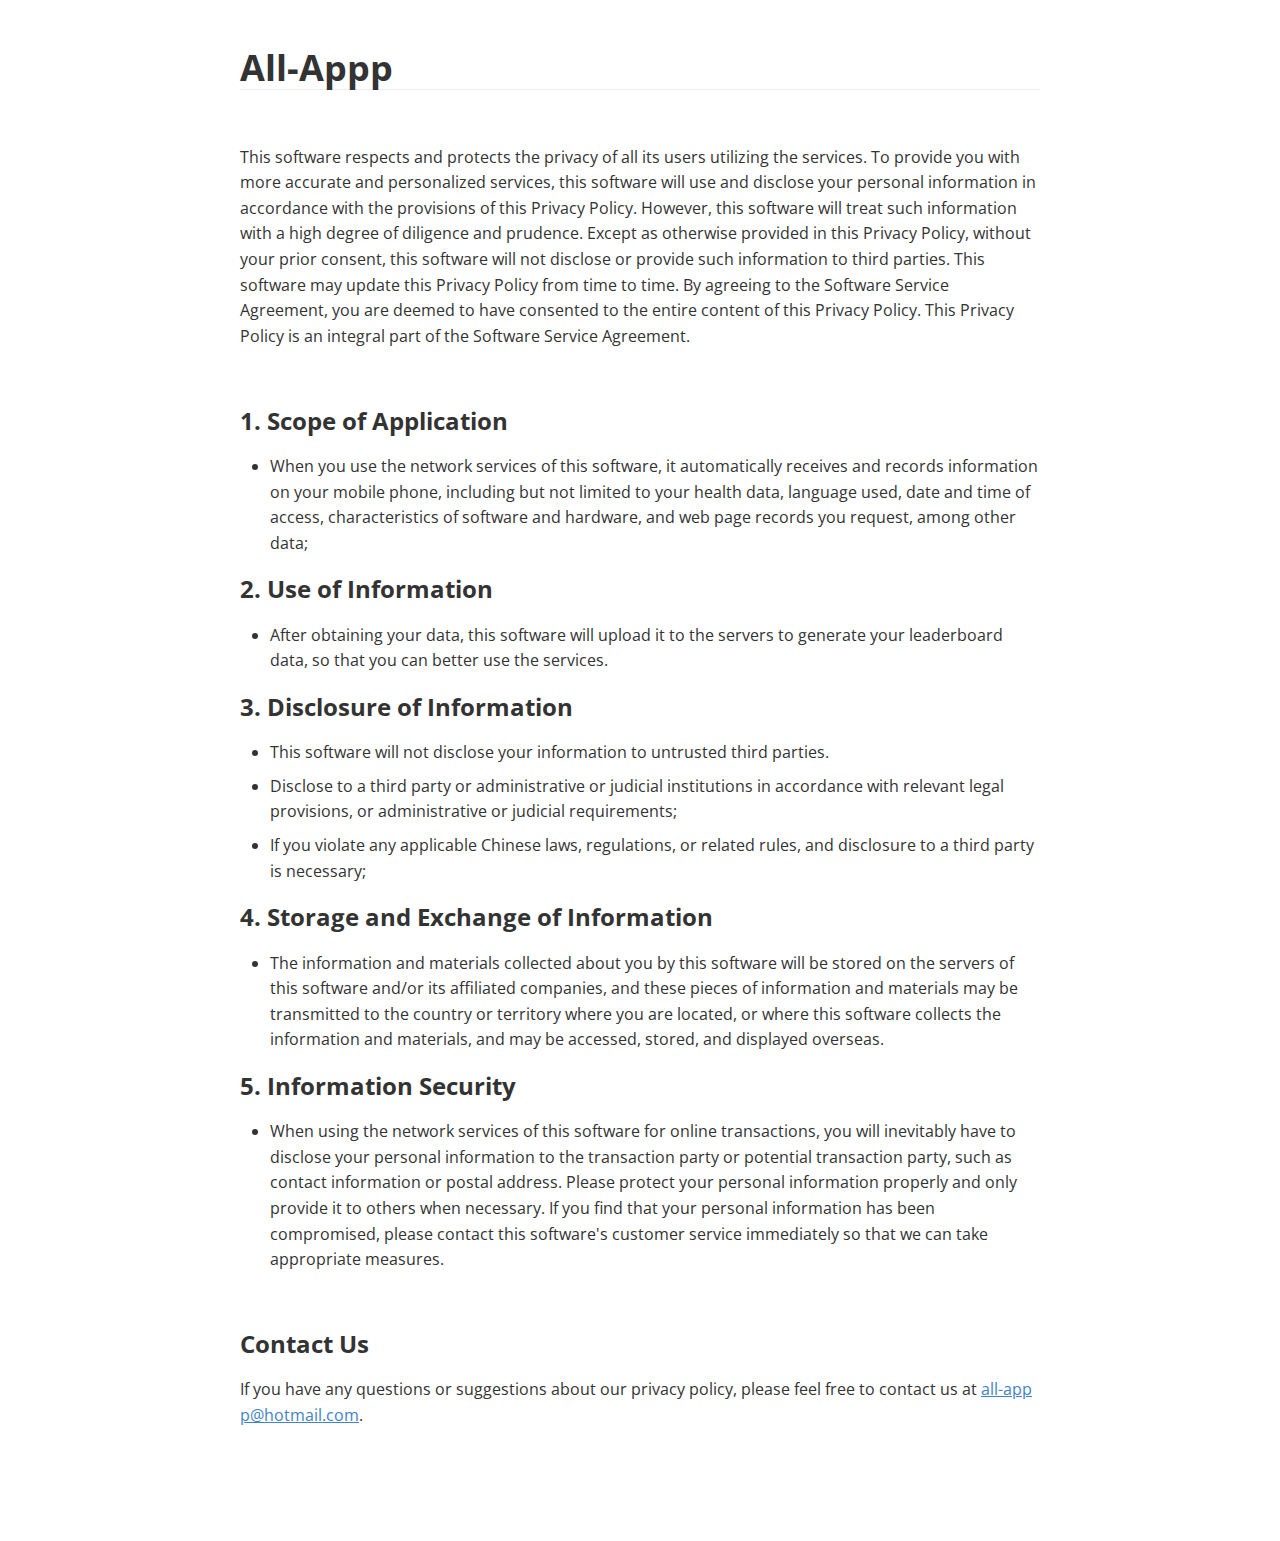
<file: TextWidget/agreement/en/privacy.html>
<!doctype html>
<html>
<head>
<meta charset='UTF-8'><meta name='viewport' content='width=device-width initial-scale=1'>

<link href='https://fonts.googleapis.com/css?family=Open+Sans:400italic,700italic,700,400&subset=latin,latin-ext' rel='stylesheet' type='text/css' /><style type='text/css'>html {overflow-x: initial !important;}:root { --bg-color: #ffffff; --text-color: #333333; --select-text-bg-color: #B5D6FC; --select-text-font-color: auto; --monospace: "Lucida Console",Consolas,"Courier",monospace; --title-bar-height: 20px; }
.mac-os-11 { --title-bar-height: 28px; }
html { font-size: 14px; background-color: var(--bg-color); color: var(--text-color); font-family: "Helvetica Neue", Helvetica, Arial, sans-serif; -webkit-font-smoothing: antialiased; }
h1, h2, h3, h4, h5 { white-space: pre-wrap; }
body { margin: 0px; padding: 0px; height: auto; inset: 0px; font-size: 1rem; line-height: 1.428571; overflow-x: hidden; background: inherit; }
iframe { margin: auto; }
a.url { word-break: break-all; }
a:active, a:hover { outline: 0px; }
.in-text-selection, ::selection { text-shadow: none; background: var(--select-text-bg-color); color: var(--select-text-font-color); }
#write { margin: 0px auto; height: auto; width: inherit; word-break: normal; overflow-wrap: break-word; position: relative; white-space: normal; overflow-x: visible; padding-top: 36px; }
#write.first-line-indent p { text-indent: 2em; }
#write.first-line-indent li p, #write.first-line-indent p * { text-indent: 0px; }
#write.first-line-indent li { margin-left: 2em; }
.for-image #write { padding-left: 8px; padding-right: 8px; }
body.typora-export { padding-left: 30px; padding-right: 30px; }
.typora-export .footnote-line, .typora-export li, .typora-export p { white-space: pre-wrap; }
.typora-export .task-list-item input { pointer-events: none; }
@media screen and (max-width: 500px) {
  body.typora-export { padding-left: 0px; padding-right: 0px; }
  #write { padding-left: 20px; padding-right: 20px; }
}
#write li > figure:last-child { margin-bottom: 0.5rem; }
#write ol, #write ul { position: relative; }
img { max-width: 100%; vertical-align: middle; image-orientation: from-image; }
button, input, select, textarea { color: inherit; font-style: inherit; font-variant-caps: inherit; font-weight: inherit; font-stretch: inherit; font-size: inherit; line-height: inherit; font-family: inherit; font-size-adjust: inherit; font-kerning: inherit; font-variant-alternates: inherit; font-variant-ligatures: inherit; font-variant-numeric: inherit; font-variant-east-asian: inherit; font-variant-position: inherit; font-variant-emoji: inherit; font-feature-settings: inherit; font-optical-sizing: inherit; font-variation-settings: inherit; }
input[type="checkbox"], input[type="radio"] { line-height: normal; padding: 0px; }
*, ::after, ::before { box-sizing: border-box; }
#write h1, #write h2, #write h3, #write h4, #write h5, #write h6, #write p, #write pre { width: inherit; }
#write h1, #write h2, #write h3, #write h4, #write h5, #write h6, #write p { position: relative; }
p { line-height: inherit; }
h1, h2, h3, h4, h5, h6 { break-after: avoid-page; break-inside: avoid; orphans: 4; }
p { orphans: 4; }
h1 { font-size: 2rem; }
h2 { font-size: 1.8rem; }
h3 { font-size: 1.6rem; }
h4 { font-size: 1.4rem; }
h5 { font-size: 1.2rem; }
h6 { font-size: 1rem; }
.md-math-block, .md-rawblock, h1, h2, h3, h4, h5, h6, p { margin-top: 1rem; margin-bottom: 1rem; }
.hidden { display: none; }
.md-blockmeta { color: rgb(204, 204, 204); font-weight: 700; font-style: italic; }
a { cursor: pointer; }
sup.md-footnote { padding: 2px 4px; background-color: rgba(238, 238, 238, 0.7); color: rgb(85, 85, 85); border-radius: 4px; cursor: pointer; }
sup.md-footnote a, sup.md-footnote a:hover { color: inherit; text-transform: inherit; text-decoration: inherit; }
#write input[type="checkbox"] { cursor: pointer; width: inherit; height: inherit; }
figure { overflow-x: auto; margin: 1.2em 0px; max-width: calc(100% + 16px); padding: 0px; }
figure > table { margin: 0px; }
thead, tr { break-inside: avoid; break-after: auto; }
thead { display: table-header-group; }
table { border-collapse: collapse; border-spacing: 0px; width: 100%; overflow: auto; break-inside: auto; text-align: left; }
table.md-table td { min-width: 32px; }
.CodeMirror-gutters { border-right-width: 0px; border-right-style: none; border-right-color: currentcolor; background-color: inherit; }
.CodeMirror-linenumber { -webkit-user-select: none; }
.CodeMirror { text-align: left; }
.CodeMirror-placeholder { opacity: 0.3; }
.CodeMirror pre { padding: 0px 4px; }
.CodeMirror-lines { padding: 0px; }
div.hr:focus { cursor: none; }
#write pre { white-space: pre-wrap; }
#write.fences-no-line-wrapping pre { white-space: pre; }
#write pre.ty-contain-cm { white-space: normal; }
.CodeMirror-gutters { margin-right: 4px; }
.md-fences { font-size: 0.9rem; display: block; break-inside: avoid; text-align: left; overflow: visible; white-space: pre; background: inherit; position: relative !important; }
.md-fences-adv-panel { width: 100%; margin-top: 10px; text-align: center; padding-top: 0px; padding-bottom: 8px; overflow-x: auto; }
#write .md-fences.mock-cm { white-space: pre-wrap; }
.md-fences.md-fences-with-lineno { padding-left: 0px; }
#write.fences-no-line-wrapping .md-fences.mock-cm { white-space: pre; overflow-x: auto; }
.md-fences.mock-cm.md-fences-with-lineno { padding-left: 8px; }
.CodeMirror-line, twitterwidget { break-inside: avoid; }
svg { break-inside: avoid; }
.footnotes { opacity: 0.8; font-size: 0.9rem; margin-top: 1em; margin-bottom: 1em; }
.footnotes + .footnotes { margin-top: 0px; }
.md-reset { margin: 0px; padding: 0px; border: 0px; outline: 0px; vertical-align: top; background: 0px 0px; text-decoration: none; text-shadow: none; float: none; position: static; width: auto; height: auto; white-space: nowrap; cursor: inherit; line-height: normal; font-weight: 400; text-align: left; box-sizing: content-box; direction: ltr; }
li div { padding-top: 0px; }
blockquote { margin: 1rem 0px; }
li .mathjax-block, li p { margin: 0.5rem 0px; }
li blockquote { margin: 1rem 0px; }
li { margin: 0px; position: relative; }
blockquote > :last-child { margin-bottom: 0px; }
blockquote > :first-child, li > :first-child { margin-top: 0px; }
.footnotes-area { color: rgb(136, 136, 136); margin-top: 0.714rem; padding-bottom: 0.143rem; white-space: normal; }
#write .footnote-line { white-space: pre-wrap; }
@media print {
  body, html { border: 1px solid transparent; height: 99%; break-after: avoid; break-before: avoid; font-variant-ligatures: no-common-ligatures; }
  #write { margin-top: 0px; border-color: transparent !important; padding-top: 0px !important; padding-bottom: 0px !important; }
  .typora-export * { print-color-adjust: exact; }
  .typora-export #write { break-after: avoid; }
  .typora-export #write::after { height: 0px; }
  .is-mac table { break-inside: avoid; }
  #write > p:nth-child(1) { margin-top: 0px; }
  .typora-export-show-outline .typora-export-sidebar { display: none; }
  figure { overflow-x: visible; }
}
.footnote-line { margin-top: 0.714em; font-size: 0.7em; }
a img, img a { cursor: pointer; }
pre.md-meta-block { font-size: 0.8rem; min-height: 0.8rem; white-space: pre-wrap; background: rgb(204, 204, 204); display: block; overflow-x: hidden; }
p > .md-image:only-child:not(.md-img-error) img, p > img:only-child { display: block; margin: auto; }
#write.first-line-indent p > .md-image:only-child:not(.md-img-error) img { left: -2em; position: relative; }
p > .md-image:only-child { display: inline-block; width: 100%; }
#write .MathJax_Display { margin: 0.8em 0px 0px; }
.md-math-block { width: 100%; }
.md-math-block:not(:empty)::after { display: none; }
.MathJax_ref { fill: currentcolor; }
[contenteditable="true"]:active, [contenteditable="true"]:focus, [contenteditable="false"]:active, [contenteditable="false"]:focus { outline: 0px; box-shadow: none; }
.md-task-list-item { position: relative; list-style-type: none; }
.task-list-item.md-task-list-item { padding-left: 0px; }
.md-task-list-item > input { position: absolute; top: 0px; left: 0px; margin-left: -1.2em; margin-top: calc(1em - 10px); border: medium; }
.math { font-size: 1rem; }
.md-toc { min-height: 3.58rem; position: relative; font-size: 0.9rem; border-radius: 10px; }
.md-toc-content { position: relative; margin-left: 0px; }
.md-toc-content::after, .md-toc::after { display: none; }
.md-toc-item { display: block; color: rgb(65, 131, 196); }
.md-toc-item a { text-decoration: none; }
.md-toc-inner:hover { text-decoration: underline; }
.md-toc-inner { display: inline-block; cursor: pointer; }
.md-toc-h1 .md-toc-inner { margin-left: 0px; font-weight: 700; }
.md-toc-h2 .md-toc-inner { margin-left: 2em; }
.md-toc-h3 .md-toc-inner { margin-left: 4em; }
.md-toc-h4 .md-toc-inner { margin-left: 6em; }
.md-toc-h5 .md-toc-inner { margin-left: 8em; }
.md-toc-h6 .md-toc-inner { margin-left: 10em; }
@media screen and (max-width: 48em) {
  .md-toc-h3 .md-toc-inner { margin-left: 3.5em; }
  .md-toc-h4 .md-toc-inner { margin-left: 5em; }
  .md-toc-h5 .md-toc-inner { margin-left: 6.5em; }
  .md-toc-h6 .md-toc-inner { margin-left: 8em; }
}
a.md-toc-inner { font-size: inherit; font-style: inherit; font-weight: inherit; line-height: inherit; }
.footnote-line a:not(.reversefootnote) { color: inherit; }
.reversefootnote { font-family: ui-monospace, sans-serif; }
.md-attr { display: none; }
.md-fn-count::after { content: "."; }
code, pre, samp, tt { font-family: var(--monospace); }
kbd { margin: 0px 0.1em; padding: 0.1em 0.6em; font-size: 0.8em; color: rgb(36, 39, 41); background: rgb(255, 255, 255); border: 1px solid rgb(173, 179, 185); border-radius: 3px; box-shadow: rgba(12, 13, 14, 0.2) 0px 1px 0px, rgb(255, 255, 255) 0px 0px 0px 2px inset; white-space: nowrap; vertical-align: middle; }
.md-comment { color: rgb(162, 127, 3); opacity: 0.6; font-family: var(--monospace); }
code { text-align: left; vertical-align: initial; }
a.md-print-anchor { white-space: pre !important; border-width: medium !important; border-style: none !important; border-color: currentcolor !important; display: inline-block !important; position: absolute !important; width: 1px !important; right: 0px !important; outline: 0px !important; background: 0px 0px !important; text-decoration: initial !important; text-shadow: initial !important; }
.os-windows.monocolor-emoji .md-emoji { font-family: "Segoe UI Symbol", sans-serif; }
.md-diagram-panel > svg { max-width: 100%; }
[lang="flow"] svg, [lang="mermaid"] svg { max-width: 100%; height: auto; }
[lang="mermaid"] .node text { font-size: 1rem; }
table tr th { border-bottom-width: 0px; border-bottom-style: none; border-bottom-color: currentcolor; }
video { max-width: 100%; display: block; margin: 0px auto; }
iframe { max-width: 100%; width: 100%; border: medium; }
.highlight td, .highlight tr { border: 0px; }
mark { background: rgb(255, 255, 0); color: rgb(0, 0, 0); }
.md-html-inline .md-plain, .md-html-inline strong, mark .md-inline-math, mark strong { color: inherit; }
.md-expand mark .md-meta { opacity: 0.3 !important; }
mark .md-meta { color: rgb(0, 0, 0); }
@media print {
  .typora-export h1, .typora-export h2, .typora-export h3, .typora-export h4, .typora-export h5, .typora-export h6 { break-inside: avoid; }
}
.md-diagram-panel .messageText { stroke: none !important; }
.md-diagram-panel .start-state { fill: var(--node-fill); }
.md-diagram-panel .edgeLabel rect { opacity: 1 !important; }
.md-fences.md-fences-math { font-size: 1em; }
.md-fences-advanced:not(.md-focus) { padding: 0px; white-space: nowrap; border: 0px; }
.md-fences-advanced:not(.md-focus) { background: inherit; }
.typora-export-show-outline .typora-export-content { max-width: 1440px; margin: auto; display: flex; flex-direction: row; }
.typora-export-sidebar { width: 300px; font-size: 0.8rem; margin-top: 80px; margin-right: 18px; }
.typora-export-show-outline #write { --webkit-flex: 2; flex: 2 1 0%; }
.typora-export-sidebar .outline-content { position: fixed; top: 0px; max-height: 100%; overflow: hidden auto; padding-bottom: 30px; padding-top: 60px; width: 300px; }
@media screen and (max-width: 1024px) {
  .typora-export-sidebar, .typora-export-sidebar .outline-content { width: 240px; }
}
@media screen and (max-width: 800px) {
  .typora-export-sidebar { display: none; }
}
.outline-content li, .outline-content ul { margin-left: 0px; margin-right: 0px; padding-left: 0px; padding-right: 0px; list-style: none; overflow-wrap: anywhere; }
.outline-content ul { margin-top: 0px; margin-bottom: 0px; }
.outline-content strong { font-weight: 400; }
.outline-expander { width: 1rem; height: 1.428571rem; position: relative; display: table-cell; vertical-align: middle; cursor: pointer; padding-left: 4px; }
.outline-expander::before { content: ""; position: relative; font-family: Ionicons; display: inline-block; font-size: 8px; vertical-align: middle; }
.outline-item { padding-top: 3px; padding-bottom: 3px; cursor: pointer; }
.outline-expander:hover::before { content: ""; }
.outline-h1 > .outline-item { padding-left: 0px; }
.outline-h2 > .outline-item { padding-left: 1em; }
.outline-h3 > .outline-item { padding-left: 2em; }
.outline-h4 > .outline-item { padding-left: 3em; }
.outline-h5 > .outline-item { padding-left: 4em; }
.outline-h6 > .outline-item { padding-left: 5em; }
.outline-label { cursor: pointer; display: table-cell; vertical-align: middle; text-decoration: none; color: inherit; }
.outline-label:hover { text-decoration: underline; }
.outline-item:hover { border-color: rgb(245, 245, 245); background-color: var(--item-hover-bg-color); }
.outline-item:hover { margin-left: -28px; margin-right: -28px; border-left-width: 28px; border-left-style: solid; border-left-color: transparent; border-right-width: 28px; border-right-style: solid; border-right-color: transparent; }
.outline-item-single .outline-expander::before, .outline-item-single .outline-expander:hover::before { display: none; }
.outline-item-open > .outline-item > .outline-expander::before { content: ""; }
.outline-children { display: none; }
.info-panel-tab-wrapper { display: none; }
.outline-item-open > .outline-children { display: block; }
.typora-export .outline-item { padding-top: 1px; padding-bottom: 1px; }
.typora-export .outline-item:hover { margin-right: -8px; border-right-width: 8px; border-right-style: solid; border-right-color: transparent; }
.typora-export .outline-expander::before { content: "+"; font-family: inherit; top: -1px; }
.typora-export .outline-expander:hover::before, .typora-export .outline-item-open > .outline-item > .outline-expander::before { content: "−"; }
.typora-export-collapse-outline .outline-children { display: none; }
.typora-export-collapse-outline .outline-item-open > .outline-children, .typora-export-no-collapse-outline .outline-children { display: block; }
.typora-export-no-collapse-outline .outline-expander::before { content: "" !important; }
.typora-export-show-outline .outline-item-active > .outline-item .outline-label { font-weight: 700; }
.md-inline-math-container mjx-container { zoom: 0.95; }
mjx-container { break-inside: avoid; }


:root {
    --side-bar-bg-color: #fafafa;
    --control-text-color: #777;
}

@include-when-export url(https://fonts.googleapis.com/css?family=Open+Sans:400italic,700italic,700,400&subset=latin,latin-ext);

/* open-sans-regular - latin-ext_latin */
  /* open-sans-italic - latin-ext_latin */
    /* open-sans-700 - latin-ext_latin */
    /* open-sans-700italic - latin-ext_latin */
  html {
    font-size: 16px;
    -webkit-font-smoothing: antialiased;
}

body {
    font-family: "Open Sans","Clear Sans", "Helvetica Neue", Helvetica, Arial, 'Segoe UI Emoji', sans-serif;
    color: rgb(51, 51, 51);
    line-height: 1.6;
}

#write {
    max-width: 860px;
  	margin: 0 auto;
  	padding: 30px;
    padding-bottom: 100px;
}

@media only screen and (min-width: 1400px) {
	#write {
		max-width: 1024px;
	}
}

@media only screen and (min-width: 1800px) {
	#write {
		max-width: 1200px;
	}
}

#write > ul:first-child,
#write > ol:first-child{
    margin-top: 30px;
}

a {
    color: #4183C4;
}
h1,
h2,
h3,
h4,
h5,
h6 {
    position: relative;
    margin-top: 1rem;
    margin-bottom: 1rem;
    font-weight: bold;
    line-height: 1.4;
    cursor: text;
}
h1:hover a.anchor,
h2:hover a.anchor,
h3:hover a.anchor,
h4:hover a.anchor,
h5:hover a.anchor,
h6:hover a.anchor {
    text-decoration: none;
}
h1 tt,
h1 code {
    font-size: inherit;
}
h2 tt,
h2 code {
    font-size: inherit;
}
h3 tt,
h3 code {
    font-size: inherit;
}
h4 tt,
h4 code {
    font-size: inherit;
}
h5 tt,
h5 code {
    font-size: inherit;
}
h6 tt,
h6 code {
    font-size: inherit;
}
h1 {
    font-size: 2.25em;
    line-height: 1.2;
    border-bottom: 1px solid #eee;
}
h2 {
    font-size: 1.75em;
    line-height: 1.225;
    border-bottom: 1px solid #eee;
}

/*@media print {
    .typora-export h1,
    .typora-export h2 {
        border-bottom: none;
        padding-bottom: initial;
    }

    .typora-export h1::after,
    .typora-export h2::after {
        content: "";
        display: block;
        height: 100px;
        margin-top: -96px;
        border-top: 1px solid #eee;
    }
}*/

h3 {
    font-size: 1.5em;
    line-height: 1.43;
}
h4 {
    font-size: 1.25em;
}
h5 {
    font-size: 1em;
}
h6 {
   font-size: 1em;
    color: #777;
}
p,
blockquote,
ul,
ol,
dl,
table{
    margin: 0.8em 0;
}
li>ol,
li>ul {
    margin: 0 0;
}
hr {
    height: 2px;
    padding: 0;
    margin: 16px 0;
    background-color: #e7e7e7;
    border: 0 none;
    overflow: hidden;
    box-sizing: content-box;
}

li p.first {
    display: inline-block;
}
ul,
ol {
    padding-left: 30px;
}
ul:first-child,
ol:first-child {
    margin-top: 0;
}
ul:last-child,
ol:last-child {
    margin-bottom: 0;
}
blockquote {
    border-left: 4px solid #dfe2e5;
    padding: 0 15px;
    color: #777777;
}
blockquote blockquote {
    padding-right: 0;
}
table {
    padding: 0;
    word-break: initial;
}
table tr {
    border: 1px solid #dfe2e5;
    margin: 0;
    padding: 0;
}
table tr:nth-child(2n),
thead {
    background-color: #f8f8f8;
}
table th {
    font-weight: bold;
    border: 1px solid #dfe2e5;
    border-bottom: 0;
    margin: 0;
    padding: 6px 13px;
}
table td {
    border: 1px solid #dfe2e5;
    margin: 0;
    padding: 6px 13px;
}
table th:first-child,
table td:first-child {
    margin-top: 0;
}
table th:last-child,
table td:last-child {
    margin-bottom: 0;
}

.CodeMirror-lines {
    padding-left: 4px;
}

.code-tooltip {
    box-shadow: 0 1px 1px 0 rgba(0,28,36,.3);
    border-top: 1px solid #eef2f2;
}

.md-fences,
code,
tt {
    border: 1px solid #e7eaed;
    background-color: #f8f8f8;
    border-radius: 3px;
    padding: 0;
    padding: 2px 4px 0px 4px;
    font-size: 0.9em;
}

code {
    background-color: #f3f4f4;
    padding: 0 2px 0 2px;
}

.md-fences {
    margin-bottom: 15px;
    margin-top: 15px;
    padding-top: 8px;
    padding-bottom: 6px;
}


.md-task-list-item > input {
  margin-left: -1.3em;
}

@media print {
    html {
        font-size: 13px;
    }
    pre {
        page-break-inside: avoid;
        word-wrap: break-word;
    }
}

.md-fences {
	background-color: #f8f8f8;
}
#write pre.md-meta-block {
	padding: 1rem;
    font-size: 85%;
    line-height: 1.45;
    background-color: #f7f7f7;
    border: 0;
    border-radius: 3px;
    color: #777777;
    margin-top: 0 !important;
}

.mathjax-block>.code-tooltip {
	bottom: .375rem;
}

.md-mathjax-midline {
    background: #fafafa;
}

#write>h3.md-focus:before{
	left: -1.5625rem;
	top: .375rem;
}
#write>h4.md-focus:before{
	left: -1.5625rem;
	top: .285714286rem;
}
#write>h5.md-focus:before{
	left: -1.5625rem;
	top: .285714286rem;
}
#write>h6.md-focus:before{
	left: -1.5625rem;
	top: .285714286rem;
}
.md-image>.md-meta {
    /*border: 1px solid #ddd;*/
    border-radius: 3px;
    padding: 2px 0px 0px 4px;
    font-size: 0.9em;
    color: inherit;
}

.md-tag {
    color: #a7a7a7;
    opacity: 1;
}

.md-toc { 
    margin-top:20px;
    padding-bottom:20px;
}

.sidebar-tabs {
    border-bottom: none;
}

#typora-quick-open {
    border: 1px solid #ddd;
    background-color: #f8f8f8;
}

#typora-quick-open-item {
    background-color: #FAFAFA;
    border-color: #FEFEFE #e5e5e5 #e5e5e5 #eee;
    border-style: solid;
    border-width: 1px;
}

/** focus mode */
.on-focus-mode blockquote {
    border-left-color: rgba(85, 85, 85, 0.12);
}

header, .context-menu, .megamenu-content, footer{
    font-family: "Segoe UI", "Arial", sans-serif;
}

.file-node-content:hover .file-node-icon,
.file-node-content:hover .file-node-open-state{
    visibility: visible;
}

.mac-seamless-mode #typora-sidebar {
    background-color: #fafafa;
    background-color: var(--side-bar-bg-color);
}

.md-lang {
    color: #b4654d;
}

/*.html-for-mac {
    --item-hover-bg-color: #E6F0FE;
}*/

#md-notification .btn {
    border: 0;
}

.dropdown-menu .divider {
    border-color: #e5e5e5;
    opacity: 0.4;
}

.ty-preferences .window-content {
    background-color: #fafafa;
}

.ty-preferences .nav-group-item.active {
    color: white;
    background: #999;
}

.menu-item-container a.menu-style-btn {
    background-color: #f5f8fa;
    background-image: linear-gradient( 180deg , hsla(0, 0%, 100%, 0.8), hsla(0, 0%, 100%, 0)); 
}


 @media print { @page {margin: 0 0 0 0;} body.typora-export {padding-left: 0; padding-right: 0;} #write {padding:0;}}
</style><title>privacy_en</title>
</head>
<body class='typora-export'><div class='typora-export-content'>
<div id='write'  class=''><h1 id='all-appp'><span>All-Appp</span></h1><p>&nbsp;</p><p><span>This software respects and protects the privacy of all its users utilizing the services. To provide you with more accurate and personalized services, this software will use and disclose your personal information in accordance with the provisions of this Privacy Policy. However, this software will treat such information with a high degree of diligence and prudence. Except as otherwise provided in this Privacy Policy, without your prior consent, this software will not disclose or provide such information to third parties. This software may update this Privacy Policy from time to time. By agreeing to the Software Service Agreement, you are deemed to have consented to the entire content of this Privacy Policy. This Privacy Policy is an integral part of the Software Service Agreement.</span></p><p>&nbsp;</p><h3 id='1-scope-of-application'><span>1. Scope of Application</span></h3><ul><li><p><span>When you use the network services of this software, it automatically receives and records information on your mobile phone, including but not limited to your health data, language used, date and time of access, characteristics of software and hardware, and web page records you request, among other data;</span></p></li></ul><h3 id='2-use-of-information'><span>2. Use of Information</span></h3><ul><li><p><span>After obtaining your data, this software will upload it to the servers to generate your leaderboard data, so that you can better use the services.</span></p></li></ul><h3 id='3-disclosure-of-information'><span>3. Disclosure of Information</span></h3><ul><li><p><span>This software will not disclose your information to untrusted third parties.</span></p></li><li><p><span>Disclose to a third party or administrative or judicial institutions in accordance with relevant legal provisions, or administrative or judicial requirements;</span></p></li><li><p><span>If you violate any applicable Chinese laws, regulations, or related rules, and disclosure to a third party is necessary;</span></p></li></ul><h3 id='4-storage-and-exchange-of-information'><span>4. Storage and Exchange of Information</span></h3><ul><li><p><span>The information and materials collected about you by this software will be stored on the servers of this software and/or its affiliated companies, and these pieces of information and materials may be transmitted to the country or territory where you are located, or where this software collects the information and materials, and may be accessed, stored, and displayed overseas.</span></p></li></ul><h3 id='5-information-security'><span>5. Information Security</span></h3><ul><li><p><span>When using the network services of this software for online transactions, you will inevitably have to disclose your personal information to the transaction party or potential transaction party, such as contact information or postal address. Please protect your personal information properly and only provide it to others when necessary. If you find that your personal information has been compromised, please contact this software&#39;s customer service immediately so that we can take appropriate measures.</span></p></li></ul><p>&nbsp;</p><h3 id='contact-us'><span>Contact Us</span></h3><p><span>If you have any questions or suggestions about our privacy policy, please feel free to contact us at </span><a href='mailto:all-appp@hotmail.com' target='_blank' class='url'>all-appp@hotmail.com</a><span>.</span></p></div></div>
</body>
</html>
</file>
<file: style.css>
/*-----------------------------------------------------------------------------------
	    Sports Party WebSite
        Built with Blocs
-----------------------------------------------------------------------------------*/
 
body{
	margin:0;
	padding:0;
    background:#FFFFFF;
    overflow-x:hidden;
    -webkit-font-smoothing: antialiased;
    -moz-osx-font-smoothing: grayscale;
}
.page-container{overflow:hidden;} /* Prevents unwanted scroll space when scroll FX used. */
a,button{transition: background .3s ease-in-out;outline: none!important;} /* Prevent ugly blue glow on chrome and safari */
a:hover{text-decoration: none; cursor:pointer;}


/* Preloader */

.page-preloader{position: fixed;top: 0;bottom: 0;width: 100%;z-index:100000;background:#FFFFFF url("img/pageload-spinner.gif") no-repeat center center;animation-name: preloader-fade;animation-delay: 2s;animation-duration: 0.5s;animation-fill-mode: both;}
@keyframes preloader-fade {0% {opacity: 1;visibility: visible;}100% {opacity: 0;visibility: hidden;}}

/* = Blocs
-------------------------------------------------------------- */

.bloc{
	width:100%;
	clear:both;
	background: 50% 50% no-repeat;
	padding:0 50px;
	-webkit-background-size: cover;
	-moz-background-size: cover;
	-o-background-size: cover;
	background-size: cover;
	position:relative;
	display:flex;
}
.bloc .container{
	padding-left:0;
	padding-right:0;
}


/* Sizes */

.bloc-lg{
	padding:100px 50px;
}
.bloc-md{
	padding:50px;
}

/* = Full Screen Blocs 
-------------------------------------------------------------- */

.bloc-fill-screen{
	min-height:100vh;
	display: flex;
	flex-direction: column;
	padding-top:20px;
	padding-bottom:20px;
}
.bloc-fill-screen > .container{
	align-self: flex-middle;
	flex-grow: 1;
	display: flex;
	flex-wrap: wrap;
}
.bloc-fill-screen > .container > .row{
	flex-grow: 1;
	align-self: center;
	width:100%;
}
.bloc-fill-screen .fill-bloc-top-edge, .bloc-fill-screen .fill-bloc-bottom-edge{
	flex-grow: 0;
}
.bloc-fill-screen .fill-bloc-top-edge{
	align-self: flex-start;
}
.bloc-fill-screen .fill-bloc-bottom-edge{
	align-self: flex-end;
}


/* Background Styles */

.bg-center,.bg-l-edge,.bg-r-edge,.bg-t-edge,.bg-b-edge,.bg-tl-edge,.bg-bl-edge,.bg-tr-edge,.bg-br-edge,.bg-repeat{
	-webkit-background-size: auto!important;
	-moz-background-size: auto!important;
	-o-background-size: auto!important;
	background-size: auto!important;
}
.bg-repeat{
	background:repeat;
}


/* Background Textures */

.bloc-bg-texture::before{
	content:"";
	background-size: 2px 2px;
	position: absolute;
	top: 0;
	bottom: 0;
	left:0;
	right:0;
}
.texture-geometry-shapes-2::before{
	background: url("img/texture-geometry-shapes-2.png");
	background-size: 200px 200px;
}


/* Light theme */

.d-bloc .card,.l-bloc{
	color:rgba(0,0,0,.5);
}
.d-bloc .card button:hover,.l-bloc button:hover{
	color:rgba(0,0,0,.7);
}
.l-bloc .icon-round,.l-bloc .icon-square,.l-bloc .icon-rounded,.l-bloc .icon-semi-rounded-a,.l-bloc .icon-semi-rounded-b{
	border-color:rgba(0,0,0,.7);
}
.d-bloc .card .divider-h span,.l-bloc .divider-h span{
	border-color:rgba(0,0,0,.1);
}
.d-bloc .card .a-btn,.l-bloc .a-btn,.l-bloc .navbar a,.l-bloc a .icon-sm, .l-bloc a .icon-md, .l-bloc a .icon-lg, .l-bloc a .icon-xl, .l-bloc h1 a, .l-bloc h2 a, .l-bloc h3 a, .l-bloc h4 a, .l-bloc h5 a, .l-bloc h6 a, .l-bloc p a{
	color:rgba(0,0,0,.6);
}
.d-bloc .card .a-btn:hover,.l-bloc .a-btn:hover,.l-bloc .navbar a:hover, .l-bloc a:hover .icon-sm, .l-bloc a:hover .icon-md, .l-bloc a:hover .icon-lg, .l-bloc a:hover .icon-xl, .l-bloc h1 a:hover, .l-bloc h2 a:hover, .l-bloc h3 a:hover, .l-bloc h4 a:hover, .l-bloc h5 a:hover, .l-bloc h6 a:hover, .l-bloc p a:hover{
	color:rgba(0,0,0,1);
}
.l-bloc .navbar-toggle .icon-bar{
	color:rgba(0,0,0,.6);
}
.d-bloc .card .btn-wire,.d-bloc .card .btn-wire:hover,.l-bloc .btn-wire,.l-bloc .btn-wire:hover{
	color:rgba(0,0,0,.7);
	border-color:rgba(0,0,0,.3);
}

/* Row Margin Offsets */

.voffset{
	margin-top:30px;
}


/* = NavBar
-------------------------------------------------------------- */

.hero .hero-nav{
	padding-left:inherit;
	padding-right:inherit;
}
/* Handle Multi Level Navigation */.navbar-light .navbar-nav .nav-link {
	color: rgb(64, 64, 64);
}
.btco-menu li > a {
	padding: 10px 15px;
	color: #000;
}
.btco-menu .active a:focus,.btco-menu li a:focus ,.navbar > .show > a:focus{
	background: transparent;
	outline: 0;
}
.dropdown-menu .show > .dropdown-toggle::after{
	transform: rotate(-90deg);
}

/* = Bric adjustment margins
-------------------------------------------------------------- */

.mg-clear{
	margin:0;
}
.mg-md{
	margin-top:10px;
	margin-bottom:20px;
}

/* = Buttons
-------------------------------------------------------------- */

.btn-d,.btn-d:hover,.btn-d:focus{
	color:#FFF;
	background:rgba(0,0,0,.3);
}

/* Prevent ugly blue glow on chrome and safari */
button{
	outline: none!important;
}

.btn-clean{
	border:1px solid rgba(0,0,0,.08);
	border-bottom-color:rgba(0,0,0,.1);
	text-shadow:0 1px 0 rgba(0,0,1,.1);
	box-shadow: 0 1px 3px rgba(0,0,1,.25), inset 0 1px 0 0 rgba(255,255,255,.15);
}

/* = Icons
-------------------------------------------------------------- */
.icon-md{
	font-size:30px!important;
}




.card-sq, .card-sq .card-header, .card-sq .card-footer{
	border-radius:0;
}
.card-rd{
	border-radius:30px;
}
.card-rd .card-header{
	border-radius:29px 29px 0 0;
}
.card-rd .card-footer{
	border-radius:0 0 29px 29px;
}





/* ScrollToTop button */

.scrollToTop{
	width:40px;
	height:40px;
	position:fixed;
	bottom:20px;
	right:20px;
	opacity: 0;
	z-index: 500;
	transition: all .3s ease-in-out;
}
.scrollToTop span{
	margin-top: 6px;
}
.showScrollTop{
	font-size: 14px;
	opacity: 1;
}

/* = Custom Styling
-------------------------------------------------------------- */

h1,h2,h3,h4,h5,h6,p,label,.btn,a{
	font-family:"Helvetica";
	color:#000000!important;
}
.container{
	max-width:1140px;
}
.h1-style{
	font-size:40px;
	font-weight:bold;
}
.img-1-style{
	width:123px;
}
.img-2-style{
	width:119px;
}
.img-3-style{
	width:104px;
}
.sportsparty-hero-app-store{
	margin-right:20px;
	background-size:150px auto;
	background-image:url("img/SportsParty-Hero%20App%20Store.png");
}
.btn-style{
	width:150px;
	padding-top:24px;
	padding-bottom:24px;
	height:0px;
}
.sportsparty-hero-steam{
	background-size:150px auto;
	background-image:url("img/SportsParty-Hero%20STEAM.png");
}
.btn-style-50{
	width:50px;
}
.sportsparty-hero-icon{
	background-image:url("img/SportsParty-Hero%20ICON.png");
}
.sportsparty-hero-app-store:hover{
	background-size:150px auto;
	background-image:url("img/SportsParty-Hero%20App%20Store.png");
}
.sportsparty-hero-app-store:active{
	background-size:150px auto;
	background-image:url("img/SportsParty-Hero%20App%20Store.png");
}
.sportsparty-hero-steam:hover{
	background-size:150px auto;
	background-image:url("img/SportsParty-Hero%20STEAM.png");
}
.sportsparty-hero-steam:active{
	background-size:150px auto;
	background-image:url("img/SportsParty-Hero%20STEAM.png");
}
.team-card{
	min-height:350px;
}
.link-style{
	font-size:16px;
	line-height:16px;
	width:100%;
	text-align:center;
}
.h4-style{
	font-weight:bold;
}
.logo-style{
	font-weight:bold;
}

/* = Colour
-------------------------------------------------------------- */

/* Background colour styles */

.bgc-white-smoke{
	background-color:#F7F7F7;
}

/* Bloc image backgrounds */




/* = Mobile adjustments 
-------------------------------------------------------------- */
@media (max-width: 1024px)
{
    .bloc{
        padding-left: 20px; 
        padding-right: 20px;  
    }
    .bloc.full-width-bloc, .bloc-tile-2.full-width-bloc .container, .bloc-tile-3.full-width-bloc .container, .bloc-tile-4.full-width-bloc .container{
        padding-left: 0; 
        padding-right: 0;  
    }
}
@media (max-width: 991px)
{
    .container{width:100%;}
    .page-container{overflow: hidden;position: relative;} /* Prevent unwanted side scroll on mobile */
    .bloc{padding-left: constant(safe-area-inset-left);padding-right: constant(safe-area-inset-right);} /* iPhone X Notch Support*/
    .bloc-group, .bloc-group .bloc{display:block;width:100%;}
}
@media (max-width: 767px)
{
    .page-container{
        overflow: hidden;
        position:relative;
    }
    .bloc-tile-2 .container, .bloc-tile-3 .container, .bloc-tile-4 .container{
        padding-left:0;padding-right:0;
    }
    .a-block{
        padding:0 10px;
    }
    .btn-dwn{
       display:none; 
    }
    .voffset{
        margin-top:5px;
    }
    .voffset-md{
        margin-top:20px;
    }
    .voffset-lg{
        margin-top:30px;
    }
    form{
        padding:5px;
    }
    .close-lightbox{
        display:inline-block;
    }
    .blocsapp-device-iphone5{
	   background-size: 216px 425px;
	   padding-top:60px;
	   width:216px;
	   height:425px;
    }
    .blocsapp-device-iphone5 img{
	   width: 180px;
	   height: 320px;
    }
}

@media (max-width: 991px){
	.mt-md-0{
	}
	.mt-md-4{
	}
	
}

@media (max-width: 767px){
	.text-right{
	}
	.text-left{
	}
	.text-center{
	}
	
}

@media (max-width: 575px){
	.footer-link{
		text-align:center;
	}
	.link-style{
		overflow:hidden;
		text-align:center;
	}
	.mt-1{
	}
	
}
</file>
